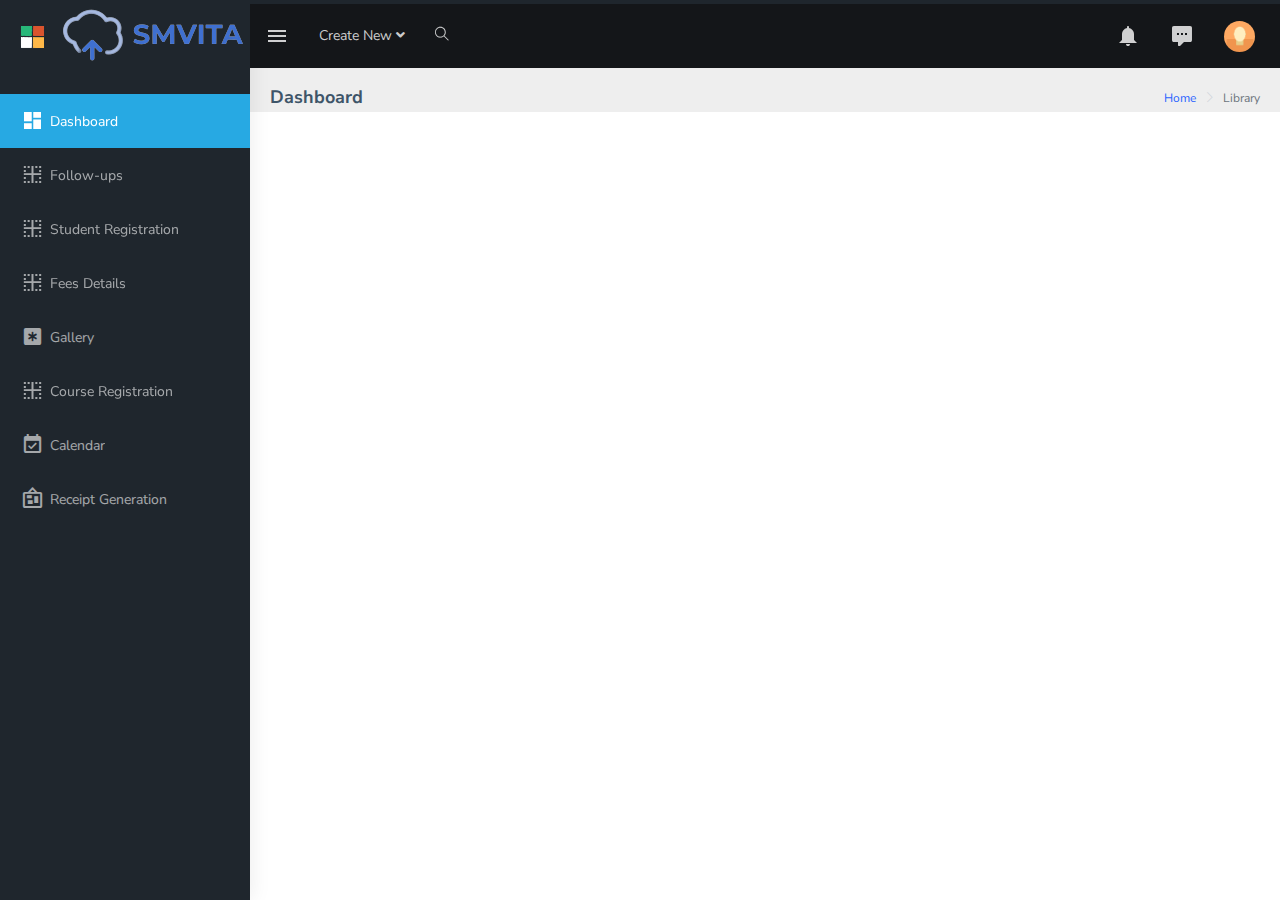
<file: smvita-backend/index.html>
<!DOCTYPE html>
<html dir="ltr" lang="en">

<head>
    <meta charset="utf-8">
    <meta http-equiv="X-UA-Compatible" content="IE=edge">
    <!-- Tell the browser to be responsive to screen width -->
    <meta name="viewport" content="width=device-width, initial-scale=1">
    <meta name="description" content="">
    <meta name="author" content="">
    <!-- Favicon icon -->
    <link rel="icon" type="image/png" sizes="16x16" href="assets/images/favicon.png">
    <title>SMvita Admin</title>
    <!-- Custom CSS -->
    <link href="assets/libs/flot/css/float-chart.css" rel="stylesheet">
    <!-- Custom CSS -->
    <link href="dist/css/style.min.css" rel="stylesheet">
    <!-- HTML5 Shim and Respond.js IE8 support of HTML5 elements and media queries -->
    <!-- WARNING: Respond.js doesn't work if you view the page via file:// -->
    <!--[if lt IE 9]>
    <script src="https://oss.maxcdn.com/libs/html5shiv/3.7.0/html5shiv.js"></script>
    <script src="https://oss.maxcdn.com/libs/respond.js/1.4.2/respond.min.js"></script>
<![endif]-->
</head>

<body>
    <!-- ============================================================== -->
    <!-- Preloader - style you can find in spinners.css -->
    <!-- ============================================================== -->
    <div class="preloader">
        <div class="lds-ripple">
            <div class="lds-pos"></div>
            <div class="lds-pos"></div>
        </div>
    </div>
    <!-- ============================================================== -->
    <!-- Main wrapper - style you can find in pages.scss -->
    <!-- ============================================================== -->
    <div id="main-wrapper">
        <!-- ============================================================== -->
        <!-- Topbar header - style you can find in pages.scss -->
        <!-- ============================================================== -->
        <header class="topbar" data-navbarbg="skin5">
            <nav class="navbar top-navbar navbar-expand-md navbar-dark">
                <div class="navbar-header" data-logobg="skin5">
                    <!-- This is for the sidebar toggle which is visible on mobile only -->
                    <a class="nav-toggler waves-effect waves-light d-block d-md-none" href="javascript:void(0)"><i class="ti-menu ti-close"></i></a>
                    <!-- ============================================================== -->
                    <!-- Logo -->
                    <!-- ============================================================== -->
                    <a class="navbar-brand" href="index.html">
                        <!-- Logo icon -->
                        <b class="logo-icon p-l-10">
                            <!--You can put here icon as well // <i class="wi wi-sunset"></i> //-->
                            <!-- Dark Logo icon -->
                            <img src="assets/images/logo-icon.png" alt="homepage" class="light-logo" />
                           
                        </b>
                        <!--End Logo icon -->
                         <!-- Logo text -->
                        <span class="logo-text">
                             <!-- dark Logo text -->
                             <img src="assets/images/logo-text.png" alt="homepage" class="light-logo" />
                            
                        </span>
                        <!-- Logo icon -->
                        <!-- <b class="logo-icon"> -->
                            <!--You can put here icon as well // <i class="wi wi-sunset"></i> //-->
                            <!-- Dark Logo icon -->
                            <!-- <img src="assets/images/logo-text.png" alt="homepage" class="light-logo" /> -->
                            
                        <!-- </b> -->
                        <!--End Logo icon -->
                    </a>
                    <!-- ============================================================== -->
                    <!-- End Logo -->
                    <!-- ============================================================== -->
                    <!-- ============================================================== -->
                    <!-- Toggle which is visible on mobile only -->
                    <!-- ============================================================== -->
                    <a class="topbartoggler d-block d-md-none waves-effect waves-light" href="javascript:void(0)" data-toggle="collapse" data-target="#navbarSupportedContent" aria-controls="navbarSupportedContent" aria-expanded="false" aria-label="Toggle navigation"><i class="ti-more"></i></a>
                </div>
                <!-- ============================================================== -->
                <!-- End Logo -->
                <!-- ============================================================== -->
                <div class="navbar-collapse collapse" id="navbarSupportedContent" data-navbarbg="skin5">
                    <!-- ============================================================== -->
                    <!-- toggle and nav items -->
                    <!-- ============================================================== -->
                    <ul class="navbar-nav float-left mr-auto">
                        <li class="nav-item d-none d-md-block"><a class="nav-link sidebartoggler waves-effect waves-light" href="javascript:void(0)" data-sidebartype="mini-sidebar"><i class="mdi mdi-menu font-24"></i></a></li>
                        <!-- ============================================================== -->
                        <!-- create new -->
                        <!-- ============================================================== -->
                        <li class="nav-item dropdown">
                            <a class="nav-link dropdown-toggle" href="#" id="navbarDropdown" role="button" data-toggle="dropdown" aria-haspopup="true" aria-expanded="false">
                             <span class="d-none d-md-block">Create New <i class="fa fa-angle-down"></i></span>
                             <span class="d-block d-md-none"><i class="fa fa-plus"></i></span>   
                            </a>
                            <div class="dropdown-menu" aria-labelledby="navbarDropdown">
                                <a class="dropdown-item" href="#">Action</a>
                                <a class="dropdown-item" href="#">Another action</a>
                                <div class="dropdown-divider"></div>
                                <a class="dropdown-item" href="#">Something else here</a>
                            </div>
                        </li>
                        <!-- ============================================================== -->
                        <!-- Search -->
                        <!-- ============================================================== -->
                        <li class="nav-item search-box"> <a class="nav-link waves-effect waves-dark" href="javascript:void(0)"><i class="ti-search"></i></a>
                            <form class="app-search position-absolute">
                                <input type="text" class="form-control" placeholder="Search &amp; enter"> <a class="srh-btn"><i class="ti-close"></i></a>
                            </form>
                        </li>
                    </ul>
                    <!-- ============================================================== -->
                    <!-- Right side toggle and nav items -->
                    <!-- ============================================================== -->
                    <ul class="navbar-nav float-right">
                        <!-- ============================================================== -->
                        <!-- Comment -->
                        <!-- ============================================================== -->
                        <li class="nav-item dropdown">
                            <a class="nav-link dropdown-toggle waves-effect waves-dark" href="" data-toggle="dropdown" aria-haspopup="true" aria-expanded="false"> <i class="mdi mdi-bell font-24"></i>
                            </a>
                             <div class="dropdown-menu" aria-labelledby="navbarDropdown">
                                <a class="dropdown-item" href="#">Action</a>
                                <a class="dropdown-item" href="#">Another action</a>
                                <div class="dropdown-divider"></div>
                                <a class="dropdown-item" href="#">Something else here</a>
                            </div>
                        </li>
                        <!-- ============================================================== -->
                        <!-- End Comment -->
                        <!-- ============================================================== -->
                        <!-- ============================================================== -->
                        <!-- Messages -->
                        <!-- ============================================================== -->
                        <li class="nav-item dropdown">
                            <a class="nav-link dropdown-toggle waves-effect waves-dark" href="" id="2" data-toggle="dropdown" aria-haspopup="true" aria-expanded="false"> <i class="font-24 mdi mdi-comment-processing"></i>
                            </a>
                            <div class="dropdown-menu dropdown-menu-right mailbox animated bounceInDown" aria-labelledby="2">
                                <ul class="list-style-none">
                                    <li>
                                        <div class="">
                                             <!-- Message -->
                                            <a href="javascript:void(0)" class="link border-top">
                                                <div class="d-flex no-block align-items-center p-10">
                                                    <span class="btn btn-success btn-circle"><i class="ti-calendar"></i></span>
                                                    <div class="m-l-10">
                                                        <h5 class="m-b-0">Event today</h5> 
                                                        <span class="mail-desc">Just a reminder that event</span> 
                                                    </div>
                                                </div>
                                            </a>
                                            <!-- Message -->
                                            <a href="javascript:void(0)" class="link border-top">
                                                <div class="d-flex no-block align-items-center p-10">
                                                    <span class="btn btn-info btn-circle"><i class="ti-settings"></i></span>
                                                    <div class="m-l-10">
                                                        <h5 class="m-b-0">Settings</h5> 
                                                        <span class="mail-desc">You can customize this template</span> 
                                                    </div>
                                                </div>
                                            </a>
                                            <!-- Message -->
                                            <a href="javascript:void(0)" class="link border-top">
                                                <div class="d-flex no-block align-items-center p-10">
                                                    <span class="btn btn-primary btn-circle"><i class="ti-user"></i></span>
                                                    <div class="m-l-10">
                                                        <h5 class="m-b-0">Pavan kumar</h5> 
                                                        <span class="mail-desc">Just see the my admin!</span> 
                                                    </div>
                                                </div>
                                            </a>
                                            <!-- Message -->
                                            <a href="javascript:void(0)" class="link border-top">
                                                <div class="d-flex no-block align-items-center p-10">
                                                    <span class="btn btn-danger btn-circle"><i class="fa fa-link"></i></span>
                                                    <div class="m-l-10">
                                                        <h5 class="m-b-0">Luanch Admin</h5> 
                                                        <span class="mail-desc">Just see the my new admin!</span> 
                                                    </div>
                                                </div>
                                            </a>
                                        </div>
                                    </li>
                                </ul>
                            </div>
                        </li>
                        <!-- ============================================================== -->
                        <!-- End Messages -->
                        <!-- ============================================================== -->

                        <!-- ============================================================== -->
                        <!-- User profile and search -->
                        <!-- ============================================================== -->
                        <li class="nav-item dropdown">
                            <a class="nav-link dropdown-toggle text-muted waves-effect waves-dark pro-pic" href="" data-toggle="dropdown" aria-haspopup="true" aria-expanded="false"><img src="assets/images/users/1.jpg" alt="user" class="rounded-circle" width="31"></a>
                            <div class="dropdown-menu dropdown-menu-right user-dd animated">
                                <a class="dropdown-item" href="javascript:void(0)"><i class="ti-user m-r-5 m-l-5"></i> My Profile</a>
                                <a class="dropdown-item" href="javascript:void(0)"><i class="ti-wallet m-r-5 m-l-5"></i> My Balance</a>
                                <a class="dropdown-item" href="javascript:void(0)"><i class="ti-email m-r-5 m-l-5"></i> Inbox</a>
                                <div class="dropdown-divider"></div>
                                <a class="dropdown-item" href="javascript:void(0)"><i class="ti-settings m-r-5 m-l-5"></i> Account Setting</a>
                                <div class="dropdown-divider"></div>
                                <a class="dropdown-item" href="javascript:void(0)"><i class="fa fa-power-off m-r-5 m-l-5"></i> Logout</a>
                                <div class="dropdown-divider"></div>
                                <div class="p-l-30 p-10"><a href="javascript:void(0)" class="btn btn-sm btn-success btn-rounded">View Profile</a></div>
                            </div>
                        </li>
                        <!-- ============================================================== -->
                        <!-- User profile and search -->
                        <!-- ============================================================== -->
                    </ul>
                </div>
            </nav>
        </header>
        <!-- ============================================================== -->
        <!-- End Topbar header -->
        <!-- ============================================================== -->
        <!-- ============================================================== -->
        <!-- Left Sidebar - style you can find in sidebar.scss  -->
        <!-- ============================================================== -->
        <aside class="left-sidebar" data-sidebarbg="skin5">
            <!-- Sidebar scroll-->
            <div class="scroll-sidebar">
                <!-- Sidebar navigation-->
                <nav class="sidebar-nav">
                    <ul id="sidebarnav" class="p-t-30">
                        <li class="sidebar-item"> <a class="sidebar-link waves-effect waves-dark sidebar-link" href="index.html" aria-expanded="false"><i class="mdi mdi-view-dashboard"></i><span class="hide-menu">Dashboard</span></a></li>
                        <!--<li class="sidebar-item"> <a class="sidebar-link waves-effect waves-dark sidebar-link" href="charts.html" aria-expanded="false"><i class="mdi mdi-chart-bar"></i><span class="hide-menu">Charts</span></a></li>
                        <li class="sidebar-item"> <a class="sidebar-link waves-effect waves-dark sidebar-link" href="widgets.html" aria-expanded="false"><i class="mdi mdi-chart-bubble"></i><span class="hide-menu">Widgets</span></a></li>-->
                        <li class="sidebar-item"> <a class="sidebar-link waves-effect waves-dark sidebar-link" href="Follow-ups.html" aria-expanded="false"><i class="mdi mdi-border-inside"></i><span class="hide-menu">Follow-ups</span></a></li>
                        <li class="sidebar-item"> <a class="sidebar-link waves-effect waves-dark sidebar-link" href="form-basic.html" aria-expanded="false"><i class="mdi mdi-border-inside"></i><span class="hide-menu">Student Registration </span></a></li>
                            
                        <li class="sidebar-item"> <a class="sidebar-link waves-effect waves-dark sidebar-link" href="tables.html" aria-expanded="false"><i class="mdi mdi-border-inside"></i><span class="hide-menu">Fees Details</span></a></li>
                        <li class="sidebar-item"><a href="pages-gallery.html" class="sidebar-link"><i class="mdi mdi-multiplication-box"></i><span class="hide-menu"> Gallery </span></a></li>
                        <li class="sidebar-item"> <a class="sidebar-link waves-effect waves-dark sidebar-link" href="tables.html" aria-expanded="false"><i class="mdi mdi-border-inside"></i><span class="hide-menu">Course Registration</span></a></li>
                        <li class="sidebar-item"><a href="pages-calendar.html" class="sidebar-link"><i class="mdi mdi-calendar-check"></i><span class="hide-menu"> Calendar </span></a></li>
                        <li class="sidebar-item"><a href="pages-invoice.html" class="sidebar-link"><i class="mdi mdi-bulletin-board"></i><span class="hide-menu"> Receipt Generation </span></a></li>
                        <!--<li class="sidebar-item"> <a class="sidebar-link waves-effect waves-dark sidebar-link" href="grid.html" aria-expanded="false"><i class="mdi mdi-blur-linear"></i><span class="hide-menu">Full Width</span></a></li>
                        <li class="sidebar-item"> <a class="sidebar-link waves-effect waves-dark sidebar-link" href="pages-buttons.html" aria-expanded="false"><i class="mdi mdi-relative-scale"></i><span class="hide-menu">Buttons</span></a></li>
                        <li class="sidebar-item"> <a class="sidebar-link has-arrow waves-effect waves-dark" href="javascript:void(0)" aria-expanded="false"><i class="mdi mdi-face"></i><span class="hide-menu">Icons </span></a>
                            <ul aria-expanded="false" class="collapse  first-level">
                                <li class="sidebar-item"><a href="icon-material.html" class="sidebar-link"><i class="mdi mdi-emoticon"></i><span class="hide-menu"> Material Icons </span></a></li>
                                <li class="sidebar-item"><a href="icon-fontawesome.html" class="sidebar-link"><i class="mdi mdi-emoticon-cool"></i><span class="hide-menu"> Font Awesome Icons </span></a></li>
                            </ul>
                        </li>
                        <li class="sidebar-item"> <a class="sidebar-link waves-effect waves-dark sidebar-link" href="pages-elements.html" aria-expanded="false"><i class="mdi mdi-pencil"></i><span class="hide-menu">Elements</span></a></li>
                        <li class="sidebar-item"> <a class="sidebar-link has-arrow waves-effect waves-dark" href="javascript:void(0)" aria-expanded="false"><i class="mdi mdi-move-resize-variant"></i><span class="hide-menu">Addons </span></a>
                            <ul aria-expanded="false" class="collapse  first-level">
                                <li class="sidebar-item"><a href="index2.html" class="sidebar-link"><i class="mdi mdi-view-dashboard"></i><span class="hide-menu"> Dashboard-2 </span></a></li>
                            <li class="sidebar-item"><a href="pages-chat.html" class="sidebar-link"><i class="mdi mdi-message-outline"></i><span class="hide-menu"> Chat Option </span></a></li>
                            </ul>
                        </li>
                        <li class="sidebar-item"> <a class="sidebar-link has-arrow waves-effect waves-dark" href="javascript:void(0)" aria-expanded="false"><i class="mdi mdi-account-key"></i><span class="hide-menu">Authentication </span></a>
                            <ul aria-expanded="false" class="collapse  first-level">
                                <li class="sidebar-item"><a href="authentication-login.html" class="sidebar-link"><i class="mdi mdi-all-inclusive"></i><span class="hide-menu"> Login </span></a></li>
                                <li class="sidebar-item"><a href="authentication-register.html" class="sidebar-link"><i class="mdi mdi-all-inclusive"></i><span class="hide-menu"> Register </span></a></li>
                            </ul>
                        </li>
                        <li class="sidebar-item"> <a class="sidebar-link has-arrow waves-effect waves-dark" href="javascript:void(0)" aria-expanded="false"><i class="mdi mdi-alert"></i><span class="hide-menu">Errors </span></a>
                            <ul aria-expanded="false" class="collapse  first-level">
                                <li class="sidebar-item"><a href="error-403.html" class="sidebar-link"><i class="mdi mdi-alert-octagon"></i><span class="hide-menu"> Error 403 </span></a></li>
                                <li class="sidebar-item"><a href="error-404.html" class="sidebar-link"><i class="mdi mdi-alert-octagon"></i><span class="hide-menu"> Error 404 </span></a></li>
                                <li class="sidebar-item"><a href="error-405.html" class="sidebar-link"><i class="mdi mdi-alert-octagon"></i><span class="hide-menu"> Error 405 </span></a></li>
                                <li class="sidebar-item"><a href="error-500.html" class="sidebar-link"><i class="mdi mdi-alert-octagon"></i><span class="hide-menu"> Error 500 </span></a></li>
                            </ul>
                        </li>-->
                    </ul>
                </nav>
                <!-- End Sidebar navigation -->
            </div>
            <!-- End Sidebar scroll-->
        </aside>
        <!-- ============================================================== -->
        <!-- End Left Sidebar - style you can find in sidebar.scss  -->
        <!-- ============================================================== -->
        <!-- ============================================================== -->
        <!-- Page wrapper  -->
        <!-- ============================================================== -->
        <div class="page-wrapper">
            <!-- ============================================================== -->
            <!-- Bread crumb and right sidebar toggle -->
            <!-- ============================================================== -->
             <div class="page-breadcrumb">
                <div class="row">
                    <div class="col-12 d-flex no-block align-items-center">
                        <h4 class="page-title">Dashboard</h4>
                        <div class="ml-auto text-right">
                            <nav aria-label="breadcrumb">
                                <ol class="breadcrumb">
                                    <li class="breadcrumb-item"><a href="#">Home</a></li>
                                    <li class="breadcrumb-item active" aria-current="page">Library</li>
                                </ol>
                            </nav>
                        </div>
                    </div>
                </div>
            </div>
            <!-- ============================================================== -->
            <!-- End Bread crumb and right sidebar toggle -->
            <!-- ============================================================== -->
            <!-- ============================================================== -->
            <!-- Container fluid  -->
            <!-- ============================================================== -->
            <!-- ============================================================== -->
            <!-- End Container fluid  -->
            <!-- ============================================================== -->
            <!-- ============================================================== -->
            <!-- footer -->
            <!-- ============================================================== -->
            <!-- <footer class="footer text-center">
                All Rights Reserved by SMvita-admin. Designed and Developed by <a href="https://wrappixel.com">WrapPixel</a>.
            </footer> -->
            <!-- ============================================================== -->
            <!-- End footer -->
            <!-- ============================================================== -->
        </div>
        <!-- ============================================================== -->
        <!-- End Page wrapper  -->
        <!-- ============================================================== -->
    </div>
    <!-- ============================================================== -->
    <!-- End Wrapper -->
    <!-- ============================================================== -->
    <!-- ============================================================== -->
    <!-- All Jquery -->
    <!-- ============================================================== -->
    <script src="assets/libs/jquery/dist/jquery.min.js"></script>
    <!-- Bootstrap tether Core JavaScript -->
    <script src="assets/libs/popper.js/dist/umd/popper.min.js"></script>
    <script src="assets/libs/bootstrap/dist/js/bootstrap.min.js"></script>
    <script src="assets/libs/perfect-scrollbar/dist/perfect-scrollbar.jquery.min.js"></script>
    <script src="assets/extra-libs/sparkline/sparkline.js"></script>
    <!--Wave Effects -->
    <script src="dist/js/waves.js"></script>
    <!--Menu sidebar -->
    <script src="dist/js/sidebarmenu.js"></script>
    <!--Custom JavaScript -->
    <script src="dist/js/custom.min.js"></script>
    <!--This page JavaScript -->
    <!-- <script src="dist/js/pages/dashboards/dashboard1.js"></script> -->
    <!-- Charts js Files -->
    <script src="assets/libs/flot/excanvas.js"></script>
    <script src="assets/libs/flot/jquery.flot.js"></script>
    <script src="assets/libs/flot/jquery.flot.pie.js"></script>
    <script src="assets/libs/flot/jquery.flot.time.js"></script>
    <script src="assets/libs/flot/jquery.flot.stack.js"></script>
    <script src="assets/libs/flot/jquery.flot.crosshair.js"></script>
    <script src="assets/libs/flot.tooltip/js/jquery.flot.tooltip.min.js"></script>
    <script src="dist/js/pages/chart/chart-page-init.js"></script>

</body>

</html>
</file>
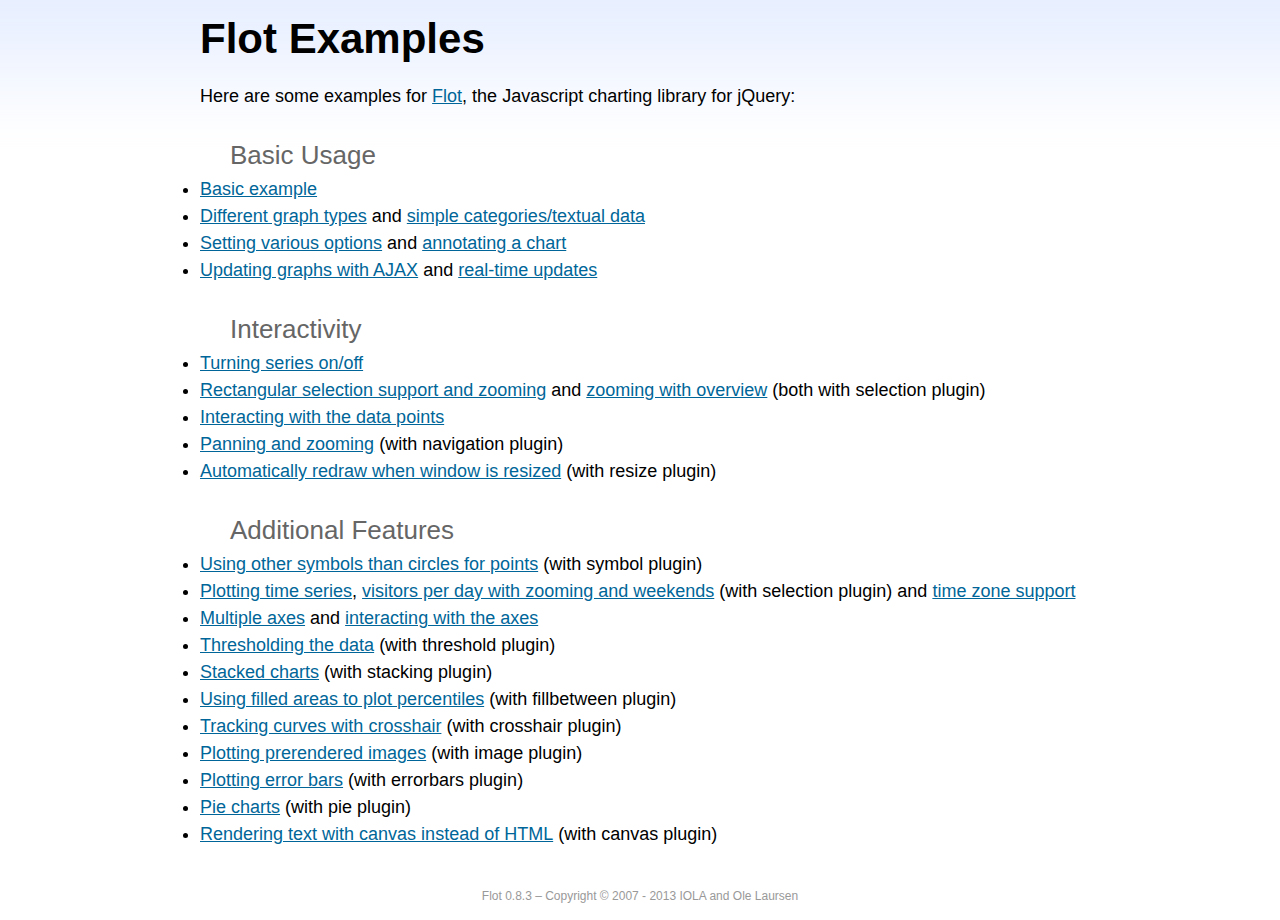
<file: smvita-backend/assets/libs/flot/examples/index.html>
<!DOCTYPE html PUBLIC "-//W3C//DTD HTML 4.01//EN" "http://www.w3.org/TR/html4/strict.dtd">
<html>
<head>
	<meta http-equiv="Content-Type" content="text/html; charset=utf-8">
	<title>Flot Examples</title>
	<link href="examples.css" rel="stylesheet" type="text/css">
	<style>

	h3 {
		margin-top: 30px;
		margin-bottom: 5px;
	}

	</style>
	<script language="javascript" type="text/javascript" src="../jquery.js"></script>
	<script language="javascript" type="text/javascript" src="../jquery.flot.js"></script>
	<script type="text/javascript">

	$(function() {

		// Add the Flot version string to the footer

		$("#footer").prepend("Flot " + $.plot.version + " &ndash; ");
	});

	</script>
</head>
<body>

	<div id="header">
		<h2>Flot Examples</h2>
	</div>

	<div id="content">

		<p>Here are some examples for <a href="http://www.flotcharts.org">Flot</a>, the Javascript charting library for jQuery:</p>

		<h3>Basic Usage</h3>

		<ul>
			<li><a href="basic-usage/index.html">Basic example</a></li>
			<li><a href="series-types/index.html">Different graph types</a> and <a href="categories/index.html">simple categories/textual data</a></li>
			<li><a href="basic-options/index.html">Setting various options</a> and <a href="annotating/index.html">annotating a chart</a></li>
			<li><a href="ajax/index.html">Updating graphs with AJAX</a> and <a href="realtime/index.html">real-time updates</a></li>
		</ul>

		<h3>Interactivity</h3>

		<ul>
			<li><a href="series-toggle/index.html">Turning series on/off</a></li>
			<li><a href="selection/index.html">Rectangular selection support and zooming</a> and <a href="zooming/index.html">zooming with overview</a> (both with selection plugin)</li>
			<li><a href="interacting/index.html">Interacting with the data points</a></li>
			<li><a href="navigate/index.html">Panning and zooming</a> (with navigation plugin)</li>
			<li><a href="resize/index.html">Automatically redraw when window is resized</a> (with resize plugin)</li>
		</ul>

		<h3>Additional Features</h3>

		<ul>
			<li><a href="symbols/index.html">Using other symbols than circles for points</a> (with symbol plugin)</li>
			<li><a href="axes-time/index.html">Plotting time series</a>, <a href="visitors/index.html">visitors per day with zooming and weekends</a> (with selection plugin) and <a href="axes-time-zones/index.html">time zone support</a></li>
			<li><a href="axes-multiple/index.html">Multiple axes</a> and <a href="axes-interacting/index.html">interacting with the axes</a></li>
			<li><a href="threshold/index.html">Thresholding the data</a> (with threshold plugin)</li>
			<li><a href="stacking/index.html">Stacked charts</a> (with stacking plugin)</li>
			<li><a href="percentiles/index.html">Using filled areas to plot percentiles</a> (with fillbetween plugin)</li>
			<li><a href="tracking/index.html">Tracking curves with crosshair</a> (with crosshair plugin)</li>
			<li><a href="image/index.html">Plotting prerendered images</a> (with image plugin)</li>
			<li><a href="series-errorbars/index.html">Plotting error bars</a> (with errorbars plugin)</li>
			<li><a href="series-pie/index.html">Pie charts</a> (with pie plugin)</li>
			<li><a href="canvas/index.html">Rendering text with canvas instead of HTML</a> (with canvas plugin)</li>
		</ul>

	</div>

	<div id="footer">
		Copyright &copy; 2007 - 2013 IOLA and Ole Laursen
	</div>

</body>
</html>
</file>
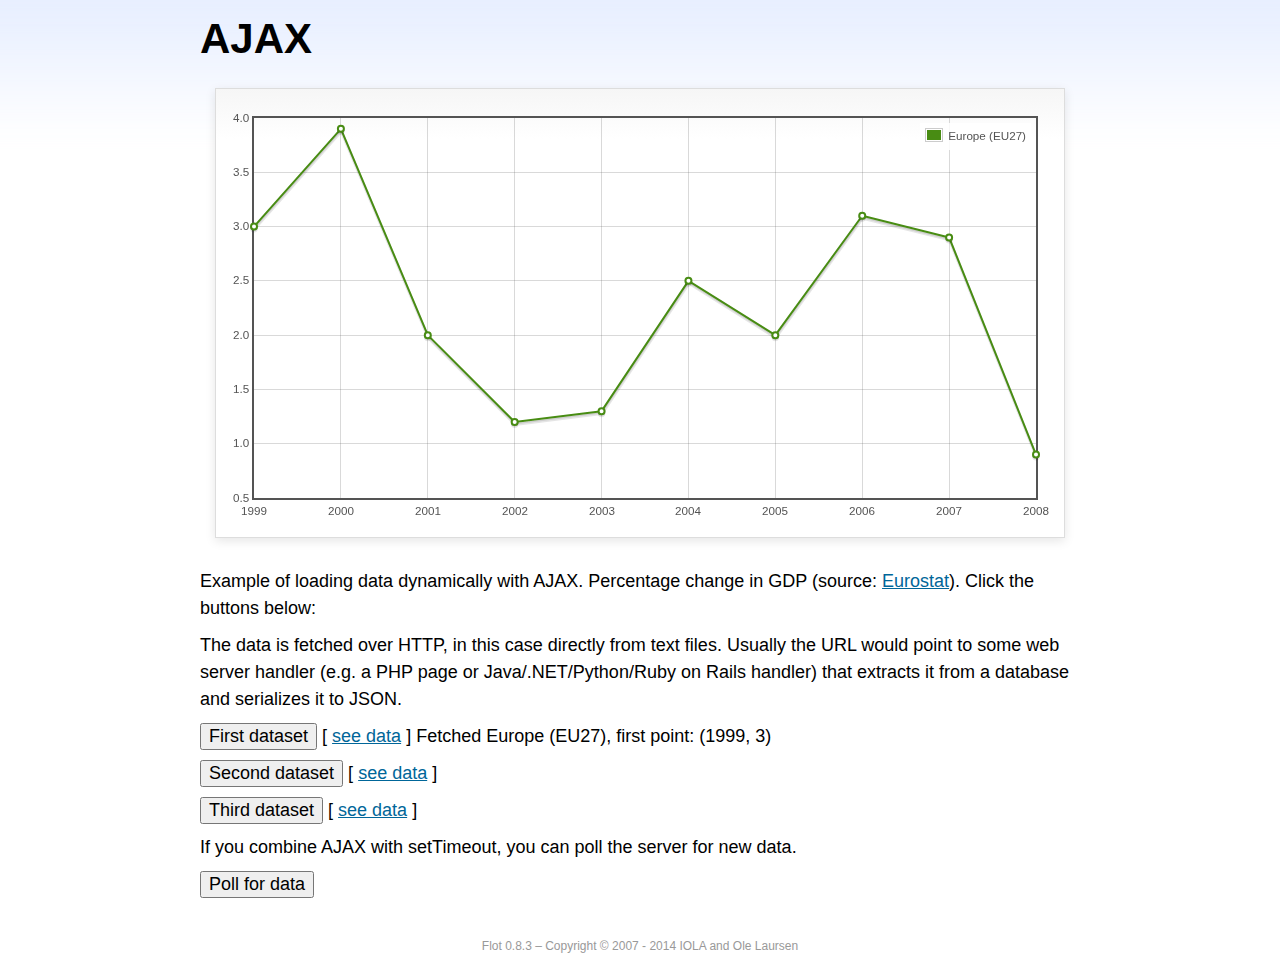
<file: smvita-backend/assets/libs/flot/examples/ajax/index.html>
<!DOCTYPE html PUBLIC "-//W3C//DTD HTML 4.01//EN" "http://www.w3.org/TR/html4/strict.dtd">
<html>
<head>
	<meta http-equiv="Content-Type" content="text/html; charset=utf-8">
	<title>Flot Examples: AJAX</title>
	<link href="../examples.css" rel="stylesheet" type="text/css">
	<!--[if lte IE 8]><script language="javascript" type="text/javascript" src="../../excanvas.min.js"></script><![endif]-->
	<script language="javascript" type="text/javascript" src="../../jquery.js"></script>
	<script language="javascript" type="text/javascript" src="../../jquery.flot.js"></script>
	<script type="text/javascript">

	$(function() {

		var options = {
			lines: {
				show: true
			},
			points: {
				show: true
			},
			xaxis: {
				tickDecimals: 0,
				tickSize: 1
			}
		};

		var data = [];

		$.plot("#placeholder", data, options);

		// Fetch one series, adding to what we already have

		var alreadyFetched = {};

		$("button.fetchSeries").click(function () {

			var button = $(this);

			// Find the URL in the link right next to us, then fetch the data

			var dataurl = button.siblings("a").attr("href");

			function onDataReceived(series) {

				// Extract the first coordinate pair; jQuery has parsed it, so
				// the data is now just an ordinary JavaScript object

				var firstcoordinate = "(" + series.data[0][0] + ", " + series.data[0][1] + ")";
				button.siblings("span").text("Fetched " + series.label + ", first point: " + firstcoordinate);

				// Push the new data onto our existing data array

				if (!alreadyFetched[series.label]) {
					alreadyFetched[series.label] = true;
					data.push(series);
				}

				$.plot("#placeholder", data, options);
			}

			$.ajax({
				url: dataurl,
				type: "GET",
				dataType: "json",
				success: onDataReceived
			});
		});

		// Initiate a recurring data update

		$("button.dataUpdate").click(function () {

			data = [];
			alreadyFetched = {};

			$.plot("#placeholder", data, options);

			var iteration = 0;

			function fetchData() {

				++iteration;

				function onDataReceived(series) {

					// Load all the data in one pass; if we only got partial
					// data we could merge it with what we already have.

					data = [ series ];
					$.plot("#placeholder", data, options);
				}

				// Normally we call the same URL - a script connected to a
				// database - but in this case we only have static example
				// files, so we need to modify the URL.

				$.ajax({
					url: "data-eu-gdp-growth-" + iteration + ".json",
					type: "GET",
					dataType: "json",
					success: onDataReceived
				});

				if (iteration < 5) {
					setTimeout(fetchData, 1000);
				} else {
					data = [];
					alreadyFetched = {};
				}
			}

			setTimeout(fetchData, 1000);
		});

		// Load the first series by default, so we don't have an empty plot

		$("button.fetchSeries:first").click();

		// Add the Flot version string to the footer

		$("#footer").prepend("Flot " + $.plot.version + " &ndash; ");
	});

	</script>
</head>
<body>

	<div id="header">
		<h2>AJAX</h2>
	</div>

	<div id="content">

		<div class="demo-container">
			<div id="placeholder" class="demo-placeholder"></div>
		</div>

		<p>Example of loading data dynamically with AJAX. Percentage change in GDP (source: <a href="http://epp.eurostat.ec.europa.eu/tgm/table.do?tab=table&init=1&plugin=1&language=en&pcode=tsieb020">Eurostat</a>). Click the buttons below:</p>

		<p>The data is fetched over HTTP, in this case directly from text files. Usually the URL would point to some web server handler (e.g. a PHP page or Java/.NET/Python/Ruby on Rails handler) that extracts it from a database and serializes it to JSON.</p>

		<p>
			<button class="fetchSeries">First dataset</button>
			[ <a href="data-eu-gdp-growth.json">see data</a> ]
			<span></span>
		</p>

		<p>
			<button class="fetchSeries">Second dataset</button>
			[ <a href="data-japan-gdp-growth.json">see data</a> ]
			<span></span>
		</p>

		<p>
			<button class="fetchSeries">Third dataset</button>
			[ <a href="data-usa-gdp-growth.json">see data</a> ]
			<span></span>
		</p>

		<p>If you combine AJAX with setTimeout, you can poll the server for new data.</p>

		<p>
			<button class="dataUpdate">Poll for data</button>
		</p>

	</div>

	<div id="footer">
		Copyright &copy; 2007 - 2014 IOLA and Ole Laursen
	</div>

</body>
</html>
</file>
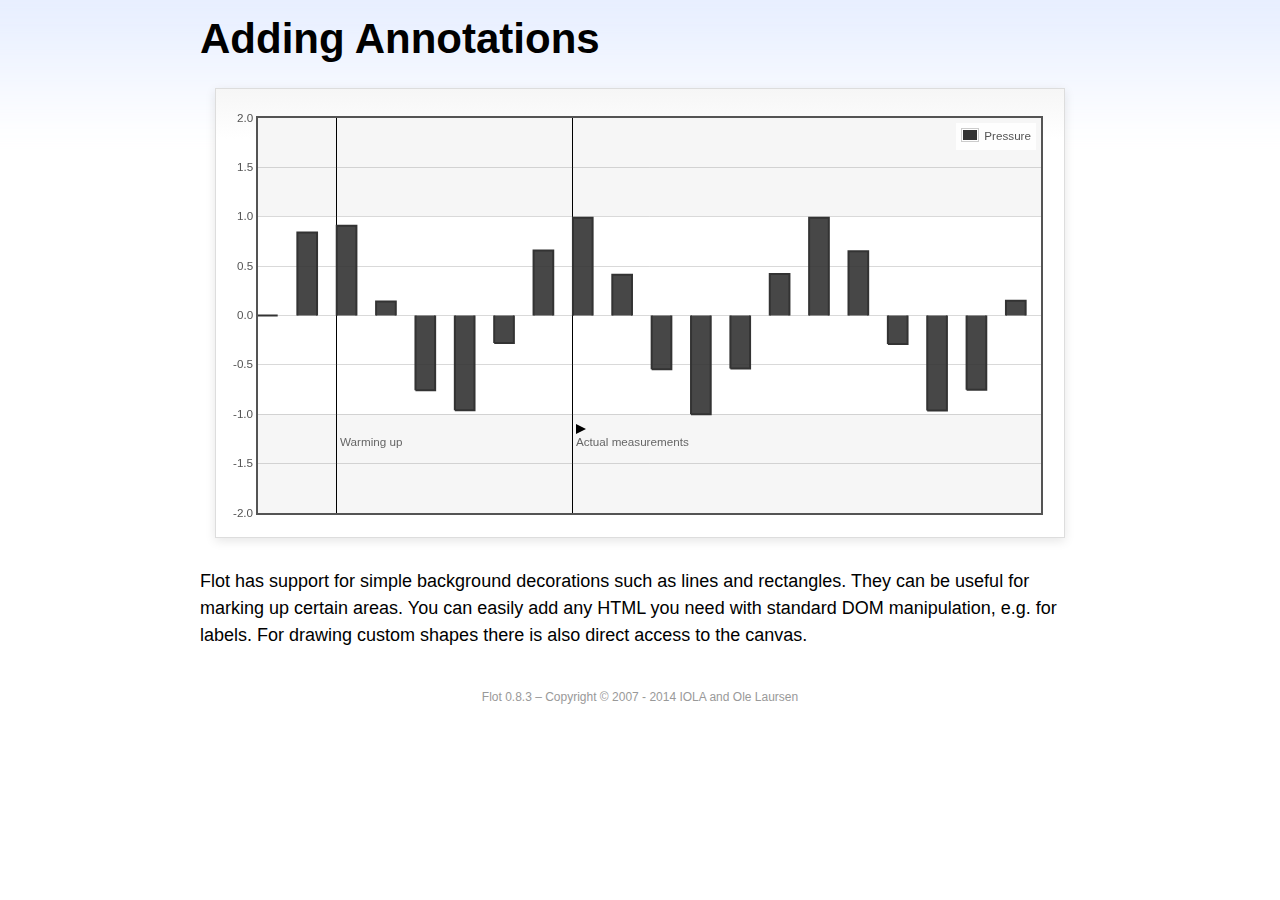
<file: smvita-backend/assets/libs/flot/examples/annotating/index.html>
<!DOCTYPE html PUBLIC "-//W3C//DTD HTML 4.01//EN" "http://www.w3.org/TR/html4/strict.dtd">
<html>
<head>
	<meta http-equiv="Content-Type" content="text/html; charset=utf-8">
	<title>Flot Examples: Adding Annotations</title>
	<link href="../examples.css" rel="stylesheet" type="text/css">
	<!--[if lte IE 8]><script language="javascript" type="text/javascript" src="../../excanvas.min.js"></script><![endif]-->
	<script language="javascript" type="text/javascript" src="../../jquery.js"></script>
	<script language="javascript" type="text/javascript" src="../../jquery.flot.js"></script>
	<script type="text/javascript">

	$(function() {

		var d1 = [];
		for (var i = 0; i < 20; ++i) {
			d1.push([i, Math.sin(i)]);
		}

		var data = [{ data: d1, label: "Pressure", color: "#333" }];

		var markings = [
			{ color: "#f6f6f6", yaxis: { from: 1 } },
			{ color: "#f6f6f6", yaxis: { to: -1 } },
			{ color: "#000", lineWidth: 1, xaxis: { from: 2, to: 2 } },
			{ color: "#000", lineWidth: 1, xaxis: { from: 8, to: 8 } }
		];

		var placeholder = $("#placeholder");

		var plot = $.plot(placeholder, data, {
			bars: { show: true, barWidth: 0.5, fill: 0.9 },
			xaxis: { ticks: [], autoscaleMargin: 0.02 },
			yaxis: { min: -2, max: 2 },
			grid: { markings: markings }
		});

		var o = plot.pointOffset({ x: 2, y: -1.2});

		// Append it to the placeholder that Flot already uses for positioning

		placeholder.append("<div style='position:absolute;left:" + (o.left + 4) + "px;top:" + o.top + "px;color:#666;font-size:smaller'>Warming up</div>");

		o = plot.pointOffset({ x: 8, y: -1.2});
		placeholder.append("<div style='position:absolute;left:" + (o.left + 4) + "px;top:" + o.top + "px;color:#666;font-size:smaller'>Actual measurements</div>");

		// Draw a little arrow on top of the last label to demonstrate canvas
		// drawing

		var ctx = plot.getCanvas().getContext("2d");
		ctx.beginPath();
		o.left += 4;
		ctx.moveTo(o.left, o.top);
		ctx.lineTo(o.left, o.top - 10);
		ctx.lineTo(o.left + 10, o.top - 5);
		ctx.lineTo(o.left, o.top);
		ctx.fillStyle = "#000";
		ctx.fill();

		// Add the Flot version string to the footer

		$("#footer").prepend("Flot " + $.plot.version + " &ndash; ");
	});

	</script>
</head>
<body>

	<div id="header">
		<h2>Adding Annotations</h2>
	</div>

	<div id="content">

		<div class="demo-container">
			<div id="placeholder" class="demo-placeholder"></div>
		</div>

		<p>Flot has support for simple background decorations such as lines and rectangles. They can be useful for marking up certain areas. You can easily add any HTML you need with standard DOM manipulation, e.g. for labels. For drawing custom shapes there is also direct access to the canvas.</p>

	</div>

	<div id="footer">
		Copyright &copy; 2007 - 2014 IOLA and Ole Laursen
	</div>

</body>
</html>
</file>
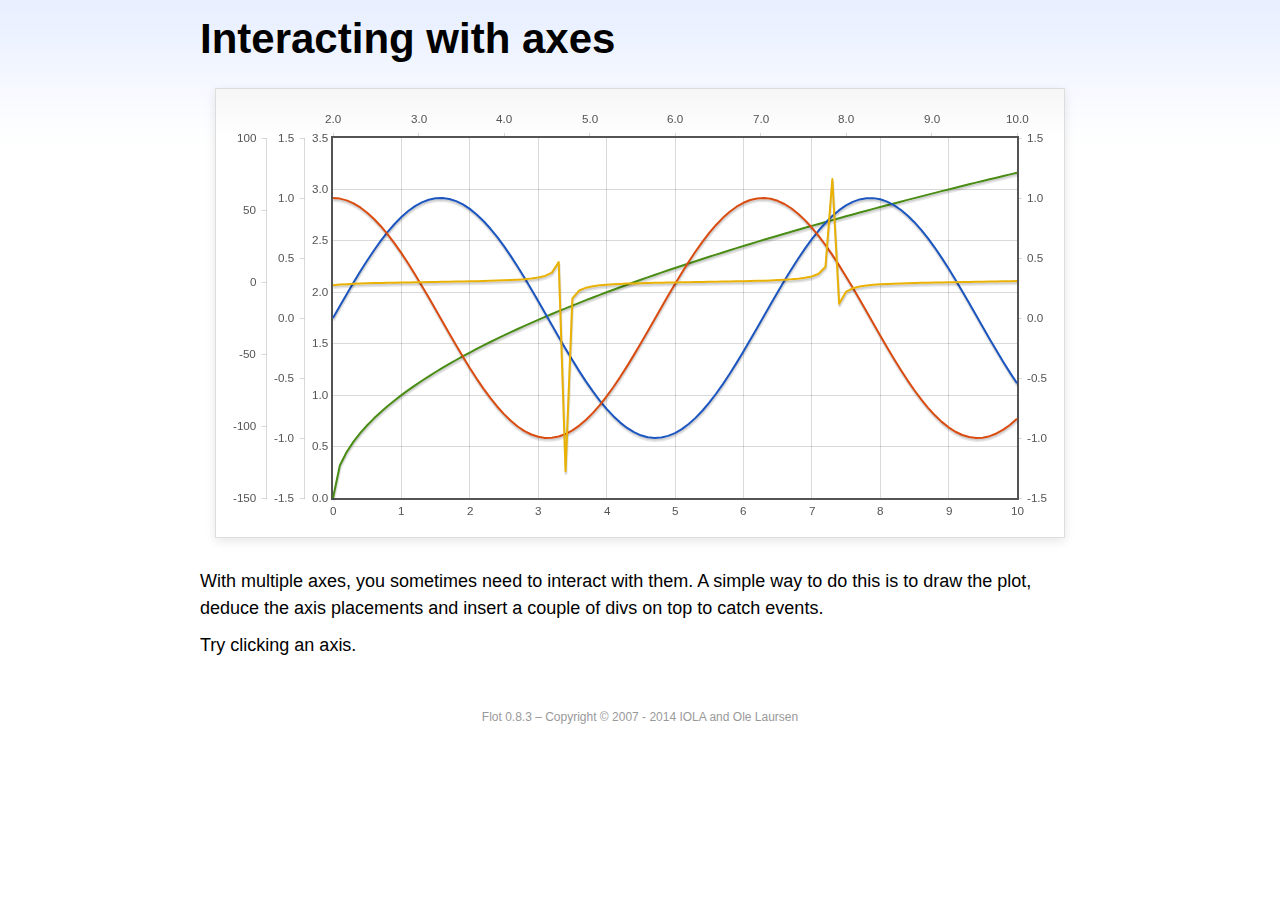
<file: smvita-backend/assets/libs/flot/examples/axes-interacting/index.html>
<!DOCTYPE html PUBLIC "-//W3C//DTD HTML 4.01//EN" "http://www.w3.org/TR/html4/strict.dtd">
<html>
<head>
	<meta http-equiv="Content-Type" content="text/html; charset=utf-8">
	<title>Flot Examples: Interacting with axes</title>
	<link href="../examples.css" rel="stylesheet" type="text/css">
	<!--[if lte IE 8]><script language="javascript" type="text/javascript" src="../../excanvas.min.js"></script><![endif]-->
	<script language="javascript" type="text/javascript" src="../../jquery.js"></script>
	<script language="javascript" type="text/javascript" src="../../jquery.flot.js"></script>
	<script type="text/javascript">

	$(function() {

		function generate(start, end, fn) {
			var res = [];
			for (var i = 0; i <= 100; ++i) {
				var x = start + i / 100 * (end - start);
				res.push([x, fn(x)]);
			}
			return res;
		}

		var data = [
			{ data: generate(0, 10, function (x) { return Math.sqrt(x);}), xaxis: 1, yaxis:1 },
			{ data: generate(0, 10, function (x) { return Math.sin(x);}), xaxis: 1, yaxis:2 },
			{ data: generate(0, 10, function (x) { return Math.cos(x);}), xaxis: 1, yaxis:3 },
			{ data: generate(2, 10, function (x) { return Math.tan(x);}), xaxis: 2, yaxis: 4 }
		];

		var plot = $.plot("#placeholder", data, {
			xaxes: [
				{ position: 'bottom' },
				{ position: 'top'}
			],
			yaxes: [
				{ position: 'left' },
				{ position: 'left' },
				{ position: 'right' },
				{ position: 'left' }
			]
		});

		// Create a div for each axis

		$.each(plot.getAxes(), function (i, axis) {
			if (!axis.show)
				return;

			var box = axis.box;

			$("<div class='axisTarget' style='position:absolute; left:" + box.left + "px; top:" + box.top + "px; width:" + box.width +  "px; height:" + box.height + "px'></div>")
				.data("axis.direction", axis.direction)
				.data("axis.n", axis.n)
				.css({ backgroundColor: "#f00", opacity: 0, cursor: "pointer" })
				.appendTo(plot.getPlaceholder())
				.hover(
					function () { $(this).css({ opacity: 0.10 }) },
					function () { $(this).css({ opacity: 0 }) }
				)
				.click(function () {
					$("#click").text("You clicked the " + axis.direction + axis.n + "axis!")
				});
		});

		// Add the Flot version string to the footer

		$("#footer").prepend("Flot " + $.plot.version + " &ndash; ");
	});

	</script>
</head>
<body>

	<div id="header">
		<h2>Interacting with axes</h2>
	</div>

	<div id="content">

		<div class="demo-container">
			<div id="placeholder" class="demo-placeholder"></div>
		</div>

		<p>With multiple axes, you sometimes need to interact with them. A simple way to do this is to draw the plot, deduce the axis placements and insert a couple of divs on top to catch events.</p>

		<p>Try clicking an axis.</p>

		<p id="click"></p>

	</div>

	<div id="footer">
		Copyright &copy; 2007 - 2014 IOLA and Ole Laursen
	</div>

</body>
</html>
</file>
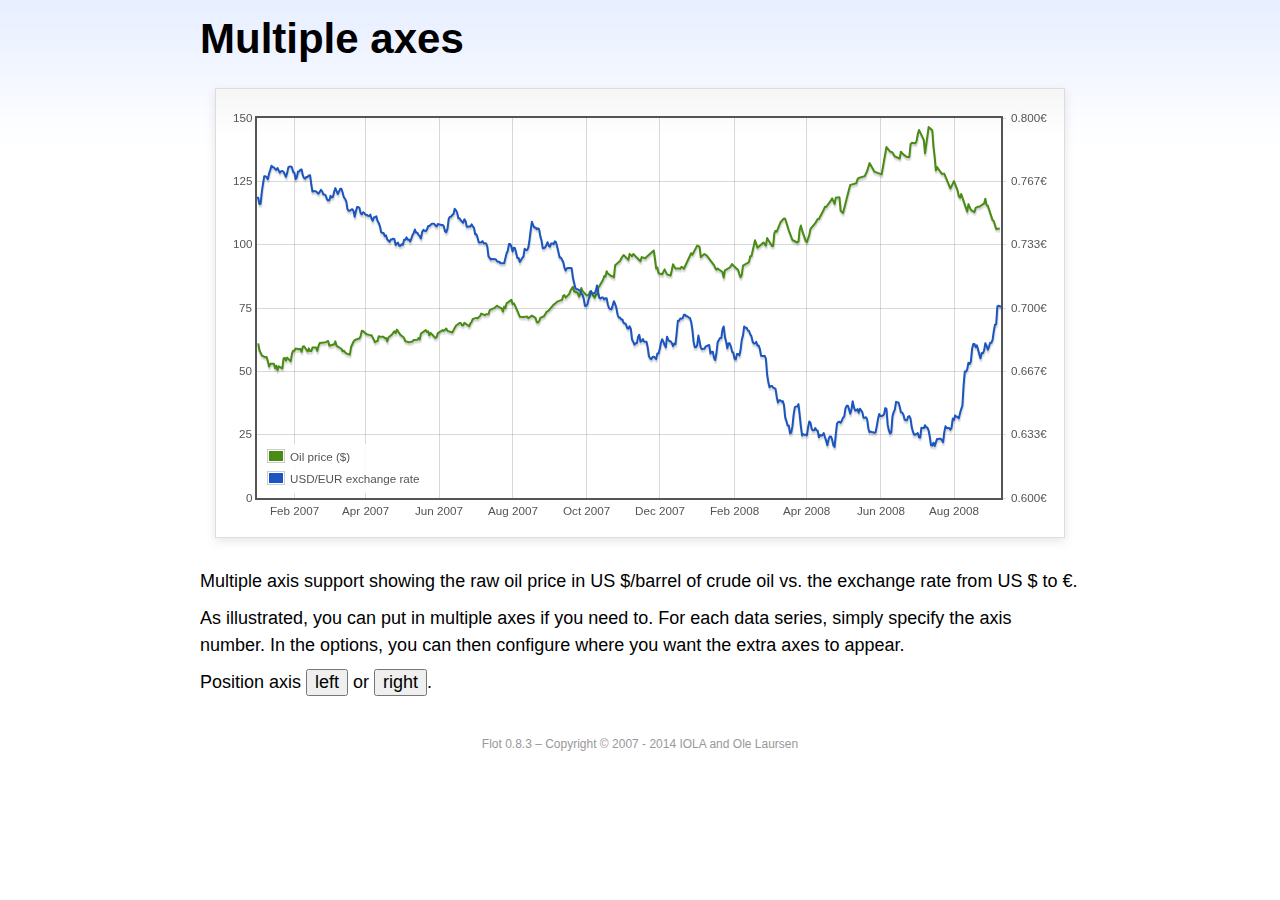
<file: smvita-backend/assets/libs/flot/examples/axes-multiple/index.html>
<!DOCTYPE html PUBLIC "-//W3C//DTD HTML 4.01//EN" "http://www.w3.org/TR/html4/strict.dtd">
<html>
<head>
	<meta http-equiv="Content-Type" content="text/html; charset=utf-8">
	<title>Flot Examples: Multiple Axes</title>
	<link href="../examples.css" rel="stylesheet" type="text/css">
	<!--[if lte IE 8]><script language="javascript" type="text/javascript" src="../../excanvas.min.js"></script><![endif]-->
	<script language="javascript" type="text/javascript" src="../../jquery.js"></script>
	<script language="javascript" type="text/javascript" src="../../jquery.flot.js"></script>
	<script language="javascript" type="text/javascript" src="../../jquery.flot.time.js"></script>
	<script type="text/javascript">

	$(function() {

		var oilprices = [[1167692400000,61.05], [1167778800000,58.32], [1167865200000,57.35], [1167951600000,56.31], [1168210800000,55.55], [1168297200000,55.64], [1168383600000,54.02], [1168470000000,51.88], [1168556400000,52.99], [1168815600000,52.99], [1168902000000,51.21], [1168988400000,52.24], [1169074800000,50.48], [1169161200000,51.99], [1169420400000,51.13], [1169506800000,55.04], [1169593200000,55.37], [1169679600000,54.23], [1169766000000,55.42], [1170025200000,54.01], [1170111600000,56.97], [1170198000000,58.14], [1170284400000,58.14], [1170370800000,59.02], [1170630000000,58.74], [1170716400000,58.88], [1170802800000,57.71], [1170889200000,59.71], [1170975600000,59.89], [1171234800000,57.81], [1171321200000,59.06], [1171407600000,58.00], [1171494000000,57.99], [1171580400000,59.39], [1171839600000,59.39], [1171926000000,58.07], [1172012400000,60.07], [1172098800000,61.14], [1172444400000,61.39], [1172530800000,61.46], [1172617200000,61.79], [1172703600000,62.00], [1172790000000,60.07], [1173135600000,60.69], [1173222000000,61.82], [1173308400000,60.05], [1173654000000,58.91], [1173740400000,57.93], [1173826800000,58.16], [1173913200000,57.55], [1173999600000,57.11], [1174258800000,56.59], [1174345200000,59.61], [1174518000000,61.69], [1174604400000,62.28], [1174860000000,62.91], [1174946400000,62.93], [1175032800000,64.03], [1175119200000,66.03], [1175205600000,65.87], [1175464800000,64.64], [1175637600000,64.38], [1175724000000,64.28], [1175810400000,64.28], [1176069600000,61.51], [1176156000000,61.89], [1176242400000,62.01], [1176328800000,63.85], [1176415200000,63.63], [1176674400000,63.61], [1176760800000,63.10], [1176847200000,63.13], [1176933600000,61.83], [1177020000000,63.38], [1177279200000,64.58], [1177452000000,65.84], [1177538400000,65.06], [1177624800000,66.46], [1177884000000,64.40], [1178056800000,63.68], [1178143200000,63.19], [1178229600000,61.93], [1178488800000,61.47], [1178575200000,61.55], [1178748000000,61.81], [1178834400000,62.37], [1179093600000,62.46], [1179180000000,63.17], [1179266400000,62.55], [1179352800000,64.94], [1179698400000,66.27], [1179784800000,65.50], [1179871200000,65.77], [1179957600000,64.18], [1180044000000,65.20], [1180389600000,63.15], [1180476000000,63.49], [1180562400000,65.08], [1180908000000,66.30], [1180994400000,65.96], [1181167200000,66.93], [1181253600000,65.98], [1181599200000,65.35], [1181685600000,66.26], [1181858400000,68.00], [1182117600000,69.09], [1182204000000,69.10], [1182290400000,68.19], [1182376800000,68.19], [1182463200000,69.14], [1182722400000,68.19], [1182808800000,67.77], [1182895200000,68.97], [1182981600000,69.57], [1183068000000,70.68], [1183327200000,71.09], [1183413600000,70.92], [1183586400000,71.81], [1183672800000,72.81], [1183932000000,72.19], [1184018400000,72.56], [1184191200000,72.50], [1184277600000,74.15], [1184623200000,75.05], [1184796000000,75.92], [1184882400000,75.57], [1185141600000,74.89], [1185228000000,73.56], [1185314400000,75.57], [1185400800000,74.95], [1185487200000,76.83], [1185832800000,78.21], [1185919200000,76.53], [1186005600000,76.86], [1186092000000,76.00], [1186437600000,71.59], [1186696800000,71.47], [1186956000000,71.62], [1187042400000,71.00], [1187301600000,71.98], [1187560800000,71.12], [1187647200000,69.47], [1187733600000,69.26], [1187820000000,69.83], [1187906400000,71.09], [1188165600000,71.73], [1188338400000,73.36], [1188511200000,74.04], [1188856800000,76.30], [1189116000000,77.49], [1189461600000,78.23], [1189548000000,79.91], [1189634400000,80.09], [1189720800000,79.10], [1189980000000,80.57], [1190066400000,81.93], [1190239200000,83.32], [1190325600000,81.62], [1190584800000,80.95], [1190671200000,79.53], [1190757600000,80.30], [1190844000000,82.88], [1190930400000,81.66], [1191189600000,80.24], [1191276000000,80.05], [1191362400000,79.94], [1191448800000,81.44], [1191535200000,81.22], [1191794400000,79.02], [1191880800000,80.26], [1191967200000,80.30], [1192053600000,83.08], [1192140000000,83.69], [1192399200000,86.13], [1192485600000,87.61], [1192572000000,87.40], [1192658400000,89.47], [1192744800000,88.60], [1193004000000,87.56], [1193090400000,87.56], [1193176800000,87.10], [1193263200000,91.86], [1193612400000,93.53], [1193698800000,94.53], [1193871600000,95.93], [1194217200000,93.98], [1194303600000,96.37], [1194476400000,95.46], [1194562800000,96.32], [1195081200000,93.43], [1195167600000,95.10], [1195426800000,94.64], [1195513200000,95.10], [1196031600000,97.70], [1196118000000,94.42], [1196204400000,90.62], [1196290800000,91.01], [1196377200000,88.71], [1196636400000,88.32], [1196809200000,90.23], [1196982000000,88.28], [1197241200000,87.86], [1197327600000,90.02], [1197414000000,92.25], [1197586800000,90.63], [1197846000000,90.63], [1197932400000,90.49], [1198018800000,91.24], [1198105200000,91.06], [1198191600000,90.49], [1198710000000,96.62], [1198796400000,96.00], [1199142000000,99.62], [1199314800000,99.18], [1199401200000,95.09], [1199660400000,96.33], [1199833200000,95.67], [1200351600000,91.90], [1200438000000,90.84], [1200524400000,90.13], [1200610800000,90.57], [1200956400000,89.21], [1201042800000,86.99], [1201129200000,89.85], [1201474800000,90.99], [1201561200000,91.64], [1201647600000,92.33], [1201734000000,91.75], [1202079600000,90.02], [1202166000000,88.41], [1202252400000,87.14], [1202338800000,88.11], [1202425200000,91.77], [1202770800000,92.78], [1202857200000,93.27], [1202943600000,95.46], [1203030000000,95.46], [1203289200000,101.74], [1203462000000,98.81], [1203894000000,100.88], [1204066800000,99.64], [1204153200000,102.59], [1204239600000,101.84], [1204498800000,99.52], [1204585200000,99.52], [1204671600000,104.52], [1204758000000,105.47], [1204844400000,105.15], [1205103600000,108.75], [1205276400000,109.92], [1205362800000,110.33], [1205449200000,110.21], [1205708400000,105.68], [1205967600000,101.84], [1206313200000,100.86], [1206399600000,101.22], [1206486000000,105.90], [1206572400000,107.58], [1206658800000,105.62], [1206914400000,101.58], [1207000800000,100.98], [1207173600000,103.83], [1207260000000,106.23], [1207605600000,108.50], [1207778400000,110.11], [1207864800000,110.14], [1208210400000,113.79], [1208296800000,114.93], [1208383200000,114.86], [1208728800000,117.48], [1208815200000,118.30], [1208988000000,116.06], [1209074400000,118.52], [1209333600000,118.75], [1209420000000,113.46], [1209592800000,112.52], [1210024800000,121.84], [1210111200000,123.53], [1210197600000,123.69], [1210543200000,124.23], [1210629600000,125.80], [1210716000000,126.29], [1211148000000,127.05], [1211320800000,129.07], [1211493600000,132.19], [1211839200000,128.85], [1212357600000,127.76], [1212703200000,138.54], [1212962400000,136.80], [1213135200000,136.38], [1213308000000,134.86], [1213653600000,134.01], [1213740000000,136.68], [1213912800000,135.65], [1214172000000,134.62], [1214258400000,134.62], [1214344800000,134.62], [1214431200000,139.64], [1214517600000,140.21], [1214776800000,140.00], [1214863200000,140.97], [1214949600000,143.57], [1215036000000,145.29], [1215381600000,141.37], [1215468000000,136.04], [1215727200000,146.40], [1215986400000,145.18], [1216072800000,138.74], [1216159200000,134.60], [1216245600000,129.29], [1216332000000,130.65], [1216677600000,127.95], [1216850400000,127.95], [1217282400000,122.19], [1217455200000,124.08], [1217541600000,125.10], [1217800800000,121.41], [1217887200000,119.17], [1217973600000,118.58], [1218060000000,120.02], [1218405600000,114.45], [1218492000000,113.01], [1218578400000,116.00], [1218751200000,113.77], [1219010400000,112.87], [1219096800000,114.53], [1219269600000,114.98], [1219356000000,114.98], [1219701600000,116.27], [1219788000000,118.15], [1219874400000,115.59], [1219960800000,115.46], [1220306400000,109.71], [1220392800000,109.35], [1220565600000,106.23], [1220824800000,106.34]];

		var exchangerates = [[1167606000000,0.7580], [1167692400000,0.7580], [1167778800000,0.75470], [1167865200000,0.75490], [1167951600000,0.76130], [1168038000000,0.76550], [1168124400000,0.76930], [1168210800000,0.76940], [1168297200000,0.76880], [1168383600000,0.76780], [1168470000000,0.77080], [1168556400000,0.77270], [1168642800000,0.77490], [1168729200000,0.77410], [1168815600000,0.77410], [1168902000000,0.77320], [1168988400000,0.77270], [1169074800000,0.77370], [1169161200000,0.77240], [1169247600000,0.77120], [1169334000000,0.7720], [1169420400000,0.77210], [1169506800000,0.77170], [1169593200000,0.77040], [1169679600000,0.7690], [1169766000000,0.77110], [1169852400000,0.7740], [1169938800000,0.77450], [1170025200000,0.77450], [1170111600000,0.7740], [1170198000000,0.77160], [1170284400000,0.77130], [1170370800000,0.76780], [1170457200000,0.76880], [1170543600000,0.77180], [1170630000000,0.77180], [1170716400000,0.77280], [1170802800000,0.77290], [1170889200000,0.76980], [1170975600000,0.76850], [1171062000000,0.76810], [1171148400000,0.7690], [1171234800000,0.7690], [1171321200000,0.76980], [1171407600000,0.76990], [1171494000000,0.76510], [1171580400000,0.76130], [1171666800000,0.76160], [1171753200000,0.76140], [1171839600000,0.76140], [1171926000000,0.76070], [1172012400000,0.76020], [1172098800000,0.76110], [1172185200000,0.76220], [1172271600000,0.76150], [1172358000000,0.75980], [1172444400000,0.75980], [1172530800000,0.75920], [1172617200000,0.75730], [1172703600000,0.75660], [1172790000000,0.75670], [1172876400000,0.75910], [1172962800000,0.75820], [1173049200000,0.75850], [1173135600000,0.76130], [1173222000000,0.76310], [1173308400000,0.76150], [1173394800000,0.760], [1173481200000,0.76130], [1173567600000,0.76270], [1173654000000,0.76270], [1173740400000,0.76080], [1173826800000,0.75830], [1173913200000,0.75750], [1173999600000,0.75620], [1174086000000,0.7520], [1174172400000,0.75120], [1174258800000,0.75120], [1174345200000,0.75170], [1174431600000,0.7520], [1174518000000,0.75110], [1174604400000,0.7480], [1174690800000,0.75090], [1174777200000,0.75310], [1174860000000,0.75310], [1174946400000,0.75270], [1175032800000,0.74980], [1175119200000,0.74930], [1175205600000,0.75040], [1175292000000,0.750], [1175378400000,0.74910], [1175464800000,0.74910], [1175551200000,0.74850], [1175637600000,0.74840], [1175724000000,0.74920], [1175810400000,0.74710], [1175896800000,0.74590], [1175983200000,0.74770], [1176069600000,0.74770], [1176156000000,0.74830], [1176242400000,0.74580], [1176328800000,0.74480], [1176415200000,0.7430], [1176501600000,0.73990], [1176588000000,0.73950], [1176674400000,0.73950], [1176760800000,0.73780], [1176847200000,0.73820], [1176933600000,0.73620], [1177020000000,0.73550], [1177106400000,0.73480], [1177192800000,0.73610], [1177279200000,0.73610], [1177365600000,0.73650], [1177452000000,0.73620], [1177538400000,0.73310], [1177624800000,0.73390], [1177711200000,0.73440], [1177797600000,0.73270], [1177884000000,0.73270], [1177970400000,0.73360], [1178056800000,0.73330], [1178143200000,0.73590], [1178229600000,0.73590], [1178316000000,0.73720], [1178402400000,0.7360], [1178488800000,0.7360], [1178575200000,0.7350], [1178661600000,0.73650], [1178748000000,0.73840], [1178834400000,0.73950], [1178920800000,0.74130], [1179007200000,0.73970], [1179093600000,0.73960], [1179180000000,0.73850], [1179266400000,0.73780], [1179352800000,0.73660], [1179439200000,0.740], [1179525600000,0.74110], [1179612000000,0.74060], [1179698400000,0.74050], [1179784800000,0.74140], [1179871200000,0.74310], [1179957600000,0.74310], [1180044000000,0.74380], [1180130400000,0.74430], [1180216800000,0.74430], [1180303200000,0.74430], [1180389600000,0.74340], [1180476000000,0.74290], [1180562400000,0.74420], [1180648800000,0.7440], [1180735200000,0.74390], [1180821600000,0.74370], [1180908000000,0.74370], [1180994400000,0.74290], [1181080800000,0.74030], [1181167200000,0.73990], [1181253600000,0.74180], [1181340000000,0.74680], [1181426400000,0.7480], [1181512800000,0.7480], [1181599200000,0.7490], [1181685600000,0.74940], [1181772000000,0.75220], [1181858400000,0.75150], [1181944800000,0.75020], [1182031200000,0.74720], [1182117600000,0.74720], [1182204000000,0.74620], [1182290400000,0.74550], [1182376800000,0.74490], [1182463200000,0.74670], [1182549600000,0.74580], [1182636000000,0.74270], [1182722400000,0.74270], [1182808800000,0.7430], [1182895200000,0.74290], [1182981600000,0.7440], [1183068000000,0.7430], [1183154400000,0.74220], [1183240800000,0.73880], [1183327200000,0.73880], [1183413600000,0.73690], [1183500000000,0.73450], [1183586400000,0.73450], [1183672800000,0.73450], [1183759200000,0.73520], [1183845600000,0.73410], [1183932000000,0.73410], [1184018400000,0.7340], [1184104800000,0.73240], [1184191200000,0.72720], [1184277600000,0.72640], [1184364000000,0.72550], [1184450400000,0.72580], [1184536800000,0.72580], [1184623200000,0.72560], [1184709600000,0.72570], [1184796000000,0.72470], [1184882400000,0.72430], [1184968800000,0.72440], [1185055200000,0.72350], [1185141600000,0.72350], [1185228000000,0.72350], [1185314400000,0.72350], [1185400800000,0.72620], [1185487200000,0.72880], [1185573600000,0.73010], [1185660000000,0.73370], [1185746400000,0.73370], [1185832800000,0.73240], [1185919200000,0.72970], [1186005600000,0.73170], [1186092000000,0.73150], [1186178400000,0.72880], [1186264800000,0.72630], [1186351200000,0.72630], [1186437600000,0.72420], [1186524000000,0.72530], [1186610400000,0.72640], [1186696800000,0.7270], [1186783200000,0.73120], [1186869600000,0.73050], [1186956000000,0.73050], [1187042400000,0.73180], [1187128800000,0.73580], [1187215200000,0.74090], [1187301600000,0.74540], [1187388000000,0.74370], [1187474400000,0.74240], [1187560800000,0.74240], [1187647200000,0.74150], [1187733600000,0.74190], [1187820000000,0.74140], [1187906400000,0.73770], [1187992800000,0.73550], [1188079200000,0.73150], [1188165600000,0.73150], [1188252000000,0.7320], [1188338400000,0.73320], [1188424800000,0.73460], [1188511200000,0.73280], [1188597600000,0.73230], [1188684000000,0.7340], [1188770400000,0.7340], [1188856800000,0.73360], [1188943200000,0.73510], [1189029600000,0.73460], [1189116000000,0.73210], [1189202400000,0.72940], [1189288800000,0.72660], [1189375200000,0.72660], [1189461600000,0.72540], [1189548000000,0.72420], [1189634400000,0.72130], [1189720800000,0.71970], [1189807200000,0.72090], [1189893600000,0.7210], [1189980000000,0.7210], [1190066400000,0.7210], [1190152800000,0.72090], [1190239200000,0.71590], [1190325600000,0.71330], [1190412000000,0.71050], [1190498400000,0.70990], [1190584800000,0.70990], [1190671200000,0.70930], [1190757600000,0.70930], [1190844000000,0.70760], [1190930400000,0.7070], [1191016800000,0.70490], [1191103200000,0.70120], [1191189600000,0.70110], [1191276000000,0.70190], [1191362400000,0.70460], [1191448800000,0.70630], [1191535200000,0.70890], [1191621600000,0.70770], [1191708000000,0.70770], [1191794400000,0.70770], [1191880800000,0.70910], [1191967200000,0.71180], [1192053600000,0.70790], [1192140000000,0.70530], [1192226400000,0.7050], [1192312800000,0.70550], [1192399200000,0.70550], [1192485600000,0.70450], [1192572000000,0.70510], [1192658400000,0.70510], [1192744800000,0.70170], [1192831200000,0.70], [1192917600000,0.69950], [1193004000000,0.69940], [1193090400000,0.70140], [1193176800000,0.70360], [1193263200000,0.70210], [1193349600000,0.70020], [1193436000000,0.69670], [1193522400000,0.6950], [1193612400000,0.6950], [1193698800000,0.69390], [1193785200000,0.6940], [1193871600000,0.69220], [1193958000000,0.69190], [1194044400000,0.69140], [1194130800000,0.68940], [1194217200000,0.68910], [1194303600000,0.69040], [1194390000000,0.6890], [1194476400000,0.68340], [1194562800000,0.68230], [1194649200000,0.68070], [1194735600000,0.68150], [1194822000000,0.68150], [1194908400000,0.68470], [1194994800000,0.68590], [1195081200000,0.68220], [1195167600000,0.68270], [1195254000000,0.68370], [1195340400000,0.68230], [1195426800000,0.68220], [1195513200000,0.68220], [1195599600000,0.67920], [1195686000000,0.67460], [1195772400000,0.67350], [1195858800000,0.67310], [1195945200000,0.67420], [1196031600000,0.67440], [1196118000000,0.67390], [1196204400000,0.67310], [1196290800000,0.67610], [1196377200000,0.67610], [1196463600000,0.67850], [1196550000000,0.68180], [1196636400000,0.68360], [1196722800000,0.68230], [1196809200000,0.68050], [1196895600000,0.67930], [1196982000000,0.68490], [1197068400000,0.68330], [1197154800000,0.68250], [1197241200000,0.68250], [1197327600000,0.68160], [1197414000000,0.67990], [1197500400000,0.68130], [1197586800000,0.68090], [1197673200000,0.68680], [1197759600000,0.69330], [1197846000000,0.69330], [1197932400000,0.69450], [1198018800000,0.69440], [1198105200000,0.69460], [1198191600000,0.69640], [1198278000000,0.69650], [1198364400000,0.69560], [1198450800000,0.69560], [1198537200000,0.6950], [1198623600000,0.69480], [1198710000000,0.69280], [1198796400000,0.68870], [1198882800000,0.68240], [1198969200000,0.67940], [1199055600000,0.67940], [1199142000000,0.68030], [1199228400000,0.68550], [1199314800000,0.68240], [1199401200000,0.67910], [1199487600000,0.67830], [1199574000000,0.67850], [1199660400000,0.67850], [1199746800000,0.67970], [1199833200000,0.680], [1199919600000,0.68030], [1200006000000,0.68050], [1200092400000,0.6760], [1200178800000,0.6770], [1200265200000,0.6770], [1200351600000,0.67360], [1200438000000,0.67260], [1200524400000,0.67640], [1200610800000,0.68210], [1200697200000,0.68310], [1200783600000,0.68420], [1200870000000,0.68420], [1200956400000,0.68870], [1201042800000,0.69030], [1201129200000,0.68480], [1201215600000,0.68240], [1201302000000,0.67880], [1201388400000,0.68140], [1201474800000,0.68140], [1201561200000,0.67970], [1201647600000,0.67690], [1201734000000,0.67650], [1201820400000,0.67330], [1201906800000,0.67290], [1201993200000,0.67580], [1202079600000,0.67580], [1202166000000,0.6750], [1202252400000,0.6780], [1202338800000,0.68330], [1202425200000,0.68560], [1202511600000,0.69030], [1202598000000,0.68960], [1202684400000,0.68960], [1202770800000,0.68820], [1202857200000,0.68790], [1202943600000,0.68620], [1203030000000,0.68520], [1203116400000,0.68230], [1203202800000,0.68130], [1203289200000,0.68130], [1203375600000,0.68220], [1203462000000,0.68020], [1203548400000,0.68020], [1203634800000,0.67840], [1203721200000,0.67480], [1203807600000,0.67470], [1203894000000,0.67470], [1203980400000,0.67480], [1204066800000,0.67330], [1204153200000,0.6650], [1204239600000,0.66110], [1204326000000,0.65830], [1204412400000,0.6590], [1204498800000,0.6590], [1204585200000,0.65810], [1204671600000,0.65780], [1204758000000,0.65740], [1204844400000,0.65320], [1204930800000,0.65020], [1205017200000,0.65140], [1205103600000,0.65140], [1205190000000,0.65070], [1205276400000,0.6510], [1205362800000,0.64890], [1205449200000,0.64240], [1205535600000,0.64060], [1205622000000,0.63820], [1205708400000,0.63820], [1205794800000,0.63410], [1205881200000,0.63440], [1205967600000,0.63780], [1206054000000,0.64390], [1206140400000,0.64780], [1206226800000,0.64810], [1206313200000,0.64810], [1206399600000,0.64940], [1206486000000,0.64380], [1206572400000,0.63770], [1206658800000,0.63290], [1206745200000,0.63360], [1206831600000,0.63330], [1206914400000,0.63330], [1207000800000,0.6330], [1207087200000,0.63710], [1207173600000,0.64030], [1207260000000,0.63960], [1207346400000,0.63640], [1207432800000,0.63560], [1207519200000,0.63560], [1207605600000,0.63680], [1207692000000,0.63570], [1207778400000,0.63540], [1207864800000,0.6320], [1207951200000,0.63320], [1208037600000,0.63280], [1208124000000,0.63310], [1208210400000,0.63420], [1208296800000,0.63210], [1208383200000,0.63020], [1208469600000,0.62780], [1208556000000,0.63080], [1208642400000,0.63240], [1208728800000,0.63240], [1208815200000,0.63070], [1208901600000,0.62770], [1208988000000,0.62690], [1209074400000,0.63350], [1209160800000,0.63920], [1209247200000,0.640], [1209333600000,0.64010], [1209420000000,0.63960], [1209506400000,0.64070], [1209592800000,0.64230], [1209679200000,0.64290], [1209765600000,0.64720], [1209852000000,0.64850], [1209938400000,0.64860], [1210024800000,0.64670], [1210111200000,0.64440], [1210197600000,0.64670], [1210284000000,0.65090], [1210370400000,0.64780], [1210456800000,0.64610], [1210543200000,0.64610], [1210629600000,0.64680], [1210716000000,0.64490], [1210802400000,0.6470], [1210888800000,0.64610], [1210975200000,0.64520], [1211061600000,0.64220], [1211148000000,0.64220], [1211234400000,0.64250], [1211320800000,0.64140], [1211407200000,0.63660], [1211493600000,0.63460], [1211580000000,0.6350], [1211666400000,0.63460], [1211752800000,0.63460], [1211839200000,0.63430], [1211925600000,0.63460], [1212012000000,0.63790], [1212098400000,0.64160], [1212184800000,0.64420], [1212271200000,0.64310], [1212357600000,0.64310], [1212444000000,0.64350], [1212530400000,0.6440], [1212616800000,0.64730], [1212703200000,0.64690], [1212789600000,0.63860], [1212876000000,0.63560], [1212962400000,0.6340], [1213048800000,0.63460], [1213135200000,0.6430], [1213221600000,0.64520], [1213308000000,0.64670], [1213394400000,0.65060], [1213480800000,0.65040], [1213567200000,0.65030], [1213653600000,0.64810], [1213740000000,0.64510], [1213826400000,0.6450], [1213912800000,0.64410], [1213999200000,0.64140], [1214085600000,0.64090], [1214172000000,0.64090], [1214258400000,0.64280], [1214344800000,0.64310], [1214431200000,0.64180], [1214517600000,0.63710], [1214604000000,0.63490], [1214690400000,0.63330], [1214776800000,0.63340], [1214863200000,0.63380], [1214949600000,0.63420], [1215036000000,0.6320], [1215122400000,0.63180], [1215208800000,0.6370], [1215295200000,0.63680], [1215381600000,0.63680], [1215468000000,0.63830], [1215554400000,0.63710], [1215640800000,0.63710], [1215727200000,0.63550], [1215813600000,0.6320], [1215900000000,0.62770], [1215986400000,0.62760], [1216072800000,0.62910], [1216159200000,0.62740], [1216245600000,0.62930], [1216332000000,0.63110], [1216418400000,0.6310], [1216504800000,0.63120], [1216591200000,0.63120], [1216677600000,0.63040], [1216764000000,0.62940], [1216850400000,0.63480], [1216936800000,0.63780], [1217023200000,0.63680], [1217109600000,0.63680], [1217196000000,0.63680], [1217282400000,0.6360], [1217368800000,0.6370], [1217455200000,0.64180], [1217541600000,0.64110], [1217628000000,0.64350], [1217714400000,0.64270], [1217800800000,0.64270], [1217887200000,0.64190], [1217973600000,0.64460], [1218060000000,0.64680], [1218146400000,0.64870], [1218232800000,0.65940], [1218319200000,0.66660], [1218405600000,0.66660], [1218492000000,0.66780], [1218578400000,0.67120], [1218664800000,0.67050], [1218751200000,0.67180], [1218837600000,0.67840], [1218924000000,0.68110], [1219010400000,0.68110], [1219096800000,0.67940], [1219183200000,0.68040], [1219269600000,0.67810], [1219356000000,0.67560], [1219442400000,0.67350], [1219528800000,0.67630], [1219615200000,0.67620], [1219701600000,0.67770], [1219788000000,0.68150], [1219874400000,0.68020], [1219960800000,0.6780], [1220047200000,0.67960], [1220133600000,0.68170], [1220220000000,0.68170], [1220306400000,0.68320], [1220392800000,0.68770], [1220479200000,0.69120], [1220565600000,0.69140], [1220652000000,0.70090], [1220738400000,0.70120], [1220824800000,0.7010], [1220911200000,0.70050]];

		function euroFormatter(v, axis) {
			return v.toFixed(axis.tickDecimals) + "€";
		}

		function doPlot(position) {
			$.plot("#placeholder", [
				{ data: oilprices, label: "Oil price ($)" },
				{ data: exchangerates, label: "USD/EUR exchange rate", yaxis: 2 }
			], {
				xaxes: [ { mode: "time" } ],
				yaxes: [ { min: 0 }, {
					// align if we are to the right
					alignTicksWithAxis: position == "right" ? 1 : null,
					position: position,
					tickFormatter: euroFormatter
				} ],
				legend: { position: "sw" }
			});
		}

		doPlot("right");

		$("button").click(function () {
			doPlot($(this).text());
		});

		// Add the Flot version string to the footer

		$("#footer").prepend("Flot " + $.plot.version + " &ndash; ");
	});

	</script>
</head>
<body>

	<div id="header">
		<h2>Multiple axes</h2>
	</div>

	<div id="content">

		<div class="demo-container">
			<div id="placeholder" class="demo-placeholder"></div>
		</div>

		<p>Multiple axis support showing the raw oil price in US $/barrel of crude oil vs. the exchange rate from US $ to €.</p>

		<p>As illustrated, you can put in multiple axes if you need to. For each data series, simply specify the axis number. In the options, you can then configure where you want the extra axes to appear.</p>

		<p>Position axis <button>left</button> or <button>right</button>.</p>

	</div>

	<div id="footer">
		Copyright &copy; 2007 - 2014 IOLA and Ole Laursen
	</div>

</body>
</html>
</file>
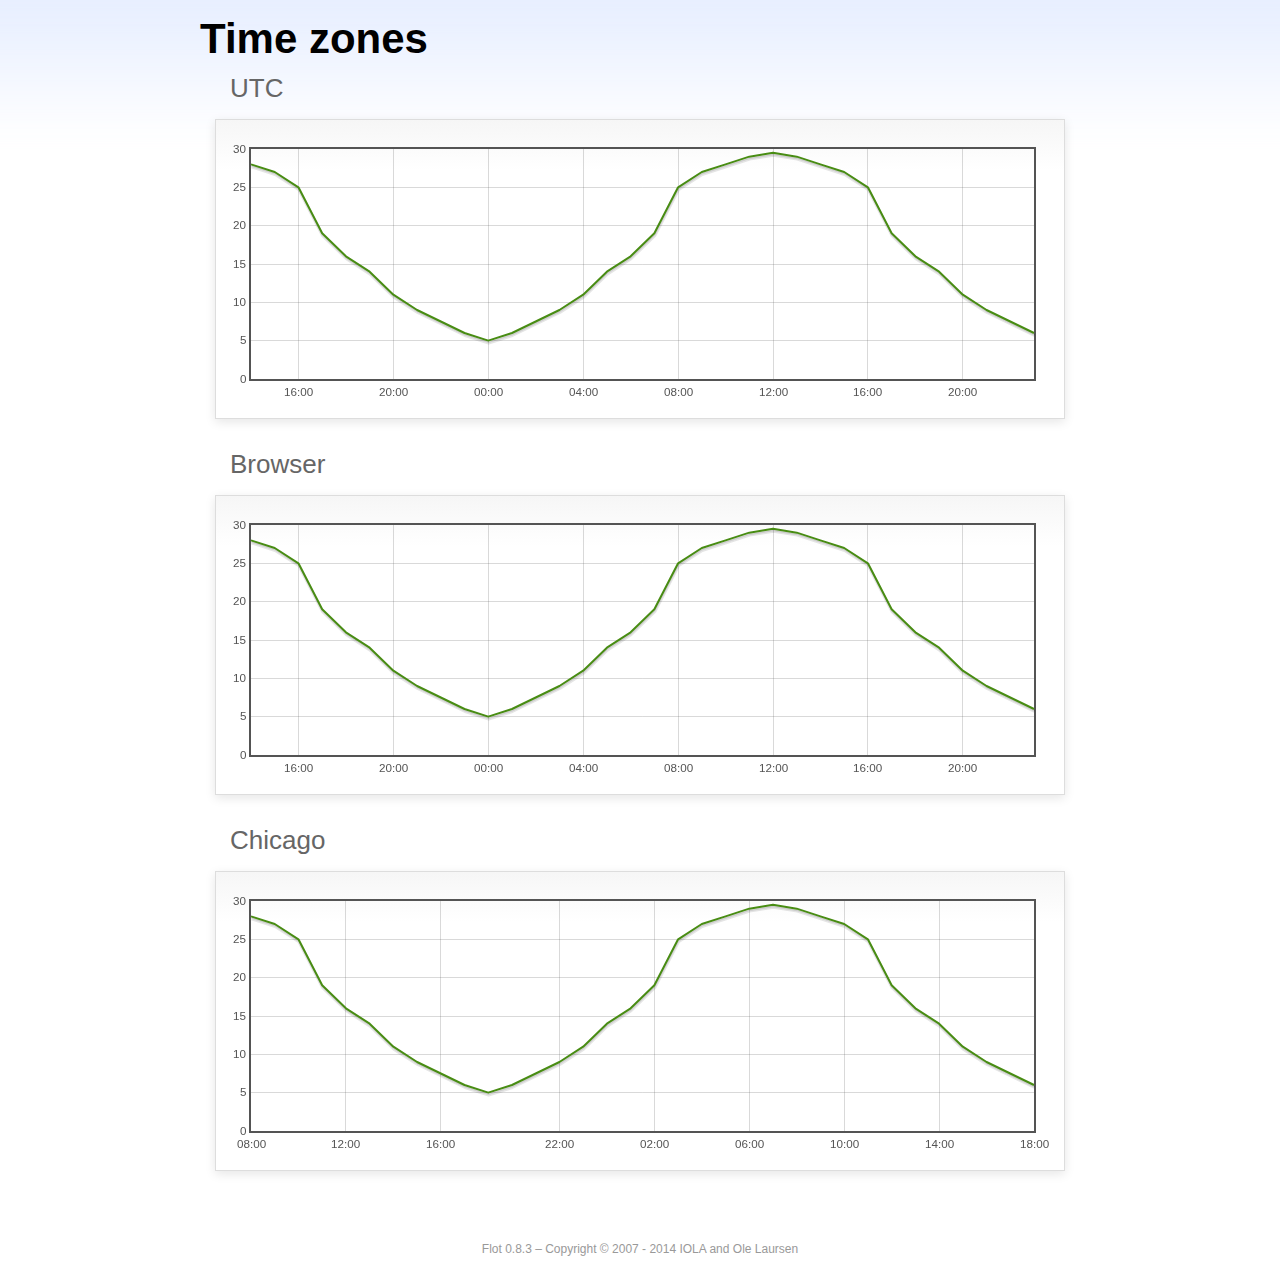
<file: smvita-backend/assets/libs/flot/examples/axes-time-zones/index.html>
<!DOCTYPE html PUBLIC "-//W3C//DTD HTML 4.01//EN" "http://www.w3.org/TR/html4/strict.dtd">
<html>
<head>
	<meta http-equiv="Content-Type" content="text/html; charset=utf-8">
	<title>Flot Examples: Time zones</title>
	<link href="../examples.css" rel="stylesheet" type="text/css">
	<!--[if lte IE 8]><script language="javascript" type="text/javascript" src="../../excanvas.min.js"></script><![endif]-->
	<script language="javascript" type="text/javascript" src="../../jquery.js"></script>
	<script language="javascript" type="text/javascript" src="../../jquery.flot.js"></script>
	<script language="javascript" type="text/javascript" src="../../jquery.flot.time.js"></script>
	<script language="javascript" type="text/javascript" src="date.js"></script>
	<script type="text/javascript">

	$(function() {

		timezoneJS.timezone.zoneFileBasePath = "tz";
		timezoneJS.timezone.defaultZoneFile = [];
		timezoneJS.timezone.init({async: false});

		var d = [
			[Date.UTC(2011, 2, 12, 14, 0, 0), 28],
			[Date.UTC(2011, 2, 12, 15, 0, 0), 27],
			[Date.UTC(2011, 2, 12, 16, 0, 0), 25],
			[Date.UTC(2011, 2, 12, 17, 0, 0), 19],
			[Date.UTC(2011, 2, 12, 18, 0, 0), 16],
			[Date.UTC(2011, 2, 12, 19, 0, 0), 14],
			[Date.UTC(2011, 2, 12, 20, 0, 0), 11],
			[Date.UTC(2011, 2, 12, 21, 0, 0), 9],
			[Date.UTC(2011, 2, 12, 22, 0, 0), 7.5],
			[Date.UTC(2011, 2, 12, 23, 0, 0), 6],
			[Date.UTC(2011, 2, 13, 0, 0, 0), 5],
			[Date.UTC(2011, 2, 13, 1, 0, 0), 6],
			[Date.UTC(2011, 2, 13, 2, 0, 0), 7.5],
			[Date.UTC(2011, 2, 13, 3, 0, 0), 9],
			[Date.UTC(2011, 2, 13, 4, 0, 0), 11],
			[Date.UTC(2011, 2, 13, 5, 0, 0), 14],
			[Date.UTC(2011, 2, 13, 6, 0, 0), 16],
			[Date.UTC(2011, 2, 13, 7, 0, 0), 19],
			[Date.UTC(2011, 2, 13, 8, 0, 0), 25],
			[Date.UTC(2011, 2, 13, 9, 0, 0), 27],
			[Date.UTC(2011, 2, 13, 10, 0, 0), 28],
			[Date.UTC(2011, 2, 13, 11, 0, 0), 29],
			[Date.UTC(2011, 2, 13, 12, 0, 0), 29.5],
			[Date.UTC(2011, 2, 13, 13, 0, 0), 29],
			[Date.UTC(2011, 2, 13, 14, 0, 0), 28],
			[Date.UTC(2011, 2, 13, 15, 0, 0), 27],
			[Date.UTC(2011, 2, 13, 16, 0, 0), 25],
			[Date.UTC(2011, 2, 13, 17, 0, 0), 19],
			[Date.UTC(2011, 2, 13, 18, 0, 0), 16],
			[Date.UTC(2011, 2, 13, 19, 0, 0), 14],
			[Date.UTC(2011, 2, 13, 20, 0, 0), 11],
			[Date.UTC(2011, 2, 13, 21, 0, 0), 9],
			[Date.UTC(2011, 2, 13, 22, 0, 0), 7.5],
			[Date.UTC(2011, 2, 13, 23, 0, 0), 6]
		];

		var plot = $.plot("#placeholderUTC", [d], {
			xaxis: {
				mode: "time"
			}
		});

		var plot = $.plot("#placeholderLocal", [d], {
			xaxis: {
				mode: "time",
				timezone: "browser"
			}
		});

		var plot = $.plot("#placeholderChicago", [d], {
			xaxis: {
				mode: "time",
				timezone: "America/Chicago"
			}
		});

		// Add the Flot version string to the footer

		$("#footer").prepend("Flot " + $.plot.version + " &ndash; ");
	});

	</script>
</head>
<body>

	<div id="header">
		<h2>Time zones</h2>
	</div>

	<div id="content">

		<h3>UTC</h3>
		<div class="demo-container" style="height: 300px;">
			<div id="placeholderUTC" class="demo-placeholder"></div>
		</div>

		<h3>Browser</h3>
		<div class="demo-container" style="height: 300px;">
			<div id="placeholderLocal" class="demo-placeholder"></div>
		</div>

		<h3>Chicago</h3>
		<div class="demo-container" style="height: 300px;">
			<div id="placeholderChicago" class="demo-placeholder"></div>
		</div>

	</div>

	<div id="footer">
		Copyright &copy; 2007 - 2014 IOLA and Ole Laursen
	</div>

</body>
</html>
</file>
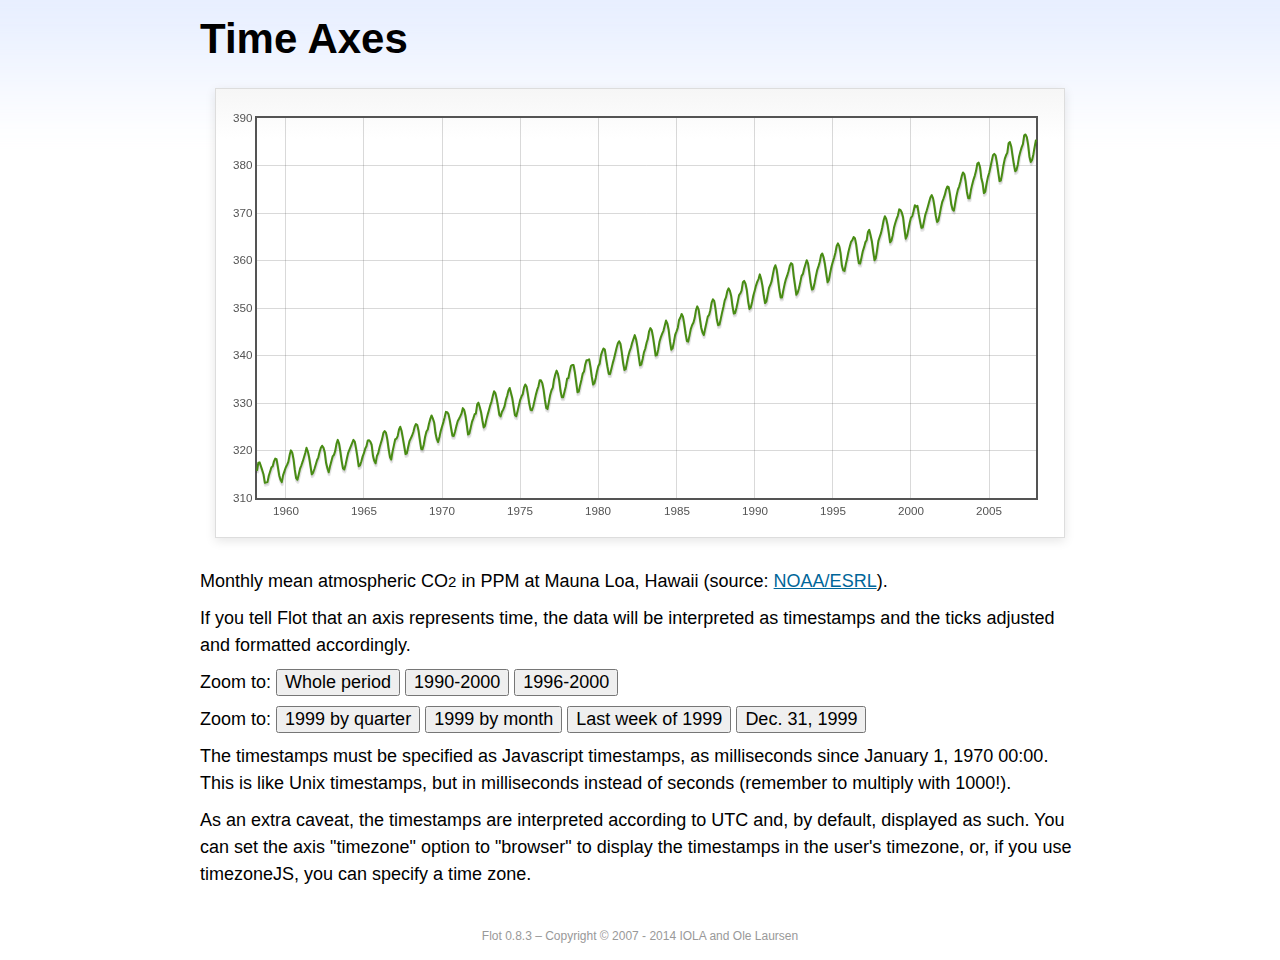
<file: smvita-backend/assets/libs/flot/examples/axes-time/index.html>
<!DOCTYPE html PUBLIC "-//W3C//DTD HTML 4.01//EN" "http://www.w3.org/TR/html4/strict.dtd">
<html>
<head>
	<meta http-equiv="Content-Type" content="text/html; charset=utf-8">
	<title>Flot Examples: Time Axes</title>
	<link href="../examples.css" rel="stylesheet" type="text/css">
	<!--[if lte IE 8]><script language="javascript" type="text/javascript" src="../../excanvas.min.js"></script><![endif]-->
	<script language="javascript" type="text/javascript" src="../../jquery.js"></script>
	<script language="javascript" type="text/javascript" src="../../jquery.flot.js"></script>
	<script language="javascript" type="text/javascript" src="../../jquery.flot.time.js"></script>
	<script type="text/javascript">

	$(function() {

		var d = [[-373597200000, 315.71], [-370918800000, 317.45], [-368326800000, 317.50], [-363056400000, 315.86], [-360378000000, 314.93], [-357699600000, 313.19], [-352429200000, 313.34], [-349837200000, 314.67], [-347158800000, 315.58], [-344480400000, 316.47], [-342061200000, 316.65], [-339382800000, 317.71], [-336790800000, 318.29], [-334112400000, 318.16], [-331520400000, 316.55], [-328842000000, 314.80], [-326163600000, 313.84], [-323571600000, 313.34], [-320893200000, 314.81], [-318301200000, 315.59], [-315622800000, 316.43], [-312944400000, 316.97], [-310438800000, 317.58], [-307760400000, 319.03], [-305168400000, 320.03], [-302490000000, 319.59], [-299898000000, 318.18], [-297219600000, 315.91], [-294541200000, 314.16], [-291949200000, 313.83], [-289270800000, 315.00], [-286678800000, 316.19], [-284000400000, 316.89], [-281322000000, 317.70], [-278902800000, 318.54], [-276224400000, 319.48], [-273632400000, 320.58], [-270954000000, 319.78], [-268362000000, 318.58], [-265683600000, 316.79], [-263005200000, 314.99], [-260413200000, 315.31], [-257734800000, 316.10], [-255142800000, 317.01], [-252464400000, 317.94], [-249786000000, 318.56], [-247366800000, 319.69], [-244688400000, 320.58], [-242096400000, 321.01], [-239418000000, 320.61], [-236826000000, 319.61], [-234147600000, 317.40], [-231469200000, 316.26], [-228877200000, 315.42], [-226198800000, 316.69], [-223606800000, 317.69], [-220928400000, 318.74], [-218250000000, 319.08], [-215830800000, 319.86], [-213152400000, 321.39], [-210560400000, 322.24], [-207882000000, 321.47], [-205290000000, 319.74], [-202611600000, 317.77], [-199933200000, 316.21], [-197341200000, 315.99], [-194662800000, 317.07], [-192070800000, 318.36], [-189392400000, 319.57], [-178938000000, 322.23], [-176259600000, 321.89], [-173667600000, 320.44], [-170989200000, 318.70], [-168310800000, 316.70], [-165718800000, 316.87], [-163040400000, 317.68], [-160448400000, 318.71], [-157770000000, 319.44], [-155091600000, 320.44], [-152672400000, 320.89], [-149994000000, 322.13], [-147402000000, 322.16], [-144723600000, 321.87], [-142131600000, 321.21], [-139453200000, 318.87], [-136774800000, 317.81], [-134182800000, 317.30], [-131504400000, 318.87], [-128912400000, 319.42], [-126234000000, 320.62], [-123555600000, 321.59], [-121136400000, 322.39], [-118458000000, 323.70], [-115866000000, 324.07], [-113187600000, 323.75], [-110595600000, 322.40], [-107917200000, 320.37], [-105238800000, 318.64], [-102646800000, 318.10], [-99968400000, 319.79], [-97376400000, 321.03], [-94698000000, 322.33], [-92019600000, 322.50], [-89600400000, 323.04], [-86922000000, 324.42], [-84330000000, 325.00], [-81651600000, 324.09], [-79059600000, 322.55], [-76381200000, 320.92], [-73702800000, 319.26], [-71110800000, 319.39], [-68432400000, 320.72], [-65840400000, 321.96], [-63162000000, 322.57], [-60483600000, 323.15], [-57978000000, 323.89], [-55299600000, 325.02], [-52707600000, 325.57], [-50029200000, 325.36], [-47437200000, 324.14], [-44758800000, 322.11], [-42080400000, 320.33], [-39488400000, 320.25], [-36810000000, 321.32], [-34218000000, 322.90], [-31539600000, 324.00], [-28861200000, 324.42], [-26442000000, 325.64], [-23763600000, 326.66], [-21171600000, 327.38], [-18493200000, 326.70], [-15901200000, 325.89], [-13222800000, 323.67], [-10544400000, 322.38], [-7952400000, 321.78], [-5274000000, 322.85], [-2682000000, 324.12], [-3600000, 325.06], [2674800000, 325.98], [5094000000, 326.93], [7772400000, 328.13], [10364400000, 328.07], [13042800000, 327.66], [15634800000, 326.35], [18313200000, 324.69], [20991600000, 323.10], [23583600000, 323.07], [26262000000, 324.01], [28854000000, 325.13], [31532400000, 326.17], [34210800000, 326.68], [36630000000, 327.18], [39308400000, 327.78], [41900400000, 328.92], [44578800000, 328.57], [47170800000, 327.37], [49849200000, 325.43], [52527600000, 323.36], [55119600000, 323.56], [57798000000, 324.80], [60390000000, 326.01], [63068400000, 326.77], [65746800000, 327.63], [68252400000, 327.75], [70930800000, 329.72], [73522800000, 330.07], [76201200000, 329.09], [78793200000, 328.05], [81471600000, 326.32], [84150000000, 324.84], [86742000000, 325.20], [89420400000, 326.50], [92012400000, 327.55], [94690800000, 328.54], [97369200000, 329.56], [99788400000, 330.30], [102466800000, 331.50], [105058800000, 332.48], [107737200000, 332.07], [110329200000, 330.87], [113007600000, 329.31], [115686000000, 327.51], [118278000000, 327.18], [120956400000, 328.16], [123548400000, 328.64], [126226800000, 329.35], [128905200000, 330.71], [131324400000, 331.48], [134002800000, 332.65], [136594800000, 333.16], [139273200000, 332.06], [141865200000, 330.99], [144543600000, 329.17], [147222000000, 327.41], [149814000000, 327.20], [152492400000, 328.33], [155084400000, 329.50], [157762800000, 330.68], [160441200000, 331.41], [162860400000, 331.85], [165538800000, 333.29], [168130800000, 333.91], [170809200000, 333.40], [173401200000, 331.78], [176079600000, 329.88], [178758000000, 328.57], [181350000000, 328.46], [184028400000, 329.26], [189298800000, 331.71], [191977200000, 332.76], [194482800000, 333.48], [197161200000, 334.78], [199753200000, 334.78], [202431600000, 334.17], [205023600000, 332.78], [207702000000, 330.64], [210380400000, 328.95], [212972400000, 328.77], [215650800000, 330.23], [218242800000, 331.69], [220921200000, 332.70], [223599600000, 333.24], [226018800000, 334.96], [228697200000, 336.04], [231289200000, 336.82], [233967600000, 336.13], [236559600000, 334.73], [239238000000, 332.52], [241916400000, 331.19], [244508400000, 331.19], [247186800000, 332.35], [249778800000, 333.47], [252457200000, 335.11], [255135600000, 335.26], [257554800000, 336.60], [260233200000, 337.77], [262825200000, 338.00], [265503600000, 337.99], [268095600000, 336.48], [270774000000, 334.37], [273452400000, 332.27], [276044400000, 332.41], [278722800000, 333.76], [281314800000, 334.83], [283993200000, 336.21], [286671600000, 336.64], [289090800000, 338.12], [291769200000, 339.02], [294361200000, 339.02], [297039600000, 339.20], [299631600000, 337.58], [302310000000, 335.55], [304988400000, 333.89], [307580400000, 334.14], [310258800000, 335.26], [312850800000, 336.71], [315529200000, 337.81], [318207600000, 338.29], [320713200000, 340.04], [323391600000, 340.86], [325980000000, 341.47], [328658400000, 341.26], [331250400000, 339.29], [333928800000, 337.60], [336607200000, 336.12], [339202800000, 336.08], [341881200000, 337.22], [344473200000, 338.34], [347151600000, 339.36], [349830000000, 340.51], [352249200000, 341.57], [354924000000, 342.56], [357516000000, 343.01], [360194400000, 342.47], [362786400000, 340.71], [365464800000, 338.52], [368143200000, 336.96], [370738800000, 337.13], [373417200000, 338.58], [376009200000, 339.89], [378687600000, 340.93], [381366000000, 341.69], [383785200000, 342.69], [389052000000, 344.30], [391730400000, 343.43], [394322400000, 341.88], [397000800000, 339.89], [399679200000, 337.95], [402274800000, 338.10], [404953200000, 339.27], [407545200000, 340.67], [410223600000, 341.42], [412902000000, 342.68], [415321200000, 343.46], [417996000000, 345.10], [420588000000, 345.76], [423266400000, 345.36], [425858400000, 343.91], [428536800000, 342.05], [431215200000, 340.00], [433810800000, 340.12], [436489200000, 341.33], [439081200000, 342.94], [441759600000, 343.87], [444438000000, 344.60], [446943600000, 345.20], [452210400000, 347.36], [454888800000, 346.74], [457480800000, 345.41], [460159200000, 343.01], [462837600000, 341.23], [465433200000, 341.52], [468111600000, 342.86], [470703600000, 344.41], [473382000000, 345.09], [476060400000, 345.89], [478479600000, 347.49], [481154400000, 348.00], [483746400000, 348.75], [486424800000, 348.19], [489016800000, 346.54], [491695200000, 344.63], [494373600000, 343.03], [496969200000, 342.92], [499647600000, 344.24], [502239600000, 345.62], [504918000000, 346.43], [507596400000, 346.94], [510015600000, 347.88], [512690400000, 349.57], [515282400000, 350.35], [517960800000, 349.72], [520552800000, 347.78], [523231200000, 345.86], [525909600000, 344.84], [528505200000, 344.32], [531183600000, 345.67], [533775600000, 346.88], [536454000000, 348.19], [539132400000, 348.55], [541551600000, 349.52], [544226400000, 351.12], [546818400000, 351.84], [549496800000, 351.49], [552088800000, 349.82], [554767200000, 347.63], [557445600000, 346.38], [560041200000, 346.49], [562719600000, 347.75], [565311600000, 349.03], [567990000000, 350.20], [570668400000, 351.61], [573174000000, 352.22], [575848800000, 353.53], [578440800000, 354.14], [581119200000, 353.62], [583711200000, 352.53], [586389600000, 350.41], [589068000000, 348.84], [591663600000, 348.94], [594342000000, 350.04], [596934000000, 351.29], [599612400000, 352.72], [602290800000, 353.10], [604710000000, 353.65], [607384800000, 355.43], [609976800000, 355.70], [612655200000, 355.11], [615247200000, 353.79], [617925600000, 351.42], [620604000000, 349.81], [623199600000, 350.11], [625878000000, 351.26], [628470000000, 352.63], [631148400000, 353.64], [633826800000, 354.72], [636246000000, 355.49], [638920800000, 356.09], [641512800000, 357.08], [644191200000, 356.11], [646783200000, 354.70], [649461600000, 352.68], [652140000000, 351.05], [654735600000, 351.36], [657414000000, 352.81], [660006000000, 354.22], [662684400000, 354.85], [665362800000, 355.66], [667782000000, 357.04], [670456800000, 358.40], [673048800000, 359.00], [675727200000, 357.99], [678319200000, 356.00], [680997600000, 353.78], [683676000000, 352.20], [686271600000, 352.22], [688950000000, 353.70], [691542000000, 354.98], [694220400000, 356.09], [696898800000, 356.85], [699404400000, 357.73], [702079200000, 358.91], [704671200000, 359.45], [707349600000, 359.19], [709941600000, 356.72], [712620000000, 354.79], [715298400000, 352.79], [717894000000, 353.20], [720572400000, 354.15], [723164400000, 355.39], [725842800000, 356.77], [728521200000, 357.17], [730940400000, 358.26], [733615200000, 359.16], [736207200000, 360.07], [738885600000, 359.41], [741477600000, 357.44], [744156000000, 355.30], [746834400000, 353.87], [749430000000, 354.04], [752108400000, 355.27], [754700400000, 356.70], [757378800000, 358.00], [760057200000, 358.81], [762476400000, 359.68], [765151200000, 361.13], [767743200000, 361.48], [770421600000, 360.60], [773013600000, 359.20], [775692000000, 357.23], [778370400000, 355.42], [780966000000, 355.89], [783644400000, 357.41], [786236400000, 358.74], [788914800000, 359.73], [791593200000, 360.61], [794012400000, 361.58], [796687200000, 363.05], [799279200000, 363.62], [801957600000, 363.03], [804549600000, 361.55], [807228000000, 358.94], [809906400000, 357.93], [812502000000, 357.80], [815180400000, 359.22], [817772400000, 360.44], [820450800000, 361.83], [823129200000, 362.95], [825634800000, 363.91], [828309600000, 364.28], [830901600000, 364.94], [833580000000, 364.70], [836172000000, 363.31], [838850400000, 361.15], [841528800000, 359.40], [844120800000, 359.34], [846802800000, 360.62], [849394800000, 361.96], [852073200000, 362.81], [854751600000, 363.87], [857170800000, 364.25], [859845600000, 366.02], [862437600000, 366.46], [865116000000, 365.32], [867708000000, 364.07], [870386400000, 361.95], [873064800000, 360.06], [875656800000, 360.49], [878338800000, 362.19], [880930800000, 364.12], [883609200000, 364.99], [886287600000, 365.82], [888706800000, 366.95], [891381600000, 368.42], [893973600000, 369.33], [896652000000, 368.78], [899244000000, 367.59], [901922400000, 365.84], [904600800000, 363.83], [907192800000, 364.18], [909874800000, 365.34], [912466800000, 366.93], [915145200000, 367.94], [917823600000, 368.82], [920242800000, 369.46], [922917600000, 370.77], [925509600000, 370.66], [928188000000, 370.10], [930780000000, 369.08], [933458400000, 366.66], [936136800000, 364.60], [938728800000, 365.17], [941410800000, 366.51], [944002800000, 367.89], [946681200000, 369.04], [949359600000, 369.35], [951865200000, 370.38], [954540000000, 371.63], [957132000000, 371.32], [959810400000, 371.53], [962402400000, 369.75], [965080800000, 368.23], [967759200000, 366.87], [970351200000, 366.94], [973033200000, 368.27], [975625200000, 369.64], [978303600000, 370.46], [980982000000, 371.44], [983401200000, 372.37], [986076000000, 373.33], [988668000000, 373.77], [991346400000, 373.09], [993938400000, 371.51], [996616800000, 369.55], [999295200000, 368.12], [1001887200000, 368.38], [1004569200000, 369.66], [1007161200000, 371.11], [1009839600000, 372.36], [1012518000000, 373.09], [1014937200000, 373.81], [1017612000000, 374.93], [1020204000000, 375.58], [1022882400000, 375.44], [1025474400000, 373.86], [1028152800000, 371.77], [1030831200000, 370.73], [1033423200000, 370.50], [1036105200000, 372.18], [1038697200000, 373.70], [1041375600000, 374.92], [1044054000000, 375.62], [1046473200000, 376.51], [1049148000000, 377.75], [1051740000000, 378.54], [1054418400000, 378.20], [1057010400000, 376.68], [1059688800000, 374.43], [1062367200000, 373.11], [1064959200000, 373.10], [1067641200000, 374.77], [1070233200000, 375.97], [1072911600000, 377.03], [1075590000000, 377.87], [1078095600000, 378.88], [1080770400000, 380.42], [1083362400000, 380.62], [1086040800000, 379.70], [1088632800000, 377.43], [1091311200000, 376.32], [1093989600000, 374.19], [1096581600000, 374.47], [1099263600000, 376.15], [1101855600000, 377.51], [1104534000000, 378.43], [1107212400000, 379.70], [1109631600000, 380.92], [1112306400000, 382.18], [1114898400000, 382.45], [1117576800000, 382.14], [1120168800000, 380.60], [1122847200000, 378.64], [1125525600000, 376.73], [1128117600000, 376.84], [1130799600000, 378.29], [1133391600000, 380.06], [1136070000000, 381.40], [1138748400000, 382.20], [1141167600000, 382.66], [1143842400000, 384.69], [1146434400000, 384.94], [1149112800000, 384.01], [1151704800000, 382.14], [1154383200000, 380.31], [1157061600000, 378.81], [1159653600000, 379.03], [1162335600000, 380.17], [1164927600000, 381.85], [1167606000000, 382.94], [1170284400000, 383.86], [1172703600000, 384.49], [1175378400000, 386.37], [1177970400000, 386.54], [1180648800000, 385.98], [1183240800000, 384.36], [1185919200000, 381.85], [1188597600000, 380.74], [1191189600000, 381.15], [1193871600000, 382.38], [1196463600000, 383.94], [1199142000000, 385.44]]; 

		$.plot("#placeholder", [d], {
			xaxis: { mode: "time" }
		});

		$("#whole").click(function () {
			$.plot("#placeholder", [d], {
				xaxis: { mode: "time" }
			});
		});

		$("#nineties").click(function () {
			$.plot("#placeholder", [d], {
				xaxis: {
					mode: "time",
					min: (new Date(1990, 0, 1)).getTime(),
					max: (new Date(2000, 0, 1)).getTime()
				}
			});
		});

		$("#latenineties").click(function () {
			$.plot("#placeholder", [d], {
				xaxis: {
					mode: "time",
					minTickSize: [1, "year"],
					min: (new Date(1996, 0, 1)).getTime(),
					max: (new Date(2000, 0, 1)).getTime()
				}
			});
		});

		$("#ninetyninequarters").click(function () {
			$.plot("#placeholder", [d], {
				xaxis: {
					mode: "time",
					minTickSize: [1, "quarter"],
					min: (new Date(1999, 0, 1)).getTime(),
					max: (new Date(2000, 0, 1)).getTime()
				}
			});
		});

		$("#ninetynine").click(function () {
			$.plot("#placeholder", [d], {
				xaxis: {
					mode: "time",
					minTickSize: [1, "month"],
					min: (new Date(1999, 0, 1)).getTime(),
					max: (new Date(2000, 0, 1)).getTime()
				}
			});
		});

		$("#lastweekninetynine").click(function () {
			$.plot("#placeholder", [d], {
				xaxis: {
					mode: "time",
					minTickSize: [1, "day"],
					min: (new Date(1999, 11, 25)).getTime(),
					max: (new Date(2000, 0, 1)).getTime(),
					timeformat: "%a"
				}
			});
		});

		$("#lastdayninetynine").click(function () {
			$.plot("#placeholder", [d], {
				xaxis: {
					mode: "time",
					minTickSize: [1, "hour"],
					min: (new Date(1999, 11, 31)).getTime(),
					max: (new Date(2000, 0, 1)).getTime(),
					twelveHourClock: true
				}
			});
		});

		// Add the Flot version string to the footer

		$("#footer").prepend("Flot " + $.plot.version + " &ndash; ");
	});

	</script>
</head>
<body>

	<div id="header">
		<h2>Time Axes</h2>
	</div>

	<div id="content">

		<div class="demo-container">
			<div id="placeholder" class="demo-placeholder"></div>
		</div>

		<p>Monthly mean atmospheric CO<sub>2</sub> in PPM at Mauna Loa, Hawaii (source: <a href="http://www.esrl.noaa.gov/gmd/ccgg/trends/">NOAA/ESRL</a>).</p>

		<p>If you tell Flot that an axis represents time, the data will be interpreted as timestamps and the ticks adjusted and formatted accordingly.</p>

		<p>Zoom to: <button id="whole">Whole period</button>
		<button id="nineties">1990-2000</button>
		<button id="latenineties">1996-2000</button></p>

		<p>Zoom to: <button id="ninetyninequarters">1999 by quarter</button>
		<button id="ninetynine">1999 by month</button>
		<button id="lastweekninetynine">Last week of 1999</button>
		<button id="lastdayninetynine">Dec. 31, 1999</button></p>

		<p>The timestamps must be specified as Javascript timestamps, as milliseconds since January 1, 1970 00:00. This is like Unix timestamps, but in milliseconds instead of seconds (remember to multiply with 1000!).</p>

		<p>As an extra caveat, the timestamps are interpreted according to UTC and, by default, displayed as such. You can set the axis "timezone" option to "browser" to display the timestamps in the user's timezone, or, if you use timezoneJS, you can specify a time zone.</p>

	</div>

	<div id="footer">
		Copyright &copy; 2007 - 2014 IOLA and Ole Laursen
	</div>

</body>
</html>
</file>
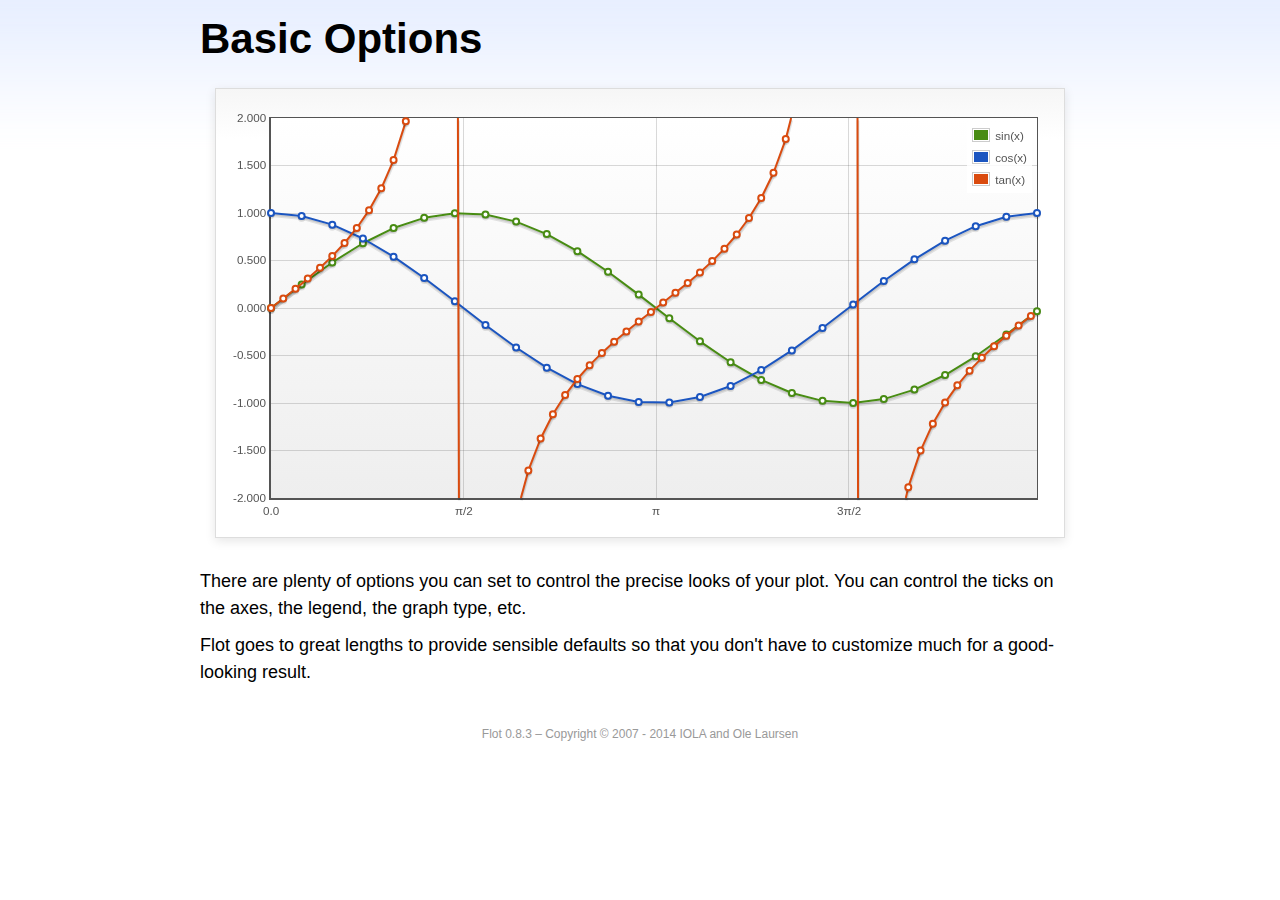
<file: smvita-backend/assets/libs/flot/examples/basic-options/index.html>
<!DOCTYPE html PUBLIC "-//W3C//DTD HTML 4.01//EN" "http://www.w3.org/TR/html4/strict.dtd">
<html>
<head>
	<meta http-equiv="Content-Type" content="text/html; charset=utf-8">
	<title>Flot Examples: Basic Options</title>
	<link href="../examples.css" rel="stylesheet" type="text/css">
	<!--[if lte IE 8]><script language="javascript" type="text/javascript" src="../../excanvas.min.js"></script><![endif]-->
	<script language="javascript" type="text/javascript" src="../../jquery.js"></script>
	<script language="javascript" type="text/javascript" src="../../jquery.flot.js"></script>
	<script type="text/javascript">

	$(function () {

		var d1 = [];
		for (var i = 0; i < Math.PI * 2; i += 0.25) {
			d1.push([i, Math.sin(i)]);
		}

		var d2 = [];
		for (var i = 0; i < Math.PI * 2; i += 0.25) {
			d2.push([i, Math.cos(i)]);
		}

		var d3 = [];
		for (var i = 0; i < Math.PI * 2; i += 0.1) {
			d3.push([i, Math.tan(i)]);
		}

		$.plot("#placeholder", [
			{ label: "sin(x)", data: d1 },
			{ label: "cos(x)", data: d2 },
			{ label: "tan(x)", data: d3 }
		], {
			series: {
				lines: { show: true },
				points: { show: true }
			},
			xaxis: {
				ticks: [
					0, [ Math.PI/2, "\u03c0/2" ], [ Math.PI, "\u03c0" ],
					[ Math.PI * 3/2, "3\u03c0/2" ], [ Math.PI * 2, "2\u03c0" ]
				]
			},
			yaxis: {
				ticks: 10,
				min: -2,
				max: 2,
				tickDecimals: 3
			},
			grid: {
				backgroundColor: { colors: [ "#fff", "#eee" ] },
				borderWidth: {
					top: 1,
					right: 1,
					bottom: 2,
					left: 2
				}
			}
		});

		// Add the Flot version string to the footer

		$("#footer").prepend("Flot " + $.plot.version + " &ndash; ");
	});

	</script>
</head>
<body>

	<div id="header">
		<h2>Basic Options</h2>
	</div>

	<div id="content">

		<div class="demo-container">
			<div id="placeholder" class="demo-placeholder"></div>
		</div>

		<p>There are plenty of options you can set to control the precise looks of your plot. You can control the ticks on the axes, the legend, the graph type, etc.</p>

		<p>Flot goes to great lengths to provide sensible defaults so that you don't have to customize much for a good-looking result.</p>

	</div>

	<div id="footer">
		Copyright &copy; 2007 - 2014 IOLA and Ole Laursen
	</div>

</body>
</html>
</file>
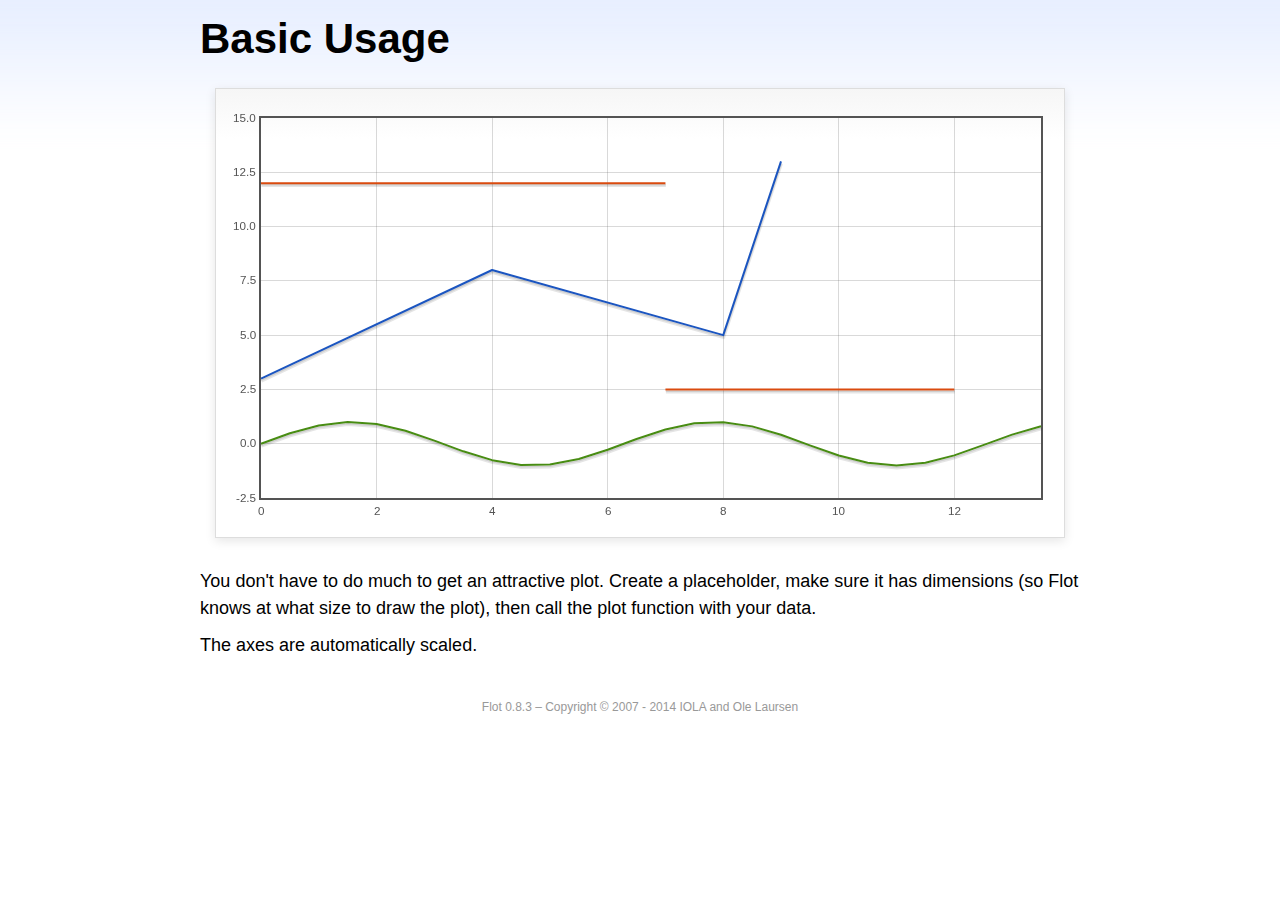
<file: smvita-backend/assets/libs/flot/examples/basic-usage/index.html>
<!DOCTYPE html PUBLIC "-//W3C//DTD HTML 4.01//EN" "http://www.w3.org/TR/html4/strict.dtd">
<html>
<head>
	<meta http-equiv="Content-Type" content="text/html; charset=utf-8">
	<title>Flot Examples: Basic Usage</title>
	<link href="../examples.css" rel="stylesheet" type="text/css">
	<!--[if lte IE 8]><script language="javascript" type="text/javascript" src="../../excanvas.min.js"></script><![endif]-->
	<script language="javascript" type="text/javascript" src="../../jquery.js"></script>
	<script language="javascript" type="text/javascript" src="../../jquery.flot.js"></script>
	<script type="text/javascript">

	$(function() {

		var d1 = [];
		for (var i = 0; i < 14; i += 0.5) {
			d1.push([i, Math.sin(i)]);
		}

		var d2 = [[0, 3], [4, 8], [8, 5], [9, 13]];

		// A null signifies separate line segments

		var d3 = [[0, 12], [7, 12], null, [7, 2.5], [12, 2.5]];

		$.plot("#placeholder", [ d1, d2, d3 ]);

		// Add the Flot version string to the footer

		$("#footer").prepend("Flot " + $.plot.version + " &ndash; ");
	});

	</script>
</head>
<body>

	<div id="header">
		<h2>Basic Usage</h2>
	</div>

	<div id="content">

		<div class="demo-container">
			<div id="placeholder" class="demo-placeholder"></div>
		</div>

		<p>You don't have to do much to get an attractive plot.  Create a placeholder, make sure it has dimensions (so Flot knows at what size to draw the plot), then call the plot function with your data.</p>

		<p>The axes are automatically scaled.</p>

	</div>

	<div id="footer">
		Copyright &copy; 2007 - 2014 IOLA and Ole Laursen
	</div>

</body>
</html>
</file>
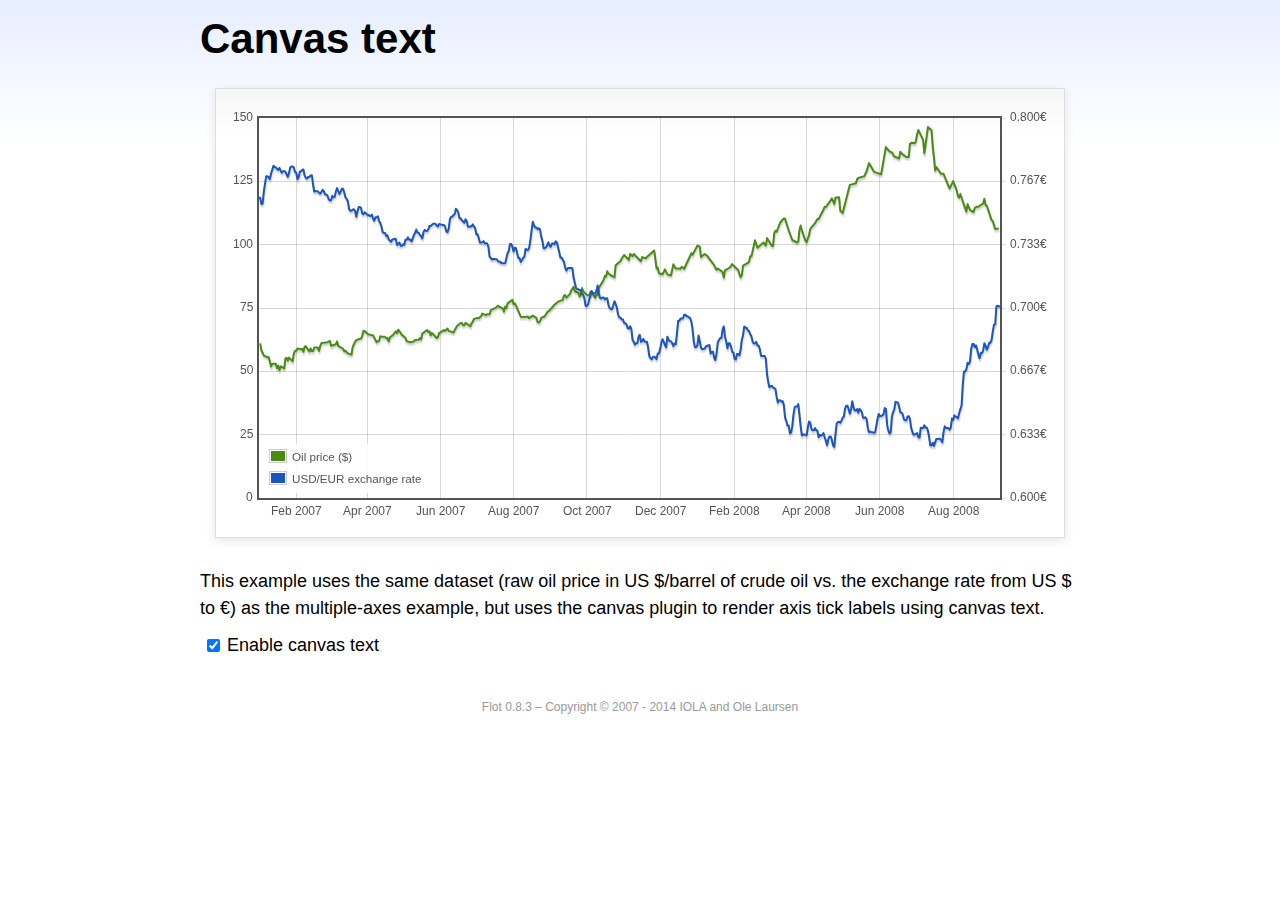
<file: smvita-backend/assets/libs/flot/examples/canvas/index.html>
<!DOCTYPE html PUBLIC "-//W3C//DTD HTML 4.01//EN" "http://www.w3.org/TR/html4/strict.dtd">
<html>
<head>
	<meta http-equiv="Content-Type" content="text/html; charset=utf-8">
	<title>Flot Examples: Canvas text</title>
	<link href="../examples.css" rel="stylesheet" type="text/css">
	<!--[if lte IE 8]><script language="javascript" type="text/javascript" src="../../excanvas.min.js"></script><![endif]-->
	<script language="javascript" type="text/javascript" src="../../jquery.js"></script>
	<script language="javascript" type="text/javascript" src="../../jquery.flot.js"></script>
	<script language="javascript" type="text/javascript" src="../../jquery.flot.time.js"></script>
	<script language="javascript" type="text/javascript" src="../../jquery.flot.canvas.js"></script>
	<script type="text/javascript">

	$(function() {

		var oilPrices = [[1167692400000,61.05], [1167778800000,58.32], [1167865200000,57.35], [1167951600000,56.31], [1168210800000,55.55], [1168297200000,55.64], [1168383600000,54.02], [1168470000000,51.88], [1168556400000,52.99], [1168815600000,52.99], [1168902000000,51.21], [1168988400000,52.24], [1169074800000,50.48], [1169161200000,51.99], [1169420400000,51.13], [1169506800000,55.04], [1169593200000,55.37], [1169679600000,54.23], [1169766000000,55.42], [1170025200000,54.01], [1170111600000,56.97], [1170198000000,58.14], [1170284400000,58.14], [1170370800000,59.02], [1170630000000,58.74], [1170716400000,58.88], [1170802800000,57.71], [1170889200000,59.71], [1170975600000,59.89], [1171234800000,57.81], [1171321200000,59.06], [1171407600000,58.00], [1171494000000,57.99], [1171580400000,59.39], [1171839600000,59.39], [1171926000000,58.07], [1172012400000,60.07], [1172098800000,61.14], [1172444400000,61.39], [1172530800000,61.46], [1172617200000,61.79], [1172703600000,62.00], [1172790000000,60.07], [1173135600000,60.69], [1173222000000,61.82], [1173308400000,60.05], [1173654000000,58.91], [1173740400000,57.93], [1173826800000,58.16], [1173913200000,57.55], [1173999600000,57.11], [1174258800000,56.59], [1174345200000,59.61], [1174518000000,61.69], [1174604400000,62.28], [1174860000000,62.91], [1174946400000,62.93], [1175032800000,64.03], [1175119200000,66.03], [1175205600000,65.87], [1175464800000,64.64], [1175637600000,64.38], [1175724000000,64.28], [1175810400000,64.28], [1176069600000,61.51], [1176156000000,61.89], [1176242400000,62.01], [1176328800000,63.85], [1176415200000,63.63], [1176674400000,63.61], [1176760800000,63.10], [1176847200000,63.13], [1176933600000,61.83], [1177020000000,63.38], [1177279200000,64.58], [1177452000000,65.84], [1177538400000,65.06], [1177624800000,66.46], [1177884000000,64.40], [1178056800000,63.68], [1178143200000,63.19], [1178229600000,61.93], [1178488800000,61.47], [1178575200000,61.55], [1178748000000,61.81], [1178834400000,62.37], [1179093600000,62.46], [1179180000000,63.17], [1179266400000,62.55], [1179352800000,64.94], [1179698400000,66.27], [1179784800000,65.50], [1179871200000,65.77], [1179957600000,64.18], [1180044000000,65.20], [1180389600000,63.15], [1180476000000,63.49], [1180562400000,65.08], [1180908000000,66.30], [1180994400000,65.96], [1181167200000,66.93], [1181253600000,65.98], [1181599200000,65.35], [1181685600000,66.26], [1181858400000,68.00], [1182117600000,69.09], [1182204000000,69.10], [1182290400000,68.19], [1182376800000,68.19], [1182463200000,69.14], [1182722400000,68.19], [1182808800000,67.77], [1182895200000,68.97], [1182981600000,69.57], [1183068000000,70.68], [1183327200000,71.09], [1183413600000,70.92], [1183586400000,71.81], [1183672800000,72.81], [1183932000000,72.19], [1184018400000,72.56], [1184191200000,72.50], [1184277600000,74.15], [1184623200000,75.05], [1184796000000,75.92], [1184882400000,75.57], [1185141600000,74.89], [1185228000000,73.56], [1185314400000,75.57], [1185400800000,74.95], [1185487200000,76.83], [1185832800000,78.21], [1185919200000,76.53], [1186005600000,76.86], [1186092000000,76.00], [1186437600000,71.59], [1186696800000,71.47], [1186956000000,71.62], [1187042400000,71.00], [1187301600000,71.98], [1187560800000,71.12], [1187647200000,69.47], [1187733600000,69.26], [1187820000000,69.83], [1187906400000,71.09], [1188165600000,71.73], [1188338400000,73.36], [1188511200000,74.04], [1188856800000,76.30], [1189116000000,77.49], [1189461600000,78.23], [1189548000000,79.91], [1189634400000,80.09], [1189720800000,79.10], [1189980000000,80.57], [1190066400000,81.93], [1190239200000,83.32], [1190325600000,81.62], [1190584800000,80.95], [1190671200000,79.53], [1190757600000,80.30], [1190844000000,82.88], [1190930400000,81.66], [1191189600000,80.24], [1191276000000,80.05], [1191362400000,79.94], [1191448800000,81.44], [1191535200000,81.22], [1191794400000,79.02], [1191880800000,80.26], [1191967200000,80.30], [1192053600000,83.08], [1192140000000,83.69], [1192399200000,86.13], [1192485600000,87.61], [1192572000000,87.40], [1192658400000,89.47], [1192744800000,88.60], [1193004000000,87.56], [1193090400000,87.56], [1193176800000,87.10], [1193263200000,91.86], [1193612400000,93.53], [1193698800000,94.53], [1193871600000,95.93], [1194217200000,93.98], [1194303600000,96.37], [1194476400000,95.46], [1194562800000,96.32], [1195081200000,93.43], [1195167600000,95.10], [1195426800000,94.64], [1195513200000,95.10], [1196031600000,97.70], [1196118000000,94.42], [1196204400000,90.62], [1196290800000,91.01], [1196377200000,88.71], [1196636400000,88.32], [1196809200000,90.23], [1196982000000,88.28], [1197241200000,87.86], [1197327600000,90.02], [1197414000000,92.25], [1197586800000,90.63], [1197846000000,90.63], [1197932400000,90.49], [1198018800000,91.24], [1198105200000,91.06], [1198191600000,90.49], [1198710000000,96.62], [1198796400000,96.00], [1199142000000,99.62], [1199314800000,99.18], [1199401200000,95.09], [1199660400000,96.33], [1199833200000,95.67], [1200351600000,91.90], [1200438000000,90.84], [1200524400000,90.13], [1200610800000,90.57], [1200956400000,89.21], [1201042800000,86.99], [1201129200000,89.85], [1201474800000,90.99], [1201561200000,91.64], [1201647600000,92.33], [1201734000000,91.75], [1202079600000,90.02], [1202166000000,88.41], [1202252400000,87.14], [1202338800000,88.11], [1202425200000,91.77], [1202770800000,92.78], [1202857200000,93.27], [1202943600000,95.46], [1203030000000,95.46], [1203289200000,101.74], [1203462000000,98.81], [1203894000000,100.88], [1204066800000,99.64], [1204153200000,102.59], [1204239600000,101.84], [1204498800000,99.52], [1204585200000,99.52], [1204671600000,104.52], [1204758000000,105.47], [1204844400000,105.15], [1205103600000,108.75], [1205276400000,109.92], [1205362800000,110.33], [1205449200000,110.21], [1205708400000,105.68], [1205967600000,101.84], [1206313200000,100.86], [1206399600000,101.22], [1206486000000,105.90], [1206572400000,107.58], [1206658800000,105.62], [1206914400000,101.58], [1207000800000,100.98], [1207173600000,103.83], [1207260000000,106.23], [1207605600000,108.50], [1207778400000,110.11], [1207864800000,110.14], [1208210400000,113.79], [1208296800000,114.93], [1208383200000,114.86], [1208728800000,117.48], [1208815200000,118.30], [1208988000000,116.06], [1209074400000,118.52], [1209333600000,118.75], [1209420000000,113.46], [1209592800000,112.52], [1210024800000,121.84], [1210111200000,123.53], [1210197600000,123.69], [1210543200000,124.23], [1210629600000,125.80], [1210716000000,126.29], [1211148000000,127.05], [1211320800000,129.07], [1211493600000,132.19], [1211839200000,128.85], [1212357600000,127.76], [1212703200000,138.54], [1212962400000,136.80], [1213135200000,136.38], [1213308000000,134.86], [1213653600000,134.01], [1213740000000,136.68], [1213912800000,135.65], [1214172000000,134.62], [1214258400000,134.62], [1214344800000,134.62], [1214431200000,139.64], [1214517600000,140.21], [1214776800000,140.00], [1214863200000,140.97], [1214949600000,143.57], [1215036000000,145.29], [1215381600000,141.37], [1215468000000,136.04], [1215727200000,146.40], [1215986400000,145.18], [1216072800000,138.74], [1216159200000,134.60], [1216245600000,129.29], [1216332000000,130.65], [1216677600000,127.95], [1216850400000,127.95], [1217282400000,122.19], [1217455200000,124.08], [1217541600000,125.10], [1217800800000,121.41], [1217887200000,119.17], [1217973600000,118.58], [1218060000000,120.02], [1218405600000,114.45], [1218492000000,113.01], [1218578400000,116.00], [1218751200000,113.77], [1219010400000,112.87], [1219096800000,114.53], [1219269600000,114.98], [1219356000000,114.98], [1219701600000,116.27], [1219788000000,118.15], [1219874400000,115.59], [1219960800000,115.46], [1220306400000,109.71], [1220392800000,109.35], [1220565600000,106.23], [1220824800000,106.34]];

		var exchangeRates = [[1167606000000,0.7580], [1167692400000,0.7580], [1167778800000,0.75470], [1167865200000,0.75490], [1167951600000,0.76130], [1168038000000,0.76550], [1168124400000,0.76930], [1168210800000,0.76940], [1168297200000,0.76880], [1168383600000,0.76780], [1168470000000,0.77080], [1168556400000,0.77270], [1168642800000,0.77490], [1168729200000,0.77410], [1168815600000,0.77410], [1168902000000,0.77320], [1168988400000,0.77270], [1169074800000,0.77370], [1169161200000,0.77240], [1169247600000,0.77120], [1169334000000,0.7720], [1169420400000,0.77210], [1169506800000,0.77170], [1169593200000,0.77040], [1169679600000,0.7690], [1169766000000,0.77110], [1169852400000,0.7740], [1169938800000,0.77450], [1170025200000,0.77450], [1170111600000,0.7740], [1170198000000,0.77160], [1170284400000,0.77130], [1170370800000,0.76780], [1170457200000,0.76880], [1170543600000,0.77180], [1170630000000,0.77180], [1170716400000,0.77280], [1170802800000,0.77290], [1170889200000,0.76980], [1170975600000,0.76850], [1171062000000,0.76810], [1171148400000,0.7690], [1171234800000,0.7690], [1171321200000,0.76980], [1171407600000,0.76990], [1171494000000,0.76510], [1171580400000,0.76130], [1171666800000,0.76160], [1171753200000,0.76140], [1171839600000,0.76140], [1171926000000,0.76070], [1172012400000,0.76020], [1172098800000,0.76110], [1172185200000,0.76220], [1172271600000,0.76150], [1172358000000,0.75980], [1172444400000,0.75980], [1172530800000,0.75920], [1172617200000,0.75730], [1172703600000,0.75660], [1172790000000,0.75670], [1172876400000,0.75910], [1172962800000,0.75820], [1173049200000,0.75850], [1173135600000,0.76130], [1173222000000,0.76310], [1173308400000,0.76150], [1173394800000,0.760], [1173481200000,0.76130], [1173567600000,0.76270], [1173654000000,0.76270], [1173740400000,0.76080], [1173826800000,0.75830], [1173913200000,0.75750], [1173999600000,0.75620], [1174086000000,0.7520], [1174172400000,0.75120], [1174258800000,0.75120], [1174345200000,0.75170], [1174431600000,0.7520], [1174518000000,0.75110], [1174604400000,0.7480], [1174690800000,0.75090], [1174777200000,0.75310], [1174860000000,0.75310], [1174946400000,0.75270], [1175032800000,0.74980], [1175119200000,0.74930], [1175205600000,0.75040], [1175292000000,0.750], [1175378400000,0.74910], [1175464800000,0.74910], [1175551200000,0.74850], [1175637600000,0.74840], [1175724000000,0.74920], [1175810400000,0.74710], [1175896800000,0.74590], [1175983200000,0.74770], [1176069600000,0.74770], [1176156000000,0.74830], [1176242400000,0.74580], [1176328800000,0.74480], [1176415200000,0.7430], [1176501600000,0.73990], [1176588000000,0.73950], [1176674400000,0.73950], [1176760800000,0.73780], [1176847200000,0.73820], [1176933600000,0.73620], [1177020000000,0.73550], [1177106400000,0.73480], [1177192800000,0.73610], [1177279200000,0.73610], [1177365600000,0.73650], [1177452000000,0.73620], [1177538400000,0.73310], [1177624800000,0.73390], [1177711200000,0.73440], [1177797600000,0.73270], [1177884000000,0.73270], [1177970400000,0.73360], [1178056800000,0.73330], [1178143200000,0.73590], [1178229600000,0.73590], [1178316000000,0.73720], [1178402400000,0.7360], [1178488800000,0.7360], [1178575200000,0.7350], [1178661600000,0.73650], [1178748000000,0.73840], [1178834400000,0.73950], [1178920800000,0.74130], [1179007200000,0.73970], [1179093600000,0.73960], [1179180000000,0.73850], [1179266400000,0.73780], [1179352800000,0.73660], [1179439200000,0.740], [1179525600000,0.74110], [1179612000000,0.74060], [1179698400000,0.74050], [1179784800000,0.74140], [1179871200000,0.74310], [1179957600000,0.74310], [1180044000000,0.74380], [1180130400000,0.74430], [1180216800000,0.74430], [1180303200000,0.74430], [1180389600000,0.74340], [1180476000000,0.74290], [1180562400000,0.74420], [1180648800000,0.7440], [1180735200000,0.74390], [1180821600000,0.74370], [1180908000000,0.74370], [1180994400000,0.74290], [1181080800000,0.74030], [1181167200000,0.73990], [1181253600000,0.74180], [1181340000000,0.74680], [1181426400000,0.7480], [1181512800000,0.7480], [1181599200000,0.7490], [1181685600000,0.74940], [1181772000000,0.75220], [1181858400000,0.75150], [1181944800000,0.75020], [1182031200000,0.74720], [1182117600000,0.74720], [1182204000000,0.74620], [1182290400000,0.74550], [1182376800000,0.74490], [1182463200000,0.74670], [1182549600000,0.74580], [1182636000000,0.74270], [1182722400000,0.74270], [1182808800000,0.7430], [1182895200000,0.74290], [1182981600000,0.7440], [1183068000000,0.7430], [1183154400000,0.74220], [1183240800000,0.73880], [1183327200000,0.73880], [1183413600000,0.73690], [1183500000000,0.73450], [1183586400000,0.73450], [1183672800000,0.73450], [1183759200000,0.73520], [1183845600000,0.73410], [1183932000000,0.73410], [1184018400000,0.7340], [1184104800000,0.73240], [1184191200000,0.72720], [1184277600000,0.72640], [1184364000000,0.72550], [1184450400000,0.72580], [1184536800000,0.72580], [1184623200000,0.72560], [1184709600000,0.72570], [1184796000000,0.72470], [1184882400000,0.72430], [1184968800000,0.72440], [1185055200000,0.72350], [1185141600000,0.72350], [1185228000000,0.72350], [1185314400000,0.72350], [1185400800000,0.72620], [1185487200000,0.72880], [1185573600000,0.73010], [1185660000000,0.73370], [1185746400000,0.73370], [1185832800000,0.73240], [1185919200000,0.72970], [1186005600000,0.73170], [1186092000000,0.73150], [1186178400000,0.72880], [1186264800000,0.72630], [1186351200000,0.72630], [1186437600000,0.72420], [1186524000000,0.72530], [1186610400000,0.72640], [1186696800000,0.7270], [1186783200000,0.73120], [1186869600000,0.73050], [1186956000000,0.73050], [1187042400000,0.73180], [1187128800000,0.73580], [1187215200000,0.74090], [1187301600000,0.74540], [1187388000000,0.74370], [1187474400000,0.74240], [1187560800000,0.74240], [1187647200000,0.74150], [1187733600000,0.74190], [1187820000000,0.74140], [1187906400000,0.73770], [1187992800000,0.73550], [1188079200000,0.73150], [1188165600000,0.73150], [1188252000000,0.7320], [1188338400000,0.73320], [1188424800000,0.73460], [1188511200000,0.73280], [1188597600000,0.73230], [1188684000000,0.7340], [1188770400000,0.7340], [1188856800000,0.73360], [1188943200000,0.73510], [1189029600000,0.73460], [1189116000000,0.73210], [1189202400000,0.72940], [1189288800000,0.72660], [1189375200000,0.72660], [1189461600000,0.72540], [1189548000000,0.72420], [1189634400000,0.72130], [1189720800000,0.71970], [1189807200000,0.72090], [1189893600000,0.7210], [1189980000000,0.7210], [1190066400000,0.7210], [1190152800000,0.72090], [1190239200000,0.71590], [1190325600000,0.71330], [1190412000000,0.71050], [1190498400000,0.70990], [1190584800000,0.70990], [1190671200000,0.70930], [1190757600000,0.70930], [1190844000000,0.70760], [1190930400000,0.7070], [1191016800000,0.70490], [1191103200000,0.70120], [1191189600000,0.70110], [1191276000000,0.70190], [1191362400000,0.70460], [1191448800000,0.70630], [1191535200000,0.70890], [1191621600000,0.70770], [1191708000000,0.70770], [1191794400000,0.70770], [1191880800000,0.70910], [1191967200000,0.71180], [1192053600000,0.70790], [1192140000000,0.70530], [1192226400000,0.7050], [1192312800000,0.70550], [1192399200000,0.70550], [1192485600000,0.70450], [1192572000000,0.70510], [1192658400000,0.70510], [1192744800000,0.70170], [1192831200000,0.70], [1192917600000,0.69950], [1193004000000,0.69940], [1193090400000,0.70140], [1193176800000,0.70360], [1193263200000,0.70210], [1193349600000,0.70020], [1193436000000,0.69670], [1193522400000,0.6950], [1193612400000,0.6950], [1193698800000,0.69390], [1193785200000,0.6940], [1193871600000,0.69220], [1193958000000,0.69190], [1194044400000,0.69140], [1194130800000,0.68940], [1194217200000,0.68910], [1194303600000,0.69040], [1194390000000,0.6890], [1194476400000,0.68340], [1194562800000,0.68230], [1194649200000,0.68070], [1194735600000,0.68150], [1194822000000,0.68150], [1194908400000,0.68470], [1194994800000,0.68590], [1195081200000,0.68220], [1195167600000,0.68270], [1195254000000,0.68370], [1195340400000,0.68230], [1195426800000,0.68220], [1195513200000,0.68220], [1195599600000,0.67920], [1195686000000,0.67460], [1195772400000,0.67350], [1195858800000,0.67310], [1195945200000,0.67420], [1196031600000,0.67440], [1196118000000,0.67390], [1196204400000,0.67310], [1196290800000,0.67610], [1196377200000,0.67610], [1196463600000,0.67850], [1196550000000,0.68180], [1196636400000,0.68360], [1196722800000,0.68230], [1196809200000,0.68050], [1196895600000,0.67930], [1196982000000,0.68490], [1197068400000,0.68330], [1197154800000,0.68250], [1197241200000,0.68250], [1197327600000,0.68160], [1197414000000,0.67990], [1197500400000,0.68130], [1197586800000,0.68090], [1197673200000,0.68680], [1197759600000,0.69330], [1197846000000,0.69330], [1197932400000,0.69450], [1198018800000,0.69440], [1198105200000,0.69460], [1198191600000,0.69640], [1198278000000,0.69650], [1198364400000,0.69560], [1198450800000,0.69560], [1198537200000,0.6950], [1198623600000,0.69480], [1198710000000,0.69280], [1198796400000,0.68870], [1198882800000,0.68240], [1198969200000,0.67940], [1199055600000,0.67940], [1199142000000,0.68030], [1199228400000,0.68550], [1199314800000,0.68240], [1199401200000,0.67910], [1199487600000,0.67830], [1199574000000,0.67850], [1199660400000,0.67850], [1199746800000,0.67970], [1199833200000,0.680], [1199919600000,0.68030], [1200006000000,0.68050], [1200092400000,0.6760], [1200178800000,0.6770], [1200265200000,0.6770], [1200351600000,0.67360], [1200438000000,0.67260], [1200524400000,0.67640], [1200610800000,0.68210], [1200697200000,0.68310], [1200783600000,0.68420], [1200870000000,0.68420], [1200956400000,0.68870], [1201042800000,0.69030], [1201129200000,0.68480], [1201215600000,0.68240], [1201302000000,0.67880], [1201388400000,0.68140], [1201474800000,0.68140], [1201561200000,0.67970], [1201647600000,0.67690], [1201734000000,0.67650], [1201820400000,0.67330], [1201906800000,0.67290], [1201993200000,0.67580], [1202079600000,0.67580], [1202166000000,0.6750], [1202252400000,0.6780], [1202338800000,0.68330], [1202425200000,0.68560], [1202511600000,0.69030], [1202598000000,0.68960], [1202684400000,0.68960], [1202770800000,0.68820], [1202857200000,0.68790], [1202943600000,0.68620], [1203030000000,0.68520], [1203116400000,0.68230], [1203202800000,0.68130], [1203289200000,0.68130], [1203375600000,0.68220], [1203462000000,0.68020], [1203548400000,0.68020], [1203634800000,0.67840], [1203721200000,0.67480], [1203807600000,0.67470], [1203894000000,0.67470], [1203980400000,0.67480], [1204066800000,0.67330], [1204153200000,0.6650], [1204239600000,0.66110], [1204326000000,0.65830], [1204412400000,0.6590], [1204498800000,0.6590], [1204585200000,0.65810], [1204671600000,0.65780], [1204758000000,0.65740], [1204844400000,0.65320], [1204930800000,0.65020], [1205017200000,0.65140], [1205103600000,0.65140], [1205190000000,0.65070], [1205276400000,0.6510], [1205362800000,0.64890], [1205449200000,0.64240], [1205535600000,0.64060], [1205622000000,0.63820], [1205708400000,0.63820], [1205794800000,0.63410], [1205881200000,0.63440], [1205967600000,0.63780], [1206054000000,0.64390], [1206140400000,0.64780], [1206226800000,0.64810], [1206313200000,0.64810], [1206399600000,0.64940], [1206486000000,0.64380], [1206572400000,0.63770], [1206658800000,0.63290], [1206745200000,0.63360], [1206831600000,0.63330], [1206914400000,0.63330], [1207000800000,0.6330], [1207087200000,0.63710], [1207173600000,0.64030], [1207260000000,0.63960], [1207346400000,0.63640], [1207432800000,0.63560], [1207519200000,0.63560], [1207605600000,0.63680], [1207692000000,0.63570], [1207778400000,0.63540], [1207864800000,0.6320], [1207951200000,0.63320], [1208037600000,0.63280], [1208124000000,0.63310], [1208210400000,0.63420], [1208296800000,0.63210], [1208383200000,0.63020], [1208469600000,0.62780], [1208556000000,0.63080], [1208642400000,0.63240], [1208728800000,0.63240], [1208815200000,0.63070], [1208901600000,0.62770], [1208988000000,0.62690], [1209074400000,0.63350], [1209160800000,0.63920], [1209247200000,0.640], [1209333600000,0.64010], [1209420000000,0.63960], [1209506400000,0.64070], [1209592800000,0.64230], [1209679200000,0.64290], [1209765600000,0.64720], [1209852000000,0.64850], [1209938400000,0.64860], [1210024800000,0.64670], [1210111200000,0.64440], [1210197600000,0.64670], [1210284000000,0.65090], [1210370400000,0.64780], [1210456800000,0.64610], [1210543200000,0.64610], [1210629600000,0.64680], [1210716000000,0.64490], [1210802400000,0.6470], [1210888800000,0.64610], [1210975200000,0.64520], [1211061600000,0.64220], [1211148000000,0.64220], [1211234400000,0.64250], [1211320800000,0.64140], [1211407200000,0.63660], [1211493600000,0.63460], [1211580000000,0.6350], [1211666400000,0.63460], [1211752800000,0.63460], [1211839200000,0.63430], [1211925600000,0.63460], [1212012000000,0.63790], [1212098400000,0.64160], [1212184800000,0.64420], [1212271200000,0.64310], [1212357600000,0.64310], [1212444000000,0.64350], [1212530400000,0.6440], [1212616800000,0.64730], [1212703200000,0.64690], [1212789600000,0.63860], [1212876000000,0.63560], [1212962400000,0.6340], [1213048800000,0.63460], [1213135200000,0.6430], [1213221600000,0.64520], [1213308000000,0.64670], [1213394400000,0.65060], [1213480800000,0.65040], [1213567200000,0.65030], [1213653600000,0.64810], [1213740000000,0.64510], [1213826400000,0.6450], [1213912800000,0.64410], [1213999200000,0.64140], [1214085600000,0.64090], [1214172000000,0.64090], [1214258400000,0.64280], [1214344800000,0.64310], [1214431200000,0.64180], [1214517600000,0.63710], [1214604000000,0.63490], [1214690400000,0.63330], [1214776800000,0.63340], [1214863200000,0.63380], [1214949600000,0.63420], [1215036000000,0.6320], [1215122400000,0.63180], [1215208800000,0.6370], [1215295200000,0.63680], [1215381600000,0.63680], [1215468000000,0.63830], [1215554400000,0.63710], [1215640800000,0.63710], [1215727200000,0.63550], [1215813600000,0.6320], [1215900000000,0.62770], [1215986400000,0.62760], [1216072800000,0.62910], [1216159200000,0.62740], [1216245600000,0.62930], [1216332000000,0.63110], [1216418400000,0.6310], [1216504800000,0.63120], [1216591200000,0.63120], [1216677600000,0.63040], [1216764000000,0.62940], [1216850400000,0.63480], [1216936800000,0.63780], [1217023200000,0.63680], [1217109600000,0.63680], [1217196000000,0.63680], [1217282400000,0.6360], [1217368800000,0.6370], [1217455200000,0.64180], [1217541600000,0.64110], [1217628000000,0.64350], [1217714400000,0.64270], [1217800800000,0.64270], [1217887200000,0.64190], [1217973600000,0.64460], [1218060000000,0.64680], [1218146400000,0.64870], [1218232800000,0.65940], [1218319200000,0.66660], [1218405600000,0.66660], [1218492000000,0.66780], [1218578400000,0.67120], [1218664800000,0.67050], [1218751200000,0.67180], [1218837600000,0.67840], [1218924000000,0.68110], [1219010400000,0.68110], [1219096800000,0.67940], [1219183200000,0.68040], [1219269600000,0.67810], [1219356000000,0.67560], [1219442400000,0.67350], [1219528800000,0.67630], [1219615200000,0.67620], [1219701600000,0.67770], [1219788000000,0.68150], [1219874400000,0.68020], [1219960800000,0.6780], [1220047200000,0.67960], [1220133600000,0.68170], [1220220000000,0.68170], [1220306400000,0.68320], [1220392800000,0.68770], [1220479200000,0.69120], [1220565600000,0.69140], [1220652000000,0.70090], [1220738400000,0.70120], [1220824800000,0.7010], [1220911200000,0.70050]];

		var data = [
			{ data: oilPrices, label: "Oil price ($)" },
			{ data: exchangeRates, label: "USD/EUR exchange rate", yaxis: 2 }
		];

		var options = {
			canvas: true,
			xaxes: [ { mode: "time" } ],
			yaxes: [ { min: 0 }, {
				position: "right",
				alignTicksWithAxis: 1,
				tickFormatter: function(value, axis) {
					return value.toFixed(axis.tickDecimals) + "€";
				}
			} ],
			legend: { position: "sw" }
		}

		$.plot("#placeholder", data, options);

		$("input").change(function () {
			options.canvas = $(this).is(":checked");
			$.plot("#placeholder", data, options);
		});

		// Add the Flot version string to the footer

		$("#footer").prepend("Flot " + $.plot.version + " &ndash; ");
	});

	</script>
</head>
<body>

	<div id="header">
		<h2>Canvas text</h2>
	</div>

	<div id="content">

		<div class="demo-container">
			<div id="placeholder" class="demo-placeholder"></div>
		</div>

		<p>This example uses the same dataset (raw oil price in US $/barrel of crude oil vs. the exchange rate from US $ to €) as the multiple-axes example, but uses the canvas plugin to render axis tick labels using canvas text.</p>

		<p><input type="checkbox" checked="checked">Enable canvas text</input></p>

	</div>

	<div id="footer">
		Copyright &copy; 2007 - 2014 IOLA and Ole Laursen
	</div>

</body>
</html>
</file>
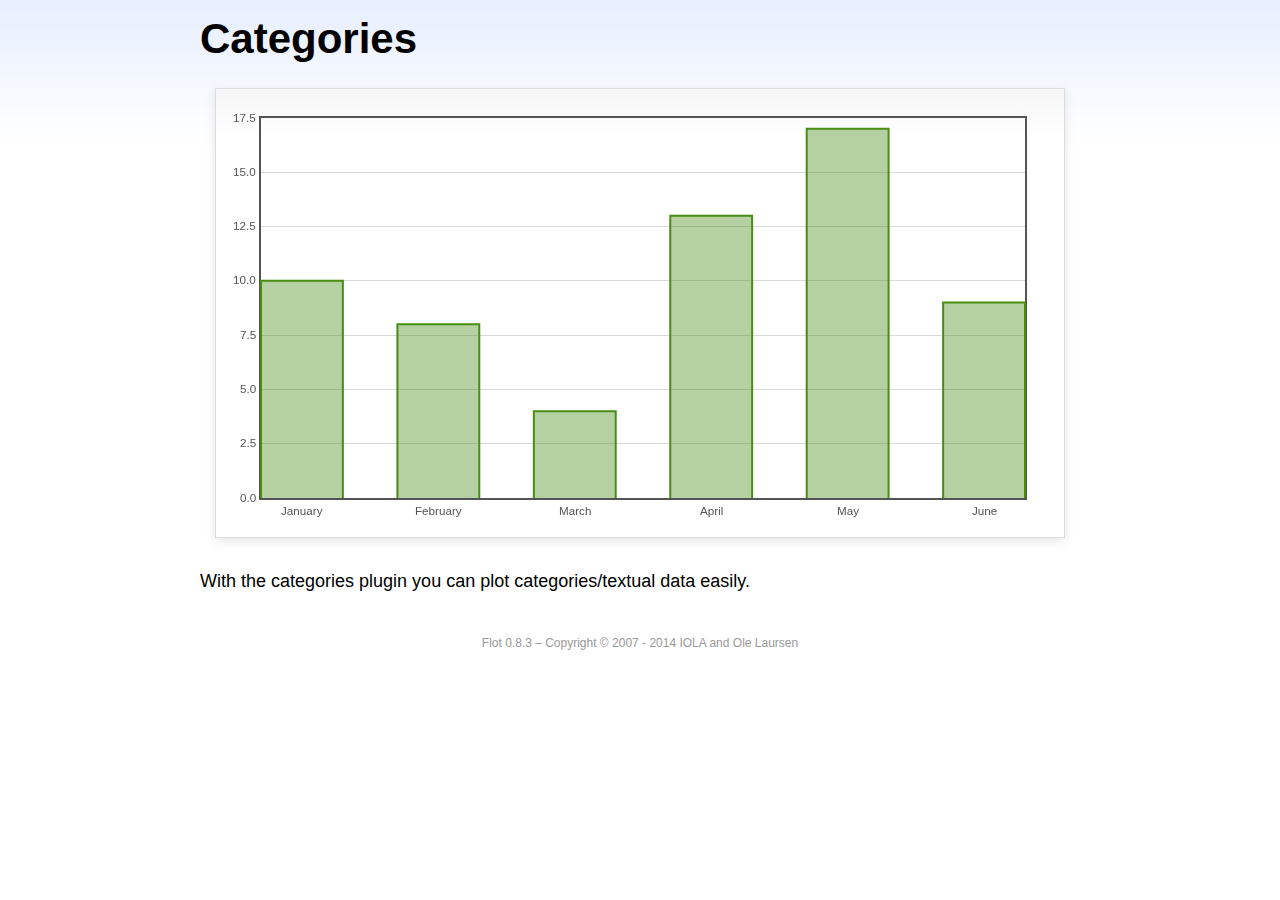
<file: smvita-backend/assets/libs/flot/examples/categories/index.html>
<!DOCTYPE html PUBLIC "-//W3C//DTD HTML 4.01//EN" "http://www.w3.org/TR/html4/strict.dtd">
<html>
<head>
	<meta http-equiv="Content-Type" content="text/html; charset=utf-8">
	<title>Flot Examples: Categories</title>
	<link href="../examples.css" rel="stylesheet" type="text/css">
	<!--[if lte IE 8]><script language="javascript" type="text/javascript" src="../../excanvas.min.js"></script><![endif]-->
	<script language="javascript" type="text/javascript" src="../../jquery.js"></script>
	<script language="javascript" type="text/javascript" src="../../jquery.flot.js"></script>
	<script language="javascript" type="text/javascript" src="../../jquery.flot.categories.js"></script>
	<script type="text/javascript">

	$(function() {

		var data = [ ["January", 10], ["February", 8], ["March", 4], ["April", 13], ["May", 17], ["June", 9] ];

		$.plot("#placeholder", [ data ], {
			series: {
				bars: {
					show: true,
					barWidth: 0.6,
					align: "center"
				}
			},
			xaxis: {
				mode: "categories",
				tickLength: 0
			}
		});

		// Add the Flot version string to the footer

		$("#footer").prepend("Flot " + $.plot.version + " &ndash; ");
	});

	</script>
</head>
<body>

	<div id="header">
		<h2>Categories</h2>
	</div>

	<div id="content">

		<div class="demo-container">
			<div id="placeholder" class="demo-placeholder"></div>
		</div>

		<p>With the categories plugin you can plot categories/textual data easily.</p>

	</div>

	<div id="footer">
		Copyright &copy; 2007 - 2014 IOLA and Ole Laursen
	</div>

</body>
</html>
</file>
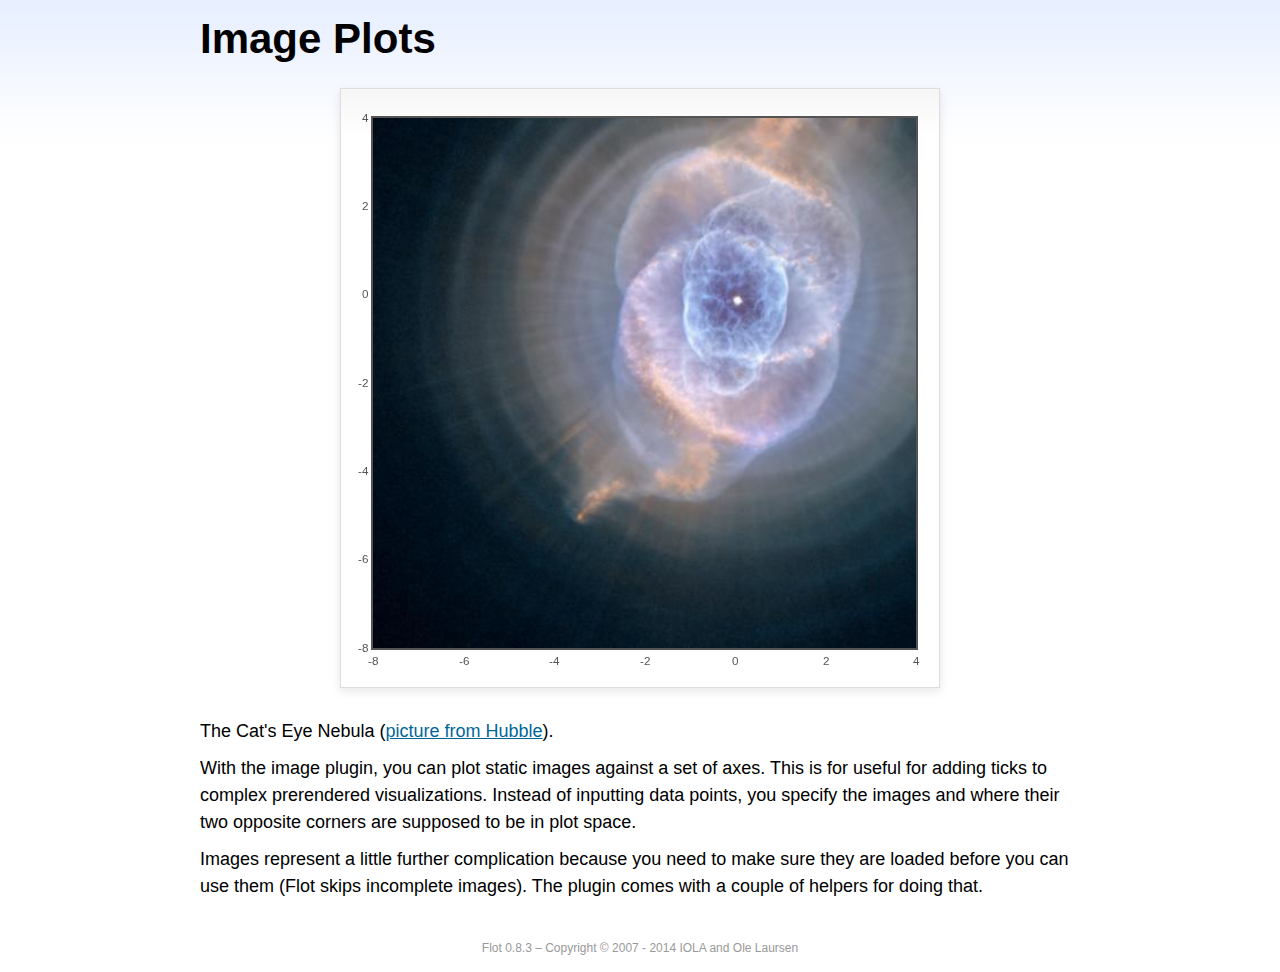
<file: smvita-backend/assets/libs/flot/examples/image/index.html>
<!DOCTYPE html PUBLIC "-//W3C//DTD HTML 4.01//EN" "http://www.w3.org/TR/html4/strict.dtd">
<html>
<head>
	<meta http-equiv="Content-Type" content="text/html; charset=utf-8">
	<title>Flot Examples: Image Plots</title>
	<link href="../examples.css" rel="stylesheet" type="text/css">
	<!--[if lte IE 8]><script language="javascript" type="text/javascript" src="../../excanvas.min.js"></script><![endif]-->
	<script language="javascript" type="text/javascript" src="../../jquery.js"></script>
	<script language="javascript" type="text/javascript" src="../../jquery.flot.js"></script>
	<script language="javascript" type="text/javascript" src="../../jquery.flot.image.js"></script>
	<script type="text/javascript">

	$(function() {

		var data = [[["hs-2004-27-a-large-web.jpg", -10, -10, 10, 10]]];

		var options = {
			series: {
				images: {
					show: true
				}
			},
			xaxis: {
				min: -8,
				max: 4
			},
			yaxis: {
				min: -8,
				max: 4
			}
		};

		$.plot.image.loadDataImages(data, options, function () {
			$.plot("#placeholder", data, options);
		});

		// Add the Flot version string to the footer

		$("#footer").prepend("Flot " + $.plot.version + " &ndash; ");
	});

	</script>
</head>
<body>

	<div id="header">
		<h2>Image Plots</h2>
	</div>

	<div id="content">

		<div class="demo-container" style="width:600px;height:600px;">
			<div id="placeholder" class="demo-placeholder"></div>
		</div>

		<p>The Cat's Eye Nebula (<a href="http://hubblesite.org/gallery/album/nebula/pr2004027a/">picture from Hubble</a>).</p>

		<p>With the image plugin, you can plot static images against a set of axes. This is for useful for adding ticks to complex prerendered visualizations. Instead of inputting data points, you specify the images and where their two opposite corners are supposed to be in plot space.</p>

		<p>Images represent a little further complication because you need to make sure they are loaded before you can use them (Flot skips incomplete images). The plugin comes with a couple of helpers for doing that.</p>

	</div>

	<div id="footer">
		Copyright &copy; 2007 - 2014 IOLA and Ole Laursen
	</div>

</body>
</html>
</file>
<file: smvita-backend/assets/libs/flot/css/float-chart.css>
/*
Template Name: Admin Template
Author: Wrappixel

File: scss
*/
@import url("https://fonts.googleapis.com/css?family=Rubik:300,400,500,600,700");
/*Theme Colors*/
/**
 * Table Of Content
 *
 * 	1. Color system
 *	2. Options
 *	3. Body
 *	4. Typography
 *	5. Breadcrumbs
 *	6. Cards
 *	7. Dropdowns
 *	8. Buttons
 *	9. Typography
 *	10. Progress bars
 *	11. Tables
 *	12. Forms
 *	14. Component
 */
/*============================================================== 
 flot chart
 ============================================================== */
.flot-chart {
  display: block;
  height: 300px; }

.flot-chart-content {
  width: 100%;
  height: 100%; }
</file>
<file: smvita-backend/assets/libs/flot/examples/examples.css>
* {	padding: 0; margin: 0; vertical-align: top; }

body {
	background: url(background.png) repeat-x;
	font: 18px/1.5em "proxima-nova", Helvetica, Arial, sans-serif;
}

a {	color: #069; }
a:hover { color: #28b; }

h2 {
	margin-top: 15px;
	font: normal 32px "omnes-pro", Helvetica, Arial, sans-serif;
}

h3 {
	margin-left: 30px;
	font: normal 26px "omnes-pro", Helvetica, Arial, sans-serif;
	color: #666;
}

p {
	margin-top: 10px;
}

button {
	font-size: 18px;
	padding: 1px 7px;
}

input {
	font-size: 18px;
}

input[type=checkbox] {
	margin: 7px;
}

#header {
	position: relative;
	width: 900px;
	margin: auto;
}

#header h2 {
	margin-left: 10px;
	vertical-align: middle;
	font-size: 42px;
	font-weight: bold;
	text-decoration: none;
	color: #000;
}

#content {
	width: 880px;
	margin: 0 auto;
	padding: 10px;
}

#footer {
	margin-top: 25px;
	margin-bottom: 10px;
	text-align: center;
	font-size: 12px;
	color: #999;
}

.demo-container {
	box-sizing: border-box;
	width: 850px;
	height: 450px;
	padding: 20px 15px 15px 15px;
	margin: 15px auto 30px auto;
	border: 1px solid #ddd;
	background: #fff;
	background: linear-gradient(#f6f6f6 0, #fff 50px);
	background: -o-linear-gradient(#f6f6f6 0, #fff 50px);
	background: -ms-linear-gradient(#f6f6f6 0, #fff 50px);
	background: -moz-linear-gradient(#f6f6f6 0, #fff 50px);
	background: -webkit-linear-gradient(#f6f6f6 0, #fff 50px);
	box-shadow: 0 3px 10px rgba(0,0,0,0.15);
	-o-box-shadow: 0 3px 10px rgba(0,0,0,0.1);
	-ms-box-shadow: 0 3px 10px rgba(0,0,0,0.1);
	-moz-box-shadow: 0 3px 10px rgba(0,0,0,0.1);
	-webkit-box-shadow: 0 3px 10px rgba(0,0,0,0.1);
}

.demo-placeholder {
	width: 100%;
	height: 100%;
	font-size: 14px;
	line-height: 1.2em;
}

.legend table {
	border-spacing: 5px;
}
</file>
<file: smvita-backend/dist/css/style.min.css>
@import url("https://fonts.googleapis.com/css?family=Nunito+Sans:300,400,600,700,800");@import url("https://fonts.googleapis.com/css?family=Nunito+Sans:300,400,600,700,800");@import url("https://fonts.googleapis.com/css?family=Nunito+Sans:300,400,600,700,800");@import url(icons/font-awesome/css/fontawesome-all.css);@import url(icons/themify-icons/themify-icons.css);@import url(icons/material-design-iconic-font/css/materialdesignicons.min.css);.search-box .app-search .form-control{border-radius:0px}.topbar .dropdown-menu .with-arrow>span{transform:rotate(45deg);-ms-transform:rotate(45deg);-webkit-transform:rotate(45deg);-o-transform:rotate(45deg);-moz-transform:rotate(45deg)}
/*!
 * Bootstrap v4.1.0 (https://getbootstrap.com/)
 * Copyright 2011-2018 The Bootstrap Authors
 * Copyright 2011-2018 Twitter, Inc.
 * Licensed under MIT (https://github.com/twbs/bootstrap/blob/master/LICENSE)
 */:root{--blue:#2255a4;--indigo:#6610f2;--purple:#7460ee;--pink:#f74d4d;--red:#da542e;--orange:#fb8c00;--yellow:#ffb848;--green:#28b779;--teal:#20c997;--cyan:#27a9e3;--white:#fff;--gray:#6c757d;--gray-dark:#343a40;--blue:#2255a4;--indigo:#6610f2;--purple:#7460ee;--pink:#f74d4d;--red:#da542e;--orange:#fb8c00;--yellow:#ffb848;--green:#28b779;--teal:#20c997;--cyan:#27a9e3;--white:#fff;--gray:#6c757d;--primary:#7460ee;--secondary:#6c757d;--success:#28b779;--info:#2255a4;--warning:#ffb848;--danger:#da542e;--light:#f8f9fa;--dark:#343a40;--cyan:#27a9e3;--orange:#fb8c00;--purple:#7460ee;--breakpoint-xs:0;--breakpoint-sm:576px;--breakpoint-md:768px;--breakpoint-lg:992px;--breakpoint-xl:1600px;--font-family-sans-serif:"Nunito Sans", sans-serif;--font-family-monospace:SFMono-Regular, Menlo, Monaco, Consolas, "Liberation Mono", "Courier New", monospace}*,:after,:before{-webkit-box-sizing:border-box;box-sizing:border-box}html{font-family:sans-serif;line-height:1.15;-webkit-text-size-adjust:100%;-ms-text-size-adjust:100%;-ms-overflow-style:scrollbar;-webkit-tap-highlight-color:transparent}@-ms-viewport{width:device-width}article,aside,dialog,figcaption,figure,footer,header,hgroup,main,nav,section{display:block}body{margin:0;font-family:"Nunito Sans", sans-serif;font-size:0.875rem;font-weight:400;line-height:1.5;color:#3e5569;text-align:left;background-color:#eeeeee}[tabindex="-1"]:focus{outline:0!important}hr{-webkit-box-sizing:content-box;box-sizing:content-box;height:0;overflow:visible}h1,h2,h3,h4,h5,h6{margin-top:0;margin-bottom:0.5rem}p{margin-top:0;margin-bottom:1rem}abbr[data-original-title],abbr[title]{text-decoration:underline;-webkit-text-decoration:underline dotted;text-decoration:underline dotted;cursor:help;border-bottom:0}address{margin-bottom:1rem;font-style:normal;line-height:inherit}dl,ol,ul{margin-top:0;margin-bottom:1rem}ol ol,ol ul,ul ol,ul ul{margin-bottom:0}dt{font-weight:800}dd{margin-bottom:.5rem;margin-left:0}blockquote{margin:0 0 1rem}dfn{font-style:italic}b,strong{font-weight:bolder}small{font-size:80%}sub,sup{position:relative;font-size:75%;line-height:0;vertical-align:baseline}sub{bottom:-.25em}sup{top:-.5em}a{color:#7460ee;text-decoration:none;background-color:transparent;-webkit-text-decoration-skip:objects}a:hover{color:#381be7;text-decoration:underline}a:not([href]):not([tabindex]){color:inherit;text-decoration:none}a:not([href]):not([tabindex]):focus,a:not([href]):not([tabindex]):hover{color:inherit;text-decoration:none}a:not([href]):not([tabindex]):focus{outline:0}code,kbd,pre,samp{font-family:monospace, monospace;font-size:1em}pre{margin-top:0;margin-bottom:1rem;overflow:auto;-ms-overflow-style:scrollbar}figure{margin:0 0 1rem}img{vertical-align:middle;border-style:none}svg:not(:root){overflow:hidden}table{border-collapse:collapse}caption{padding-top:1rem;padding-bottom:1rem;color:#a1aab2;text-align:left;caption-side:bottom}th{text-align:inherit}label{display:inline-block;margin-bottom:0.5rem}button{border-radius:0}button:focus{outline:1px dotted;outline:5px auto -webkit-focus-ring-color}button,input,optgroup,select,textarea{margin:0;font-family:inherit;font-size:inherit;line-height:inherit}button,input{overflow:visible}button,select{text-transform:none}[type=reset],[type=submit],button,html [type=button]{-webkit-appearance:button}[type=button]::-moz-focus-inner,[type=reset]::-moz-focus-inner,[type=submit]::-moz-focus-inner,button::-moz-focus-inner{padding:0;border-style:none}input[type=checkbox],input[type=radio]{-webkit-box-sizing:border-box;box-sizing:border-box;padding:0}input[type=date],input[type=datetime-local],input[type=month],input[type=time]{-webkit-appearance:listbox}textarea{overflow:auto;resize:vertical}fieldset{min-width:0;padding:0;margin:0;border:0}legend{display:block;width:100%;max-width:100%;padding:0;margin-bottom:.5rem;font-size:1.5rem;line-height:inherit;color:inherit;white-space:normal}progress{vertical-align:baseline}[type=number]::-webkit-inner-spin-button,[type=number]::-webkit-outer-spin-button{height:auto}[type=search]{outline-offset:-2px;-webkit-appearance:none}[type=search]::-webkit-search-cancel-button,[type=search]::-webkit-search-decoration{-webkit-appearance:none}::-webkit-file-upload-button{font:inherit;-webkit-appearance:button}output{display:inline-block}summary{display:list-item;cursor:pointer}template{display:none}[hidden]{display:none!important}.h1,.h2,.h3,.h4,.h5,.h6,h1,h2,h3,h4,h5,h6{margin-bottom:0.5rem;font-family:inherit;font-weight:700;line-height:1.2;color:inherit}.h1,h1{font-size:36px}.h2,h2{font-size:30px}.h3,h3{font-size:24px}.h4,h4{font-size:18px}.h5,h5{font-size:16px}.h6,h6{font-size:14px}.lead{font-size:1.09375rem;font-weight:300}.display-1{font-size:6rem;font-weight:300;line-height:1.2}.display-2{font-size:5.5rem;font-weight:300;line-height:1.2}.display-3{font-size:4.5rem;font-weight:300;line-height:1.2}.display-4{font-size:3.5rem;font-weight:300;line-height:1.2}hr{margin-top:1rem;margin-bottom:1rem;border:0;border-top:1px solid rgba(0, 0, 0, 0.1)}.small,small{font-size:80%;font-weight:400}.mark,mark{padding:0.2em;background-color:#fcf8e3}.list-unstyled{padding-left:0;list-style:none}.list-inline{padding-left:0;list-style:none}.list-inline-item{display:inline-block}.list-inline-item:not(:last-child){margin-right:0.5rem}.initialism{font-size:90%;text-transform:uppercase}.blockquote{margin-bottom:1rem;font-size:1.09375rem}.blockquote-footer{display:block;font-size:80%;color:#6c757d}.blockquote-footer:before{content:"\2014 \00A0"}.img-fluid{max-width:100%;height:auto}.img-thumbnail{padding:0.25rem;background-color:#eeeeee;border:1px solid #dee2e6;border-radius:2px;max-width:100%;height:auto}.figure{display:inline-block}.figure-img{margin-bottom:0.5rem;line-height:1}.figure-caption{font-size:90%;color:#6c757d}code,kbd,pre,samp{font-family:SFMono-Regular, Menlo, Monaco, Consolas, "Liberation Mono", "Courier New", monospace}code{font-size:87.5%;color:#f74d4d;word-break:break-word}a>code{color:inherit}kbd{padding:0.2rem 0.4rem;font-size:87.5%;color:#fff;background-color:#212529;border-radius:1px}kbd kbd{padding:0;font-size:100%;font-weight:800}pre{display:block;font-size:87.5%;color:#212529}pre code{font-size:inherit;color:inherit;word-break:normal}.pre-scrollable{max-height:340px;overflow-y:scroll}.container{width:100%;padding-right:10px;padding-left:10px;margin-right:auto;margin-left:auto}@media (min-width:576px){.container{max-width:540px}}@media (min-width:768px){.container{max-width:720px}}@media (min-width:992px){.container{max-width:960px}}@media (min-width:1600px){.container{max-width:1140px}}.container-fluid{width:100%;padding-right:10px;padding-left:10px;margin-right:auto;margin-left:auto}.row{display:-webkit-box;display:-ms-flexbox;display:flex;-ms-flex-wrap:wrap;flex-wrap:wrap;margin-right:-10px;margin-left:-10px}.no-gutters{margin-right:0;margin-left:0}.no-gutters>.col,.no-gutters>[class*=col-]{padding-right:0;padding-left:0}.col,.col-1,.col-2,.col-3,.col-4,.col-5,.col-6,.col-7,.col-8,.col-9,.col-10,.col-11,.col-12,.col-auto,.col-lg,.col-lg-1,.col-lg-2,.col-lg-3,.col-lg-4,.col-lg-5,.col-lg-6,.col-lg-7,.col-lg-8,.col-lg-9,.col-lg-10,.col-lg-11,.col-lg-12,.col-lg-auto,.col-md,.col-md-1,.col-md-2,.col-md-3,.col-md-4,.col-md-5,.col-md-6,.col-md-7,.col-md-8,.col-md-9,.col-md-10,.col-md-11,.col-md-12,.col-md-auto,.col-sm,.col-sm-1,.col-sm-2,.col-sm-3,.col-sm-4,.col-sm-5,.col-sm-6,.col-sm-7,.col-sm-8,.col-sm-9,.col-sm-10,.col-sm-11,.col-sm-12,.col-sm-auto,.col-xl,.col-xl-1,.col-xl-2,.col-xl-3,.col-xl-4,.col-xl-5,.col-xl-6,.col-xl-7,.col-xl-8,.col-xl-9,.col-xl-10,.col-xl-11,.col-xl-12,.col-xl-auto{position:relative;width:100%;min-height:1px;padding-right:10px;padding-left:10px}.col{-ms-flex-preferred-size:0;flex-basis:0;-webkit-box-flex:1;-ms-flex-positive:1;flex-grow:1;max-width:100%}.col-auto{-webkit-box-flex:0;-ms-flex:0 0 auto;flex:0 0 auto;width:auto;max-width:none}.col-1{-webkit-box-flex:0;-ms-flex:0 0 8.33333%;flex:0 0 8.33333%;max-width:8.33333%}.col-2{-webkit-box-flex:0;-ms-flex:0 0 16.66667%;flex:0 0 16.66667%;max-width:16.66667%}.col-3{-webkit-box-flex:0;-ms-flex:0 0 25%;flex:0 0 25%;max-width:25%}.col-4{-webkit-box-flex:0;-ms-flex:0 0 33.33333%;flex:0 0 33.33333%;max-width:33.33333%}.col-5{-webkit-box-flex:0;-ms-flex:0 0 41.66667%;flex:0 0 41.66667%;max-width:41.66667%}.col-6{-webkit-box-flex:0;-ms-flex:0 0 50%;flex:0 0 50%;max-width:50%}.col-7{-webkit-box-flex:0;-ms-flex:0 0 58.33333%;flex:0 0 58.33333%;max-width:58.33333%}.col-8{-webkit-box-flex:0;-ms-flex:0 0 66.66667%;flex:0 0 66.66667%;max-width:66.66667%}.col-9{-webkit-box-flex:0;-ms-flex:0 0 75%;flex:0 0 75%;max-width:75%}.col-10{-webkit-box-flex:0;-ms-flex:0 0 83.33333%;flex:0 0 83.33333%;max-width:83.33333%}.col-11{-webkit-box-flex:0;-ms-flex:0 0 91.66667%;flex:0 0 91.66667%;max-width:91.66667%}.col-12{-webkit-box-flex:0;-ms-flex:0 0 100%;flex:0 0 100%;max-width:100%}.order-first{-webkit-box-ordinal-group:0;-ms-flex-order:-1;order:-1}.order-last{-webkit-box-ordinal-group:14;-ms-flex-order:13;order:13}.order-0{-webkit-box-ordinal-group:1;-ms-flex-order:0;order:0}.order-1{-webkit-box-ordinal-group:2;-ms-flex-order:1;order:1}.order-2{-webkit-box-ordinal-group:3;-ms-flex-order:2;order:2}.order-3{-webkit-box-ordinal-group:4;-ms-flex-order:3;order:3}.order-4{-webkit-box-ordinal-group:5;-ms-flex-order:4;order:4}.order-5{-webkit-box-ordinal-group:6;-ms-flex-order:5;order:5}.order-6{-webkit-box-ordinal-group:7;-ms-flex-order:6;order:6}.order-7{-webkit-box-ordinal-group:8;-ms-flex-order:7;order:7}.order-8{-webkit-box-ordinal-group:9;-ms-flex-order:8;order:8}.order-9{-webkit-box-ordinal-group:10;-ms-flex-order:9;order:9}.order-10{-webkit-box-ordinal-group:11;-ms-flex-order:10;order:10}.order-11{-webkit-box-ordinal-group:12;-ms-flex-order:11;order:11}.order-12{-webkit-box-ordinal-group:13;-ms-flex-order:12;order:12}.offset-1{margin-left:8.33333%}.offset-2{margin-left:16.66667%}.offset-3{margin-left:25%}.offset-4{margin-left:33.33333%}.offset-5{margin-left:41.66667%}.offset-6{margin-left:50%}.offset-7{margin-left:58.33333%}.offset-8{margin-left:66.66667%}.offset-9{margin-left:75%}.offset-10{margin-left:83.33333%}.offset-11{margin-left:91.66667%}@media (min-width:576px){.col-sm{-ms-flex-preferred-size:0;flex-basis:0;-webkit-box-flex:1;-ms-flex-positive:1;flex-grow:1;max-width:100%}.col-sm-auto{-webkit-box-flex:0;-ms-flex:0 0 auto;flex:0 0 auto;width:auto;max-width:none}.col-sm-1{-webkit-box-flex:0;-ms-flex:0 0 8.33333%;flex:0 0 8.33333%;max-width:8.33333%}.col-sm-2{-webkit-box-flex:0;-ms-flex:0 0 16.66667%;flex:0 0 16.66667%;max-width:16.66667%}.col-sm-3{-webkit-box-flex:0;-ms-flex:0 0 25%;flex:0 0 25%;max-width:25%}.col-sm-4{-webkit-box-flex:0;-ms-flex:0 0 33.33333%;flex:0 0 33.33333%;max-width:33.33333%}.col-sm-5{-webkit-box-flex:0;-ms-flex:0 0 41.66667%;flex:0 0 41.66667%;max-width:41.66667%}.col-sm-6{-webkit-box-flex:0;-ms-flex:0 0 50%;flex:0 0 50%;max-width:50%}.col-sm-7{-webkit-box-flex:0;-ms-flex:0 0 58.33333%;flex:0 0 58.33333%;max-width:58.33333%}.col-sm-8{-webkit-box-flex:0;-ms-flex:0 0 66.66667%;flex:0 0 66.66667%;max-width:66.66667%}.col-sm-9{-webkit-box-flex:0;-ms-flex:0 0 75%;flex:0 0 75%;max-width:75%}.col-sm-10{-webkit-box-flex:0;-ms-flex:0 0 83.33333%;flex:0 0 83.33333%;max-width:83.33333%}.col-sm-11{-webkit-box-flex:0;-ms-flex:0 0 91.66667%;flex:0 0 91.66667%;max-width:91.66667%}.col-sm-12{-webkit-box-flex:0;-ms-flex:0 0 100%;flex:0 0 100%;max-width:100%}.order-sm-first{-webkit-box-ordinal-group:0;-ms-flex-order:-1;order:-1}.order-sm-last{-webkit-box-ordinal-group:14;-ms-flex-order:13;order:13}.order-sm-0{-webkit-box-ordinal-group:1;-ms-flex-order:0;order:0}.order-sm-1{-webkit-box-ordinal-group:2;-ms-flex-order:1;order:1}.order-sm-2{-webkit-box-ordinal-group:3;-ms-flex-order:2;order:2}.order-sm-3{-webkit-box-ordinal-group:4;-ms-flex-order:3;order:3}.order-sm-4{-webkit-box-ordinal-group:5;-ms-flex-order:4;order:4}.order-sm-5{-webkit-box-ordinal-group:6;-ms-flex-order:5;order:5}.order-sm-6{-webkit-box-ordinal-group:7;-ms-flex-order:6;order:6}.order-sm-7{-webkit-box-ordinal-group:8;-ms-flex-order:7;order:7}.order-sm-8{-webkit-box-ordinal-group:9;-ms-flex-order:8;order:8}.order-sm-9{-webkit-box-ordinal-group:10;-ms-flex-order:9;order:9}.order-sm-10{-webkit-box-ordinal-group:11;-ms-flex-order:10;order:10}.order-sm-11{-webkit-box-ordinal-group:12;-ms-flex-order:11;order:11}.order-sm-12{-webkit-box-ordinal-group:13;-ms-flex-order:12;order:12}.offset-sm-0{margin-left:0}.offset-sm-1{margin-left:8.33333%}.offset-sm-2{margin-left:16.66667%}.offset-sm-3{margin-left:25%}.offset-sm-4{margin-left:33.33333%}.offset-sm-5{margin-left:41.66667%}.offset-sm-6{margin-left:50%}.offset-sm-7{margin-left:58.33333%}.offset-sm-8{margin-left:66.66667%}.offset-sm-9{margin-left:75%}.offset-sm-10{margin-left:83.33333%}.offset-sm-11{margin-left:91.66667%}}@media (min-width:768px){.col-md{-ms-flex-preferred-size:0;flex-basis:0;-webkit-box-flex:1;-ms-flex-positive:1;flex-grow:1;max-width:100%}.col-md-auto{-webkit-box-flex:0;-ms-flex:0 0 auto;flex:0 0 auto;width:auto;max-width:none}.col-md-1{-webkit-box-flex:0;-ms-flex:0 0 8.33333%;flex:0 0 8.33333%;max-width:8.33333%}.col-md-2{-webkit-box-flex:0;-ms-flex:0 0 16.66667%;flex:0 0 16.66667%;max-width:16.66667%}.col-md-3{-webkit-box-flex:0;-ms-flex:0 0 25%;flex:0 0 25%;max-width:25%}.col-md-4{-webkit-box-flex:0;-ms-flex:0 0 33.33333%;flex:0 0 33.33333%;max-width:33.33333%}.col-md-5{-webkit-box-flex:0;-ms-flex:0 0 41.66667%;flex:0 0 41.66667%;max-width:41.66667%}.col-md-6{-webkit-box-flex:0;-ms-flex:0 0 50%;flex:0 0 50%;max-width:50%}.col-md-7{-webkit-box-flex:0;-ms-flex:0 0 58.33333%;flex:0 0 58.33333%;max-width:58.33333%}.col-md-8{-webkit-box-flex:0;-ms-flex:0 0 66.66667%;flex:0 0 66.66667%;max-width:66.66667%}.col-md-9{-webkit-box-flex:0;-ms-flex:0 0 75%;flex:0 0 75%;max-width:75%}.col-md-10{-webkit-box-flex:0;-ms-flex:0 0 83.33333%;flex:0 0 83.33333%;max-width:83.33333%}.col-md-11{-webkit-box-flex:0;-ms-flex:0 0 91.66667%;flex:0 0 91.66667%;max-width:91.66667%}.col-md-12{-webkit-box-flex:0;-ms-flex:0 0 100%;flex:0 0 100%;max-width:100%}.order-md-first{-webkit-box-ordinal-group:0;-ms-flex-order:-1;order:-1}.order-md-last{-webkit-box-ordinal-group:14;-ms-flex-order:13;order:13}.order-md-0{-webkit-box-ordinal-group:1;-ms-flex-order:0;order:0}.order-md-1{-webkit-box-ordinal-group:2;-ms-flex-order:1;order:1}.order-md-2{-webkit-box-ordinal-group:3;-ms-flex-order:2;order:2}.order-md-3{-webkit-box-ordinal-group:4;-ms-flex-order:3;order:3}.order-md-4{-webkit-box-ordinal-group:5;-ms-flex-order:4;order:4}.order-md-5{-webkit-box-ordinal-group:6;-ms-flex-order:5;order:5}.order-md-6{-webkit-box-ordinal-group:7;-ms-flex-order:6;order:6}.order-md-7{-webkit-box-ordinal-group:8;-ms-flex-order:7;order:7}.order-md-8{-webkit-box-ordinal-group:9;-ms-flex-order:8;order:8}.order-md-9{-webkit-box-ordinal-group:10;-ms-flex-order:9;order:9}.order-md-10{-webkit-box-ordinal-group:11;-ms-flex-order:10;order:10}.order-md-11{-webkit-box-ordinal-group:12;-ms-flex-order:11;order:11}.order-md-12{-webkit-box-ordinal-group:13;-ms-flex-order:12;order:12}.offset-md-0{margin-left:0}.offset-md-1{margin-left:8.33333%}.offset-md-2{margin-left:16.66667%}.offset-md-3{margin-left:25%}.offset-md-4{margin-left:33.33333%}.offset-md-5{margin-left:41.66667%}.offset-md-6{margin-left:50%}.offset-md-7{margin-left:58.33333%}.offset-md-8{margin-left:66.66667%}.offset-md-9{margin-left:75%}.offset-md-10{margin-left:83.33333%}.offset-md-11{margin-left:91.66667%}}@media (min-width:992px){.col-lg{-ms-flex-preferred-size:0;flex-basis:0;-webkit-box-flex:1;-ms-flex-positive:1;flex-grow:1;max-width:100%}.col-lg-auto{-webkit-box-flex:0;-ms-flex:0 0 auto;flex:0 0 auto;width:auto;max-width:none}.col-lg-1{-webkit-box-flex:0;-ms-flex:0 0 8.33333%;flex:0 0 8.33333%;max-width:8.33333%}.col-lg-2{-webkit-box-flex:0;-ms-flex:0 0 16.66667%;flex:0 0 16.66667%;max-width:16.66667%}.col-lg-3{-webkit-box-flex:0;-ms-flex:0 0 25%;flex:0 0 25%;max-width:25%}.col-lg-4{-webkit-box-flex:0;-ms-flex:0 0 33.33333%;flex:0 0 33.33333%;max-width:33.33333%}.col-lg-5{-webkit-box-flex:0;-ms-flex:0 0 41.66667%;flex:0 0 41.66667%;max-width:41.66667%}.col-lg-6{-webkit-box-flex:0;-ms-flex:0 0 50%;flex:0 0 50%;max-width:50%}.col-lg-7{-webkit-box-flex:0;-ms-flex:0 0 58.33333%;flex:0 0 58.33333%;max-width:58.33333%}.col-lg-8{-webkit-box-flex:0;-ms-flex:0 0 66.66667%;flex:0 0 66.66667%;max-width:66.66667%}.col-lg-9{-webkit-box-flex:0;-ms-flex:0 0 75%;flex:0 0 75%;max-width:75%}.col-lg-10{-webkit-box-flex:0;-ms-flex:0 0 83.33333%;flex:0 0 83.33333%;max-width:83.33333%}.col-lg-11{-webkit-box-flex:0;-ms-flex:0 0 91.66667%;flex:0 0 91.66667%;max-width:91.66667%}.col-lg-12{-webkit-box-flex:0;-ms-flex:0 0 100%;flex:0 0 100%;max-width:100%}.order-lg-first{-webkit-box-ordinal-group:0;-ms-flex-order:-1;order:-1}.order-lg-last{-webkit-box-ordinal-group:14;-ms-flex-order:13;order:13}.order-lg-0{-webkit-box-ordinal-group:1;-ms-flex-order:0;order:0}.order-lg-1{-webkit-box-ordinal-group:2;-ms-flex-order:1;order:1}.order-lg-2{-webkit-box-ordinal-group:3;-ms-flex-order:2;order:2}.order-lg-3{-webkit-box-ordinal-group:4;-ms-flex-order:3;order:3}.order-lg-4{-webkit-box-ordinal-group:5;-ms-flex-order:4;order:4}.order-lg-5{-webkit-box-ordinal-group:6;-ms-flex-order:5;order:5}.order-lg-6{-webkit-box-ordinal-group:7;-ms-flex-order:6;order:6}.order-lg-7{-webkit-box-ordinal-group:8;-ms-flex-order:7;order:7}.order-lg-8{-webkit-box-ordinal-group:9;-ms-flex-order:8;order:8}.order-lg-9{-webkit-box-ordinal-group:10;-ms-flex-order:9;order:9}.order-lg-10{-webkit-box-ordinal-group:11;-ms-flex-order:10;order:10}.order-lg-11{-webkit-box-ordinal-group:12;-ms-flex-order:11;order:11}.order-lg-12{-webkit-box-ordinal-group:13;-ms-flex-order:12;order:12}.offset-lg-0{margin-left:0}.offset-lg-1{margin-left:8.33333%}.offset-lg-2{margin-left:16.66667%}.offset-lg-3{margin-left:25%}.offset-lg-4{margin-left:33.33333%}.offset-lg-5{margin-left:41.66667%}.offset-lg-6{margin-left:50%}.offset-lg-7{margin-left:58.33333%}.offset-lg-8{margin-left:66.66667%}.offset-lg-9{margin-left:75%}.offset-lg-10{margin-left:83.33333%}.offset-lg-11{margin-left:91.66667%}}@media (min-width:1600px){.col-xl{-ms-flex-preferred-size:0;flex-basis:0;-webkit-box-flex:1;-ms-flex-positive:1;flex-grow:1;max-width:100%}.col-xl-auto{-webkit-box-flex:0;-ms-flex:0 0 auto;flex:0 0 auto;width:auto;max-width:none}.col-xl-1{-webkit-box-flex:0;-ms-flex:0 0 8.33333%;flex:0 0 8.33333%;max-width:8.33333%}.col-xl-2{-webkit-box-flex:0;-ms-flex:0 0 16.66667%;flex:0 0 16.66667%;max-width:16.66667%}.col-xl-3{-webkit-box-flex:0;-ms-flex:0 0 25%;flex:0 0 25%;max-width:25%}.col-xl-4{-webkit-box-flex:0;-ms-flex:0 0 33.33333%;flex:0 0 33.33333%;max-width:33.33333%}.col-xl-5{-webkit-box-flex:0;-ms-flex:0 0 41.66667%;flex:0 0 41.66667%;max-width:41.66667%}.col-xl-6{-webkit-box-flex:0;-ms-flex:0 0 50%;flex:0 0 50%;max-width:50%}.col-xl-7{-webkit-box-flex:0;-ms-flex:0 0 58.33333%;flex:0 0 58.33333%;max-width:58.33333%}.col-xl-8{-webkit-box-flex:0;-ms-flex:0 0 66.66667%;flex:0 0 66.66667%;max-width:66.66667%}.col-xl-9{-webkit-box-flex:0;-ms-flex:0 0 75%;flex:0 0 75%;max-width:75%}.col-xl-10{-webkit-box-flex:0;-ms-flex:0 0 83.33333%;flex:0 0 83.33333%;max-width:83.33333%}.col-xl-11{-webkit-box-flex:0;-ms-flex:0 0 91.66667%;flex:0 0 91.66667%;max-width:91.66667%}.col-xl-12{-webkit-box-flex:0;-ms-flex:0 0 100%;flex:0 0 100%;max-width:100%}.order-xl-first{-webkit-box-ordinal-group:0;-ms-flex-order:-1;order:-1}.order-xl-last{-webkit-box-ordinal-group:14;-ms-flex-order:13;order:13}.order-xl-0{-webkit-box-ordinal-group:1;-ms-flex-order:0;order:0}.order-xl-1{-webkit-box-ordinal-group:2;-ms-flex-order:1;order:1}.order-xl-2{-webkit-box-ordinal-group:3;-ms-flex-order:2;order:2}.order-xl-3{-webkit-box-ordinal-group:4;-ms-flex-order:3;order:3}.order-xl-4{-webkit-box-ordinal-group:5;-ms-flex-order:4;order:4}.order-xl-5{-webkit-box-ordinal-group:6;-ms-flex-order:5;order:5}.order-xl-6{-webkit-box-ordinal-group:7;-ms-flex-order:6;order:6}.order-xl-7{-webkit-box-ordinal-group:8;-ms-flex-order:7;order:7}.order-xl-8{-webkit-box-ordinal-group:9;-ms-flex-order:8;order:8}.order-xl-9{-webkit-box-ordinal-group:10;-ms-flex-order:9;order:9}.order-xl-10{-webkit-box-ordinal-group:11;-ms-flex-order:10;order:10}.order-xl-11{-webkit-box-ordinal-group:12;-ms-flex-order:11;order:11}.order-xl-12{-webkit-box-ordinal-group:13;-ms-flex-order:12;order:12}.offset-xl-0{margin-left:0}.offset-xl-1{margin-left:8.33333%}.offset-xl-2{margin-left:16.66667%}.offset-xl-3{margin-left:25%}.offset-xl-4{margin-left:33.33333%}.offset-xl-5{margin-left:41.66667%}.offset-xl-6{margin-left:50%}.offset-xl-7{margin-left:58.33333%}.offset-xl-8{margin-left:66.66667%}.offset-xl-9{margin-left:75%}.offset-xl-10{margin-left:83.33333%}.offset-xl-11{margin-left:91.66667%}}.table{width:100%;max-width:100%;margin-bottom:1rem;background-color:transparent}.table td,.table th{padding:1rem;vertical-align:top;border-top:1px solid #dee2e6}.table thead th{vertical-align:bottom;border-bottom:2px solid #dee2e6}.table tbody+tbody{border-top:2px solid #dee2e6}.table .table{background-color:#eeeeee}.table-sm td,.table-sm th{padding:0.3rem}.table-bordered{border:1px solid #dee2e6}.table-bordered td,.table-bordered th{border:1px solid #dee2e6}.table-bordered thead td,.table-bordered thead th{border-bottom-width:2px}.table-borderless tbody+tbody,.table-borderless td,.table-borderless th,.table-borderless thead th{border:0}.table-striped tbody tr:nth-of-type(odd){background-color:rgba(0, 0, 0, 0.05)}.table-hover tbody tr:hover{background-color:#f8f9fa}.table-primary,.table-primary>td,.table-primary>th{background-color:#d8d2fa}.table-hover .table-primary:hover{background-color:#c4bbf7}.table-hover .table-primary:hover>td,.table-hover .table-primary:hover>th{background-color:#c4bbf7}.table-secondary,.table-secondary>td,.table-secondary>th{background-color:#d6d8db}.table-hover .table-secondary:hover{background-color:#c8cbcf}.table-hover .table-secondary:hover>td,.table-hover .table-secondary:hover>th{background-color:#c8cbcf}.table-success,.table-success>td,.table-success>th{background-color:#c3ebd9}.table-hover .table-success:hover{background-color:#b0e5cd}.table-hover .table-success:hover>td,.table-hover .table-success:hover>th{background-color:#b0e5cd}.table-info,.table-info>td,.table-info>th{background-color:#c1cfe6}.table-hover .table-info:hover{background-color:#afc1df}.table-hover .table-info:hover>td,.table-hover .table-info:hover>th{background-color:#afc1df}.table-warning,.table-warning>td,.table-warning>th{background-color:#ffebcc}.table-hover .table-warning:hover{background-color:#ffe1b3}.table-hover .table-warning:hover>td,.table-hover .table-warning:hover>th{background-color:#ffe1b3}.table-danger,.table-danger>td,.table-danger>th{background-color:#f5cfc4}.table-hover .table-danger:hover{background-color:#f1bdae}.table-hover .table-danger:hover>td,.table-hover .table-danger:hover>th{background-color:#f1bdae}.table-light,.table-light>td,.table-light>th{background-color:#fdfdfe}.table-hover .table-light:hover{background-color:#ececf6}.table-hover .table-light:hover>td,.table-hover .table-light:hover>th{background-color:#ececf6}.table-dark,.table-dark>td,.table-dark>th{background-color:#c6c8ca}.table-hover .table-dark:hover{background-color:#b9bbbe}.table-hover .table-dark:hover>td,.table-hover .table-dark:hover>th{background-color:#b9bbbe}.table-cyan,.table-cyan>td,.table-cyan>th{background-color:#c3e7f7}.table-hover .table-cyan:hover{background-color:#addef4}.table-hover .table-cyan:hover>td,.table-hover .table-cyan:hover>th{background-color:#addef4}.table-orange,.table-orange>td,.table-orange>th{background-color:#fedfb8}.table-hover .table-orange:hover{background-color:#fed49f}.table-hover .table-orange:hover>td,.table-hover .table-orange:hover>th{background-color:#fed49f}.table-purple,.table-purple>td,.table-purple>th{background-color:#d8d2fa}.table-hover .table-purple:hover{background-color:#c4bbf7}.table-hover .table-purple:hover>td,.table-hover .table-purple:hover>th{background-color:#c4bbf7}.table-active,.table-active>td,.table-active>th{background-color:#f8f9fa}.table-hover .table-active:hover{background-color:#e9ecef}.table-hover .table-active:hover>td,.table-hover .table-active:hover>th{background-color:#e9ecef}.table .thead-dark th{color:#eeeeee;background-color:#212529;border-color:#32383e}.table .thead-light th{color:#4F5467;background-color:#e9ecef;border-color:#dee2e6}.table-dark{color:#eeeeee;background-color:#212529}.table-dark td,.table-dark th,.table-dark thead th{border-color:#32383e}.table-dark.table-bordered{border:0}.table-dark.table-striped tbody tr:nth-of-type(odd){background-color:rgba(255, 255, 255, 0.05)}.table-dark.table-hover tbody tr:hover{background-color:rgba(255, 255, 255, 0.075)}@media (max-width:575.98px){.table-responsive-sm{display:block;width:100%;overflow-x:auto;-webkit-overflow-scrolling:touch;-ms-overflow-style:-ms-autohiding-scrollbar}.table-responsive-sm>.table-bordered{border:0}}@media (max-width:767.98px){.table-responsive-md{display:block;width:100%;overflow-x:auto;-webkit-overflow-scrolling:touch;-ms-overflow-style:-ms-autohiding-scrollbar}.table-responsive-md>.table-bordered{border:0}}@media (max-width:991.98px){.table-responsive-lg{display:block;width:100%;overflow-x:auto;-webkit-overflow-scrolling:touch;-ms-overflow-style:-ms-autohiding-scrollbar}.table-responsive-lg>.table-bordered{border:0}}@media (max-width:1599.98px){.table-responsive-xl{display:block;width:100%;overflow-x:auto;-webkit-overflow-scrolling:touch;-ms-overflow-style:-ms-autohiding-scrollbar}.table-responsive-xl>.table-bordered{border:0}}.table-responsive{display:block;width:100%;overflow-x:auto;-webkit-overflow-scrolling:touch;-ms-overflow-style:-ms-autohiding-scrollbar}.table-responsive>.table-bordered{border:0}.form-control{display:block;width:100%;padding:0.375rem 0.75rem;font-size:0.875rem;line-height:1.5;color:#4F5467;background-color:#fff;background-clip:padding-box;border:1px solid #e9ecef;border-radius:2px;-webkit-transition:border-color 0.15s ease-in-out, -webkit-box-shadow 0.15s ease-in-out;transition:border-color 0.15s ease-in-out, -webkit-box-shadow 0.15s ease-in-out;-o-transition:border-color 0.15s ease-in-out, box-shadow 0.15s ease-in-out;transition:border-color 0.15s ease-in-out, box-shadow 0.15s ease-in-out;transition:border-color 0.15s ease-in-out, box-shadow 0.15s ease-in-out, -webkit-box-shadow 0.15s ease-in-out}@media screen and (prefers-reduced-motion:reduce){.form-control{-webkit-transition:none;-o-transition:none;transition:none}}.form-control::-ms-expand{background-color:transparent;border:0}.form-control:focus{color:#4F5467;background-color:#fff;border-color:rgba(0, 0, 0, 0.25);outline:0;-webkit-box-shadow:transparent;box-shadow:transparent}.form-control::-webkit-input-placeholder{color:#6c757d;opacity:1}.form-control:-ms-input-placeholder{color:#6c757d;opacity:1}.form-control::-ms-input-placeholder{color:#6c757d;opacity:1}.form-control::placeholder{color:#6c757d;opacity:1}.form-control:disabled,.form-control[readonly]{background-color:#e9ecef;opacity:1}select.form-control:not([size]):not([multiple]){height:calc(2.0625rem + 2px)}select.form-control:focus::-ms-value{color:#4F5467;background-color:#fff}.form-control-file,.form-control-range{display:block;width:100%}.col-form-label{padding-top:calc(0.375rem + 1px);padding-bottom:calc(0.375rem + 1px);margin-bottom:0;font-size:inherit;line-height:1.5}.col-form-label-lg{padding-top:calc(0.5rem + 1px);padding-bottom:calc(0.5rem + 1px);font-size:1.09375rem;line-height:1.5}.col-form-label-sm{padding-top:calc(0.25rem + 1px);padding-bottom:calc(0.25rem + 1px);font-size:0.76563rem;line-height:1.5}.form-control-plaintext{display:block;width:100%;padding-top:0.375rem;padding-bottom:0.375rem;margin-bottom:0;line-height:1.5;color:#3e5569;background-color:transparent;border:solid transparent;border-width:1px 0}.form-control-plaintext.form-control-lg,.form-control-plaintext.form-control-sm,.input-group-lg>.form-control-plaintext.form-control,.input-group-lg>.input-group-append>.form-control-plaintext.btn,.input-group-lg>.input-group-append>.form-control-plaintext.input-group-text,.input-group-lg>.input-group-prepend>.form-control-plaintext.btn,.input-group-lg>.input-group-prepend>.form-control-plaintext.input-group-text,.input-group-sm>.form-control-plaintext.form-control,.input-group-sm>.input-group-append>.form-control-plaintext.btn,.input-group-sm>.input-group-append>.form-control-plaintext.input-group-text,.input-group-sm>.input-group-prepend>.form-control-plaintext.btn,.input-group-sm>.input-group-prepend>.form-control-plaintext.input-group-text{padding-right:0;padding-left:0}.form-control-sm,.input-group-sm>.form-control,.input-group-sm>.input-group-append>.btn,.input-group-sm>.input-group-append>.input-group-text,.input-group-sm>.input-group-prepend>.btn,.input-group-sm>.input-group-prepend>.input-group-text{padding:0.25rem 0.5rem;font-size:0.76563rem;line-height:1.5;border-radius:1px}.input-group-sm>.input-group-append>select.btn:not([size]):not([multiple]),.input-group-sm>.input-group-append>select.input-group-text:not([size]):not([multiple]),.input-group-sm>.input-group-prepend>select.btn:not([size]):not([multiple]),.input-group-sm>.input-group-prepend>select.input-group-text:not([size]):not([multiple]),.input-group-sm>select.form-control:not([size]):not([multiple]),select.form-control-sm:not([size]):not([multiple]){height:calc(1.64844rem + 2px)}.form-control-lg,.input-group-lg>.form-control,.input-group-lg>.input-group-append>.btn,.input-group-lg>.input-group-append>.input-group-text,.input-group-lg>.input-group-prepend>.btn,.input-group-lg>.input-group-prepend>.input-group-text{padding:0.5rem 1rem;font-size:1.09375rem;line-height:1.5;border-radius:2px}.input-group-lg>.input-group-append>select.btn:not([size]):not([multiple]),.input-group-lg>.input-group-append>select.input-group-text:not([size]):not([multiple]),.input-group-lg>.input-group-prepend>select.btn:not([size]):not([multiple]),.input-group-lg>.input-group-prepend>select.input-group-text:not([size]):not([multiple]),.input-group-lg>select.form-control:not([size]):not([multiple]),select.form-control-lg:not([size]):not([multiple]){height:calc(2.64063rem + 2px)}.form-group{margin-bottom:1rem}.form-text{display:block;margin-top:0.25rem}.form-row{display:-webkit-box;display:-ms-flexbox;display:flex;-ms-flex-wrap:wrap;flex-wrap:wrap;margin-right:-5px;margin-left:-5px}.form-row>.col,.form-row>[class*=col-]{padding-right:5px;padding-left:5px}.form-check{position:relative;display:block;padding-left:1.25rem}.form-check-input{position:absolute;margin-top:0.3rem;margin-left:-1.25rem}.form-check-input:disabled~.form-check-label{color:#a1aab2}.form-check-label{margin-bottom:0}.form-check-inline{display:-webkit-inline-box;display:-ms-inline-flexbox;display:inline-flex;-webkit-box-align:center;-ms-flex-align:center;align-items:center;padding-left:0;margin-right:0.75rem}.form-check-inline .form-check-input{position:static;margin-top:0;margin-right:0.3125rem;margin-left:0}.valid-feedback{display:none;width:100%;margin-top:0.25rem;font-size:80%;color:#28b779}.valid-tooltip{position:absolute;top:100%;z-index:5;display:none;max-width:100%;padding:.5rem;margin-top:.1rem;font-size:.875rem;line-height:1;color:#fff;background-color:rgba(40, 183, 121, 0.8);border-radius:.2rem}.custom-select.is-valid,.form-control.is-valid,.was-validated .custom-select:valid,.was-validated .form-control:valid{border-color:#28b779}.custom-select.is-valid:focus,.form-control.is-valid:focus,.was-validated .custom-select:valid:focus,.was-validated .form-control:valid:focus{border-color:#28b779;-webkit-box-shadow:0 0 0 0.2rem rgba(40, 183, 121, 0.25);box-shadow:0 0 0 0.2rem rgba(40, 183, 121, 0.25)}.custom-select.is-valid~.valid-feedback,.custom-select.is-valid~.valid-tooltip,.form-control.is-valid~.valid-feedback,.form-control.is-valid~.valid-tooltip,.was-validated .custom-select:valid~.valid-feedback,.was-validated .custom-select:valid~.valid-tooltip,.was-validated .form-control:valid~.valid-feedback,.was-validated .form-control:valid~.valid-tooltip{display:block}.form-check-input.is-valid~.form-check-label,.was-validated .form-check-input:valid~.form-check-label{color:#28b779}.form-check-input.is-valid~.valid-feedback,.form-check-input.is-valid~.valid-tooltip,.was-validated .form-check-input:valid~.valid-feedback,.was-validated .form-check-input:valid~.valid-tooltip{display:block}.custom-control-input.is-valid~.custom-control-label,.was-validated .custom-control-input:valid~.custom-control-label{color:#28b779}.custom-control-input.is-valid~.custom-control-label:before,.was-validated .custom-control-input:valid~.custom-control-label:before{background-color:#7ce2b6}.custom-control-input.is-valid~.valid-feedback,.custom-control-input.is-valid~.valid-tooltip,.was-validated .custom-control-input:valid~.valid-feedback,.was-validated .custom-control-input:valid~.valid-tooltip{display:block}.custom-control-input.is-valid:checked~.custom-control-label:before,.was-validated .custom-control-input:valid:checked~.custom-control-label:before{background-color:#3dd593}.custom-control-input.is-valid:focus~.custom-control-label:before,.was-validated .custom-control-input:valid:focus~.custom-control-label:before{-webkit-box-shadow:0 0 0 1px #eeeeee, 0 0 0 0.2rem rgba(40, 183, 121, 0.25);box-shadow:0 0 0 1px #eeeeee, 0 0 0 0.2rem rgba(40, 183, 121, 0.25)}.custom-file-input.is-valid~.custom-file-label,.was-validated .custom-file-input:valid~.custom-file-label{border-color:#28b779}.custom-file-input.is-valid~.custom-file-label:before,.was-validated .custom-file-input:valid~.custom-file-label:before{border-color:inherit}.custom-file-input.is-valid~.valid-feedback,.custom-file-input.is-valid~.valid-tooltip,.was-validated .custom-file-input:valid~.valid-feedback,.was-validated .custom-file-input:valid~.valid-tooltip{display:block}.custom-file-input.is-valid:focus~.custom-file-label,.was-validated .custom-file-input:valid:focus~.custom-file-label{-webkit-box-shadow:0 0 0 0.2rem rgba(40, 183, 121, 0.25);box-shadow:0 0 0 0.2rem rgba(40, 183, 121, 0.25)}.invalid-feedback{display:none;width:100%;margin-top:0.25rem;font-size:80%;color:#da542e}.invalid-tooltip{position:absolute;top:100%;z-index:5;display:none;max-width:100%;padding:.5rem;margin-top:.1rem;font-size:.875rem;line-height:1;color:#fff;background-color:rgba(218, 84, 46, 0.8);border-radius:.2rem}.custom-select.is-invalid,.form-control.is-invalid,.was-validated .custom-select:invalid,.was-validated .form-control:invalid{border-color:#da542e}.custom-select.is-invalid:focus,.form-control.is-invalid:focus,.was-validated .custom-select:invalid:focus,.was-validated .form-control:invalid:focus{border-color:#da542e;-webkit-box-shadow:0 0 0 0.2rem rgba(218, 84, 46, 0.25);box-shadow:0 0 0 0.2rem rgba(218, 84, 46, 0.25)}.custom-select.is-invalid~.invalid-feedback,.custom-select.is-invalid~.invalid-tooltip,.form-control.is-invalid~.invalid-feedback,.form-control.is-invalid~.invalid-tooltip,.was-validated .custom-select:invalid~.invalid-feedback,.was-validated .custom-select:invalid~.invalid-tooltip,.was-validated .form-control:invalid~.invalid-feedback,.was-validated .form-control:invalid~.invalid-tooltip{display:block}.form-check-input.is-invalid~.form-check-label,.was-validated .form-check-input:invalid~.form-check-label{color:#da542e}.form-check-input.is-invalid~.invalid-feedback,.form-check-input.is-invalid~.invalid-tooltip,.was-validated .form-check-input:invalid~.invalid-feedback,.was-validated .form-check-input:invalid~.invalid-tooltip{display:block}.custom-control-input.is-invalid~.custom-control-label,.was-validated .custom-control-input:invalid~.custom-control-label{color:#da542e}.custom-control-input.is-invalid~.custom-control-label:before,.was-validated .custom-control-input:invalid~.custom-control-label:before{background-color:#edad9a}.custom-control-input.is-invalid~.invalid-feedback,.custom-control-input.is-invalid~.invalid-tooltip,.was-validated .custom-control-input:invalid~.invalid-feedback,.was-validated .custom-control-input:invalid~.invalid-tooltip{display:block}.custom-control-input.is-invalid:checked~.custom-control-label:before,.was-validated .custom-control-input:invalid:checked~.custom-control-label:before{background-color:#e27759}.custom-control-input.is-invalid:focus~.custom-control-label:before,.was-validated .custom-control-input:invalid:focus~.custom-control-label:before{-webkit-box-shadow:0 0 0 1px #eeeeee, 0 0 0 0.2rem rgba(218, 84, 46, 0.25);box-shadow:0 0 0 1px #eeeeee, 0 0 0 0.2rem rgba(218, 84, 46, 0.25)}.custom-file-input.is-invalid~.custom-file-label,.was-validated .custom-file-input:invalid~.custom-file-label{border-color:#da542e}.custom-file-input.is-invalid~.custom-file-label:before,.was-validated .custom-file-input:invalid~.custom-file-label:before{border-color:inherit}.custom-file-input.is-invalid~.invalid-feedback,.custom-file-input.is-invalid~.invalid-tooltip,.was-validated .custom-file-input:invalid~.invalid-feedback,.was-validated .custom-file-input:invalid~.invalid-tooltip{display:block}.custom-file-input.is-invalid:focus~.custom-file-label,.was-validated .custom-file-input:invalid:focus~.custom-file-label{-webkit-box-shadow:0 0 0 0.2rem rgba(218, 84, 46, 0.25);box-shadow:0 0 0 0.2rem rgba(218, 84, 46, 0.25)}.form-inline{display:-webkit-box;display:-ms-flexbox;display:flex;-webkit-box-orient:horizontal;-webkit-box-direction:normal;-ms-flex-flow:row wrap;flex-flow:row wrap;-webkit-box-align:center;-ms-flex-align:center;align-items:center}.form-inline .form-check{width:100%}@media (min-width:576px){.form-inline label{display:-webkit-box;display:-ms-flexbox;display:flex;-webkit-box-align:center;-ms-flex-align:center;align-items:center;-webkit-box-pack:center;-ms-flex-pack:center;justify-content:center;margin-bottom:0}.form-inline .form-group{display:-webkit-box;display:-ms-flexbox;display:flex;-webkit-box-flex:0;-ms-flex:0 0 auto;flex:0 0 auto;-webkit-box-orient:horizontal;-webkit-box-direction:normal;-ms-flex-flow:row wrap;flex-flow:row wrap;-webkit-box-align:center;-ms-flex-align:center;align-items:center;margin-bottom:0}.form-inline .form-control{display:inline-block;width:auto;vertical-align:middle}.form-inline .form-control-plaintext{display:inline-block}.form-inline .custom-select,.form-inline .input-group{width:auto}.form-inline .form-check{display:-webkit-box;display:-ms-flexbox;display:flex;-webkit-box-align:center;-ms-flex-align:center;align-items:center;-webkit-box-pack:center;-ms-flex-pack:center;justify-content:center;width:auto;padding-left:0}.form-inline .form-check-input{position:relative;margin-top:0;margin-right:0.25rem;margin-left:0}.form-inline .custom-control{-webkit-box-align:center;-ms-flex-align:center;align-items:center;-webkit-box-pack:center;-ms-flex-pack:center;justify-content:center}.form-inline .custom-control-label{margin-bottom:0}}.btn{display:inline-block;font-weight:400;text-align:center;white-space:nowrap;vertical-align:middle;-webkit-user-select:none;-moz-user-select:none;-ms-user-select:none;user-select:none;border:1px solid transparent;padding:0.375rem 0.75rem;font-size:0.875rem;line-height:1.5;border-radius:2px;-webkit-transition:color 0.15s ease-in-out, background-color 0.15s ease-in-out, border-color 0.15s ease-in-out, -webkit-box-shadow 0.15s ease-in-out;transition:color 0.15s ease-in-out, background-color 0.15s ease-in-out, border-color 0.15s ease-in-out, -webkit-box-shadow 0.15s ease-in-out;-o-transition:color 0.15s ease-in-out, background-color 0.15s ease-in-out, border-color 0.15s ease-in-out, box-shadow 0.15s ease-in-out;transition:color 0.15s ease-in-out, background-color 0.15s ease-in-out, border-color 0.15s ease-in-out, box-shadow 0.15s ease-in-out;transition:color 0.15s ease-in-out, background-color 0.15s ease-in-out, border-color 0.15s ease-in-out, box-shadow 0.15s ease-in-out, -webkit-box-shadow 0.15s ease-in-out}@media screen and (prefers-reduced-motion:reduce){.btn{-webkit-transition:none;-o-transition:none;transition:none}}.btn:focus,.btn:hover{text-decoration:none}.btn.focus,.btn:focus{outline:0;-webkit-box-shadow:transparent;box-shadow:transparent}.btn.disabled,.btn:disabled{opacity:0.65}.btn:not(:disabled):not(.disabled){cursor:pointer}.btn:not(:disabled):not(.disabled).active,.btn:not(:disabled):not(.disabled):active{background-image:none}a.btn.disabled,fieldset:disabled a.btn{pointer-events:none}.btn-primary{color:#fff;background-color:#7460ee;border-color:#7460ee}.btn-primary:hover{color:#fff;background-color:#563dea;border-color:#4c32e9}.btn-primary.focus,.btn-primary:focus{-webkit-box-shadow:0 0 0 0.2rem rgba(116, 96, 238, 0.5);box-shadow:0 0 0 0.2rem rgba(116, 96, 238, 0.5)}.btn-primary.disabled,.btn-primary:disabled{color:#fff;background-color:#7460ee;border-color:#7460ee}.btn-primary:not(:disabled):not(.disabled).active,.btn-primary:not(:disabled):not(.disabled):active,.show>.btn-primary.dropdown-toggle{color:#fff;background-color:#4c32e9;border-color:#4226e8}.btn-primary:not(:disabled):not(.disabled).active:focus,.btn-primary:not(:disabled):not(.disabled):active:focus,.show>.btn-primary.dropdown-toggle:focus{-webkit-box-shadow:0 0 0 0.2rem rgba(116, 96, 238, 0.5);box-shadow:0 0 0 0.2rem rgba(116, 96, 238, 0.5)}.btn-secondary{color:#fff;background-color:#6c757d;border-color:#6c757d}.btn-secondary:hover{color:#fff;background-color:#5a6268;border-color:#545b62}.btn-secondary.focus,.btn-secondary:focus{-webkit-box-shadow:0 0 0 0.2rem rgba(108, 117, 125, 0.5);box-shadow:0 0 0 0.2rem rgba(108, 117, 125, 0.5)}.btn-secondary.disabled,.btn-secondary:disabled{color:#fff;background-color:#6c757d;border-color:#6c757d}.btn-secondary:not(:disabled):not(.disabled).active,.btn-secondary:not(:disabled):not(.disabled):active,.show>.btn-secondary.dropdown-toggle{color:#fff;background-color:#545b62;border-color:#4e555b}.btn-secondary:not(:disabled):not(.disabled).active:focus,.btn-secondary:not(:disabled):not(.disabled):active:focus,.show>.btn-secondary.dropdown-toggle:focus{-webkit-box-shadow:0 0 0 0.2rem rgba(108, 117, 125, 0.5);box-shadow:0 0 0 0.2rem rgba(108, 117, 125, 0.5)}.btn-success{color:#fff;background-color:#28b779;border-color:#28b779}.btn-success:hover{color:#fff;background-color:#219864;border-color:#1f8d5d}.btn-success.focus,.btn-success:focus{-webkit-box-shadow:0 0 0 0.2rem rgba(40, 183, 121, 0.5);box-shadow:0 0 0 0.2rem rgba(40, 183, 121, 0.5)}.btn-success.disabled,.btn-success:disabled{color:#fff;background-color:#28b779;border-color:#28b779}.btn-success:not(:disabled):not(.disabled).active,.btn-success:not(:disabled):not(.disabled):active,.show>.btn-success.dropdown-toggle{color:#fff;background-color:#1f8d5d;border-color:#1d8356}.btn-success:not(:disabled):not(.disabled).active:focus,.btn-success:not(:disabled):not(.disabled):active:focus,.show>.btn-success.dropdown-toggle:focus{-webkit-box-shadow:0 0 0 0.2rem rgba(40, 183, 121, 0.5);box-shadow:0 0 0 0.2rem rgba(40, 183, 121, 0.5)}.btn-info{color:#fff;background-color:#2255a4;border-color:#2255a4}.btn-info:hover{color:#fff;background-color:#1b4584;border-color:#193f7a}.btn-info.focus,.btn-info:focus{-webkit-box-shadow:0 0 0 0.2rem rgba(34, 85, 164, 0.5);box-shadow:0 0 0 0.2rem rgba(34, 85, 164, 0.5)}.btn-info.disabled,.btn-info:disabled{color:#fff;background-color:#2255a4;border-color:#2255a4}.btn-info:not(:disabled):not(.disabled).active,.btn-info:not(:disabled):not(.disabled):active,.show>.btn-info.dropdown-toggle{color:#fff;background-color:#193f7a;border-color:#173a6f}.btn-info:not(:disabled):not(.disabled).active:focus,.btn-info:not(:disabled):not(.disabled):active:focus,.show>.btn-info.dropdown-toggle:focus{-webkit-box-shadow:0 0 0 0.2rem rgba(34, 85, 164, 0.5);box-shadow:0 0 0 0.2rem rgba(34, 85, 164, 0.5)}.btn-warning{color:#212529;background-color:#ffb848;border-color:#ffb848}.btn-warning:hover{color:#212529;background-color:#ffa922;border-color:#ffa415}.btn-warning.focus,.btn-warning:focus{-webkit-box-shadow:0 0 0 0.2rem rgba(255, 184, 72, 0.5);box-shadow:0 0 0 0.2rem rgba(255, 184, 72, 0.5)}.btn-warning.disabled,.btn-warning:disabled{color:#212529;background-color:#ffb848;border-color:#ffb848}.btn-warning:not(:disabled):not(.disabled).active,.btn-warning:not(:disabled):not(.disabled):active,.show>.btn-warning.dropdown-toggle{color:#212529;background-color:#ffa415;border-color:#ff9f08}.btn-warning:not(:disabled):not(.disabled).active:focus,.btn-warning:not(:disabled):not(.disabled):active:focus,.show>.btn-warning.dropdown-toggle:focus{-webkit-box-shadow:0 0 0 0.2rem rgba(255, 184, 72, 0.5);box-shadow:0 0 0 0.2rem rgba(255, 184, 72, 0.5)}.btn-danger{color:#fff;background-color:#da542e;border-color:#da542e}.btn-danger:hover{color:#fff;background-color:#c04522;border-color:#b54120}.btn-danger.focus,.btn-danger:focus{-webkit-box-shadow:0 0 0 0.2rem rgba(218, 84, 46, 0.5);box-shadow:0 0 0 0.2rem rgba(218, 84, 46, 0.5)}.btn-danger.disabled,.btn-danger:disabled{color:#fff;background-color:#da542e;border-color:#da542e}.btn-danger:not(:disabled):not(.disabled).active,.btn-danger:not(:disabled):not(.disabled):active,.show>.btn-danger.dropdown-toggle{color:#fff;background-color:#b54120;border-color:#aa3d1e}.btn-danger:not(:disabled):not(.disabled).active:focus,.btn-danger:not(:disabled):not(.disabled):active:focus,.show>.btn-danger.dropdown-toggle:focus{-webkit-box-shadow:0 0 0 0.2rem rgba(218, 84, 46, 0.5);box-shadow:0 0 0 0.2rem rgba(218, 84, 46, 0.5)}.btn-light{color:#212529;background-color:#f8f9fa;border-color:#f8f9fa}.btn-light:hover{color:#212529;background-color:#e2e6ea;border-color:#dae0e5}.btn-light.focus,.btn-light:focus{-webkit-box-shadow:0 0 0 0.2rem rgba(248, 249, 250, 0.5);box-shadow:0 0 0 0.2rem rgba(248, 249, 250, 0.5)}.btn-light.disabled,.btn-light:disabled{color:#212529;background-color:#f8f9fa;border-color:#f8f9fa}.btn-light:not(:disabled):not(.disabled).active,.btn-light:not(:disabled):not(.disabled):active,.show>.btn-light.dropdown-toggle{color:#212529;background-color:#dae0e5;border-color:#d3d9df}.btn-light:not(:disabled):not(.disabled).active:focus,.btn-light:not(:disabled):not(.disabled):active:focus,.show>.btn-light.dropdown-toggle:focus{-webkit-box-shadow:0 0 0 0.2rem rgba(248, 249, 250, 0.5);box-shadow:0 0 0 0.2rem rgba(248, 249, 250, 0.5)}.btn-dark{color:#fff;background-color:#343a40;border-color:#343a40}.btn-dark:hover{color:#fff;background-color:#23272b;border-color:#1d2124}.btn-dark.focus,.btn-dark:focus{-webkit-box-shadow:0 0 0 0.2rem rgba(52, 58, 64, 0.5);box-shadow:0 0 0 0.2rem rgba(52, 58, 64, 0.5)}.btn-dark.disabled,.btn-dark:disabled{color:#fff;background-color:#343a40;border-color:#343a40}.btn-dark:not(:disabled):not(.disabled).active,.btn-dark:not(:disabled):not(.disabled):active,.show>.btn-dark.dropdown-toggle{color:#fff;background-color:#1d2124;border-color:#171a1d}.btn-dark:not(:disabled):not(.disabled).active:focus,.btn-dark:not(:disabled):not(.disabled):active:focus,.show>.btn-dark.dropdown-toggle:focus{-webkit-box-shadow:0 0 0 0.2rem rgba(52, 58, 64, 0.5);box-shadow:0 0 0 0.2rem rgba(52, 58, 64, 0.5)}.btn-cyan{color:#fff;background-color:#27a9e3;border-color:#27a9e3}.btn-cyan:hover{color:#fff;background-color:#1a93ca;border-color:#198bbe}.btn-cyan.focus,.btn-cyan:focus{-webkit-box-shadow:0 0 0 0.2rem rgba(39, 169, 227, 0.5);box-shadow:0 0 0 0.2rem rgba(39, 169, 227, 0.5)}.btn-cyan.disabled,.btn-cyan:disabled{color:#fff;background-color:#27a9e3;border-color:#27a9e3}.btn-cyan:not(:disabled):not(.disabled).active,.btn-cyan:not(:disabled):not(.disabled):active,.show>.btn-cyan.dropdown-toggle{color:#fff;background-color:#198bbe;border-color:#1783b3}.btn-cyan:not(:disabled):not(.disabled).active:focus,.btn-cyan:not(:disabled):not(.disabled):active:focus,.show>.btn-cyan.dropdown-toggle:focus{-webkit-box-shadow:0 0 0 0.2rem rgba(39, 169, 227, 0.5);box-shadow:0 0 0 0.2rem rgba(39, 169, 227, 0.5)}.btn-orange{color:#212529;background-color:#fb8c00;border-color:#fb8c00}.btn-orange:hover{color:#fff;background-color:#d57700;border-color:#c87000}.btn-orange.focus,.btn-orange:focus{-webkit-box-shadow:0 0 0 0.2rem rgba(251, 140, 0, 0.5);box-shadow:0 0 0 0.2rem rgba(251, 140, 0, 0.5)}.btn-orange.disabled,.btn-orange:disabled{color:#212529;background-color:#fb8c00;border-color:#fb8c00}.btn-orange:not(:disabled):not(.disabled).active,.btn-orange:not(:disabled):not(.disabled):active,.show>.btn-orange.dropdown-toggle{color:#fff;background-color:#c87000;border-color:#bb6800}.btn-orange:not(:disabled):not(.disabled).active:focus,.btn-orange:not(:disabled):not(.disabled):active:focus,.show>.btn-orange.dropdown-toggle:focus{-webkit-box-shadow:0 0 0 0.2rem rgba(251, 140, 0, 0.5);box-shadow:0 0 0 0.2rem rgba(251, 140, 0, 0.5)}.btn-purple{color:#fff;background-color:#7460ee;border-color:#7460ee}.btn-purple:hover{color:#fff;background-color:#563dea;border-color:#4c32e9}.btn-purple.focus,.btn-purple:focus{-webkit-box-shadow:0 0 0 0.2rem rgba(116, 96, 238, 0.5);box-shadow:0 0 0 0.2rem rgba(116, 96, 238, 0.5)}.btn-purple.disabled,.btn-purple:disabled{color:#fff;background-color:#7460ee;border-color:#7460ee}.btn-purple:not(:disabled):not(.disabled).active,.btn-purple:not(:disabled):not(.disabled):active,.show>.btn-purple.dropdown-toggle{color:#fff;background-color:#4c32e9;border-color:#4226e8}.btn-purple:not(:disabled):not(.disabled).active:focus,.btn-purple:not(:disabled):not(.disabled):active:focus,.show>.btn-purple.dropdown-toggle:focus{-webkit-box-shadow:0 0 0 0.2rem rgba(116, 96, 238, 0.5);box-shadow:0 0 0 0.2rem rgba(116, 96, 238, 0.5)}.btn-outline-primary{color:#7460ee;background-color:transparent;background-image:none;border-color:#7460ee}.btn-outline-primary:hover{color:#fff;background-color:#7460ee;border-color:#7460ee}.btn-outline-primary.focus,.btn-outline-primary:focus{-webkit-box-shadow:0 0 0 0.2rem rgba(116, 96, 238, 0.5);box-shadow:0 0 0 0.2rem rgba(116, 96, 238, 0.5)}.btn-outline-primary.disabled,.btn-outline-primary:disabled{color:#7460ee;background-color:transparent}.btn-outline-primary:not(:disabled):not(.disabled).active,.btn-outline-primary:not(:disabled):not(.disabled):active,.show>.btn-outline-primary.dropdown-toggle{color:#fff;background-color:#7460ee;border-color:#7460ee}.btn-outline-primary:not(:disabled):not(.disabled).active:focus,.btn-outline-primary:not(:disabled):not(.disabled):active:focus,.show>.btn-outline-primary.dropdown-toggle:focus{-webkit-box-shadow:0 0 0 0.2rem rgba(116, 96, 238, 0.5);box-shadow:0 0 0 0.2rem rgba(116, 96, 238, 0.5)}.btn-outline-secondary{color:#6c757d;background-color:transparent;background-image:none;border-color:#6c757d}.btn-outline-secondary:hover{color:#fff;background-color:#6c757d;border-color:#6c757d}.btn-outline-secondary.focus,.btn-outline-secondary:focus{-webkit-box-shadow:0 0 0 0.2rem rgba(108, 117, 125, 0.5);box-shadow:0 0 0 0.2rem rgba(108, 117, 125, 0.5)}.btn-outline-secondary.disabled,.btn-outline-secondary:disabled{color:#6c757d;background-color:transparent}.btn-outline-secondary:not(:disabled):not(.disabled).active,.btn-outline-secondary:not(:disabled):not(.disabled):active,.show>.btn-outline-secondary.dropdown-toggle{color:#fff;background-color:#6c757d;border-color:#6c757d}.btn-outline-secondary:not(:disabled):not(.disabled).active:focus,.btn-outline-secondary:not(:disabled):not(.disabled):active:focus,.show>.btn-outline-secondary.dropdown-toggle:focus{-webkit-box-shadow:0 0 0 0.2rem rgba(108, 117, 125, 0.5);box-shadow:0 0 0 0.2rem rgba(108, 117, 125, 0.5)}.btn-outline-success{color:#28b779;background-color:transparent;background-image:none;border-color:#28b779}.btn-outline-success:hover{color:#fff;background-color:#28b779;border-color:#28b779}.btn-outline-success.focus,.btn-outline-success:focus{-webkit-box-shadow:0 0 0 0.2rem rgba(40, 183, 121, 0.5);box-shadow:0 0 0 0.2rem rgba(40, 183, 121, 0.5)}.btn-outline-success.disabled,.btn-outline-success:disabled{color:#28b779;background-color:transparent}.btn-outline-success:not(:disabled):not(.disabled).active,.btn-outline-success:not(:disabled):not(.disabled):active,.show>.btn-outline-success.dropdown-toggle{color:#fff;background-color:#28b779;border-color:#28b779}.btn-outline-success:not(:disabled):not(.disabled).active:focus,.btn-outline-success:not(:disabled):not(.disabled):active:focus,.show>.btn-outline-success.dropdown-toggle:focus{-webkit-box-shadow:0 0 0 0.2rem rgba(40, 183, 121, 0.5);box-shadow:0 0 0 0.2rem rgba(40, 183, 121, 0.5)}.btn-outline-info{color:#2255a4;background-color:transparent;background-image:none;border-color:#2255a4}.btn-outline-info:hover{color:#fff;background-color:#2255a4;border-color:#2255a4}.btn-outline-info.focus,.btn-outline-info:focus{-webkit-box-shadow:0 0 0 0.2rem rgba(34, 85, 164, 0.5);box-shadow:0 0 0 0.2rem rgba(34, 85, 164, 0.5)}.btn-outline-info.disabled,.btn-outline-info:disabled{color:#2255a4;background-color:transparent}.btn-outline-info:not(:disabled):not(.disabled).active,.btn-outline-info:not(:disabled):not(.disabled):active,.show>.btn-outline-info.dropdown-toggle{color:#fff;background-color:#2255a4;border-color:#2255a4}.btn-outline-info:not(:disabled):not(.disabled).active:focus,.btn-outline-info:not(:disabled):not(.disabled):active:focus,.show>.btn-outline-info.dropdown-toggle:focus{-webkit-box-shadow:0 0 0 0.2rem rgba(34, 85, 164, 0.5);box-shadow:0 0 0 0.2rem rgba(34, 85, 164, 0.5)}.btn-outline-warning{color:#ffb848;background-color:transparent;background-image:none;border-color:#ffb848}.btn-outline-warning:hover{color:#212529;background-color:#ffb848;border-color:#ffb848}.btn-outline-warning.focus,.btn-outline-warning:focus{-webkit-box-shadow:0 0 0 0.2rem rgba(255, 184, 72, 0.5);box-shadow:0 0 0 0.2rem rgba(255, 184, 72, 0.5)}.btn-outline-warning.disabled,.btn-outline-warning:disabled{color:#ffb848;background-color:transparent}.btn-outline-warning:not(:disabled):not(.disabled).active,.btn-outline-warning:not(:disabled):not(.disabled):active,.show>.btn-outline-warning.dropdown-toggle{color:#212529;background-color:#ffb848;border-color:#ffb848}.btn-outline-warning:not(:disabled):not(.disabled).active:focus,.btn-outline-warning:not(:disabled):not(.disabled):active:focus,.show>.btn-outline-warning.dropdown-toggle:focus{-webkit-box-shadow:0 0 0 0.2rem rgba(255, 184, 72, 0.5);box-shadow:0 0 0 0.2rem rgba(255, 184, 72, 0.5)}.btn-outline-danger{color:#da542e;background-color:transparent;background-image:none;border-color:#da542e}.btn-outline-danger:hover{color:#fff;background-color:#da542e;border-color:#da542e}.btn-outline-danger.focus,.btn-outline-danger:focus{-webkit-box-shadow:0 0 0 0.2rem rgba(218, 84, 46, 0.5);box-shadow:0 0 0 0.2rem rgba(218, 84, 46, 0.5)}.btn-outline-danger.disabled,.btn-outline-danger:disabled{color:#da542e;background-color:transparent}.btn-outline-danger:not(:disabled):not(.disabled).active,.btn-outline-danger:not(:disabled):not(.disabled):active,.show>.btn-outline-danger.dropdown-toggle{color:#fff;background-color:#da542e;border-color:#da542e}.btn-outline-danger:not(:disabled):not(.disabled).active:focus,.btn-outline-danger:not(:disabled):not(.disabled):active:focus,.show>.btn-outline-danger.dropdown-toggle:focus{-webkit-box-shadow:0 0 0 0.2rem rgba(218, 84, 46, 0.5);box-shadow:0 0 0 0.2rem rgba(218, 84, 46, 0.5)}.btn-outline-light{color:#f8f9fa;background-color:transparent;background-image:none;border-color:#f8f9fa}.btn-outline-light:hover{color:#212529;background-color:#f8f9fa;border-color:#f8f9fa}.btn-outline-light.focus,.btn-outline-light:focus{-webkit-box-shadow:0 0 0 0.2rem rgba(248, 249, 250, 0.5);box-shadow:0 0 0 0.2rem rgba(248, 249, 250, 0.5)}.btn-outline-light.disabled,.btn-outline-light:disabled{color:#f8f9fa;background-color:transparent}.btn-outline-light:not(:disabled):not(.disabled).active,.btn-outline-light:not(:disabled):not(.disabled):active,.show>.btn-outline-light.dropdown-toggle{color:#212529;background-color:#f8f9fa;border-color:#f8f9fa}.btn-outline-light:not(:disabled):not(.disabled).active:focus,.btn-outline-light:not(:disabled):not(.disabled):active:focus,.show>.btn-outline-light.dropdown-toggle:focus{-webkit-box-shadow:0 0 0 0.2rem rgba(248, 249, 250, 0.5);box-shadow:0 0 0 0.2rem rgba(248, 249, 250, 0.5)}.btn-outline-dark{color:#343a40;background-color:transparent;background-image:none;border-color:#343a40}.btn-outline-dark:hover{color:#fff;background-color:#343a40;border-color:#343a40}.btn-outline-dark.focus,.btn-outline-dark:focus{-webkit-box-shadow:0 0 0 0.2rem rgba(52, 58, 64, 0.5);box-shadow:0 0 0 0.2rem rgba(52, 58, 64, 0.5)}.btn-outline-dark.disabled,.btn-outline-dark:disabled{color:#343a40;background-color:transparent}.btn-outline-dark:not(:disabled):not(.disabled).active,.btn-outline-dark:not(:disabled):not(.disabled):active,.show>.btn-outline-dark.dropdown-toggle{color:#fff;background-color:#343a40;border-color:#343a40}.btn-outline-dark:not(:disabled):not(.disabled).active:focus,.btn-outline-dark:not(:disabled):not(.disabled):active:focus,.show>.btn-outline-dark.dropdown-toggle:focus{-webkit-box-shadow:0 0 0 0.2rem rgba(52, 58, 64, 0.5);box-shadow:0 0 0 0.2rem rgba(52, 58, 64, 0.5)}.btn-outline-cyan{color:#27a9e3;background-color:transparent;background-image:none;border-color:#27a9e3}.btn-outline-cyan:hover{color:#fff;background-color:#27a9e3;border-color:#27a9e3}.btn-outline-cyan.focus,.btn-outline-cyan:focus{-webkit-box-shadow:0 0 0 0.2rem rgba(39, 169, 227, 0.5);box-shadow:0 0 0 0.2rem rgba(39, 169, 227, 0.5)}.btn-outline-cyan.disabled,.btn-outline-cyan:disabled{color:#27a9e3;background-color:transparent}.btn-outline-cyan:not(:disabled):not(.disabled).active,.btn-outline-cyan:not(:disabled):not(.disabled):active,.show>.btn-outline-cyan.dropdown-toggle{color:#fff;background-color:#27a9e3;border-color:#27a9e3}.btn-outline-cyan:not(:disabled):not(.disabled).active:focus,.btn-outline-cyan:not(:disabled):not(.disabled):active:focus,.show>.btn-outline-cyan.dropdown-toggle:focus{-webkit-box-shadow:0 0 0 0.2rem rgba(39, 169, 227, 0.5);box-shadow:0 0 0 0.2rem rgba(39, 169, 227, 0.5)}.btn-outline-orange{color:#fb8c00;background-color:transparent;background-image:none;border-color:#fb8c00}.btn-outline-orange:hover{color:#212529;background-color:#fb8c00;border-color:#fb8c00}.btn-outline-orange.focus,.btn-outline-orange:focus{-webkit-box-shadow:0 0 0 0.2rem rgba(251, 140, 0, 0.5);box-shadow:0 0 0 0.2rem rgba(251, 140, 0, 0.5)}.btn-outline-orange.disabled,.btn-outline-orange:disabled{color:#fb8c00;background-color:transparent}.btn-outline-orange:not(:disabled):not(.disabled).active,.btn-outline-orange:not(:disabled):not(.disabled):active,.show>.btn-outline-orange.dropdown-toggle{color:#212529;background-color:#fb8c00;border-color:#fb8c00}.btn-outline-orange:not(:disabled):not(.disabled).active:focus,.btn-outline-orange:not(:disabled):not(.disabled):active:focus,.show>.btn-outline-orange.dropdown-toggle:focus{-webkit-box-shadow:0 0 0 0.2rem rgba(251, 140, 0, 0.5);box-shadow:0 0 0 0.2rem rgba(251, 140, 0, 0.5)}.btn-outline-purple{color:#7460ee;background-color:transparent;background-image:none;border-color:#7460ee}.btn-outline-purple:hover{color:#fff;background-color:#7460ee;border-color:#7460ee}.btn-outline-purple.focus,.btn-outline-purple:focus{-webkit-box-shadow:0 0 0 0.2rem rgba(116, 96, 238, 0.5);box-shadow:0 0 0 0.2rem rgba(116, 96, 238, 0.5)}.btn-outline-purple.disabled,.btn-outline-purple:disabled{color:#7460ee;background-color:transparent}.btn-outline-purple:not(:disabled):not(.disabled).active,.btn-outline-purple:not(:disabled):not(.disabled):active,.show>.btn-outline-purple.dropdown-toggle{color:#fff;background-color:#7460ee;border-color:#7460ee}.btn-outline-purple:not(:disabled):not(.disabled).active:focus,.btn-outline-purple:not(:disabled):not(.disabled):active:focus,.show>.btn-outline-purple.dropdown-toggle:focus{-webkit-box-shadow:0 0 0 0.2rem rgba(116, 96, 238, 0.5);box-shadow:0 0 0 0.2rem rgba(116, 96, 238, 0.5)}.btn-link{font-weight:400;color:#7460ee;background-color:transparent}.btn-link:hover{color:#381be7;text-decoration:underline;background-color:transparent;border-color:transparent}.btn-link.focus,.btn-link:focus{text-decoration:underline;border-color:transparent;-webkit-box-shadow:none;box-shadow:none}.btn-link.disabled,.btn-link:disabled{color:#6c757d;pointer-events:none}.btn-group-lg>.btn,.btn-lg{padding:0.5rem 1rem;font-size:1.09375rem;line-height:1.5;border-radius:2px}.btn-group-sm>.btn,.btn-sm{padding:0.25rem 0.5rem;font-size:0.76563rem;line-height:1.5;border-radius:1px}.btn-block{display:block;width:100%}.btn-block+.btn-block{margin-top:0.5rem}input[type=button].btn-block,input[type=reset].btn-block,input[type=submit].btn-block{width:100%}.fade{-webkit-transition:opacity 0.15s linear;-o-transition:opacity 0.15s linear;transition:opacity 0.15s linear}@media screen and (prefers-reduced-motion:reduce){.fade{-webkit-transition:none;-o-transition:none;transition:none}}.fade:not(.show){opacity:0}.collapse:not(.show){display:none}.collapsing{position:relative;height:0;overflow:hidden;-webkit-transition:height 0.35s ease;-o-transition:height 0.35s ease;transition:height 0.35s ease}@media screen and (prefers-reduced-motion:reduce){.collapsing{-webkit-transition:none;-o-transition:none;transition:none}}.dropdown,.dropleft,.dropright,.dropup{position:relative}.dropdown-toggle:after{display:inline-block;width:0;height:0;margin-left:0.255em;vertical-align:0.255em;content:"";border-top:0.3em solid;border-right:0.3em solid transparent;border-bottom:0;border-left:0.3em solid transparent}.dropdown-toggle:empty:after{margin-left:0}.dropdown-menu{position:absolute;top:100%;left:0;z-index:1000;display:none;float:left;min-width:10rem;padding:0.5rem 0;margin:0.125rem 0 0;font-size:0.875rem;color:#3e5569;text-align:left;list-style:none;background-color:#fff;background-clip:padding-box;border:1px solid #e9ecef;border-radius:2px}.dropdown-menu-right{right:0;left:auto}.dropup .dropdown-menu{top:auto;bottom:100%;margin-top:0;margin-bottom:0.125rem}.dropup .dropdown-toggle:after{display:inline-block;width:0;height:0;margin-left:0.255em;vertical-align:0.255em;content:"";border-top:0;border-right:0.3em solid transparent;border-bottom:0.3em solid;border-left:0.3em solid transparent}.dropup .dropdown-toggle:empty:after{margin-left:0}.dropright .dropdown-menu{top:0;right:auto;left:100%;margin-top:0;margin-left:0.125rem}.dropright .dropdown-toggle:after{display:inline-block;width:0;height:0;margin-left:0.255em;vertical-align:0.255em;content:"";border-top:0.3em solid transparent;border-right:0;border-bottom:0.3em solid transparent;border-left:0.3em solid}.dropright .dropdown-toggle:empty:after{margin-left:0}.dropright .dropdown-toggle:after{vertical-align:0}.dropleft .dropdown-menu{top:0;right:100%;left:auto;margin-top:0;margin-right:0.125rem}.dropleft .dropdown-toggle:after{display:inline-block;width:0;height:0;margin-left:0.255em;vertical-align:0.255em;content:""}.dropleft .dropdown-toggle:after{display:none}.dropleft .dropdown-toggle:before{display:inline-block;width:0;height:0;margin-right:0.255em;vertical-align:0.255em;content:"";border-top:0.3em solid transparent;border-right:0.3em solid;border-bottom:0.3em solid transparent}.dropleft .dropdown-toggle:empty:after{margin-left:0}.dropleft .dropdown-toggle:before{vertical-align:0}.dropdown-menu[x-placement^=bottom],.dropdown-menu[x-placement^=left],.dropdown-menu[x-placement^=right],.dropdown-menu[x-placement^=top]{right:auto;bottom:auto}.dropdown-divider{height:0;margin:0.5rem 0;overflow:hidden;border-top:1px solid #f8f9fa}.dropdown-item{display:block;width:100%;padding:0.65rem 1rem;clear:both;font-weight:400;color:#212529;text-align:inherit;white-space:nowrap;background-color:transparent;border:0}.dropdown-item:focus,.dropdown-item:hover{color:#16181b;text-decoration:none;background-color:#f8f9fa}.dropdown-item.active,.dropdown-item:active{color:#fff;text-decoration:none;background-color:#2962FF}.dropdown-item.disabled,.dropdown-item:disabled{color:#6c757d;background-color:transparent}.dropdown-menu.show{display:block}.dropdown-header{display:block;padding:0.5rem 1rem;margin-bottom:0;font-size:0.76563rem;color:#6c757d;white-space:nowrap}.dropdown-item-text{display:block;padding:0.65rem 1rem;color:#212529}.btn-group,.btn-group-vertical{position:relative;display:-webkit-inline-box;display:-ms-inline-flexbox;display:inline-flex;vertical-align:middle}.btn-group-vertical>.btn,.btn-group>.btn{position:relative;-webkit-box-flex:0;-ms-flex:0 1 auto;flex:0 1 auto}.btn-group-vertical>.btn:hover,.btn-group>.btn:hover{z-index:1}.btn-group-vertical>.btn.active,.btn-group-vertical>.btn:active,.btn-group-vertical>.btn:focus,.btn-group>.btn.active,.btn-group>.btn:active,.btn-group>.btn:focus{z-index:1}.btn-group-vertical .btn+.btn,.btn-group-vertical .btn+.btn-group,.btn-group-vertical .btn-group+.btn,.btn-group-vertical .btn-group+.btn-group,.btn-group .btn+.btn,.btn-group .btn+.btn-group,.btn-group .btn-group+.btn,.btn-group .btn-group+.btn-group{margin-left:-1px}.btn-toolbar{display:-webkit-box;display:-ms-flexbox;display:flex;-ms-flex-wrap:wrap;flex-wrap:wrap;-webkit-box-pack:start;-ms-flex-pack:start;justify-content:flex-start}.btn-toolbar .input-group{width:auto}.btn-group>.btn:first-child{margin-left:0}.btn-group>.btn-group:not(:last-child)>.btn,.btn-group>.btn:not(:last-child):not(.dropdown-toggle){border-top-right-radius:0;border-bottom-right-radius:0}.btn-group>.btn-group:not(:first-child)>.btn,.btn-group>.btn:not(:first-child){border-top-left-radius:0;border-bottom-left-radius:0}.dropdown-toggle-split{padding-right:0.5625rem;padding-left:0.5625rem}.dropdown-toggle-split:after,.dropright .dropdown-toggle-split:after,.dropup .dropdown-toggle-split:after{margin-left:0}.dropleft .dropdown-toggle-split:before{margin-right:0}.btn-group-sm>.btn+.dropdown-toggle-split,.btn-sm+.dropdown-toggle-split{padding-right:0.375rem;padding-left:0.375rem}.btn-group-lg>.btn+.dropdown-toggle-split,.btn-lg+.dropdown-toggle-split{padding-right:0.75rem;padding-left:0.75rem}.btn-group-vertical{-webkit-box-orient:vertical;-webkit-box-direction:normal;-ms-flex-direction:column;flex-direction:column;-webkit-box-align:start;-ms-flex-align:start;align-items:flex-start;-webkit-box-pack:center;-ms-flex-pack:center;justify-content:center}.btn-group-vertical .btn,.btn-group-vertical .btn-group{width:100%}.btn-group-vertical>.btn+.btn,.btn-group-vertical>.btn+.btn-group,.btn-group-vertical>.btn-group+.btn,.btn-group-vertical>.btn-group+.btn-group{margin-top:-1px;margin-left:0}.btn-group-vertical>.btn-group:not(:last-child)>.btn,.btn-group-vertical>.btn:not(:last-child):not(.dropdown-toggle){border-bottom-right-radius:0;border-bottom-left-radius:0}.btn-group-vertical>.btn-group:not(:first-child)>.btn,.btn-group-vertical>.btn:not(:first-child){border-top-left-radius:0;border-top-right-radius:0}.btn-group-toggle>.btn,.btn-group-toggle>.btn-group>.btn{margin-bottom:0}.btn-group-toggle>.btn-group>.btn input[type=checkbox],.btn-group-toggle>.btn-group>.btn input[type=radio],.btn-group-toggle>.btn input[type=checkbox],.btn-group-toggle>.btn input[type=radio]{position:absolute;clip:rect(0, 0, 0, 0);pointer-events:none}.input-group{position:relative;display:-webkit-box;display:-ms-flexbox;display:flex;-ms-flex-wrap:wrap;flex-wrap:wrap;-webkit-box-align:stretch;-ms-flex-align:stretch;align-items:stretch;width:100%}.input-group>.custom-file,.input-group>.custom-select,.input-group>.form-control{position:relative;-webkit-box-flex:1;-ms-flex:1 1 auto;flex:1 1 auto;width:1%;margin-bottom:0}.input-group>.custom-file:focus,.input-group>.custom-select:focus,.input-group>.form-control:focus{z-index:3}.input-group>.custom-file+.custom-file,.input-group>.custom-file+.custom-select,.input-group>.custom-file+.form-control,.input-group>.custom-select+.custom-file,.input-group>.custom-select+.custom-select,.input-group>.custom-select+.form-control,.input-group>.form-control+.custom-file,.input-group>.form-control+.custom-select,.input-group>.form-control+.form-control{margin-left:-1px}.input-group>.custom-select:not(:last-child),.input-group>.form-control:not(:last-child){border-top-right-radius:0;border-bottom-right-radius:0}.input-group>.custom-select:not(:first-child),.input-group>.form-control:not(:first-child){border-top-left-radius:0;border-bottom-left-radius:0}.input-group>.custom-file{display:-webkit-box;display:-ms-flexbox;display:flex;-webkit-box-align:center;-ms-flex-align:center;align-items:center}.input-group>.custom-file:not(:last-child) .custom-file-label,.input-group>.custom-file:not(:last-child) .custom-file-label:after{border-top-right-radius:0;border-bottom-right-radius:0}.input-group>.custom-file:not(:first-child) .custom-file-label,.input-group>.custom-file:not(:first-child) .custom-file-label:after{border-top-left-radius:0;border-bottom-left-radius:0}.input-group-append,.input-group-prepend{display:-webkit-box;display:-ms-flexbox;display:flex}.input-group-append .btn,.input-group-prepend .btn{position:relative;z-index:2}.input-group-append .btn+.btn,.input-group-append .btn+.input-group-text,.input-group-append .input-group-text+.btn,.input-group-append .input-group-text+.input-group-text,.input-group-prepend .btn+.btn,.input-group-prepend .btn+.input-group-text,.input-group-prepend .input-group-text+.btn,.input-group-prepend .input-group-text+.input-group-text{margin-left:-1px}.input-group-prepend{margin-right:-1px}.input-group-append{margin-left:-1px}.input-group-text{display:-webkit-box;display:-ms-flexbox;display:flex;-webkit-box-align:center;-ms-flex-align:center;align-items:center;padding:0.375rem 0.75rem;margin-bottom:0;font-size:0.875rem;font-weight:400;line-height:1.5;color:#4F5467;text-align:center;white-space:nowrap;background-color:#f8f9fa;border:1px solid #e9ecef;border-radius:2px}.input-group-text input[type=checkbox],.input-group-text input[type=radio]{margin-top:0}.input-group>.input-group-append:last-child>.btn:not(:last-child):not(.dropdown-toggle),.input-group>.input-group-append:last-child>.input-group-text:not(:last-child),.input-group>.input-group-append:not(:last-child)>.btn,.input-group>.input-group-append:not(:last-child)>.input-group-text,.input-group>.input-group-prepend>.btn,.input-group>.input-group-prepend>.input-group-text{border-top-right-radius:0;border-bottom-right-radius:0}.input-group>.input-group-append>.btn,.input-group>.input-group-append>.input-group-text,.input-group>.input-group-prepend:first-child>.btn:not(:first-child),.input-group>.input-group-prepend:first-child>.input-group-text:not(:first-child),.input-group>.input-group-prepend:not(:first-child)>.btn,.input-group>.input-group-prepend:not(:first-child)>.input-group-text{border-top-left-radius:0;border-bottom-left-radius:0}.custom-control{position:relative;display:block;min-height:1.5rem;padding-left:1.5rem}.custom-control-inline{display:-webkit-inline-box;display:-ms-inline-flexbox;display:inline-flex;margin-right:1rem}.custom-control-input{position:absolute;z-index:-1;opacity:0}.custom-control-input:checked~.custom-control-label:before{color:#fff;background-color:#2962FF}.custom-control-input:focus~.custom-control-label:before{-webkit-box-shadow:0 0 0 1px #eeeeee, transparent;box-shadow:0 0 0 1px #eeeeee, transparent}.custom-control-input:active~.custom-control-label:before{color:#fff;background-color:black}.custom-control-input:disabled~.custom-control-label{color:#6c757d}.custom-control-input:disabled~.custom-control-label:before{background-color:#e9ecef}.custom-control-label{margin-bottom:0}.custom-control-label:before{position:absolute;top:0.25rem;left:0;display:block;width:1rem;height:1rem;pointer-events:none;content:"";-webkit-user-select:none;-moz-user-select:none;-ms-user-select:none;user-select:none;background-color:#dee2e6}.custom-control-label:after{position:absolute;top:0.25rem;left:0;display:block;width:1rem;height:1rem;content:"";background-repeat:no-repeat;background-position:center center;background-size:50% 50%}.custom-checkbox .custom-control-label:before{border-radius:2px}.custom-checkbox .custom-control-input:checked~.custom-control-label:before{background-color:#2962FF}.custom-checkbox .custom-control-input:checked~.custom-control-label:after{background-image:url("data:image/svg+xml;charset=utf8,%3Csvg xmlns='http://www.w3.org/2000/svg' viewBox='0 0 8 8'%3E%3Cpath fill='%23fff' d='M6.564.75l-3.59 3.612-1.538-1.55L0 4.26 2.974 7.25 8 2.193z'/%3E%3C/svg%3E")}.custom-checkbox .custom-control-input:indeterminate~.custom-control-label:before{background-color:#2962FF}.custom-checkbox .custom-control-input:indeterminate~.custom-control-label:after{background-image:url("data:image/svg+xml;charset=utf8,%3Csvg xmlns='http://www.w3.org/2000/svg' viewBox='0 0 4 4'%3E%3Cpath stroke='%23fff' d='M0 2h4'/%3E%3C/svg%3E")}.custom-checkbox .custom-control-input:disabled:checked~.custom-control-label:before{background-color:rgba(116, 96, 238, 0.5)}.custom-checkbox .custom-control-input:disabled:indeterminate~.custom-control-label:before{background-color:rgba(116, 96, 238, 0.5)}.custom-radio .custom-control-label:before{border-radius:50%}.custom-radio .custom-control-input:checked~.custom-control-label:before{background-color:#2962FF}.custom-radio .custom-control-input:checked~.custom-control-label:after{background-image:url("data:image/svg+xml;charset=utf8,%3Csvg xmlns='http://www.w3.org/2000/svg' viewBox='-4 -4 8 8'%3E%3Ccircle r='3' fill='%23fff'/%3E%3C/svg%3E")}.custom-radio .custom-control-input:disabled:checked~.custom-control-label:before{background-color:rgba(116, 96, 238, 0.5)}.custom-select{display:inline-block;width:100%;height:calc(2.0625rem + 2px);padding:0.375rem 1.75rem 0.375rem 0.75rem;line-height:1.5;color:#4F5467;vertical-align:middle;background:#fff url(../../assets/images/custom-select.png) no-repeat right 0.75rem center;background-size:8px 10px;border:1px solid #e9ecef;border-radius:2px;-webkit-appearance:none;-moz-appearance:none;appearance:none}.custom-select:focus{border-color:rgba(0, 0, 0, 0.25);outline:0;-webkit-box-shadow:transparent;box-shadow:transparent}.custom-select:focus::-ms-value{color:#4F5467;background-color:#fff}.custom-select[multiple],.custom-select[size]:not([size="1"]){height:auto;padding-right:0.75rem;background-image:none}.custom-select:disabled{color:#6c757d;background-color:#e9ecef}.custom-select::-ms-expand{opacity:0}.custom-select-sm{height:calc(1.64844rem + 2px);padding-top:0.375rem;padding-bottom:0.375rem;font-size:75%}.custom-select-lg{height:calc(2.64063rem + 2px);padding-top:0.375rem;padding-bottom:0.375rem;font-size:125%}.custom-file{position:relative;display:inline-block;width:100%;height:calc(2.0625rem + 2px);margin-bottom:0}.custom-file-input{position:relative;z-index:2;width:100%;height:calc(2.0625rem + 2px);margin:0;opacity:0}.custom-file-input:focus~.custom-file-label{border-color:rgba(0, 0, 0, 0.25);-webkit-box-shadow:transparent;box-shadow:transparent}.custom-file-input:focus~.custom-file-label:after{border-color:rgba(0, 0, 0, 0.25)}.custom-file-input:lang(en)~.custom-file-label:after{content:"Browse"}.custom-file-label{position:absolute;top:0;right:0;left:0;z-index:1;height:calc(2.0625rem + 2px);padding:0.375rem 0.75rem;line-height:1.5;color:#4F5467;background-color:#fff;border:1px solid #e9ecef;border-radius:2px}.custom-file-label:after{position:absolute;top:0;right:0;bottom:0;z-index:3;display:block;height:calc(calc(2.0625rem + 2px) - 1px * 2);padding:0.375rem 0.75rem;line-height:1.5;color:#4F5467;content:"Browse";background-color:#f8f9fa;border-left:1px solid #e9ecef;border-radius:0 2px 2px 0}.custom-range{width:100%;padding-left:0;background-color:transparent;-webkit-appearance:none;-moz-appearance:none;appearance:none}.custom-range:focus{outline:none}.custom-range::-moz-focus-outer{border:0}.custom-range::-webkit-slider-thumb{width:1rem;height:1rem;margin-top:-0.25rem;background-color:#2962FF;border:0;border-radius:1rem;-webkit-appearance:none;appearance:none}.custom-range::-webkit-slider-thumb:focus{outline:none;-webkit-box-shadow:0 0 0 1px #eeeeee, transparent;box-shadow:0 0 0 1px #eeeeee, transparent}.custom-range::-webkit-slider-thumb:active{background-color:#dce5ff}.custom-range::-webkit-slider-runnable-track{width:100%;height:0.5rem;color:transparent;cursor:pointer;background-color:#dee2e6;border-color:transparent;border-radius:1rem}.custom-range::-moz-range-thumb{width:1rem;height:1rem;background-color:#2962FF;border:0;border-radius:1rem;-moz-appearance:none;appearance:none}.custom-range::-moz-range-thumb:focus{outline:none;box-shadow:0 0 0 1px #eeeeee, transparent}.custom-range::-moz-range-thumb:active{background-color:#dce5ff}.custom-range::-moz-range-track{width:100%;height:0.5rem;color:transparent;cursor:pointer;background-color:#dee2e6;border-color:transparent;border-radius:1rem}.custom-range::-ms-thumb{width:1rem;height:1rem;background-color:#2962FF;border:0;border-radius:1rem;appearance:none}.custom-range::-ms-thumb:focus{outline:none;box-shadow:0 0 0 1px #eeeeee, transparent}.custom-range::-ms-thumb:active{background-color:#dce5ff}.custom-range::-ms-track{width:100%;height:0.5rem;color:transparent;cursor:pointer;background-color:transparent;border-color:transparent;border-width:0.5rem}.custom-range::-ms-fill-lower{background-color:#dee2e6;border-radius:1rem}.custom-range::-ms-fill-upper{margin-right:15px;background-color:#dee2e6;border-radius:1rem}.nav{display:-webkit-box;display:-ms-flexbox;display:flex;-ms-flex-wrap:wrap;flex-wrap:wrap;padding-left:0;margin-bottom:0;list-style:none}.nav-link{display:block;padding:0.5rem 1rem}.nav-link:focus,.nav-link:hover{text-decoration:none}.nav-link.disabled{color:#6c757d}.nav-tabs{border-bottom:1px solid #dee2e6}.nav-tabs .nav-item{margin-bottom:-1px}.nav-tabs .nav-link{border:1px solid transparent;border-top-left-radius:2px;border-top-right-radius:2px}.nav-tabs .nav-link:focus,.nav-tabs .nav-link:hover{border-color:#e9ecef #e9ecef #dee2e6}.nav-tabs .nav-link.disabled{color:#6c757d;background-color:transparent;border-color:transparent}.nav-tabs .nav-item.show .nav-link,.nav-tabs .nav-link.active{color:#4F5467;background-color:#fff;border-color:#dee2e6 #dee2e6 #fff}.nav-tabs .dropdown-menu{margin-top:-1px;border-top-left-radius:0;border-top-right-radius:0}.nav-pills .nav-link{border-radius:2px}.nav-pills .nav-link.active,.nav-pills .show>.nav-link{color:#fff;background-color:#2962FF}.nav-fill .nav-item{-webkit-box-flex:1;-ms-flex:1 1 auto;flex:1 1 auto;text-align:center}.nav-justified .nav-item{-ms-flex-preferred-size:0;flex-basis:0;-webkit-box-flex:1;-ms-flex-positive:1;flex-grow:1;text-align:center}.tab-content>.tab-pane{display:none}.tab-content>.active{display:block}.navbar{position:relative;display:-webkit-box;display:-ms-flexbox;display:flex;-ms-flex-wrap:wrap;flex-wrap:wrap;-webkit-box-align:center;-ms-flex-align:center;align-items:center;-webkit-box-pack:justify;-ms-flex-pack:justify;justify-content:space-between;padding:0.5rem 1rem}.navbar>.container,.navbar>.container-fluid{display:-webkit-box;display:-ms-flexbox;display:flex;-ms-flex-wrap:wrap;flex-wrap:wrap;-webkit-box-align:center;-ms-flex-align:center;align-items:center;-webkit-box-pack:justify;-ms-flex-pack:justify;justify-content:space-between}.navbar-brand{display:inline-block;padding-top:0.33594rem;padding-bottom:0.33594rem;margin-right:1rem;font-size:1.09375rem;line-height:inherit;white-space:nowrap}.navbar-brand:focus,.navbar-brand:hover{text-decoration:none}.navbar-nav{display:-webkit-box;display:-ms-flexbox;display:flex;-webkit-box-orient:vertical;-webkit-box-direction:normal;-ms-flex-direction:column;flex-direction:column;padding-left:0;margin-bottom:0;list-style:none}.navbar-nav .nav-link{padding-right:0;padding-left:0}.navbar-nav .dropdown-menu{position:static;float:none}.navbar-text{display:inline-block;padding-top:0.5rem;padding-bottom:0.5rem}.navbar-collapse{-ms-flex-preferred-size:100%;flex-basis:100%;-webkit-box-flex:1;-ms-flex-positive:1;flex-grow:1;-webkit-box-align:center;-ms-flex-align:center;align-items:center}.navbar-toggler{padding:0.25rem 0.75rem;font-size:1.09375rem;line-height:1;background-color:transparent;border:1px solid transparent;border-radius:2px}.navbar-toggler:focus,.navbar-toggler:hover{text-decoration:none}.navbar-toggler:not(:disabled):not(.disabled){cursor:pointer}.navbar-toggler-icon{display:inline-block;width:1.5em;height:1.5em;vertical-align:middle;content:"";background:no-repeat center center;background-size:100% 100%}@media (max-width:575.98px){.navbar-expand-sm>.container,.navbar-expand-sm>.container-fluid{padding-right:0;padding-left:0}}@media (min-width:576px){.navbar-expand-sm{-webkit-box-orient:horizontal;-webkit-box-direction:normal;-ms-flex-flow:row nowrap;flex-flow:row nowrap;-webkit-box-pack:start;-ms-flex-pack:start;justify-content:flex-start}.navbar-expand-sm .navbar-nav{-webkit-box-orient:horizontal;-webkit-box-direction:normal;-ms-flex-direction:row;flex-direction:row}.navbar-expand-sm .navbar-nav .dropdown-menu{position:absolute}.navbar-expand-sm .navbar-nav .nav-link{padding-right:0.5rem;padding-left:0.5rem}.navbar-expand-sm>.container,.navbar-expand-sm>.container-fluid{-ms-flex-wrap:nowrap;flex-wrap:nowrap}.navbar-expand-sm .navbar-collapse{display:-webkit-box!important;display:-ms-flexbox!important;display:flex!important;-ms-flex-preferred-size:auto;flex-basis:auto}.navbar-expand-sm .navbar-toggler{display:none}}@media (max-width:767.98px){.navbar-expand-md>.container,.navbar-expand-md>.container-fluid{padding-right:0;padding-left:0}}@media (min-width:768px){.navbar-expand-md{-webkit-box-orient:horizontal;-webkit-box-direction:normal;-ms-flex-flow:row nowrap;flex-flow:row nowrap;-webkit-box-pack:start;-ms-flex-pack:start;justify-content:flex-start}.navbar-expand-md .navbar-nav{-webkit-box-orient:horizontal;-webkit-box-direction:normal;-ms-flex-direction:row;flex-direction:row}.navbar-expand-md .navbar-nav .dropdown-menu{position:absolute}.navbar-expand-md .navbar-nav .nav-link{padding-right:0.5rem;padding-left:0.5rem}.navbar-expand-md>.container,.navbar-expand-md>.container-fluid{-ms-flex-wrap:nowrap;flex-wrap:nowrap}.navbar-expand-md .navbar-collapse{display:-webkit-box!important;display:-ms-flexbox!important;display:flex!important;-ms-flex-preferred-size:auto;flex-basis:auto}.navbar-expand-md .navbar-toggler{display:none}}@media (max-width:991.98px){.navbar-expand-lg>.container,.navbar-expand-lg>.container-fluid{padding-right:0;padding-left:0}}@media (min-width:992px){.navbar-expand-lg{-webkit-box-orient:horizontal;-webkit-box-direction:normal;-ms-flex-flow:row nowrap;flex-flow:row nowrap;-webkit-box-pack:start;-ms-flex-pack:start;justify-content:flex-start}.navbar-expand-lg .navbar-nav{-webkit-box-orient:horizontal;-webkit-box-direction:normal;-ms-flex-direction:row;flex-direction:row}.navbar-expand-lg .navbar-nav .dropdown-menu{position:absolute}.navbar-expand-lg .navbar-nav .nav-link{padding-right:0.5rem;padding-left:0.5rem}.navbar-expand-lg>.container,.navbar-expand-lg>.container-fluid{-ms-flex-wrap:nowrap;flex-wrap:nowrap}.navbar-expand-lg .navbar-collapse{display:-webkit-box!important;display:-ms-flexbox!important;display:flex!important;-ms-flex-preferred-size:auto;flex-basis:auto}.navbar-expand-lg .navbar-toggler{display:none}}@media (max-width:1599.98px){.navbar-expand-xl>.container,.navbar-expand-xl>.container-fluid{padding-right:0;padding-left:0}}@media (min-width:1600px){.navbar-expand-xl{-webkit-box-orient:horizontal;-webkit-box-direction:normal;-ms-flex-flow:row nowrap;flex-flow:row nowrap;-webkit-box-pack:start;-ms-flex-pack:start;justify-content:flex-start}.navbar-expand-xl .navbar-nav{-webkit-box-orient:horizontal;-webkit-box-direction:normal;-ms-flex-direction:row;flex-direction:row}.navbar-expand-xl .navbar-nav .dropdown-menu{position:absolute}.navbar-expand-xl .navbar-nav .nav-link{padding-right:0.5rem;padding-left:0.5rem}.navbar-expand-xl>.container,.navbar-expand-xl>.container-fluid{-ms-flex-wrap:nowrap;flex-wrap:nowrap}.navbar-expand-xl .navbar-collapse{display:-webkit-box!important;display:-ms-flexbox!important;display:flex!important;-ms-flex-preferred-size:auto;flex-basis:auto}.navbar-expand-xl .navbar-toggler{display:none}}.navbar-expand{-webkit-box-orient:horizontal;-webkit-box-direction:normal;-ms-flex-flow:row nowrap;flex-flow:row nowrap;-webkit-box-pack:start;-ms-flex-pack:start;justify-content:flex-start}.navbar-expand>.container,.navbar-expand>.container-fluid{padding-right:0;padding-left:0}.navbar-expand .navbar-nav{-webkit-box-orient:horizontal;-webkit-box-direction:normal;-ms-flex-direction:row;flex-direction:row}.navbar-expand .navbar-nav .dropdown-menu{position:absolute}.navbar-expand .navbar-nav .nav-link{padding-right:0.5rem;padding-left:0.5rem}.navbar-expand>.container,.navbar-expand>.container-fluid{-ms-flex-wrap:nowrap;flex-wrap:nowrap}.navbar-expand .navbar-collapse{display:-webkit-box!important;display:-ms-flexbox!important;display:flex!important;-ms-flex-preferred-size:auto;flex-basis:auto}.navbar-expand .navbar-toggler{display:none}.navbar-light .navbar-brand{color:rgba(0, 0, 0, 0.9)}.navbar-light .navbar-brand:focus,.navbar-light .navbar-brand:hover{color:rgba(0, 0, 0, 0.9)}.navbar-light .navbar-nav .nav-link{color:rgba(0, 0, 0, 0.5)}.navbar-light .navbar-nav .nav-link:focus,.navbar-light .navbar-nav .nav-link:hover{color:rgba(0, 0, 0, 0.7)}.navbar-light .navbar-nav .nav-link.disabled{color:rgba(0, 0, 0, 0.3)}.navbar-light .navbar-nav .active>.nav-link,.navbar-light .navbar-nav .nav-link.active,.navbar-light .navbar-nav .nav-link.show,.navbar-light .navbar-nav .show>.nav-link{color:rgba(0, 0, 0, 0.9)}.navbar-light .navbar-toggler{color:rgba(0, 0, 0, 0.5);border-color:rgba(0, 0, 0, 0.1)}.navbar-light .navbar-toggler-icon{background-image:url("data:image/svg+xml;charset=utf8,%3Csvg viewBox='0 0 30 30' xmlns='http://www.w3.org/2000/svg'%3E%3Cpath stroke='rgba(0, 0, 0, 0.5)' stroke-width='2' stroke-linecap='round' stroke-miterlimit='10' d='M4 7h22M4 15h22M4 23h22'/%3E%3C/svg%3E")}.navbar-light .navbar-text{color:rgba(0, 0, 0, 0.5)}.navbar-light .navbar-text a{color:rgba(0, 0, 0, 0.9)}.navbar-light .navbar-text a:focus,.navbar-light .navbar-text a:hover{color:rgba(0, 0, 0, 0.9)}.navbar-dark .navbar-brand{color:#fff}.navbar-dark .navbar-brand:focus,.navbar-dark .navbar-brand:hover{color:#fff}.navbar-dark .navbar-nav .nav-link{color:rgba(255, 255, 255, 0.8)}.navbar-dark .navbar-nav .nav-link:focus,.navbar-dark .navbar-nav .nav-link:hover{color:white}.navbar-dark .navbar-nav .nav-link.disabled{color:rgba(255, 255, 255, 0.25)}.navbar-dark .navbar-nav .active>.nav-link,.navbar-dark .navbar-nav .nav-link.active,.navbar-dark .navbar-nav .nav-link.show,.navbar-dark .navbar-nav .show>.nav-link{color:#fff}.navbar-dark .navbar-toggler{color:rgba(255, 255, 255, 0.8);border-color:rgba(255, 255, 255, 0.1)}.navbar-dark .navbar-toggler-icon{background-image:url("data:image/svg+xml;charset=utf8,%3Csvg viewBox='0 0 30 30' xmlns='http://www.w3.org/2000/svg'%3E%3Cpath stroke='rgba(255, 255, 255, 0.8)' stroke-width='2' stroke-linecap='round' stroke-miterlimit='10' d='M4 7h22M4 15h22M4 23h22'/%3E%3C/svg%3E")}.navbar-dark .navbar-text{color:rgba(255, 255, 255, 0.8)}.navbar-dark .navbar-text a{color:#fff}.navbar-dark .navbar-text a:focus,.navbar-dark .navbar-text a:hover{color:#fff}.card{position:relative;display:-webkit-box;display:-ms-flexbox;display:flex;-webkit-box-orient:vertical;-webkit-box-direction:normal;-ms-flex-direction:column;flex-direction:column;min-width:0;word-wrap:break-word;background-color:#fff;background-clip:border-box;border:0px solid transparent;border-radius:0px}.card>hr{margin-right:0;margin-left:0}.card>.list-group:first-child .list-group-item:first-child{border-top-left-radius:0px;border-top-right-radius:0px}.card>.list-group:last-child .list-group-item:last-child{border-bottom-right-radius:0px;border-bottom-left-radius:0px}.card-body{-webkit-box-flex:1;-ms-flex:1 1 auto;flex:1 1 auto;padding:1.25rem}.card-title{margin-bottom:0.75rem}.card-subtitle{margin-top:-0.375rem;margin-bottom:0}.card-text:last-child{margin-bottom:0}.card-link:hover{text-decoration:none}.card-link+.card-link{margin-left:1.25rem}.card-header{padding:0.75rem 1.25rem;margin-bottom:0;background-color:rgba(0, 0, 0, 0.03);border-bottom:0px solid transparent}.card-header:first-child{border-radius:calc(0px - 0px) calc(0px - 0px) 0 0}.card-header+.list-group .list-group-item:first-child{border-top:0}.card-footer{padding:0.75rem 1.25rem;background-color:rgba(0, 0, 0, 0.03);border-top:0px solid transparent}.card-footer:last-child{border-radius:0 0 calc(0px - 0px) calc(0px - 0px)}.card-header-tabs{margin-right:-0.625rem;margin-bottom:-0.75rem;margin-left:-0.625rem;border-bottom:0}.card-header-pills{margin-right:-0.625rem;margin-left:-0.625rem}.card-img-overlay{position:absolute;top:0;right:0;bottom:0;left:0;padding:1.25rem}.card-img{width:100%;border-radius:calc(0px - 0px)}.card-img-top{width:100%;border-top-left-radius:calc(0px - 0px);border-top-right-radius:calc(0px - 0px)}.card-img-bottom{width:100%;border-bottom-right-radius:calc(0px - 0px);border-bottom-left-radius:calc(0px - 0px)}.card-deck{display:-webkit-box;display:-ms-flexbox;display:flex;-webkit-box-orient:vertical;-webkit-box-direction:normal;-ms-flex-direction:column;flex-direction:column}.card-deck .card{margin-bottom:10px}@media (min-width:576px){.card-deck{-webkit-box-orient:horizontal;-webkit-box-direction:normal;-ms-flex-flow:row wrap;flex-flow:row wrap;margin-right:-10px;margin-left:-10px}.card-deck .card{display:-webkit-box;display:-ms-flexbox;display:flex;-webkit-box-flex:1;-ms-flex:1 0 0%;flex:1 0 0%;-webkit-box-orient:vertical;-webkit-box-direction:normal;-ms-flex-direction:column;flex-direction:column;margin-right:10px;margin-bottom:0;margin-left:10px}}.card-group{display:-webkit-box;display:-ms-flexbox;display:flex;-webkit-box-orient:vertical;-webkit-box-direction:normal;-ms-flex-direction:column;flex-direction:column}.card-group>.card{margin-bottom:10px}@media (min-width:576px){.card-group{-webkit-box-orient:horizontal;-webkit-box-direction:normal;-ms-flex-flow:row wrap;flex-flow:row wrap}.card-group>.card{-webkit-box-flex:1;-ms-flex:1 0 0%;flex:1 0 0%;margin-bottom:0}.card-group>.card+.card{margin-left:0;border-left:0}.card-group>.card:first-child{border-top-right-radius:0;border-bottom-right-radius:0}.card-group>.card:first-child .card-header,.card-group>.card:first-child .card-img-top{border-top-right-radius:0}.card-group>.card:first-child .card-footer,.card-group>.card:first-child .card-img-bottom{border-bottom-right-radius:0}.card-group>.card:last-child{border-top-left-radius:0;border-bottom-left-radius:0}.card-group>.card:last-child .card-header,.card-group>.card:last-child .card-img-top{border-top-left-radius:0}.card-group>.card:last-child .card-footer,.card-group>.card:last-child .card-img-bottom{border-bottom-left-radius:0}.card-group>.card:only-child{border-radius:0px}.card-group>.card:only-child .card-header,.card-group>.card:only-child .card-img-top{border-top-left-radius:0px;border-top-right-radius:0px}.card-group>.card:only-child .card-footer,.card-group>.card:only-child .card-img-bottom{border-bottom-right-radius:0px;border-bottom-left-radius:0px}.card-group>.card:not(:first-child):not(:last-child):not(:only-child){border-radius:0}.card-group>.card:not(:first-child):not(:last-child):not(:only-child) .card-footer,.card-group>.card:not(:first-child):not(:last-child):not(:only-child) .card-header,.card-group>.card:not(:first-child):not(:last-child):not(:only-child) .card-img-bottom,.card-group>.card:not(:first-child):not(:last-child):not(:only-child) .card-img-top{border-radius:0}}.card-columns .card{margin-bottom:0.75rem}@media (min-width:576px){.card-columns{-webkit-column-count:3;column-count:3;-webkit-column-gap:1.25rem;column-gap:1.25rem;orphans:1;widows:1}.card-columns .card{display:inline-block;width:100%}}.accordion .card:not(:first-of-type):not(:last-of-type){border-bottom:0;border-radius:0}.accordion .card:not(:first-of-type) .card-header:first-child{border-radius:0}.accordion .card:first-of-type{border-bottom:0;border-bottom-right-radius:0;border-bottom-left-radius:0}.accordion .card:last-of-type{border-top-left-radius:0;border-top-right-radius:0}.breadcrumb{display:-webkit-box;display:-ms-flexbox;display:flex;-ms-flex-wrap:wrap;flex-wrap:wrap;padding:0.75rem 1rem;margin-bottom:1.5rem;list-style:none;background-color:#eeeeee;border-radius:2px}.breadcrumb-item+.breadcrumb-item{padding-left:0.5rem}.breadcrumb-item+.breadcrumb-item:before{display:inline-block;padding-right:0.5rem;color:#6c757d;content:"/"}.breadcrumb-item+.breadcrumb-item:hover:before{text-decoration:underline}.breadcrumb-item+.breadcrumb-item:hover:before{text-decoration:none}.breadcrumb-item.active{color:#6c757d}.pagination{display:-webkit-box;display:-ms-flexbox;display:flex;padding-left:0;list-style:none;border-radius:2px}.page-link{position:relative;display:block;padding:0.5rem 0.75rem;margin-left:-1px;line-height:1.25;color:#7460ee;background-color:#fff;border:1px solid #dee2e6}.page-link:hover{z-index:2;color:#381be7;text-decoration:none;background-color:#e9ecef;border-color:#dee2e6}.page-link:focus{z-index:2;outline:0;-webkit-box-shadow:transparent;box-shadow:transparent}.page-link:not(:disabled):not(.disabled){cursor:pointer}.page-item:first-child .page-link{margin-left:0;border-top-left-radius:2px;border-bottom-left-radius:2px}.page-item:last-child .page-link{border-top-right-radius:2px;border-bottom-right-radius:2px}.page-item.active .page-link{z-index:1;color:#fff;background-color:#2962FF;border-color:#2962FF}.page-item.disabled .page-link{color:#6c757d;pointer-events:none;cursor:auto;background-color:#fff;border-color:#dee2e6}.pagination-lg .page-link{padding:0.75rem 1.5rem;font-size:1.09375rem;line-height:1.5}.pagination-lg .page-item:first-child .page-link{border-top-left-radius:2px;border-bottom-left-radius:2px}.pagination-lg .page-item:last-child .page-link{border-top-right-radius:2px;border-bottom-right-radius:2px}.pagination-sm .page-link{padding:0.25rem 0.5rem;font-size:0.76563rem;line-height:1.5}.pagination-sm .page-item:first-child .page-link{border-top-left-radius:1px;border-bottom-left-radius:1px}.pagination-sm .page-item:last-child .page-link{border-top-right-radius:1px;border-bottom-right-radius:1px}.badge{display:inline-block;padding:0.25em 0.4em;font-size:75%;font-weight:800;line-height:1;text-align:center;white-space:nowrap;vertical-align:baseline;border-radius:2px}.badge:empty{display:none}.btn .badge{position:relative;top:-1px}.badge-pill{padding-right:0.2em;padding-left:0.2em;border-radius:10rem}.badge-primary{color:#fff;background-color:#7460ee}.badge-primary[href]:focus,.badge-primary[href]:hover{color:#fff;text-decoration:none;background-color:#4c32e9}.badge-secondary{color:#fff;background-color:#6c757d}.badge-secondary[href]:focus,.badge-secondary[href]:hover{color:#fff;text-decoration:none;background-color:#545b62}.badge-success{color:#fff;background-color:#28b779}.badge-success[href]:focus,.badge-success[href]:hover{color:#fff;text-decoration:none;background-color:#1f8d5d}.badge-info{color:#fff;background-color:#2255a4}.badge-info[href]:focus,.badge-info[href]:hover{color:#fff;text-decoration:none;background-color:#193f7a}.badge-warning{color:#212529;background-color:#ffb848}.badge-warning[href]:focus,.badge-warning[href]:hover{color:#212529;text-decoration:none;background-color:#ffa415}.badge-danger{color:#fff;background-color:#da542e}.badge-danger[href]:focus,.badge-danger[href]:hover{color:#fff;text-decoration:none;background-color:#b54120}.badge-light{color:#212529;background-color:#f8f9fa}.badge-light[href]:focus,.badge-light[href]:hover{color:#212529;text-decoration:none;background-color:#dae0e5}.badge-dark{color:#fff;background-color:#343a40}.badge-dark[href]:focus,.badge-dark[href]:hover{color:#fff;text-decoration:none;background-color:#1d2124}.badge-cyan{color:#fff;background-color:#27a9e3}.badge-cyan[href]:focus,.badge-cyan[href]:hover{color:#fff;text-decoration:none;background-color:#198bbe}.badge-orange{color:#212529;background-color:#fb8c00}.badge-orange[href]:focus,.badge-orange[href]:hover{color:#212529;text-decoration:none;background-color:#c87000}.badge-purple{color:#fff;background-color:#7460ee}.badge-purple[href]:focus,.badge-purple[href]:hover{color:#fff;text-decoration:none;background-color:#4c32e9}.jumbotron{padding:2rem 1rem;margin-bottom:2rem;background-color:#e9ecef;border-radius:2px}@media (min-width:576px){.jumbotron{padding:4rem 2rem}}.jumbotron-fluid{padding-right:0;padding-left:0;border-radius:0}.alert{position:relative;padding:0.75rem 1.25rem;margin-bottom:1rem;border:1px solid transparent;border-radius:2px}.alert-heading{color:inherit}.alert-link{font-weight:800}.alert-dismissible{padding-right:3.8125rem}.alert-dismissible .close{position:absolute;top:0;right:0;padding:0.75rem 1.25rem;color:inherit}.alert-primary{color:#3c327c;background-color:#e3dffc;border-color:#d8d2fa}.alert-primary hr{border-top-color:#c4bbf7}.alert-primary .alert-link{color:#2a2358}.alert-secondary{color:#383d41;background-color:#e2e3e5;border-color:#d6d8db}.alert-secondary hr{border-top-color:#c8cbcf}.alert-secondary .alert-link{color:#202326}.alert-success{color:#155f3f;background-color:#d4f1e4;border-color:#c3ebd9}.alert-success hr{border-top-color:#b0e5cd}.alert-success .alert-link{color:#0c3523}.alert-info{color:#122c55;background-color:#d3dded;border-color:#c1cfe6}.alert-info hr{border-top-color:#afc1df}.alert-info .alert-link{color:#09162b}.alert-warning{color:#856025;background-color:#fff1da;border-color:#ffebcc}.alert-warning hr{border-top-color:#ffe1b3}.alert-warning .alert-link{color:#5d431a}.alert-danger{color:#712c18;background-color:#f8ddd5;border-color:#f5cfc4}.alert-danger hr{border-top-color:#f1bdae}.alert-danger .alert-link{color:#471c0f}.alert-light{color:#818182;background-color:#fefefe;border-color:#fdfdfe}.alert-light hr{border-top-color:#ececf6}.alert-light .alert-link{color:#686868}.alert-dark{color:#1b1e21;background-color:#d6d8d9;border-color:#c6c8ca}.alert-dark hr{border-top-color:#b9bbbe}.alert-dark .alert-link{color:#040505}.alert-cyan{color:#145876;background-color:#d4eef9;border-color:#c3e7f7}.alert-cyan hr{border-top-color:#addef4}.alert-cyan .alert-link{color:#0d374a}.alert-orange{color:#834900;background-color:#fee8cc;border-color:#fedfb8}.alert-orange hr{border-top-color:#fed49f}.alert-orange .alert-link{color:#502d00}.alert-purple{color:#3c327c;background-color:#e3dffc;border-color:#d8d2fa}.alert-purple hr{border-top-color:#c4bbf7}.alert-purple .alert-link{color:#2a2358}@-webkit-keyframes progress-bar-stripes{0%{background-position:5px 0}to{background-position:0 0}}@keyframes progress-bar-stripes{0%{background-position:5px 0}to{background-position:0 0}}.progress{display:-webkit-box;display:-ms-flexbox;display:flex;height:5px;overflow:hidden;font-size:0.65625rem;background-color:#f8f9fa;border-radius:2px}.progress-bar{display:-webkit-box;display:-ms-flexbox;display:flex;-webkit-box-orient:vertical;-webkit-box-direction:normal;-ms-flex-direction:column;flex-direction:column;-webkit-box-pack:center;-ms-flex-pack:center;justify-content:center;color:#fff;text-align:center;white-space:nowrap;background-color:#7460ee;-webkit-transition:width 0.6s ease;-o-transition:width 0.6s ease;transition:width 0.6s ease}@media screen and (prefers-reduced-motion:reduce){.progress-bar{-webkit-transition:none;-o-transition:none;transition:none}}.progress-bar-striped{background-image:-webkit-linear-gradient(45deg, rgba(255, 255, 255, 0.15) 25%, transparent 25%, transparent 50%, rgba(255, 255, 255, 0.15) 50%, rgba(255, 255, 255, 0.15) 75%, transparent 75%, transparent);background-image:-o-linear-gradient(45deg, rgba(255, 255, 255, 0.15) 25%, transparent 25%, transparent 50%, rgba(255, 255, 255, 0.15) 50%, rgba(255, 255, 255, 0.15) 75%, transparent 75%, transparent);background-image:linear-gradient(45deg, rgba(255, 255, 255, 0.15) 25%, transparent 25%, transparent 50%, rgba(255, 255, 255, 0.15) 50%, rgba(255, 255, 255, 0.15) 75%, transparent 75%, transparent);background-size:5px 5px}.progress-bar-animated{-webkit-animation:progress-bar-stripes 1s linear infinite;animation:progress-bar-stripes 1s linear infinite}.media{display:-webkit-box;display:-ms-flexbox;display:flex;-webkit-box-align:start;-ms-flex-align:start;align-items:flex-start}.media-body{-webkit-box-flex:1;-ms-flex:1;flex:1}.list-group{display:-webkit-box;display:-ms-flexbox;display:flex;-webkit-box-orient:vertical;-webkit-box-direction:normal;-ms-flex-direction:column;flex-direction:column;padding-left:0;margin-bottom:0}.list-group-item-action{width:100%;color:#4F5467;text-align:inherit}.list-group-item-action:focus,.list-group-item-action:hover{color:#4F5467;text-decoration:none;background-color:#f8f9fa}.list-group-item-action:active{color:#3e5569;background-color:#e9ecef}.list-group-item{position:relative;display:block;padding:0.75rem 1.25rem;margin-bottom:-1px;background-color:#fff;border:1px solid rgba(0, 0, 0, 0.125)}.list-group-item:first-child{border-top-left-radius:2px;border-top-right-radius:2px}.list-group-item:last-child{margin-bottom:0;border-bottom-right-radius:2px;border-bottom-left-radius:2px}.list-group-item:focus,.list-group-item:hover{z-index:1;text-decoration:none}.list-group-item.disabled,.list-group-item:disabled{color:#6c757d;background-color:#fff}.list-group-item.active{z-index:2;color:#fff;background-color:#2962FF;border-color:#2962FF}.list-group-flush .list-group-item{border-right:0;border-left:0;border-radius:0}.list-group-flush:first-child .list-group-item:first-child{border-top:0}.list-group-flush:last-child .list-group-item:last-child{border-bottom:0}.list-group-item-primary{color:#3c327c;background-color:#d8d2fa}.list-group-item-primary.list-group-item-action:focus,.list-group-item-primary.list-group-item-action:hover{color:#3c327c;background-color:#c4bbf7}.list-group-item-primary.list-group-item-action.active{color:#fff;background-color:#3c327c;border-color:#3c327c}.list-group-item-secondary{color:#383d41;background-color:#d6d8db}.list-group-item-secondary.list-group-item-action:focus,.list-group-item-secondary.list-group-item-action:hover{color:#383d41;background-color:#c8cbcf}.list-group-item-secondary.list-group-item-action.active{color:#fff;background-color:#383d41;border-color:#383d41}.list-group-item-success{color:#155f3f;background-color:#c3ebd9}.list-group-item-success.list-group-item-action:focus,.list-group-item-success.list-group-item-action:hover{color:#155f3f;background-color:#b0e5cd}.list-group-item-success.list-group-item-action.active{color:#fff;background-color:#155f3f;border-color:#155f3f}.list-group-item-info{color:#122c55;background-color:#c1cfe6}.list-group-item-info.list-group-item-action:focus,.list-group-item-info.list-group-item-action:hover{color:#122c55;background-color:#afc1df}.list-group-item-info.list-group-item-action.active{color:#fff;background-color:#122c55;border-color:#122c55}.list-group-item-warning{color:#856025;background-color:#ffebcc}.list-group-item-warning.list-group-item-action:focus,.list-group-item-warning.list-group-item-action:hover{color:#856025;background-color:#ffe1b3}.list-group-item-warning.list-group-item-action.active{color:#fff;background-color:#856025;border-color:#856025}.list-group-item-danger{color:#712c18;background-color:#f5cfc4}.list-group-item-danger.list-group-item-action:focus,.list-group-item-danger.list-group-item-action:hover{color:#712c18;background-color:#f1bdae}.list-group-item-danger.list-group-item-action.active{color:#fff;background-color:#712c18;border-color:#712c18}.list-group-item-light{color:#818182;background-color:#fdfdfe}.list-group-item-light.list-group-item-action:focus,.list-group-item-light.list-group-item-action:hover{color:#818182;background-color:#ececf6}.list-group-item-light.list-group-item-action.active{color:#fff;background-color:#818182;border-color:#818182}.list-group-item-dark{color:#1b1e21;background-color:#c6c8ca}.list-group-item-dark.list-group-item-action:focus,.list-group-item-dark.list-group-item-action:hover{color:#1b1e21;background-color:#b9bbbe}.list-group-item-dark.list-group-item-action.active{color:#fff;background-color:#1b1e21;border-color:#1b1e21}.list-group-item-cyan{color:#145876;background-color:#c3e7f7}.list-group-item-cyan.list-group-item-action:focus,.list-group-item-cyan.list-group-item-action:hover{color:#145876;background-color:#addef4}.list-group-item-cyan.list-group-item-action.active{color:#fff;background-color:#145876;border-color:#145876}.list-group-item-orange{color:#834900;background-color:#fedfb8}.list-group-item-orange.list-group-item-action:focus,.list-group-item-orange.list-group-item-action:hover{color:#834900;background-color:#fed49f}.list-group-item-orange.list-group-item-action.active{color:#fff;background-color:#834900;border-color:#834900}.list-group-item-purple{color:#3c327c;background-color:#d8d2fa}.list-group-item-purple.list-group-item-action:focus,.list-group-item-purple.list-group-item-action:hover{color:#3c327c;background-color:#c4bbf7}.list-group-item-purple.list-group-item-action.active{color:#fff;background-color:#3c327c;border-color:#3c327c}.close{float:right;font-size:1.3125rem;font-weight:800;line-height:1;color:#000;text-shadow:0 1px 0 #fff;opacity:.5}.close:focus,.close:hover{color:#000;text-decoration:none;opacity:.75}.close:not(:disabled):not(.disabled){cursor:pointer}button.close{padding:0;background-color:transparent;border:0;-webkit-appearance:none}.modal-open{overflow:hidden}.modal{position:fixed;top:0;right:0;bottom:0;left:0;z-index:1050;display:none;overflow:hidden;outline:0}.modal-open .modal{overflow-x:hidden;overflow-y:auto}.modal-dialog{position:relative;width:auto;margin:0.5rem;pointer-events:none}.modal.fade .modal-dialog{-webkit-transition:-webkit-transform 0.3s ease-out;transition:-webkit-transform 0.3s ease-out;-o-transition:transform 0.3s ease-out;transition:transform 0.3s ease-out;transition:transform 0.3s ease-out, -webkit-transform 0.3s ease-out;-webkit-transform:translate(0, -25%);-ms-transform:translate(0, -25%);transform:translate(0, -25%)}@media screen and (prefers-reduced-motion:reduce){.modal.fade .modal-dialog{-webkit-transition:none;-o-transition:none;transition:none}}.modal.show .modal-dialog{-webkit-transform:translate(0, 0);-ms-transform:translate(0, 0);transform:translate(0, 0)}.modal-dialog-centered{display:-webkit-box;display:-ms-flexbox;display:flex;-webkit-box-align:center;-ms-flex-align:center;align-items:center;min-height:calc(100% - (0.5rem * 2))}.modal-content{position:relative;display:-webkit-box;display:-ms-flexbox;display:flex;-webkit-box-orient:vertical;-webkit-box-direction:normal;-ms-flex-direction:column;flex-direction:column;width:100%;pointer-events:auto;background-color:#fff;background-clip:padding-box;border:1px solid rgba(0, 0, 0, 0.2);border-radius:2px;outline:0}.modal-backdrop{position:fixed;top:0;right:0;bottom:0;left:0;z-index:1040;background-color:#000}.modal-backdrop.fade{opacity:0}.modal-backdrop.show{opacity:0.5}.modal-header{display:-webkit-box;display:-ms-flexbox;display:flex;-webkit-box-align:start;-ms-flex-align:start;align-items:flex-start;-webkit-box-pack:justify;-ms-flex-pack:justify;justify-content:space-between;padding:1rem;border-bottom:1px solid #e9ecef;border-top-left-radius:2px;border-top-right-radius:2px}.modal-header .close{padding:1rem;margin:-1rem -1rem -1rem auto}.modal-title{margin-bottom:0;line-height:1.5}.modal-body{position:relative;-webkit-box-flex:1;-ms-flex:1 1 auto;flex:1 1 auto;padding:1rem}.modal-footer{display:-webkit-box;display:-ms-flexbox;display:flex;-webkit-box-align:center;-ms-flex-align:center;align-items:center;-webkit-box-pack:end;-ms-flex-pack:end;justify-content:flex-end;padding:1rem;border-top:1px solid #e9ecef}.modal-footer>:not(:first-child){margin-left:.25rem}.modal-footer>:not(:last-child){margin-right:.25rem}.modal-scrollbar-measure{position:absolute;top:-9999px;width:50px;height:50px;overflow:scroll}@media (min-width:576px){.modal-dialog{max-width:500px;margin:1.75rem auto}.modal-dialog-centered{min-height:calc(100% - (1.75rem * 2))}.modal-sm{max-width:300px}}@media (min-width:992px){.modal-lg{max-width:800px}}.tooltip{position:absolute;z-index:1070;display:block;margin:0;font-family:"Nunito Sans", sans-serif;font-style:normal;font-weight:400;line-height:1.5;text-align:left;text-align:start;text-decoration:none;text-shadow:none;text-transform:none;letter-spacing:normal;word-break:normal;word-spacing:normal;white-space:normal;line-break:auto;font-size:0.76563rem;word-wrap:break-word;opacity:0}.tooltip.show{opacity:0.9}.tooltip .arrow{position:absolute;display:block;width:0.8rem;height:0.4rem}.tooltip .arrow:before{position:absolute;content:"";border-color:transparent;border-style:solid}.bs-tooltip-auto[x-placement^=top],.bs-tooltip-top{padding:0.4rem 0}.bs-tooltip-auto[x-placement^=top] .arrow,.bs-tooltip-top .arrow{bottom:0}.bs-tooltip-auto[x-placement^=top] .arrow:before,.bs-tooltip-top .arrow:before{top:0;border-width:0.4rem 0.4rem 0;border-top-color:#000}.bs-tooltip-auto[x-placement^=right],.bs-tooltip-right{padding:0 0.4rem}.bs-tooltip-auto[x-placement^=right] .arrow,.bs-tooltip-right .arrow{left:0;width:0.4rem;height:0.8rem}.bs-tooltip-auto[x-placement^=right] .arrow:before,.bs-tooltip-right .arrow:before{right:0;border-width:0.4rem 0.4rem 0.4rem 0;border-right-color:#000}.bs-tooltip-auto[x-placement^=bottom],.bs-tooltip-bottom{padding:0.4rem 0}.bs-tooltip-auto[x-placement^=bottom] .arrow,.bs-tooltip-bottom .arrow{top:0}.bs-tooltip-auto[x-placement^=bottom] .arrow:before,.bs-tooltip-bottom .arrow:before{bottom:0;border-width:0 0.4rem 0.4rem;border-bottom-color:#000}.bs-tooltip-auto[x-placement^=left],.bs-tooltip-left{padding:0 0.4rem}.bs-tooltip-auto[x-placement^=left] .arrow,.bs-tooltip-left .arrow{right:0;width:0.4rem;height:0.8rem}.bs-tooltip-auto[x-placement^=left] .arrow:before,.bs-tooltip-left .arrow:before{left:0;border-width:0.4rem 0 0.4rem 0.4rem;border-left-color:#000}.tooltip-inner{max-width:200px;padding:0.25rem 0.5rem;color:#fff;text-align:center;background-color:#000;border-radius:2px}.popover{position:absolute;top:0;left:0;z-index:1060;display:block;max-width:276px;font-family:"Nunito Sans", sans-serif;font-style:normal;font-weight:400;line-height:1.5;text-align:left;text-align:start;text-decoration:none;text-shadow:none;text-transform:none;letter-spacing:normal;word-break:normal;word-spacing:normal;white-space:normal;line-break:auto;font-size:0.76563rem;word-wrap:break-word;background-color:#fff;background-clip:padding-box;border:1px solid rgba(0, 0, 0, 0.2);border-radius:2px}.popover .arrow{position:absolute;display:block;width:1rem;height:0.5rem;margin:0 2px}.popover .arrow:after,.popover .arrow:before{position:absolute;display:block;content:"";border-color:transparent;border-style:solid}.bs-popover-auto[x-placement^=top],.bs-popover-top{margin-bottom:0.5rem}.bs-popover-auto[x-placement^=top] .arrow,.bs-popover-top .arrow{bottom:calc((0.5rem + 1px) * -1)}.bs-popover-auto[x-placement^=top] .arrow:after,.bs-popover-auto[x-placement^=top] .arrow:before,.bs-popover-top .arrow:after,.bs-popover-top .arrow:before{border-width:0.5rem 0.5rem 0}.bs-popover-auto[x-placement^=top] .arrow:before,.bs-popover-top .arrow:before{bottom:0;border-top-color:rgba(0, 0, 0, 0.25)}.bs-popover-auto[x-placement^=top] .arrow:after,.bs-popover-top .arrow:after{bottom:1px;border-top-color:#fff}.bs-popover-auto[x-placement^=right],.bs-popover-right{margin-left:0.5rem}.bs-popover-auto[x-placement^=right] .arrow,.bs-popover-right .arrow{left:calc((0.5rem + 1px) * -1);width:0.5rem;height:1rem;margin:2px 0}.bs-popover-auto[x-placement^=right] .arrow:after,.bs-popover-auto[x-placement^=right] .arrow:before,.bs-popover-right .arrow:after,.bs-popover-right .arrow:before{border-width:0.5rem 0.5rem 0.5rem 0}.bs-popover-auto[x-placement^=right] .arrow:before,.bs-popover-right .arrow:before{left:0;border-right-color:rgba(0, 0, 0, 0.25)}.bs-popover-auto[x-placement^=right] .arrow:after,.bs-popover-right .arrow:after{left:1px;border-right-color:#fff}.bs-popover-auto[x-placement^=bottom],.bs-popover-bottom{margin-top:0.5rem}.bs-popover-auto[x-placement^=bottom] .arrow,.bs-popover-bottom .arrow{top:calc((0.5rem + 1px) * -1)}.bs-popover-auto[x-placement^=bottom] .arrow:after,.bs-popover-auto[x-placement^=bottom] .arrow:before,.bs-popover-bottom .arrow:after,.bs-popover-bottom .arrow:before{border-width:0 0.5rem 0.5rem 0.5rem}.bs-popover-auto[x-placement^=bottom] .arrow:before,.bs-popover-bottom .arrow:before{top:0;border-bottom-color:rgba(0, 0, 0, 0.25)}.bs-popover-auto[x-placement^=bottom] .arrow:after,.bs-popover-bottom .arrow:after{top:1px;border-bottom-color:#fff}.bs-popover-auto[x-placement^=bottom] .popover-header:before,.bs-popover-bottom .popover-header:before{position:absolute;top:0;left:50%;display:block;width:1rem;margin-left:-0.5rem;content:"";border-bottom:1px solid #f7f7f7}.bs-popover-auto[x-placement^=left],.bs-popover-left{margin-right:0.5rem}.bs-popover-auto[x-placement^=left] .arrow,.bs-popover-left .arrow{right:calc((0.5rem + 1px) * -1);width:0.5rem;height:1rem;margin:2px 0}.bs-popover-auto[x-placement^=left] .arrow:after,.bs-popover-auto[x-placement^=left] .arrow:before,.bs-popover-left .arrow:after,.bs-popover-left .arrow:before{border-width:0.5rem 0 0.5rem 0.5rem}.bs-popover-auto[x-placement^=left] .arrow:before,.bs-popover-left .arrow:before{right:0;border-left-color:rgba(0, 0, 0, 0.25)}.bs-popover-auto[x-placement^=left] .arrow:after,.bs-popover-left .arrow:after{right:1px;border-left-color:#fff}.popover-header{padding:0.5rem 0.75rem;margin-bottom:0;font-size:0.875rem;color:inherit;background-color:#f7f7f7;border-bottom:1px solid #ebebeb;border-top-left-radius:calc(2px - 1px);border-top-right-radius:calc(2px - 1px)}.popover-header:empty{display:none}.popover-body{padding:0.5rem 0.75rem;color:#3e5569}.carousel{position:relative}.carousel-inner{position:relative;width:100%;overflow:hidden}.carousel-item{position:relative;display:none;-webkit-box-align:center;-ms-flex-align:center;align-items:center;width:100%;-webkit-transition:-webkit-transform 0.6s ease;transition:-webkit-transform 0.6s ease;-o-transition:transform 0.6s ease;transition:transform 0.6s ease;transition:transform 0.6s ease, -webkit-transform 0.6s ease;-webkit-backface-visibility:hidden;backface-visibility:hidden;-webkit-perspective:1000px;perspective:1000px}@media screen and (prefers-reduced-motion:reduce){.carousel-item{-webkit-transition:none;-o-transition:none;transition:none}}.carousel-item-next,.carousel-item-prev,.carousel-item.active{display:block}.carousel-item-next,.carousel-item-prev{position:absolute;top:0}.carousel-item-next.carousel-item-left,.carousel-item-prev.carousel-item-right{-webkit-transform:translateX(0);-ms-transform:translateX(0);transform:translateX(0)}@supports ((-webkit-transform-style:preserve-3d) or (transform-style:preserve-3d)){.carousel-item-next.carousel-item-left,.carousel-item-prev.carousel-item-right{-webkit-transform:translate3d(0, 0, 0);transform:translate3d(0, 0, 0)}}.active.carousel-item-right,.carousel-item-next{-webkit-transform:translateX(100%);-ms-transform:translateX(100%);transform:translateX(100%)}@supports ((-webkit-transform-style:preserve-3d) or (transform-style:preserve-3d)){.active.carousel-item-right,.carousel-item-next{-webkit-transform:translate3d(100%, 0, 0);transform:translate3d(100%, 0, 0)}}.active.carousel-item-left,.carousel-item-prev{-webkit-transform:translateX(-100%);-ms-transform:translateX(-100%);transform:translateX(-100%)}@supports ((-webkit-transform-style:preserve-3d) or (transform-style:preserve-3d)){.active.carousel-item-left,.carousel-item-prev{-webkit-transform:translate3d(-100%, 0, 0);transform:translate3d(-100%, 0, 0)}}.carousel-fade .carousel-item{opacity:0;-webkit-transition-duration:.6s;-o-transition-duration:.6s;transition-duration:.6s;-webkit-transition-property:opacity;-o-transition-property:opacity;transition-property:opacity}.carousel-fade .carousel-item-next.carousel-item-left,.carousel-fade .carousel-item-prev.carousel-item-right,.carousel-fade .carousel-item.active{opacity:1}.carousel-fade .active.carousel-item-left,.carousel-fade .active.carousel-item-right{opacity:0}.carousel-fade .active.carousel-item-left,.carousel-fade .active.carousel-item-prev,.carousel-fade .carousel-item-next,.carousel-fade .carousel-item-prev,.carousel-fade .carousel-item.active{-webkit-transform:translateX(0);-ms-transform:translateX(0);transform:translateX(0)}@supports ((-webkit-transform-style:preserve-3d) or (transform-style:preserve-3d)){.carousel-fade .active.carousel-item-left,.carousel-fade .active.carousel-item-prev,.carousel-fade .carousel-item-next,.carousel-fade .carousel-item-prev,.carousel-fade .carousel-item.active{-webkit-transform:translate3d(0, 0, 0);transform:translate3d(0, 0, 0)}}.carousel-control-next,.carousel-control-prev{position:absolute;top:0;bottom:0;display:-webkit-box;display:-ms-flexbox;display:flex;-webkit-box-align:center;-ms-flex-align:center;align-items:center;-webkit-box-pack:center;-ms-flex-pack:center;justify-content:center;width:15%;color:#fff;text-align:center;opacity:0.5}.carousel-control-next:focus,.carousel-control-next:hover,.carousel-control-prev:focus,.carousel-control-prev:hover{color:#fff;text-decoration:none;outline:0;opacity:.9}.carousel-control-prev{left:0}.carousel-control-next{right:0}.carousel-control-next-icon,.carousel-control-prev-icon{display:inline-block;width:20px;height:20px;background:transparent no-repeat center center;background-size:100% 100%}.carousel-control-prev-icon{background-image:url("data:image/svg+xml;charset=utf8,%3Csvg xmlns='http://www.w3.org/2000/svg' fill='%23fff' viewBox='0 0 8 8'%3E%3Cpath d='M5.25 0l-4 4 4 4 1.5-1.5-2.5-2.5 2.5-2.5-1.5-1.5z'/%3E%3C/svg%3E")}.carousel-control-next-icon{background-image:url("data:image/svg+xml;charset=utf8,%3Csvg xmlns='http://www.w3.org/2000/svg' fill='%23fff' viewBox='0 0 8 8'%3E%3Cpath d='M2.75 0l-1.5 1.5 2.5 2.5-2.5 2.5 1.5 1.5 4-4-4-4z'/%3E%3C/svg%3E")}.carousel-indicators{position:absolute;right:0;bottom:10px;left:0;z-index:15;display:-webkit-box;display:-ms-flexbox;display:flex;-webkit-box-pack:center;-ms-flex-pack:center;justify-content:center;padding-left:0;margin-right:15%;margin-left:15%;list-style:none}.carousel-indicators li{position:relative;-webkit-box-flex:0;-ms-flex:0 1 auto;flex:0 1 auto;width:30px;height:3px;margin-right:3px;margin-left:3px;text-indent:-999px;background-color:rgba(255, 255, 255, 0.5)}.carousel-indicators li:before{position:absolute;top:-10px;left:0;display:inline-block;width:100%;height:10px;content:""}.carousel-indicators li:after{position:absolute;bottom:-10px;left:0;display:inline-block;width:100%;height:10px;content:""}.carousel-indicators .active{background-color:#fff}.carousel-caption{position:absolute;right:15%;bottom:20px;left:15%;z-index:10;padding-top:20px;padding-bottom:20px;color:#fff;text-align:center}.align-baseline{vertical-align:baseline!important}.align-top{vertical-align:top!important}.align-middle{vertical-align:middle!important}.align-bottom{vertical-align:bottom!important}.align-text-bottom{vertical-align:text-bottom!important}.align-text-top{vertical-align:text-top!important}.bg-primary{background-color:#7460ee!important}a.bg-primary:focus,a.bg-primary:hover,button.bg-primary:focus,button.bg-primary:hover{background-color:#4c32e9!important}.bg-secondary{background-color:#6c757d!important}a.bg-secondary:focus,a.bg-secondary:hover,button.bg-secondary:focus,button.bg-secondary:hover{background-color:#545b62!important}.bg-success{background-color:#28b779!important}a.bg-success:focus,a.bg-success:hover,button.bg-success:focus,button.bg-success:hover{background-color:#1f8d5d!important}.bg-info{background-color:#2255a4!important}a.bg-info:focus,a.bg-info:hover,button.bg-info:focus,button.bg-info:hover{background-color:#193f7a!important}.bg-warning{background-color:#ffb848!important}a.bg-warning:focus,a.bg-warning:hover,button.bg-warning:focus,button.bg-warning:hover{background-color:#ffa415!important}.bg-danger{background-color:#da542e!important}a.bg-danger:focus,a.bg-danger:hover,button.bg-danger:focus,button.bg-danger:hover{background-color:#b54120!important}.bg-light{background-color:#f8f9fa!important}a.bg-light:focus,a.bg-light:hover,button.bg-light:focus,button.bg-light:hover{background-color:#dae0e5!important}.bg-dark{background-color:#343a40!important}a.bg-dark:focus,a.bg-dark:hover,button.bg-dark:focus,button.bg-dark:hover{background-color:#1d2124!important}.bg-cyan{background-color:#27a9e3!important}a.bg-cyan:focus,a.bg-cyan:hover,button.bg-cyan:focus,button.bg-cyan:hover{background-color:#198bbe!important}.bg-orange{background-color:#fb8c00!important}a.bg-orange:focus,a.bg-orange:hover,button.bg-orange:focus,button.bg-orange:hover{background-color:#c87000!important}.bg-purple{background-color:#7460ee!important}a.bg-purple:focus,a.bg-purple:hover,button.bg-purple:focus,button.bg-purple:hover{background-color:#4c32e9!important}.bg-white{background-color:#fff!important}.bg-transparent{background-color:transparent!important}.border{border:1px solid #e9ecef!important}.border-top{border-top:1px solid #e9ecef!important}.border-right{border-right:1px solid #e9ecef!important}.border-bottom{border-bottom:1px solid #e9ecef!important}.border-left{border-left:1px solid #e9ecef!important}.border-0{border:0!important}.border-top-0{border-top:0!important}.border-right-0{border-right:0!important}.border-bottom-0{border-bottom:0!important}.border-left-0{border-left:0!important}.border-primary{border-color:#7460ee!important}.border-secondary{border-color:#6c757d!important}.border-success{border-color:#28b779!important}.border-info{border-color:#2255a4!important}.border-warning{border-color:#ffb848!important}.border-danger{border-color:#da542e!important}.border-light{border-color:#f8f9fa!important}.border-dark{border-color:#343a40!important}.border-cyan{border-color:#27a9e3!important}.border-orange{border-color:#fb8c00!important}.border-purple{border-color:#7460ee!important}.border-white{border-color:#fff!important}.rounded{border-radius:2px!important}.rounded-top{border-top-left-radius:2px!important;border-top-right-radius:2px!important}.rounded-right{border-top-right-radius:2px!important;border-bottom-right-radius:2px!important}.rounded-bottom{border-bottom-right-radius:2px!important;border-bottom-left-radius:2px!important}.rounded-left{border-top-left-radius:2px!important;border-bottom-left-radius:2px!important}.rounded-circle{border-radius:50%!important}.rounded-0{border-radius:0!important}.clearfix:after{display:block;clear:both;content:""}.d-none{display:none!important}.d-inline{display:inline!important}.d-inline-block{display:inline-block!important}.d-block{display:block!important}.d-table{display:table!important}.d-table-row{display:table-row!important}.d-table-cell{display:table-cell!important}.d-flex{display:-webkit-box!important;display:-ms-flexbox!important;display:flex!important}.d-inline-flex{display:-webkit-inline-box!important;display:-ms-inline-flexbox!important;display:inline-flex!important}@media (min-width:576px){.d-sm-none{display:none!important}.d-sm-inline{display:inline!important}.d-sm-inline-block{display:inline-block!important}.d-sm-block{display:block!important}.d-sm-table{display:table!important}.d-sm-table-row{display:table-row!important}.d-sm-table-cell{display:table-cell!important}.d-sm-flex{display:-webkit-box!important;display:-ms-flexbox!important;display:flex!important}.d-sm-inline-flex{display:-webkit-inline-box!important;display:-ms-inline-flexbox!important;display:inline-flex!important}}@media (min-width:768px){.d-md-none{display:none!important}.d-md-inline{display:inline!important}.d-md-inline-block{display:inline-block!important}.d-md-block{display:block!important}.d-md-table{display:table!important}.d-md-table-row{display:table-row!important}.d-md-table-cell{display:table-cell!important}.d-md-flex{display:-webkit-box!important;display:-ms-flexbox!important;display:flex!important}.d-md-inline-flex{display:-webkit-inline-box!important;display:-ms-inline-flexbox!important;display:inline-flex!important}}@media (min-width:992px){.d-lg-none{display:none!important}.d-lg-inline{display:inline!important}.d-lg-inline-block{display:inline-block!important}.d-lg-block{display:block!important}.d-lg-table{display:table!important}.d-lg-table-row{display:table-row!important}.d-lg-table-cell{display:table-cell!important}.d-lg-flex{display:-webkit-box!important;display:-ms-flexbox!important;display:flex!important}.d-lg-inline-flex{display:-webkit-inline-box!important;display:-ms-inline-flexbox!important;display:inline-flex!important}}@media (min-width:1600px){.d-xl-none{display:none!important}.d-xl-inline{display:inline!important}.d-xl-inline-block{display:inline-block!important}.d-xl-block{display:block!important}.d-xl-table{display:table!important}.d-xl-table-row{display:table-row!important}.d-xl-table-cell{display:table-cell!important}.d-xl-flex{display:-webkit-box!important;display:-ms-flexbox!important;display:flex!important}.d-xl-inline-flex{display:-webkit-inline-box!important;display:-ms-inline-flexbox!important;display:inline-flex!important}}@media print{.d-print-none{display:none!important}.d-print-inline{display:inline!important}.d-print-inline-block{display:inline-block!important}.d-print-block{display:block!important}.d-print-table{display:table!important}.d-print-table-row{display:table-row!important}.d-print-table-cell{display:table-cell!important}.d-print-flex{display:-webkit-box!important;display:-ms-flexbox!important;display:flex!important}.d-print-inline-flex{display:-webkit-inline-box!important;display:-ms-inline-flexbox!important;display:inline-flex!important}}.embed-responsive{position:relative;display:block;width:100%;padding:0;overflow:hidden}.embed-responsive:before{display:block;content:""}.embed-responsive .embed-responsive-item,.embed-responsive embed,.embed-responsive iframe,.embed-responsive object,.embed-responsive video{position:absolute;top:0;bottom:0;left:0;width:100%;height:100%;border:0}.embed-responsive-21by9:before{padding-top:42.85714%}.embed-responsive-16by9:before{padding-top:56.25%}.embed-responsive-4by3:before{padding-top:75%}.embed-responsive-1by1:before{padding-top:100%}.flex-row{-webkit-box-orient:horizontal!important;-webkit-box-direction:normal!important;-ms-flex-direction:row!important;flex-direction:row!important}.flex-column{-webkit-box-orient:vertical!important;-webkit-box-direction:normal!important;-ms-flex-direction:column!important;flex-direction:column!important}.flex-row-reverse{-webkit-box-orient:horizontal!important;-webkit-box-direction:reverse!important;-ms-flex-direction:row-reverse!important;flex-direction:row-reverse!important}.flex-column-reverse{-webkit-box-orient:vertical!important;-webkit-box-direction:reverse!important;-ms-flex-direction:column-reverse!important;flex-direction:column-reverse!important}.flex-wrap{-ms-flex-wrap:wrap!important;flex-wrap:wrap!important}.flex-nowrap{-ms-flex-wrap:nowrap!important;flex-wrap:nowrap!important}.flex-wrap-reverse{-ms-flex-wrap:wrap-reverse!important;flex-wrap:wrap-reverse!important}.flex-fill{-webkit-box-flex:1!important;-ms-flex:1 1 auto!important;flex:1 1 auto!important}.flex-grow-0{-webkit-box-flex:0!important;-ms-flex-positive:0!important;flex-grow:0!important}.flex-grow-1{-webkit-box-flex:1!important;-ms-flex-positive:1!important;flex-grow:1!important}.flex-shrink-0{-ms-flex-negative:0!important;flex-shrink:0!important}.flex-shrink-1{-ms-flex-negative:1!important;flex-shrink:1!important}.justify-content-start{-webkit-box-pack:start!important;-ms-flex-pack:start!important;justify-content:flex-start!important}.justify-content-end{-webkit-box-pack:end!important;-ms-flex-pack:end!important;justify-content:flex-end!important}.justify-content-center{-webkit-box-pack:center!important;-ms-flex-pack:center!important;justify-content:center!important}.justify-content-between{-webkit-box-pack:justify!important;-ms-flex-pack:justify!important;justify-content:space-between!important}.justify-content-around{-ms-flex-pack:distribute!important;justify-content:space-around!important}.align-items-start{-webkit-box-align:start!important;-ms-flex-align:start!important;align-items:flex-start!important}.align-items-end{-webkit-box-align:end!important;-ms-flex-align:end!important;align-items:flex-end!important}.align-items-center{-webkit-box-align:center!important;-ms-flex-align:center!important;align-items:center!important}.align-items-baseline{-webkit-box-align:baseline!important;-ms-flex-align:baseline!important;align-items:baseline!important}.align-items-stretch{-webkit-box-align:stretch!important;-ms-flex-align:stretch!important;align-items:stretch!important}.align-content-start{-ms-flex-line-pack:start!important;align-content:flex-start!important}.align-content-end{-ms-flex-line-pack:end!important;align-content:flex-end!important}.align-content-center{-ms-flex-line-pack:center!important;align-content:center!important}.align-content-between{-ms-flex-line-pack:justify!important;align-content:space-between!important}.align-content-around{-ms-flex-line-pack:distribute!important;align-content:space-around!important}.align-content-stretch{-ms-flex-line-pack:stretch!important;align-content:stretch!important}.align-self-auto{-ms-flex-item-align:auto!important;align-self:auto!important}.align-self-start{-ms-flex-item-align:start!important;align-self:flex-start!important}.align-self-end{-ms-flex-item-align:end!important;align-self:flex-end!important}.align-self-center{-ms-flex-item-align:center!important;align-self:center!important}.align-self-baseline{-ms-flex-item-align:baseline!important;align-self:baseline!important}.align-self-stretch{-ms-flex-item-align:stretch!important;align-self:stretch!important}@media (min-width:576px){.flex-sm-row{-webkit-box-orient:horizontal!important;-webkit-box-direction:normal!important;-ms-flex-direction:row!important;flex-direction:row!important}.flex-sm-column{-webkit-box-orient:vertical!important;-webkit-box-direction:normal!important;-ms-flex-direction:column!important;flex-direction:column!important}.flex-sm-row-reverse{-webkit-box-orient:horizontal!important;-webkit-box-direction:reverse!important;-ms-flex-direction:row-reverse!important;flex-direction:row-reverse!important}.flex-sm-column-reverse{-webkit-box-orient:vertical!important;-webkit-box-direction:reverse!important;-ms-flex-direction:column-reverse!important;flex-direction:column-reverse!important}.flex-sm-wrap{-ms-flex-wrap:wrap!important;flex-wrap:wrap!important}.flex-sm-nowrap{-ms-flex-wrap:nowrap!important;flex-wrap:nowrap!important}.flex-sm-wrap-reverse{-ms-flex-wrap:wrap-reverse!important;flex-wrap:wrap-reverse!important}.flex-sm-fill{-webkit-box-flex:1!important;-ms-flex:1 1 auto!important;flex:1 1 auto!important}.flex-sm-grow-0{-webkit-box-flex:0!important;-ms-flex-positive:0!important;flex-grow:0!important}.flex-sm-grow-1{-webkit-box-flex:1!important;-ms-flex-positive:1!important;flex-grow:1!important}.flex-sm-shrink-0{-ms-flex-negative:0!important;flex-shrink:0!important}.flex-sm-shrink-1{-ms-flex-negative:1!important;flex-shrink:1!important}.justify-content-sm-start{-webkit-box-pack:start!important;-ms-flex-pack:start!important;justify-content:flex-start!important}.justify-content-sm-end{-webkit-box-pack:end!important;-ms-flex-pack:end!important;justify-content:flex-end!important}.justify-content-sm-center{-webkit-box-pack:center!important;-ms-flex-pack:center!important;justify-content:center!important}.justify-content-sm-between{-webkit-box-pack:justify!important;-ms-flex-pack:justify!important;justify-content:space-between!important}.justify-content-sm-around{-ms-flex-pack:distribute!important;justify-content:space-around!important}.align-items-sm-start{-webkit-box-align:start!important;-ms-flex-align:start!important;align-items:flex-start!important}.align-items-sm-end{-webkit-box-align:end!important;-ms-flex-align:end!important;align-items:flex-end!important}.align-items-sm-center{-webkit-box-align:center!important;-ms-flex-align:center!important;align-items:center!important}.align-items-sm-baseline{-webkit-box-align:baseline!important;-ms-flex-align:baseline!important;align-items:baseline!important}.align-items-sm-stretch{-webkit-box-align:stretch!important;-ms-flex-align:stretch!important;align-items:stretch!important}.align-content-sm-start{-ms-flex-line-pack:start!important;align-content:flex-start!important}.align-content-sm-end{-ms-flex-line-pack:end!important;align-content:flex-end!important}.align-content-sm-center{-ms-flex-line-pack:center!important;align-content:center!important}.align-content-sm-between{-ms-flex-line-pack:justify!important;align-content:space-between!important}.align-content-sm-around{-ms-flex-line-pack:distribute!important;align-content:space-around!important}.align-content-sm-stretch{-ms-flex-line-pack:stretch!important;align-content:stretch!important}.align-self-sm-auto{-ms-flex-item-align:auto!important;align-self:auto!important}.align-self-sm-start{-ms-flex-item-align:start!important;align-self:flex-start!important}.align-self-sm-end{-ms-flex-item-align:end!important;align-self:flex-end!important}.align-self-sm-center{-ms-flex-item-align:center!important;align-self:center!important}.align-self-sm-baseline{-ms-flex-item-align:baseline!important;align-self:baseline!important}.align-self-sm-stretch{-ms-flex-item-align:stretch!important;align-self:stretch!important}}@media (min-width:768px){.flex-md-row{-webkit-box-orient:horizontal!important;-webkit-box-direction:normal!important;-ms-flex-direction:row!important;flex-direction:row!important}.flex-md-column{-webkit-box-orient:vertical!important;-webkit-box-direction:normal!important;-ms-flex-direction:column!important;flex-direction:column!important}.flex-md-row-reverse{-webkit-box-orient:horizontal!important;-webkit-box-direction:reverse!important;-ms-flex-direction:row-reverse!important;flex-direction:row-reverse!important}.flex-md-column-reverse{-webkit-box-orient:vertical!important;-webkit-box-direction:reverse!important;-ms-flex-direction:column-reverse!important;flex-direction:column-reverse!important}.flex-md-wrap{-ms-flex-wrap:wrap!important;flex-wrap:wrap!important}.flex-md-nowrap{-ms-flex-wrap:nowrap!important;flex-wrap:nowrap!important}.flex-md-wrap-reverse{-ms-flex-wrap:wrap-reverse!important;flex-wrap:wrap-reverse!important}.flex-md-fill{-webkit-box-flex:1!important;-ms-flex:1 1 auto!important;flex:1 1 auto!important}.flex-md-grow-0{-webkit-box-flex:0!important;-ms-flex-positive:0!important;flex-grow:0!important}.flex-md-grow-1{-webkit-box-flex:1!important;-ms-flex-positive:1!important;flex-grow:1!important}.flex-md-shrink-0{-ms-flex-negative:0!important;flex-shrink:0!important}.flex-md-shrink-1{-ms-flex-negative:1!important;flex-shrink:1!important}.justify-content-md-start{-webkit-box-pack:start!important;-ms-flex-pack:start!important;justify-content:flex-start!important}.justify-content-md-end{-webkit-box-pack:end!important;-ms-flex-pack:end!important;justify-content:flex-end!important}.justify-content-md-center{-webkit-box-pack:center!important;-ms-flex-pack:center!important;justify-content:center!important}.justify-content-md-between{-webkit-box-pack:justify!important;-ms-flex-pack:justify!important;justify-content:space-between!important}.justify-content-md-around{-ms-flex-pack:distribute!important;justify-content:space-around!important}.align-items-md-start{-webkit-box-align:start!important;-ms-flex-align:start!important;align-items:flex-start!important}.align-items-md-end{-webkit-box-align:end!important;-ms-flex-align:end!important;align-items:flex-end!important}.align-items-md-center{-webkit-box-align:center!important;-ms-flex-align:center!important;align-items:center!important}.align-items-md-baseline{-webkit-box-align:baseline!important;-ms-flex-align:baseline!important;align-items:baseline!important}.align-items-md-stretch{-webkit-box-align:stretch!important;-ms-flex-align:stretch!important;align-items:stretch!important}.align-content-md-start{-ms-flex-line-pack:start!important;align-content:flex-start!important}.align-content-md-end{-ms-flex-line-pack:end!important;align-content:flex-end!important}.align-content-md-center{-ms-flex-line-pack:center!important;align-content:center!important}.align-content-md-between{-ms-flex-line-pack:justify!important;align-content:space-between!important}.align-content-md-around{-ms-flex-line-pack:distribute!important;align-content:space-around!important}.align-content-md-stretch{-ms-flex-line-pack:stretch!important;align-content:stretch!important}.align-self-md-auto{-ms-flex-item-align:auto!important;align-self:auto!important}.align-self-md-start{-ms-flex-item-align:start!important;align-self:flex-start!important}.align-self-md-end{-ms-flex-item-align:end!important;align-self:flex-end!important}.align-self-md-center{-ms-flex-item-align:center!important;align-self:center!important}.align-self-md-baseline{-ms-flex-item-align:baseline!important;align-self:baseline!important}.align-self-md-stretch{-ms-flex-item-align:stretch!important;align-self:stretch!important}}@media (min-width:992px){.flex-lg-row{-webkit-box-orient:horizontal!important;-webkit-box-direction:normal!important;-ms-flex-direction:row!important;flex-direction:row!important}.flex-lg-column{-webkit-box-orient:vertical!important;-webkit-box-direction:normal!important;-ms-flex-direction:column!important;flex-direction:column!important}.flex-lg-row-reverse{-webkit-box-orient:horizontal!important;-webkit-box-direction:reverse!important;-ms-flex-direction:row-reverse!important;flex-direction:row-reverse!important}.flex-lg-column-reverse{-webkit-box-orient:vertical!important;-webkit-box-direction:reverse!important;-ms-flex-direction:column-reverse!important;flex-direction:column-reverse!important}.flex-lg-wrap{-ms-flex-wrap:wrap!important;flex-wrap:wrap!important}.flex-lg-nowrap{-ms-flex-wrap:nowrap!important;flex-wrap:nowrap!important}.flex-lg-wrap-reverse{-ms-flex-wrap:wrap-reverse!important;flex-wrap:wrap-reverse!important}.flex-lg-fill{-webkit-box-flex:1!important;-ms-flex:1 1 auto!important;flex:1 1 auto!important}.flex-lg-grow-0{-webkit-box-flex:0!important;-ms-flex-positive:0!important;flex-grow:0!important}.flex-lg-grow-1{-webkit-box-flex:1!important;-ms-flex-positive:1!important;flex-grow:1!important}.flex-lg-shrink-0{-ms-flex-negative:0!important;flex-shrink:0!important}.flex-lg-shrink-1{-ms-flex-negative:1!important;flex-shrink:1!important}.justify-content-lg-start{-webkit-box-pack:start!important;-ms-flex-pack:start!important;justify-content:flex-start!important}.justify-content-lg-end{-webkit-box-pack:end!important;-ms-flex-pack:end!important;justify-content:flex-end!important}.justify-content-lg-center{-webkit-box-pack:center!important;-ms-flex-pack:center!important;justify-content:center!important}.justify-content-lg-between{-webkit-box-pack:justify!important;-ms-flex-pack:justify!important;justify-content:space-between!important}.justify-content-lg-around{-ms-flex-pack:distribute!important;justify-content:space-around!important}.align-items-lg-start{-webkit-box-align:start!important;-ms-flex-align:start!important;align-items:flex-start!important}.align-items-lg-end{-webkit-box-align:end!important;-ms-flex-align:end!important;align-items:flex-end!important}.align-items-lg-center{-webkit-box-align:center!important;-ms-flex-align:center!important;align-items:center!important}.align-items-lg-baseline{-webkit-box-align:baseline!important;-ms-flex-align:baseline!important;align-items:baseline!important}.align-items-lg-stretch{-webkit-box-align:stretch!important;-ms-flex-align:stretch!important;align-items:stretch!important}.align-content-lg-start{-ms-flex-line-pack:start!important;align-content:flex-start!important}.align-content-lg-end{-ms-flex-line-pack:end!important;align-content:flex-end!important}.align-content-lg-center{-ms-flex-line-pack:center!important;align-content:center!important}.align-content-lg-between{-ms-flex-line-pack:justify!important;align-content:space-between!important}.align-content-lg-around{-ms-flex-line-pack:distribute!important;align-content:space-around!important}.align-content-lg-stretch{-ms-flex-line-pack:stretch!important;align-content:stretch!important}.align-self-lg-auto{-ms-flex-item-align:auto!important;align-self:auto!important}.align-self-lg-start{-ms-flex-item-align:start!important;align-self:flex-start!important}.align-self-lg-end{-ms-flex-item-align:end!important;align-self:flex-end!important}.align-self-lg-center{-ms-flex-item-align:center!important;align-self:center!important}.align-self-lg-baseline{-ms-flex-item-align:baseline!important;align-self:baseline!important}.align-self-lg-stretch{-ms-flex-item-align:stretch!important;align-self:stretch!important}}@media (min-width:1600px){.flex-xl-row{-webkit-box-orient:horizontal!important;-webkit-box-direction:normal!important;-ms-flex-direction:row!important;flex-direction:row!important}.flex-xl-column{-webkit-box-orient:vertical!important;-webkit-box-direction:normal!important;-ms-flex-direction:column!important;flex-direction:column!important}.flex-xl-row-reverse{-webkit-box-orient:horizontal!important;-webkit-box-direction:reverse!important;-ms-flex-direction:row-reverse!important;flex-direction:row-reverse!important}.flex-xl-column-reverse{-webkit-box-orient:vertical!important;-webkit-box-direction:reverse!important;-ms-flex-direction:column-reverse!important;flex-direction:column-reverse!important}.flex-xl-wrap{-ms-flex-wrap:wrap!important;flex-wrap:wrap!important}.flex-xl-nowrap{-ms-flex-wrap:nowrap!important;flex-wrap:nowrap!important}.flex-xl-wrap-reverse{-ms-flex-wrap:wrap-reverse!important;flex-wrap:wrap-reverse!important}.flex-xl-fill{-webkit-box-flex:1!important;-ms-flex:1 1 auto!important;flex:1 1 auto!important}.flex-xl-grow-0{-webkit-box-flex:0!important;-ms-flex-positive:0!important;flex-grow:0!important}.flex-xl-grow-1{-webkit-box-flex:1!important;-ms-flex-positive:1!important;flex-grow:1!important}.flex-xl-shrink-0{-ms-flex-negative:0!important;flex-shrink:0!important}.flex-xl-shrink-1{-ms-flex-negative:1!important;flex-shrink:1!important}.justify-content-xl-start{-webkit-box-pack:start!important;-ms-flex-pack:start!important;justify-content:flex-start!important}.justify-content-xl-end{-webkit-box-pack:end!important;-ms-flex-pack:end!important;justify-content:flex-end!important}.justify-content-xl-center{-webkit-box-pack:center!important;-ms-flex-pack:center!important;justify-content:center!important}.justify-content-xl-between{-webkit-box-pack:justify!important;-ms-flex-pack:justify!important;justify-content:space-between!important}.justify-content-xl-around{-ms-flex-pack:distribute!important;justify-content:space-around!important}.align-items-xl-start{-webkit-box-align:start!important;-ms-flex-align:start!important;align-items:flex-start!important}.align-items-xl-end{-webkit-box-align:end!important;-ms-flex-align:end!important;align-items:flex-end!important}.align-items-xl-center{-webkit-box-align:center!important;-ms-flex-align:center!important;align-items:center!important}.align-items-xl-baseline{-webkit-box-align:baseline!important;-ms-flex-align:baseline!important;align-items:baseline!important}.align-items-xl-stretch{-webkit-box-align:stretch!important;-ms-flex-align:stretch!important;align-items:stretch!important}.align-content-xl-start{-ms-flex-line-pack:start!important;align-content:flex-start!important}.align-content-xl-end{-ms-flex-line-pack:end!important;align-content:flex-end!important}.align-content-xl-center{-ms-flex-line-pack:center!important;align-content:center!important}.align-content-xl-between{-ms-flex-line-pack:justify!important;align-content:space-between!important}.align-content-xl-around{-ms-flex-line-pack:distribute!important;align-content:space-around!important}.align-content-xl-stretch{-ms-flex-line-pack:stretch!important;align-content:stretch!important}.align-self-xl-auto{-ms-flex-item-align:auto!important;align-self:auto!important}.align-self-xl-start{-ms-flex-item-align:start!important;align-self:flex-start!important}.align-self-xl-end{-ms-flex-item-align:end!important;align-self:flex-end!important}.align-self-xl-center{-ms-flex-item-align:center!important;align-self:center!important}.align-self-xl-baseline{-ms-flex-item-align:baseline!important;align-self:baseline!important}.align-self-xl-stretch{-ms-flex-item-align:stretch!important;align-self:stretch!important}}.float-left{float:left!important}.float-right{float:right!important}.float-none{float:none!important}@media (min-width:576px){.float-sm-left{float:left!important}.float-sm-right{float:right!important}.float-sm-none{float:none!important}}@media (min-width:768px){.float-md-left{float:left!important}.float-md-right{float:right!important}.float-md-none{float:none!important}}@media (min-width:992px){.float-lg-left{float:left!important}.float-lg-right{float:right!important}.float-lg-none{float:none!important}}@media (min-width:1600px){.float-xl-left{float:left!important}.float-xl-right{float:right!important}.float-xl-none{float:none!important}}.position-static{position:static!important}.position-relative{position:relative!important}.position-absolute{position:absolute!important}.position-fixed{position:fixed!important}.position-sticky{position:-webkit-sticky!important;position:sticky!important}.fixed-top{position:fixed;top:0;right:0;left:0;z-index:1030}.fixed-bottom{position:fixed;right:0;bottom:0;left:0;z-index:1030}@supports ((position:-webkit-sticky) or (position:sticky)){.sticky-top{position:-webkit-sticky;position:sticky;top:0;z-index:1020}}.sr-only{position:absolute;width:1px;height:1px;padding:0;overflow:hidden;clip:rect(0, 0, 0, 0);white-space:nowrap;border:0}.sr-only-focusable:active,.sr-only-focusable:focus{position:static;width:auto;height:auto;overflow:visible;clip:auto;white-space:normal}.shadow-sm{-webkit-box-shadow:0 0.125rem 0.25rem rgba(0, 0, 0, 0.075)!important;box-shadow:0 0.125rem 0.25rem rgba(0, 0, 0, 0.075)!important}.shadow{-webkit-box-shadow:0 0.5rem 1rem rgba(0, 0, 0, 0.15)!important;box-shadow:0 0.5rem 1rem rgba(0, 0, 0, 0.15)!important}.shadow-lg{-webkit-box-shadow:0 1rem 3rem rgba(0, 0, 0, 0.175)!important;box-shadow:0 1rem 3rem rgba(0, 0, 0, 0.175)!important}.shadow-none{-webkit-box-shadow:none!important;box-shadow:none!important}.w-25{width:25%!important}.w-50{width:50%!important}.w-75{width:75%!important}.w-100{width:100%!important}.w-auto{width:auto!important}.h-25{height:25%!important}.h-50{height:50%!important}.h-75{height:75%!important}.h-100{height:100%!important}.h-auto{height:auto!important}.mw-100{max-width:100%!important}.mh-100{max-height:100%!important}.m-0{margin:0!important}.mt-0,.my-0{margin-top:0!important}.mr-0,.mx-0{margin-right:0!important}.mb-0,.my-0{margin-bottom:0!important}.ml-0,.mx-0{margin-left:0!important}.m-1{margin:0.25rem!important}.mt-1,.my-1{margin-top:0.25rem!important}.mr-1,.mx-1{margin-right:0.25rem!important}.mb-1,.my-1{margin-bottom:0.25rem!important}.ml-1,.mx-1{margin-left:0.25rem!important}.m-2{margin:0.5rem!important}.mt-2,.my-2{margin-top:0.5rem!important}.mr-2,.mx-2{margin-right:0.5rem!important}.mb-2,.my-2{margin-bottom:0.5rem!important}.ml-2,.mx-2{margin-left:0.5rem!important}.m-3{margin:1rem!important}.mt-3,.my-3{margin-top:1rem!important}.mr-3,.mx-3{margin-right:1rem!important}.mb-3,.my-3{margin-bottom:1rem!important}.ml-3,.mx-3{margin-left:1rem!important}.m-4{margin:1.5rem!important}.mt-4,.my-4{margin-top:1.5rem!important}.mr-4,.mx-4{margin-right:1.5rem!important}.mb-4,.my-4{margin-bottom:1.5rem!important}.ml-4,.mx-4{margin-left:1.5rem!important}.m-5{margin:3rem!important}.mt-5,.my-5{margin-top:3rem!important}.mr-5,.mx-5{margin-right:3rem!important}.mb-5,.my-5{margin-bottom:3rem!important}.ml-5,.mx-5{margin-left:3rem!important}.p-0{padding:0!important}.pt-0,.py-0{padding-top:0!important}.pr-0,.px-0{padding-right:0!important}.pb-0,.py-0{padding-bottom:0!important}.pl-0,.px-0{padding-left:0!important}.p-1{padding:0.25rem!important}.pt-1,.py-1{padding-top:0.25rem!important}.pr-1,.px-1{padding-right:0.25rem!important}.pb-1,.py-1{padding-bottom:0.25rem!important}.pl-1,.px-1{padding-left:0.25rem!important}.p-2{padding:0.5rem!important}.pt-2,.py-2{padding-top:0.5rem!important}.pr-2,.px-2{padding-right:0.5rem!important}.pb-2,.py-2{padding-bottom:0.5rem!important}.pl-2,.px-2{padding-left:0.5rem!important}.p-3{padding:1rem!important}.pt-3,.py-3{padding-top:1rem!important}.pr-3,.px-3{padding-right:1rem!important}.pb-3,.py-3{padding-bottom:1rem!important}.pl-3,.px-3{padding-left:1rem!important}.p-4{padding:1.5rem!important}.pt-4,.py-4{padding-top:1.5rem!important}.pr-4,.px-4{padding-right:1.5rem!important}.pb-4,.py-4{padding-bottom:1.5rem!important}.pl-4,.px-4{padding-left:1.5rem!important}.p-5{padding:3rem!important}.pt-5,.py-5{padding-top:3rem!important}.pr-5,.px-5{padding-right:3rem!important}.pb-5,.py-5{padding-bottom:3rem!important}.pl-5,.px-5{padding-left:3rem!important}.m-auto{margin:auto!important}.mt-auto,.my-auto{margin-top:auto!important}.mr-auto,.mx-auto{margin-right:auto!important}.mb-auto,.my-auto{margin-bottom:auto!important}.ml-auto,.mx-auto{margin-left:auto!important}@media (min-width:576px){.m-sm-0{margin:0!important}.mt-sm-0,.my-sm-0{margin-top:0!important}.mr-sm-0,.mx-sm-0{margin-right:0!important}.mb-sm-0,.my-sm-0{margin-bottom:0!important}.ml-sm-0,.mx-sm-0{margin-left:0!important}.m-sm-1{margin:0.25rem!important}.mt-sm-1,.my-sm-1{margin-top:0.25rem!important}.mr-sm-1,.mx-sm-1{margin-right:0.25rem!important}.mb-sm-1,.my-sm-1{margin-bottom:0.25rem!important}.ml-sm-1,.mx-sm-1{margin-left:0.25rem!important}.m-sm-2{margin:0.5rem!important}.mt-sm-2,.my-sm-2{margin-top:0.5rem!important}.mr-sm-2,.mx-sm-2{margin-right:0.5rem!important}.mb-sm-2,.my-sm-2{margin-bottom:0.5rem!important}.ml-sm-2,.mx-sm-2{margin-left:0.5rem!important}.m-sm-3{margin:1rem!important}.mt-sm-3,.my-sm-3{margin-top:1rem!important}.mr-sm-3,.mx-sm-3{margin-right:1rem!important}.mb-sm-3,.my-sm-3{margin-bottom:1rem!important}.ml-sm-3,.mx-sm-3{margin-left:1rem!important}.m-sm-4{margin:1.5rem!important}.mt-sm-4,.my-sm-4{margin-top:1.5rem!important}.mr-sm-4,.mx-sm-4{margin-right:1.5rem!important}.mb-sm-4,.my-sm-4{margin-bottom:1.5rem!important}.ml-sm-4,.mx-sm-4{margin-left:1.5rem!important}.m-sm-5{margin:3rem!important}.mt-sm-5,.my-sm-5{margin-top:3rem!important}.mr-sm-5,.mx-sm-5{margin-right:3rem!important}.mb-sm-5,.my-sm-5{margin-bottom:3rem!important}.ml-sm-5,.mx-sm-5{margin-left:3rem!important}.p-sm-0{padding:0!important}.pt-sm-0,.py-sm-0{padding-top:0!important}.pr-sm-0,.px-sm-0{padding-right:0!important}.pb-sm-0,.py-sm-0{padding-bottom:0!important}.pl-sm-0,.px-sm-0{padding-left:0!important}.p-sm-1{padding:0.25rem!important}.pt-sm-1,.py-sm-1{padding-top:0.25rem!important}.pr-sm-1,.px-sm-1{padding-right:0.25rem!important}.pb-sm-1,.py-sm-1{padding-bottom:0.25rem!important}.pl-sm-1,.px-sm-1{padding-left:0.25rem!important}.p-sm-2{padding:0.5rem!important}.pt-sm-2,.py-sm-2{padding-top:0.5rem!important}.pr-sm-2,.px-sm-2{padding-right:0.5rem!important}.pb-sm-2,.py-sm-2{padding-bottom:0.5rem!important}.pl-sm-2,.px-sm-2{padding-left:0.5rem!important}.p-sm-3{padding:1rem!important}.pt-sm-3,.py-sm-3{padding-top:1rem!important}.pr-sm-3,.px-sm-3{padding-right:1rem!important}.pb-sm-3,.py-sm-3{padding-bottom:1rem!important}.pl-sm-3,.px-sm-3{padding-left:1rem!important}.p-sm-4{padding:1.5rem!important}.pt-sm-4,.py-sm-4{padding-top:1.5rem!important}.pr-sm-4,.px-sm-4{padding-right:1.5rem!important}.pb-sm-4,.py-sm-4{padding-bottom:1.5rem!important}.pl-sm-4,.px-sm-4{padding-left:1.5rem!important}.p-sm-5{padding:3rem!important}.pt-sm-5,.py-sm-5{padding-top:3rem!important}.pr-sm-5,.px-sm-5{padding-right:3rem!important}.pb-sm-5,.py-sm-5{padding-bottom:3rem!important}.pl-sm-5,.px-sm-5{padding-left:3rem!important}.m-sm-auto{margin:auto!important}.mt-sm-auto,.my-sm-auto{margin-top:auto!important}.mr-sm-auto,.mx-sm-auto{margin-right:auto!important}.mb-sm-auto,.my-sm-auto{margin-bottom:auto!important}.ml-sm-auto,.mx-sm-auto{margin-left:auto!important}}@media (min-width:768px){.m-md-0{margin:0!important}.mt-md-0,.my-md-0{margin-top:0!important}.mr-md-0,.mx-md-0{margin-right:0!important}.mb-md-0,.my-md-0{margin-bottom:0!important}.ml-md-0,.mx-md-0{margin-left:0!important}.m-md-1{margin:0.25rem!important}.mt-md-1,.my-md-1{margin-top:0.25rem!important}.mr-md-1,.mx-md-1{margin-right:0.25rem!important}.mb-md-1,.my-md-1{margin-bottom:0.25rem!important}.ml-md-1,.mx-md-1{margin-left:0.25rem!important}.m-md-2{margin:0.5rem!important}.mt-md-2,.my-md-2{margin-top:0.5rem!important}.mr-md-2,.mx-md-2{margin-right:0.5rem!important}.mb-md-2,.my-md-2{margin-bottom:0.5rem!important}.ml-md-2,.mx-md-2{margin-left:0.5rem!important}.m-md-3{margin:1rem!important}.mt-md-3,.my-md-3{margin-top:1rem!important}.mr-md-3,.mx-md-3{margin-right:1rem!important}.mb-md-3,.my-md-3{margin-bottom:1rem!important}.ml-md-3,.mx-md-3{margin-left:1rem!important}.m-md-4{margin:1.5rem!important}.mt-md-4,.my-md-4{margin-top:1.5rem!important}.mr-md-4,.mx-md-4{margin-right:1.5rem!important}.mb-md-4,.my-md-4{margin-bottom:1.5rem!important}.ml-md-4,.mx-md-4{margin-left:1.5rem!important}.m-md-5{margin:3rem!important}.mt-md-5,.my-md-5{margin-top:3rem!important}.mr-md-5,.mx-md-5{margin-right:3rem!important}.mb-md-5,.my-md-5{margin-bottom:3rem!important}.ml-md-5,.mx-md-5{margin-left:3rem!important}.p-md-0{padding:0!important}.pt-md-0,.py-md-0{padding-top:0!important}.pr-md-0,.px-md-0{padding-right:0!important}.pb-md-0,.py-md-0{padding-bottom:0!important}.pl-md-0,.px-md-0{padding-left:0!important}.p-md-1{padding:0.25rem!important}.pt-md-1,.py-md-1{padding-top:0.25rem!important}.pr-md-1,.px-md-1{padding-right:0.25rem!important}.pb-md-1,.py-md-1{padding-bottom:0.25rem!important}.pl-md-1,.px-md-1{padding-left:0.25rem!important}.p-md-2{padding:0.5rem!important}.pt-md-2,.py-md-2{padding-top:0.5rem!important}.pr-md-2,.px-md-2{padding-right:0.5rem!important}.pb-md-2,.py-md-2{padding-bottom:0.5rem!important}.pl-md-2,.px-md-2{padding-left:0.5rem!important}.p-md-3{padding:1rem!important}.pt-md-3,.py-md-3{padding-top:1rem!important}.pr-md-3,.px-md-3{padding-right:1rem!important}.pb-md-3,.py-md-3{padding-bottom:1rem!important}.pl-md-3,.px-md-3{padding-left:1rem!important}.p-md-4{padding:1.5rem!important}.pt-md-4,.py-md-4{padding-top:1.5rem!important}.pr-md-4,.px-md-4{padding-right:1.5rem!important}.pb-md-4,.py-md-4{padding-bottom:1.5rem!important}.pl-md-4,.px-md-4{padding-left:1.5rem!important}.p-md-5{padding:3rem!important}.pt-md-5,.py-md-5{padding-top:3rem!important}.pr-md-5,.px-md-5{padding-right:3rem!important}.pb-md-5,.py-md-5{padding-bottom:3rem!important}.pl-md-5,.px-md-5{padding-left:3rem!important}.m-md-auto{margin:auto!important}.mt-md-auto,.my-md-auto{margin-top:auto!important}.mr-md-auto,.mx-md-auto{margin-right:auto!important}.mb-md-auto,.my-md-auto{margin-bottom:auto!important}.ml-md-auto,.mx-md-auto{margin-left:auto!important}}@media (min-width:992px){.m-lg-0{margin:0!important}.mt-lg-0,.my-lg-0{margin-top:0!important}.mr-lg-0,.mx-lg-0{margin-right:0!important}.mb-lg-0,.my-lg-0{margin-bottom:0!important}.ml-lg-0,.mx-lg-0{margin-left:0!important}.m-lg-1{margin:0.25rem!important}.mt-lg-1,.my-lg-1{margin-top:0.25rem!important}.mr-lg-1,.mx-lg-1{margin-right:0.25rem!important}.mb-lg-1,.my-lg-1{margin-bottom:0.25rem!important}.ml-lg-1,.mx-lg-1{margin-left:0.25rem!important}.m-lg-2{margin:0.5rem!important}.mt-lg-2,.my-lg-2{margin-top:0.5rem!important}.mr-lg-2,.mx-lg-2{margin-right:0.5rem!important}.mb-lg-2,.my-lg-2{margin-bottom:0.5rem!important}.ml-lg-2,.mx-lg-2{margin-left:0.5rem!important}.m-lg-3{margin:1rem!important}.mt-lg-3,.my-lg-3{margin-top:1rem!important}.mr-lg-3,.mx-lg-3{margin-right:1rem!important}.mb-lg-3,.my-lg-3{margin-bottom:1rem!important}.ml-lg-3,.mx-lg-3{margin-left:1rem!important}.m-lg-4{margin:1.5rem!important}.mt-lg-4,.my-lg-4{margin-top:1.5rem!important}.mr-lg-4,.mx-lg-4{margin-right:1.5rem!important}.mb-lg-4,.my-lg-4{margin-bottom:1.5rem!important}.ml-lg-4,.mx-lg-4{margin-left:1.5rem!important}.m-lg-5{margin:3rem!important}.mt-lg-5,.my-lg-5{margin-top:3rem!important}.mr-lg-5,.mx-lg-5{margin-right:3rem!important}.mb-lg-5,.my-lg-5{margin-bottom:3rem!important}.ml-lg-5,.mx-lg-5{margin-left:3rem!important}.p-lg-0{padding:0!important}.pt-lg-0,.py-lg-0{padding-top:0!important}.pr-lg-0,.px-lg-0{padding-right:0!important}.pb-lg-0,.py-lg-0{padding-bottom:0!important}.pl-lg-0,.px-lg-0{padding-left:0!important}.p-lg-1{padding:0.25rem!important}.pt-lg-1,.py-lg-1{padding-top:0.25rem!important}.pr-lg-1,.px-lg-1{padding-right:0.25rem!important}.pb-lg-1,.py-lg-1{padding-bottom:0.25rem!important}.pl-lg-1,.px-lg-1{padding-left:0.25rem!important}.p-lg-2{padding:0.5rem!important}.pt-lg-2,.py-lg-2{padding-top:0.5rem!important}.pr-lg-2,.px-lg-2{padding-right:0.5rem!important}.pb-lg-2,.py-lg-2{padding-bottom:0.5rem!important}.pl-lg-2,.px-lg-2{padding-left:0.5rem!important}.p-lg-3{padding:1rem!important}.pt-lg-3,.py-lg-3{padding-top:1rem!important}.pr-lg-3,.px-lg-3{padding-right:1rem!important}.pb-lg-3,.py-lg-3{padding-bottom:1rem!important}.pl-lg-3,.px-lg-3{padding-left:1rem!important}.p-lg-4{padding:1.5rem!important}.pt-lg-4,.py-lg-4{padding-top:1.5rem!important}.pr-lg-4,.px-lg-4{padding-right:1.5rem!important}.pb-lg-4,.py-lg-4{padding-bottom:1.5rem!important}.pl-lg-4,.px-lg-4{padding-left:1.5rem!important}.p-lg-5{padding:3rem!important}.pt-lg-5,.py-lg-5{padding-top:3rem!important}.pr-lg-5,.px-lg-5{padding-right:3rem!important}.pb-lg-5,.py-lg-5{padding-bottom:3rem!important}.pl-lg-5,.px-lg-5{padding-left:3rem!important}.m-lg-auto{margin:auto!important}.mt-lg-auto,.my-lg-auto{margin-top:auto!important}.mr-lg-auto,.mx-lg-auto{margin-right:auto!important}.mb-lg-auto,.my-lg-auto{margin-bottom:auto!important}.ml-lg-auto,.mx-lg-auto{margin-left:auto!important}}@media (min-width:1600px){.m-xl-0{margin:0!important}.mt-xl-0,.my-xl-0{margin-top:0!important}.mr-xl-0,.mx-xl-0{margin-right:0!important}.mb-xl-0,.my-xl-0{margin-bottom:0!important}.ml-xl-0,.mx-xl-0{margin-left:0!important}.m-xl-1{margin:0.25rem!important}.mt-xl-1,.my-xl-1{margin-top:0.25rem!important}.mr-xl-1,.mx-xl-1{margin-right:0.25rem!important}.mb-xl-1,.my-xl-1{margin-bottom:0.25rem!important}.ml-xl-1,.mx-xl-1{margin-left:0.25rem!important}.m-xl-2{margin:0.5rem!important}.mt-xl-2,.my-xl-2{margin-top:0.5rem!important}.mr-xl-2,.mx-xl-2{margin-right:0.5rem!important}.mb-xl-2,.my-xl-2{margin-bottom:0.5rem!important}.ml-xl-2,.mx-xl-2{margin-left:0.5rem!important}.m-xl-3{margin:1rem!important}.mt-xl-3,.my-xl-3{margin-top:1rem!important}.mr-xl-3,.mx-xl-3{margin-right:1rem!important}.mb-xl-3,.my-xl-3{margin-bottom:1rem!important}.ml-xl-3,.mx-xl-3{margin-left:1rem!important}.m-xl-4{margin:1.5rem!important}.mt-xl-4,.my-xl-4{margin-top:1.5rem!important}.mr-xl-4,.mx-xl-4{margin-right:1.5rem!important}.mb-xl-4,.my-xl-4{margin-bottom:1.5rem!important}.ml-xl-4,.mx-xl-4{margin-left:1.5rem!important}.m-xl-5{margin:3rem!important}.mt-xl-5,.my-xl-5{margin-top:3rem!important}.mr-xl-5,.mx-xl-5{margin-right:3rem!important}.mb-xl-5,.my-xl-5{margin-bottom:3rem!important}.ml-xl-5,.mx-xl-5{margin-left:3rem!important}.p-xl-0{padding:0!important}.pt-xl-0,.py-xl-0{padding-top:0!important}.pr-xl-0,.px-xl-0{padding-right:0!important}.pb-xl-0,.py-xl-0{padding-bottom:0!important}.pl-xl-0,.px-xl-0{padding-left:0!important}.p-xl-1{padding:0.25rem!important}.pt-xl-1,.py-xl-1{padding-top:0.25rem!important}.pr-xl-1,.px-xl-1{padding-right:0.25rem!important}.pb-xl-1,.py-xl-1{padding-bottom:0.25rem!important}.pl-xl-1,.px-xl-1{padding-left:0.25rem!important}.p-xl-2{padding:0.5rem!important}.pt-xl-2,.py-xl-2{padding-top:0.5rem!important}.pr-xl-2,.px-xl-2{padding-right:0.5rem!important}.pb-xl-2,.py-xl-2{padding-bottom:0.5rem!important}.pl-xl-2,.px-xl-2{padding-left:0.5rem!important}.p-xl-3{padding:1rem!important}.pt-xl-3,.py-xl-3{padding-top:1rem!important}.pr-xl-3,.px-xl-3{padding-right:1rem!important}.pb-xl-3,.py-xl-3{padding-bottom:1rem!important}.pl-xl-3,.px-xl-3{padding-left:1rem!important}.p-xl-4{padding:1.5rem!important}.pt-xl-4,.py-xl-4{padding-top:1.5rem!important}.pr-xl-4,.px-xl-4{padding-right:1.5rem!important}.pb-xl-4,.py-xl-4{padding-bottom:1.5rem!important}.pl-xl-4,.px-xl-4{padding-left:1.5rem!important}.p-xl-5{padding:3rem!important}.pt-xl-5,.py-xl-5{padding-top:3rem!important}.pr-xl-5,.px-xl-5{padding-right:3rem!important}.pb-xl-5,.py-xl-5{padding-bottom:3rem!important}.pl-xl-5,.px-xl-5{padding-left:3rem!important}.m-xl-auto{margin:auto!important}.mt-xl-auto,.my-xl-auto{margin-top:auto!important}.mr-xl-auto,.mx-xl-auto{margin-right:auto!important}.mb-xl-auto,.my-xl-auto{margin-bottom:auto!important}.ml-xl-auto,.mx-xl-auto{margin-left:auto!important}}.text-monospace{font-family:SFMono-Regular, Menlo, Monaco, Consolas, "Liberation Mono", "Courier New", monospace}.text-justify{text-align:justify!important}.text-nowrap{white-space:nowrap!important}.text-truncate{overflow:hidden;-o-text-overflow:ellipsis;text-overflow:ellipsis;white-space:nowrap}.text-left{text-align:left!important}.text-right{text-align:right!important}.text-center{text-align:center!important}@media (min-width:576px){.text-sm-left{text-align:left!important}.text-sm-right{text-align:right!important}.text-sm-center{text-align:center!important}}@media (min-width:768px){.text-md-left{text-align:left!important}.text-md-right{text-align:right!important}.text-md-center{text-align:center!important}}@media (min-width:992px){.text-lg-left{text-align:left!important}.text-lg-right{text-align:right!important}.text-lg-center{text-align:center!important}}@media (min-width:1600px){.text-xl-left{text-align:left!important}.text-xl-right{text-align:right!important}.text-xl-center{text-align:center!important}}.text-lowercase{text-transform:lowercase!important}.text-uppercase{text-transform:uppercase!important}.text-capitalize{text-transform:capitalize!important}.font-weight-light{font-weight:300!important}.font-weight-normal{font-weight:400!important}.font-weight-bold{font-weight:800!important}.font-italic{font-style:italic!important}.text-white{color:#fff!important}.text-primary{color:#7460ee!important}a.text-primary:focus,a.text-primary:hover{color:#4c32e9!important}.text-secondary{color:#6c757d!important}a.text-secondary:focus,a.text-secondary:hover{color:#545b62!important}.text-success{color:#28b779!important}a.text-success:focus,a.text-success:hover{color:#1f8d5d!important}.text-info{color:#2255a4!important}a.text-info:focus,a.text-info:hover{color:#193f7a!important}.text-warning{color:#ffb848!important}a.text-warning:focus,a.text-warning:hover{color:#ffa415!important}.text-danger{color:#da542e!important}a.text-danger:focus,a.text-danger:hover{color:#b54120!important}.text-light{color:#f8f9fa!important}a.text-light:focus,a.text-light:hover{color:#dae0e5!important}.text-dark{color:#343a40!important}a.text-dark:focus,a.text-dark:hover{color:#1d2124!important}.text-cyan{color:#27a9e3!important}a.text-cyan:focus,a.text-cyan:hover{color:#198bbe!important}.text-orange{color:#fb8c00!important}a.text-orange:focus,a.text-orange:hover{color:#c87000!important}.text-purple{color:#7460ee!important}a.text-purple:focus,a.text-purple:hover{color:#4c32e9!important}.text-body{color:#3e5569!important}.text-muted{color:#a1aab2!important}.text-black-50{color:rgba(0, 0, 0, 0.5)!important}.text-white-50{color:rgba(255, 255, 255, 0.5)!important}.text-hide{font:0/0 a;color:transparent;text-shadow:none;background-color:transparent;border:0}.visible{visibility:visible!important}.invisible{visibility:hidden!important}@media print{*,:after,:before{text-shadow:none!important;-webkit-box-shadow:none!important;box-shadow:none!important}a:not(.btn){text-decoration:underline}abbr[title]:after{content:" (" attr(title) ")"}pre{white-space:pre-wrap!important}blockquote,pre{border:1px solid #a1aab2;page-break-inside:avoid}thead{display:table-header-group}img,tr{page-break-inside:avoid}h2,h3,p{orphans:3;widows:3}h2,h3{page-break-after:avoid}@page{size:a3}body{min-width:992px!important}.container{min-width:992px!important}.navbar{display:none}.badge{border:1px solid #000}.table{border-collapse:collapse!important}.table td,.table th{background-color:#fff!important}.table-bordered td,.table-bordered th{border:1px solid #dee2e6!important}}html[dir=ltr] body .m-t-5{margin-top:5px}html[dir=ltr] body .m-b-5{margin-bottom:5px}html[dir=ltr] body .m-r-5{margin-right:5px}html[dir=ltr] body .m-l-5{margin-left:5px}html[dir=ltr] body .p-t-5{padding-top:5px}html[dir=ltr] body .p-b-5{padding-bottom:5px}html[dir=ltr] body .p-r-5{padding-right:5px}html[dir=ltr] body .p-l-5{padding-left:5px}html[dir=ltr] body .p-5{padding:5px}html[dir=ltr] body .m-5{margin:5px}html[dir=ltr] body .m-t-10{margin-top:10px}html[dir=ltr] body .m-b-10{margin-bottom:10px}html[dir=ltr] body .m-r-10{margin-right:10px}html[dir=ltr] body .m-l-10{margin-left:10px}html[dir=ltr] body .p-t-10{padding-top:10px}html[dir=ltr] body .p-b-10{padding-bottom:10px}html[dir=ltr] body .p-r-10{padding-right:10px}html[dir=ltr] body .p-l-10{padding-left:10px}html[dir=ltr] body .p-10{padding:10px}html[dir=ltr] body .m-10{margin:10px}html[dir=ltr] body .m-t-15{margin-top:15px}html[dir=ltr] body .m-b-15{margin-bottom:15px}html[dir=ltr] body .m-r-15{margin-right:15px}html[dir=ltr] body .m-l-15{margin-left:15px}html[dir=ltr] body .p-t-15{padding-top:15px}html[dir=ltr] body .p-b-15{padding-bottom:15px}html[dir=ltr] body .p-r-15{padding-right:15px}html[dir=ltr] body .p-l-15{padding-left:15px}html[dir=ltr] body .p-15{padding:15px}html[dir=ltr] body .m-15{margin:15px}html[dir=ltr] body .m-t-20{margin-top:20px}html[dir=ltr] body .m-b-20{margin-bottom:20px}html[dir=ltr] body .m-r-20{margin-right:20px}html[dir=ltr] body .m-l-20{margin-left:20px}html[dir=ltr] body .p-t-20{padding-top:20px}html[dir=ltr] body .p-b-20{padding-bottom:20px}html[dir=ltr] body .p-r-20{padding-right:20px}html[dir=ltr] body .p-l-20{padding-left:20px}html[dir=ltr] body .p-20{padding:20px}html[dir=ltr] body .m-20{margin:20px}html[dir=ltr] body .m-t-25{margin-top:25px}html[dir=ltr] body .m-b-25{margin-bottom:25px}html[dir=ltr] body .m-r-25{margin-right:25px}html[dir=ltr] body .m-l-25{margin-left:25px}html[dir=ltr] body .p-t-25{padding-top:25px}html[dir=ltr] body .p-b-25{padding-bottom:25px}html[dir=ltr] body .p-r-25{padding-right:25px}html[dir=ltr] body .p-l-25{padding-left:25px}html[dir=ltr] body .p-25{padding:25px}html[dir=ltr] body .m-25{margin:25px}html[dir=ltr] body .m-t-30{margin-top:30px}html[dir=ltr] body .m-b-30{margin-bottom:30px}html[dir=ltr] body .m-r-30{margin-right:30px}html[dir=ltr] body .m-l-30{margin-left:30px}html[dir=ltr] body .p-t-30{padding-top:30px}html[dir=ltr] body .p-b-30{padding-bottom:30px}html[dir=ltr] body .p-r-30{padding-right:30px}html[dir=ltr] body .p-l-30{padding-left:30px}html[dir=ltr] body .p-30{padding:30px}html[dir=ltr] body .m-30{margin:30px}html[dir=ltr] body .m-t-40{margin-top:40px}html[dir=ltr] body .m-b-40{margin-bottom:40px}html[dir=ltr] body .m-r-40{margin-right:40px}html[dir=ltr] body .m-l-40{margin-left:40px}html[dir=ltr] body .p-t-40{padding-top:40px}html[dir=ltr] body .p-b-40{padding-bottom:40px}html[dir=ltr] body .p-r-40{padding-right:40px}html[dir=ltr] body .p-l-40{padding-left:40px}html[dir=ltr] body .p-40{padding:40px}html[dir=ltr] body .m-40{margin:40px}html[dir=ltr] body .m-0-0{margin:0}html[dir=ltr] body .m-t-0{margin-top:0}html[dir=ltr] body .m-r-0{margin-right:0}html[dir=ltr] body .m-b-0{margin-bottom:0}html[dir=ltr] body .m-l-0{margin-left:0}html[dir=ltr] body .p-0-0{padding:0}html[dir=ltr] body .p-t-0{padding-top:0}html[dir=ltr] body .p-r-0{padding-right:0}html[dir=ltr] body .p-b-0{padding-bottom:0}html[dir=ltr] body .p-l-0{padding-left:0}#main-wrapper{}#main-wrapper .topbar .top-navbar .navbar-header[data-logobg=skin5]{background:#1F262D}#main-wrapper .topbar .navbar-collapse[data-navbarbg=skin5],#main-wrapper .topbar[data-navbarbg=skin5]{background:#1F262D}#main-wrapper .left-sidebar[data-sidebarbg=skin5],#main-wrapper .left-sidebar[data-sidebarbg=skin5] ul{background:#1F262D}#main-wrapper .left-sidebar[data-sidebarbg=skin5] .create-btn,#main-wrapper .left-sidebar[data-sidebarbg=skin5] ul .create-btn{background:#27a9e3}#main-wrapper{width:100%;overflow:hidden}.page-wrapper{background:#eeeeee;position:relative;margin-left:250px}.page-wrapper>.container-fluid{padding:20px;min-height:calc(100vh - 180px)}.footer{padding:15px 20px}#main-wrapper{}#main-wrapper[data-sidebartype=full] .page-wrapper{margin-left:250px}@media (min-width:768px){#main-wrapper{}#main-wrapper[data-sidebartype=full] .topbar .top-navbar .navbar-header{width:250px}#main-wrapper.mini-sidebar .topbar .top-navbar .navbar-header{width:65px}#main-wrapper.mini-sidebar .topbar .top-navbar .navbar-header .logo-text{display:none}#main-wrapper.mini-sidebar .topbar .top-navbar .navbar-header.expand-logo{width:250px}#main-wrapper.mini-sidebar .topbar .top-navbar .navbar-header.expand-logo .logo-text{display:block}#main-wrapper.mini-sidebar .page-wrapper{margin-left:65px}#main-wrapper.mini-sidebar .sidebar-nav .has-arrow:after,#main-wrapper.mini-sidebar .sidebar-nav .hide-menu{display:none}#main-wrapper.mini-sidebar .sidebar-nav .nav-small-cap{-webkit-box-pack:center;-ms-flex-pack:center;justify-content:center}#main-wrapper.mini-sidebar .left-sidebar{width:65px}#main-wrapper.mini-sidebar .left-sidebar:hover{width:250px}#main-wrapper.mini-sidebar .left-sidebar:hover .sidebar-nav .has-arrow:after,#main-wrapper.mini-sidebar .left-sidebar:hover .sidebar-nav .hide-menu{display:block}#main-wrapper.mini-sidebar .left-sidebar:hover .sidebar-nav .nav-small-cap{-webkit-box-pack:start;-ms-flex-pack:start;justify-content:flex-start}}@media (max-width:766px){#main-wrapper{}#main-wrapper[data-sidebartype=mini-sidebar] .page-wrapper{margin-left:0px}#main-wrapper[data-sidebartype=mini-sidebar] .left-sidebar{left:-250px}#main-wrapper.show-sidebar .left-sidebar{left:0}#main-wrapper[data-layout=vertical][data-sidebar-position=fixed] .topbar .top-navbar .navbar-collapse{position:relative;top:64px}#main-wrapper[data-layout=vertical][data-header-position=fixed][data-sidebar-position=fixed] .topbar .top-navbar .navbar-collapse{position:relative;top:64px}}*{outline:none}body{margin:0;overflow-x:hidden;color:#3e5569;background:#fff}html{position:relative;min-height:100%}a{color:#2962FF}a:focus,a:hover{text-decoration:none}a.link{color:#3e5569}a.link:focus,a.link:hover{color:#2962FF}.box{border-radius:2px;padding:10px}.no-wrap td,.no-wrap th{white-space:nowrap}html body blockquote{border-left:5px solid #7460ee;border:1px solid #e9ecef;padding:15px}.clear{clear:both}ol li{margin:5px 0}.thumb-sm{height:32px;width:32px}.thumb-md{height:48px;width:48px}.thumb-lg{height:88px;width:88px}.hide{display:none}.radius{border-radius:2px}.op-5{opacity:0.5}.op-3{opacity:0.3}html body .font-bold{font-weight:800}html body .font-normal{font-weight:400}html body .font-light{font-weight:300}html body .font-medium{font-weight:600}html body .font-16{font-size:16px}html body .font-12{font-size:12px}html body .font-14{font-size:14px}html body .font-10{font-size:10px}html body .font-18{font-size:18px}html body .font-20{font-size:20px}html body .font-22{font-size:22px}html body .font-24{font-size:24px}html body .display-5{font-size:3rem}html body .display-6{font-size:2.5rem}html body .display-7{font-size:2rem}html body .bg-megna{background-color:#27a9e3}html body .bg-theme{background-color:#2962FF}html body .bg-inverse{background-color:#212529}html body .bg-purple{background-color:#7460ee}html body .bg-light{background-color:#e9ecef}html body .bg-white{background-color:#fff}.round{line-height:48px;color:#fff;width:50px;height:50px;display:inline-block;font-weight:400;text-align:center;border-radius:100%;background:#2255a4;line-height:52px}.round img{border-radius:100%}.round.round-info{background:#2255a4}.round.round-warning{background:#ffb848}.round.round-danger{background:#da542e}.round.round-success{background:#28b779}.round.round-primary{background:#7460ee}.round-lg{line-height:65px;width:60px;height:60px;font-size:30px}.label-rounded{border-radius:60px}.badge{font-weight:300;line-height:normal}.badge.badge-pill{padding:0.20em 0.6em}.badge-xs{font-size:9px}.badge-sm,.badge-xs{-webkit-transform:translate(0, -2px);-ms-transform:translate(0, -2px);-o-transform:translate(0, -2px);transform:translate(0, -2px)}ul.list-style-none{margin:0px;padding:0px}ul.list-style-none li{list-style:none}ul.list-style-none li a{color:#3e5569;padding:8px 0px;display:block;text-decoration:none}ul.list-style-none li a:hover{color:#2962FF}.card{margin-bottom:20px}.card .card-subtitle{font-weight:300;margin-bottom:10px;color:#a1aab2}.card .card-title{position:relative;font-weight:600;margin-bottom:10px}.card .card-actions{float:right}.card .card-actions a{padding:0 5px;cursor:pointer}.card .card-header .card-title{margin-bottom:0px}.card-alt{margin:0 -20px;background:#e4e9ef}.card-group{margin-bottom:20px}.card-group .card{border-right:1px solid #e9ecef}.card-fullscreen{position:fixed;top:0px;left:0px;width:100%;height:100%;z-index:9999;overflow:auto}.oh{overflow:hidden}.card-hover{-webkit-transition:all .25s ease;-o-transition:all .25s ease;-moz-transition:all .25s ease;transition:all .25s ease}.card-hover:hover{webkit-transform:translateY(-4px) scale(1.01);-moz-transform:translateY(-4px) scale(1.01);-ms-transform:translateY(-4px) scale(1.01);-o-transform:translateY(-4px) scale(1.01);-webkit-transform:translateY(-4px) scale(1.01);transform:translateY(-4px) scale(1.01);-webkit-box-shadow:0 14px 24px rgba(62, 57, 107, 0.1);box-shadow:0 14px 24px rgba(62, 57, 107, 0.1)}.draggable-cards .card-header{cursor:move}.card-moved .card{background:#2255a4;color:#fff}.label{padding:3px 10px;line-height:13px;color:#fff;font-weight:400;border-radius:2px;font-size:75%}.label-rounded{border-radius:60px}.label-custom{background-color:#27a9e3}.label-success{background-color:#28b779}.label-info{background-color:#2255a4}.label-warning{background-color:#ffb848}.label-danger{background-color:#da542e}.label-megna{background-color:#27a9e3}.label-primary{background-color:#7460ee}.label-purple{background-color:#7460ee}.label-red{background-color:#da542e}.label-inverse{background-color:#343a40}.label-default{background-color:#f8f9fa}.preloader{width:100%;height:100%;top:0px;position:fixed;z-index:99999;background:#fff}.lds-ripple{display:inline-block;position:relative;width:64px;height:64px;position:absolute;top:calc(50% - 3.5px);left:calc(50% - 3.5px)}.lds-ripple .lds-pos{position:absolute;border:2px solid #2962FF;opacity:1;border-radius:50%;-webkit-animation:lds-ripple 1s cubic-bezier(0, 0.1, 0.5, 1) infinite;animation:lds-ripple 1s cubic-bezier(0, 0.1, 0.5, 1) infinite}.lds-ripple .lds-pos:nth-child(2){-webkit-animation-delay:-0.5s;animation-delay:-0.5s}@-webkit-keyframes lds-ripple{0%{top:28px;left:28px;width:0;height:0;opacity:0}5%{top:28px;left:28px;width:0;height:0;opacity:1}to{top:-1px;left:-1px;width:58px;height:58px;opacity:0}}@keyframes lds-ripple{0%{top:28px;left:28px;width:0;height:0;opacity:0}5%{top:28px;left:28px;width:0;height:0;opacity:1}to{top:-1px;left:-1px;width:58px;height:58px;opacity:0}}.notify{position:relative;top:-18px;right:-11px}.notify .heartbit{position:absolute;top:-20px;right:-4px;height:25px;width:25px;z-index:10;border:5px solid #da542e;border-radius:70px;-moz-animation:heartbit 1s ease-out;-moz-animation-iteration-count:infinite;-o-animation:heartbit 1s ease-out;-o-animation-iteration-count:infinite;-webkit-animation:heartbit 1s ease-out;-webkit-animation-iteration-count:infinite;animation-iteration-count:infinite}.notify .point{width:6px;height:6px;-webkit-border-radius:30px;-moz-border-radius:30px;border-radius:30px;background-color:#da542e;position:absolute;right:6px;top:-10px}@-moz-keyframes heartbit{0%{-moz-transform:scale(0);opacity:0.0}25%{-moz-transform:scale(0.1);opacity:0.1}50%{-moz-transform:scale(0.5);opacity:0.3}75%{-moz-transform:scale(0.8);opacity:0.5}to{-moz-transform:scale(1);opacity:0.0}}@-webkit-keyframes heartbit{0%{-webkit-transform:scale(0);opacity:0.0}25%{-webkit-transform:scale(0.1);opacity:0.1}50%{-webkit-transform:scale(0.5);opacity:0.3}75%{-webkit-transform:scale(0.8);opacity:0.5}to{-webkit-transform:scale(1);opacity:0.0}}.topbar{position:relative;z-index:50;-webkit-box-shadow:1px 0px 7px rgba(0, 0, 0, 0.05);box-shadow:1px 0px 7px rgba(0, 0, 0, 0.05);background:#fff;height:64px}.topbar .navbar-collapse{padding:0px 10px 0 0}.topbar .top-navbar{min-height:64px;padding:0px}.topbar .top-navbar .dropdown-toggle:after{display:none}.topbar .top-navbar .navbar-header{width:250px;line-height:64px}.topbar .top-navbar .navbar-header .navbar-brand{display:-webkit-box;display:-ms-flexbox;display:flex;-webkit-box-align:center;-ms-flex-align:center;align-items:center;margin:0px;padding:0 10px 0 10px}.topbar .top-navbar .navbar-header .navbar-brand .dark-logo{display:none}.topbar .top-navbar .navbar-header .navbar-brand .logo-icon{margin-right:5px}.topbar .top-navbar .navbar-nav>.nav-item>.nav-link{padding:0px 15px;font-size:0.875rem;line-height:64px;height:64px}.topbar .top-navbar .navbar-nav>.nav-item:hover{background:rgba(0, 0, 0, 0.05)}.topbar .mailbox,.topbar .user-dd{min-width:280px}.topbar .nav-toggler,.topbar .topbartoggler{color:#fff;padding:0 15px}#navbarSupportedContent{background:#141619!important}.search-box .app-search{z-index:110;width:100%;top:-1px;-webkit-box-shadow:1px 0px 20px rgba(0, 0, 0, 0.08);box-shadow:1px 0px 20px rgba(0, 0, 0, 0.08);display:none;left:0px}.search-box .app-search .form-control{padding:23px 40px 20px 23px;-webkit-transition:0.2s ease-in;-o-transition:0.2s ease-in;transition:0.2s ease-in}.search-box .app-search .form-control:focus{border-color:transparent}.search-box .app-search .srh-btn{position:absolute;top:23px;cursor:pointer;right:20px}.topbar .dropdown-menu{padding-top:0px;border:0px;-webkit-box-shadow:1px 1px 15px rgba(0, 0, 0, 0.1);box-shadow:1px 1px 15px rgba(0, 0, 0, 0.1)}.topbar .dropdown-menu .with-arrow{position:absolute;height:10px;overflow:hidden;width:40px;top:-10px}.topbar .dropdown-menu .with-arrow>span{background-color:#fff;width:15px;height:15px;top:3px;left:15px;position:absolute;content:"";-moz-border-radius:6px 0 0 0;border-radius:6px 0 0 0}.topbar .dropdown-menu.dropdown-menu-right .with-arrow{right:0px}.topbar .dropdown-menu.dropdown-menu-right .with-arrow>span{right:20px;left:auto}@media (max-width:767px){.topbar .top-navbar .navbar-collapse.collapsing,.topbar .top-navbar .navbar-collapse.show{display:block;width:100%;border-top:1px solid #e9ecef}.topbar .top-navbar .navbar-nav{-webkit-box-orient:horizontal;-webkit-box-direction:normal;-ms-flex-direction:row;flex-direction:row}.topbar .top-navbar .navbar-nav .dropdown{position:static}.topbar .top-navbar .navbar-nav>.nav-item>.nav-link{padding:0 10px}.topbar .top-navbar .navbar-header{display:-webkit-box;display:-ms-flexbox;display:flex;-webkit-box-align:center;-ms-flex-align:center;align-items:center;width:100%;-webkit-box-pack:justify;-ms-flex-pack:justify;justify-content:space-between}.topbar .top-navbar .dropdown-menu{position:absolute;width:100%}.topbar .top-navbar .dropdown-menu .with-arrow{display:none}}.table-box{display:table;width:100%}.cell{display:table-cell;vertical-align:middle}.table th,.table thead th{font-weight:500}.nowrap{white-space:nowrap}.lite-padding td{padding:5px}.v-middle td,.v-middle th{vertical-align:middle}.vm.table td,.vm.table th{vertical-align:middle}.no-th-brd.table th{border:0px}.table.no-border tbody td{border:0px}.page-breadcrumb{padding:20px 20px 0 20px}.page-breadcrumb .page-title{margin-bottom:0px}.page-breadcrumb .breadcrumb{padding:0px;margin:0px;background:transparent;font-size:12px}.page-breadcrumb .breadcrumb .breadcrumb-item+.breadcrumb-item:before{content:"\e649";font-family:themify;color:#ced4da;font-size:11px}.left-sidebar{position:absolute;width:250px;height:100%;top:0px;z-index:10;padding-top:64px;background:#fff;-webkit-box-shadow:1px 0px 20px rgba(0, 0, 0, 0.08);box-shadow:1px 0px 20px rgba(0, 0, 0, 0.08)}.scroll-sidebar{height:calc(100% - 20px);position:relative}.sidebar-nav ul{}.sidebar-nav ul .sidebar-item{}.sidebar-nav ul .sidebar-item .sidebar-link{color:#fff;padding:14px 15px;display:-webkit-box;display:-ms-flexbox;display:flex;white-space:nowrap;-webkit-box-align:center;-ms-flex-align:center;align-items:center;line-height:25px;opacity:0.6}.sidebar-nav ul .sidebar-item .sidebar-link i{font-style:normal;width:35px;line-height:25px;font-size:23px;color:#fff;display:inline-block;text-align:center}.sidebar-nav ul .sidebar-item .sidebar-link.active,.sidebar-nav ul .sidebar-item .sidebar-link:hover{opacity:1}.sidebar-nav ul .sidebar-item.selected>.sidebar-link{background:#27a9e3;opacity:1}.sidebar-nav ul .sidebar-item .first-level{padding:0 0 10px 0}.sidebar-nav ul .sidebar-item .first-level .sidebar-item.active .sidebar-link{opacity:1}.sidebar-nav ul .sidebar-item .first-level .sidebar-item .sidebar-link{padding:10px 15px}.sidebar-nav ul .sidebar-item .first-level .sidebar-item .sidebar-link i{font-size:14px}.sidebar-nav ul .nav-small-cap{font-size:12px;padding:14px 15px;white-space:nowrap;display:-webkit-box;display:-ms-flexbox;display:flex;-webkit-box-align:center;-ms-flex-align:center;align-items:center;line-height:30px;margin-top:10px;color:#fff;opacity:0.3;text-transform:uppercase}.sidebar-nav ul .nav-small-cap i{line-height:30px;margin:0 5px}.sidebar-nav>#sidebarnav>.sidebar-item>.sidebar-link:hover{}.sidebar-nav ul{margin:0px;padding:0px}.sidebar-nav ul li{list-style:none}.collapse.in{display:block}.sidebar-nav .has-arrow{position:relative}.sidebar-nav .has-arrow:after{position:absolute;content:'';width:7px;height:7px;border-width:1px 0 0 1px;border-style:solid;border-color:#fff;margin-left:10px;-webkit-transform:rotate(135deg) translate(0, -50%);-ms-transform:rotate(135deg) translate(0, -50%);-o-transform:rotate(135deg) translate(0, -50%);transform:rotate(135deg) translate(0, -50%);-webkit-transform-origin:top;-ms-transform-origin:top;-o-transform-origin:top;transform-origin:top;top:26px;right:15px;-webkit-transition:all .3s ease-out;-o-transition:all .3s ease-out;transition:all .3s ease-out}.sidebar-nav .has-arrow[aria-expanded=true]:after,.sidebar-nav li.active>.has-arrow:after,.sidebar-nav li>.has-arrow.active:after{-webkit-transform:rotate(-135deg) translate(0, -50%);-ms-transform:rotate(-135deg) translate(0, -50%);-o-transform:rotate(-135deg) translate(0, -50%);transform:rotate(-135deg) translate(0, -50%)}.user-profile{padding:15px}.user-profile .user-content,.user-profile .user-email,.user-profile .user-name{color:#fff;overflow:hidden;white-space:nowrap;-o-text-overflow:ellipsis;text-overflow:ellipsis}.create-btn{height:40px;background:#343a40}.waves-effect{position:relative;cursor:pointer;display:inline-block;overflow:hidden;-webkit-user-select:none;-moz-user-select:none;-ms-user-select:none;user-select:none;-webkit-tap-highlight-color:transparent;vertical-align:middle;z-index:1;will-change:opacity, transform;-webkit-transition:all 0.1s ease-out;-moz-transition:all 0.1s ease-out;-o-transition:all 0.1s ease-out;-ms-transition:all 0.1s ease-out;transition:all 0.1s ease-out}.waves-effect .waves-ripple{position:absolute;border-radius:50%;width:20px;height:20px;margin-top:-10px;margin-left:-10px;opacity:0;background:rgba(0, 0, 0, 0.2);-webkit-transition:all 0.7s ease-out;-moz-transition:all 0.7s ease-out;-o-transition:all 0.7s ease-out;-ms-transition:all 0.7s ease-out;transition:all 0.7s ease-out;-webkit-transition-property:-webkit-transform, opacity;-moz-transition-property:-moz-transform, opacity;-o-transition-property:-o-transform, opacity;-webkit-transition-property:opacity, -webkit-transform;transition-property:opacity, -webkit-transform;-o-transition-property:transform, opacity;transition-property:transform, opacity;transition-property:transform, opacity, -webkit-transform;-webkit-transform:scale(0);-moz-transform:scale(0);-ms-transform:scale(0);-o-transform:scale(0);transform:scale(0);pointer-events:none}.waves-effect.waves-light .waves-ripple{background-color:rgba(255, 255, 255, 0.45)}.waves-effect.waves-red .waves-ripple{background-color:rgba(244, 67, 54, 0.7)}.waves-effect.waves-yellow .waves-ripple{background-color:rgba(255, 235, 59, 0.7)}.waves-effect.waves-orange .waves-ripple{background-color:rgba(255, 152, 0, 0.7)}.waves-effect.waves-purple .waves-ripple{background-color:rgba(156, 39, 176, 0.7)}.waves-effect.waves-green .waves-ripple{background-color:rgba(76, 175, 80, 0.7)}.waves-effect.waves-teal .waves-ripple{background-color:rgba(0, 150, 136, 0.7)}html body .waves-notransition{-webkit-transition:none;-moz-transition:none;-o-transition:none;-ms-transition:none;transition:none}.waves-circle{-webkit-transform:translateZ(0);-moz-transform:translateZ(0);-ms-transform:translateZ(0);-o-transform:translateZ(0);transform:translateZ(0);text-align:center;width:2.5em;height:2.5em;line-height:2.5em;border-radius:50%;-webkit-mask-image:none}.waves-input-wrapper{border-radius:0.2em;vertical-align:bottom}.waves-input-wrapper .waves-button-input{position:relative;top:0;left:0;z-index:1}.waves-block{display:block}.btn-circle{border-radius:100%;width:40px;height:40px;padding:10px}.btn-circle.btn-sm,.btn-group-sm>.btn-circle.btn{width:35px;height:35px;padding:8px 10px;font-size:14px}.btn-circle.btn-lg,.btn-group-lg>.btn-circle.btn{width:50px;height:50px;padding:14px 15px;font-size:18px;line-height:23px}.btn-circle.btn-xl{width:70px;height:70px;padding:14px 15px;font-size:24px}.btn-xs{padding:.25rem .5rem;font-size:10px}.btn-rounded{border-radius:60px;padding:7px 18px}.btn-group-lg>.btn-rounded.btn,.btn-rounded.btn-lg{padding:.75rem 1.5rem}.btn-group-sm>.btn-rounded.btn,.btn-rounded.btn-sm{padding:.25rem .5rem;font-size:12px}.btn-rounded.btn-xs{padding:.25rem .5rem;font-size:10px}.btn-rounded.btn-md{padding:12px 35px;font-size:16px}.btn-default,.btn-outline-primary:hover,.btn-outline-warning:hover,.btn-primary,.btn-warning{color:#fff}.btn-default:hover,.btn-outline-primary:hover:hover,.btn-outline-warning:hover:hover,.btn-primary:hover,.btn-warning:hover{color:#fff}.btn-default{background-color:#2255a4}.btn-facebook{color:#fff;background-color:#3b5998}.btn-facebook:hover{color:#fff}.btn-twitter{color:#fff;background-color:#55acee}.btn-twitter:hover{color:#fff}.btn-linkedin{color:#fff;background-color:#007bb6}.btn-linkedin:hover{color:#fff}.btn-dribbble{color:#fff;background-color:#ea4c89}.btn-dribbble:hover{color:#fff}.btn-googleplus{color:#fff;background-color:#dd4b39}.btn-googleplus:hover{color:#fff}.btn-instagram{color:#fff;background-color:#3f729b}.btn-pinterest{color:#fff;background-color:#cb2027}.btn-dropbox{color:#fff;background-color:#007ee5}.btn-flickr{color:#fff;background-color:#ff0084}.btn-tumblr{color:#fff;background-color:#32506d}.btn-skype{color:#fff;background-color:#00aff0}.btn-youtube{color:#fff;background-color:#bb0000}.btn-github{color:#fff;background-color:#171515}.button-group .btn{margin-bottom:5px;margin-right:5px}.no-button-group .btn{margin-bottom:5px;margin-right:0px}.btn .text-active{display:none}.btn.active .text-active{display:inline-block}.btn.active .text{display:none}

/*!
 * animate.css -http://daneden.me/animate
 * Version - 3.5.1
 * Licensed under the MIT license - http://opensource.org/licenses/MIT
 *
 * Copyright (c) 2016 Daniel Eden
 */.animated{-webkit-animation-duration:1s;animation-duration:1s;-webkit-animation-fill-mode:both;animation-fill-mode:both}.animated.infinite{-webkit-animation-iteration-count:infinite;animation-iteration-count:infinite}.animated.hinge{-webkit-animation-duration:2s;animation-duration:2s}.animated.bounceIn,.animated.bounceOut,.animated.flipOutX,.animated.flipOutY{-webkit-animation-duration:.75s;animation-duration:.75s}@-webkit-keyframes bounce{20%,53%,80%,0%,to{-webkit-animation-timing-function:cubic-bezier(0.215, 0.61, 0.355, 1);animation-timing-function:cubic-bezier(0.215, 0.61, 0.355, 1);-webkit-transform:translate3d(0, 0, 0);transform:translate3d(0, 0, 0)}40%,43%{-webkit-animation-timing-function:cubic-bezier(0.755, 0.05, 0.855, 0.06);animation-timing-function:cubic-bezier(0.755, 0.05, 0.855, 0.06);-webkit-transform:translate3d(0, -30px, 0);transform:translate3d(0, -30px, 0)}70%{-webkit-animation-timing-function:cubic-bezier(0.755, 0.05, 0.855, 0.06);animation-timing-function:cubic-bezier(0.755, 0.05, 0.855, 0.06);-webkit-transform:translate3d(0, -15px, 0);transform:translate3d(0, -15px, 0)}90%{-webkit-transform:translate3d(0, -4px, 0);transform:translate3d(0, -4px, 0)}}@keyframes bounce{20%,53%,80%,0%,to{-webkit-animation-timing-function:cubic-bezier(0.215, 0.61, 0.355, 1);animation-timing-function:cubic-bezier(0.215, 0.61, 0.355, 1);-webkit-transform:translate3d(0, 0, 0);transform:translate3d(0, 0, 0)}40%,43%{-webkit-animation-timing-function:cubic-bezier(0.755, 0.05, 0.855, 0.06);animation-timing-function:cubic-bezier(0.755, 0.05, 0.855, 0.06);-webkit-transform:translate3d(0, -30px, 0);transform:translate3d(0, -30px, 0)}70%{-webkit-animation-timing-function:cubic-bezier(0.755, 0.05, 0.855, 0.06);animation-timing-function:cubic-bezier(0.755, 0.05, 0.855, 0.06);-webkit-transform:translate3d(0, -15px, 0);transform:translate3d(0, -15px, 0)}90%{-webkit-transform:translate3d(0, -4px, 0);transform:translate3d(0, -4px, 0)}}.bounce{-webkit-animation-name:bounce;animation-name:bounce;-webkit-transform-origin:center bottom;-ms-transform-origin:center bottom;transform-origin:center bottom}@-webkit-keyframes flash{50%,0%,to{opacity:1}25%,75%{opacity:0}}@keyframes flash{50%,0%,to{opacity:1}25%,75%{opacity:0}}.flash{-webkit-animation-name:flash;animation-name:flash}@-webkit-keyframes pulse{0%{-webkit-transform:scale3d(1, 1, 1);transform:scale3d(1, 1, 1)}50%{-webkit-transform:scale3d(1.05, 1.05, 1.05);transform:scale3d(1.05, 1.05, 1.05)}to{-webkit-transform:scale3d(1, 1, 1);transform:scale3d(1, 1, 1)}}@keyframes pulse{0%{-webkit-transform:scale3d(1, 1, 1);transform:scale3d(1, 1, 1)}50%{-webkit-transform:scale3d(1.05, 1.05, 1.05);transform:scale3d(1.05, 1.05, 1.05)}to{-webkit-transform:scale3d(1, 1, 1);transform:scale3d(1, 1, 1)}}.pulse{-webkit-animation-name:pulse;animation-name:pulse}@-webkit-keyframes rubberBand{0%{-webkit-transform:scale3d(1, 1, 1);transform:scale3d(1, 1, 1)}30%{-webkit-transform:scale3d(1.25, 0.75, 1);transform:scale3d(1.25, 0.75, 1)}40%{-webkit-transform:scale3d(0.75, 1.25, 1);transform:scale3d(0.75, 1.25, 1)}50%{-webkit-transform:scale3d(1.15, 0.85, 1);transform:scale3d(1.15, 0.85, 1)}65%{-webkit-transform:scale3d(0.95, 1.05, 1);transform:scale3d(0.95, 1.05, 1)}75%{-webkit-transform:scale3d(1.05, 0.95, 1);transform:scale3d(1.05, 0.95, 1)}to{-webkit-transform:scale3d(1, 1, 1);transform:scale3d(1, 1, 1)}}@keyframes rubberBand{0%{-webkit-transform:scale3d(1, 1, 1);transform:scale3d(1, 1, 1)}30%{-webkit-transform:scale3d(1.25, 0.75, 1);transform:scale3d(1.25, 0.75, 1)}40%{-webkit-transform:scale3d(0.75, 1.25, 1);transform:scale3d(0.75, 1.25, 1)}50%{-webkit-transform:scale3d(1.15, 0.85, 1);transform:scale3d(1.15, 0.85, 1)}65%{-webkit-transform:scale3d(0.95, 1.05, 1);transform:scale3d(0.95, 1.05, 1)}75%{-webkit-transform:scale3d(1.05, 0.95, 1);transform:scale3d(1.05, 0.95, 1)}to{-webkit-transform:scale3d(1, 1, 1);transform:scale3d(1, 1, 1)}}.rubberBand{-webkit-animation-name:rubberBand;animation-name:rubberBand}@-webkit-keyframes shake{0%,to{-webkit-transform:translate3d(0, 0, 0);transform:translate3d(0, 0, 0)}10%,30%,50%,70%,90%{-webkit-transform:translate3d(-10px, 0, 0);transform:translate3d(-10px, 0, 0)}20%,40%,60%,80%{-webkit-transform:translate3d(10px, 0, 0);transform:translate3d(10px, 0, 0)}}@keyframes shake{0%,to{-webkit-transform:translate3d(0, 0, 0);transform:translate3d(0, 0, 0)}10%,30%,50%,70%,90%{-webkit-transform:translate3d(-10px, 0, 0);transform:translate3d(-10px, 0, 0)}20%,40%,60%,80%{-webkit-transform:translate3d(10px, 0, 0);transform:translate3d(10px, 0, 0)}}.shake{-webkit-animation-name:shake;animation-name:shake}@-webkit-keyframes headShake{0%{-webkit-transform:translateX(0);transform:translateX(0)}6.5%{-webkit-transform:translateX(-6px) rotateY(-9deg);transform:translateX(-6px) rotateY(-9deg)}18.5%{-webkit-transform:translateX(5px) rotateY(7deg);transform:translateX(5px) rotateY(7deg)}31.5%{-webkit-transform:translateX(-3px) rotateY(-5deg);transform:translateX(-3px) rotateY(-5deg)}43.5%{-webkit-transform:translateX(2px) rotateY(3deg);transform:translateX(2px) rotateY(3deg)}50%{-webkit-transform:translateX(0);transform:translateX(0)}}@keyframes headShake{0%{-webkit-transform:translateX(0);transform:translateX(0)}6.5%{-webkit-transform:translateX(-6px) rotateY(-9deg);transform:translateX(-6px) rotateY(-9deg)}18.5%{-webkit-transform:translateX(5px) rotateY(7deg);transform:translateX(5px) rotateY(7deg)}31.5%{-webkit-transform:translateX(-3px) rotateY(-5deg);transform:translateX(-3px) rotateY(-5deg)}43.5%{-webkit-transform:translateX(2px) rotateY(3deg);transform:translateX(2px) rotateY(3deg)}50%{-webkit-transform:translateX(0);transform:translateX(0)}}.headShake{-webkit-animation-timing-function:ease-in-out;animation-timing-function:ease-in-out;-webkit-animation-name:headShake;animation-name:headShake}@-webkit-keyframes swing{20%{-webkit-transform:rotate3d(0, 0, 1, 15deg);transform:rotate3d(0, 0, 1, 15deg)}40%{-webkit-transform:rotate3d(0, 0, 1, -10deg);transform:rotate3d(0, 0, 1, -10deg)}60%{-webkit-transform:rotate3d(0, 0, 1, 5deg);transform:rotate3d(0, 0, 1, 5deg)}80%{-webkit-transform:rotate3d(0, 0, 1, -5deg);transform:rotate3d(0, 0, 1, -5deg)}to{-webkit-transform:rotate3d(0, 0, 1, 0deg);transform:rotate3d(0, 0, 1, 0deg)}}@keyframes swing{20%{-webkit-transform:rotate3d(0, 0, 1, 15deg);transform:rotate3d(0, 0, 1, 15deg)}40%{-webkit-transform:rotate3d(0, 0, 1, -10deg);transform:rotate3d(0, 0, 1, -10deg)}60%{-webkit-transform:rotate3d(0, 0, 1, 5deg);transform:rotate3d(0, 0, 1, 5deg)}80%{-webkit-transform:rotate3d(0, 0, 1, -5deg);transform:rotate3d(0, 0, 1, -5deg)}to{-webkit-transform:rotate3d(0, 0, 1, 0deg);transform:rotate3d(0, 0, 1, 0deg)}}.swing{-webkit-transform-origin:top center;-ms-transform-origin:top center;transform-origin:top center;-webkit-animation-name:swing;animation-name:swing}@-webkit-keyframes tada{0%{-webkit-transform:scale3d(1, 1, 1);transform:scale3d(1, 1, 1)}10%,20%{-webkit-transform:scale3d(0.9, 0.9, 0.9) rotate3d(0, 0, 1, -3deg);transform:scale3d(0.9, 0.9, 0.9) rotate3d(0, 0, 1, -3deg)}30%,50%,70%,90%{-webkit-transform:scale3d(1.1, 1.1, 1.1) rotate3d(0, 0, 1, 3deg);transform:scale3d(1.1, 1.1, 1.1) rotate3d(0, 0, 1, 3deg)}40%,60%,80%{-webkit-transform:scale3d(1.1, 1.1, 1.1) rotate3d(0, 0, 1, -3deg);transform:scale3d(1.1, 1.1, 1.1) rotate3d(0, 0, 1, -3deg)}to{-webkit-transform:scale3d(1, 1, 1);transform:scale3d(1, 1, 1)}}@keyframes tada{0%{-webkit-transform:scale3d(1, 1, 1);transform:scale3d(1, 1, 1)}10%,20%{-webkit-transform:scale3d(0.9, 0.9, 0.9) rotate3d(0, 0, 1, -3deg);transform:scale3d(0.9, 0.9, 0.9) rotate3d(0, 0, 1, -3deg)}30%,50%,70%,90%{-webkit-transform:scale3d(1.1, 1.1, 1.1) rotate3d(0, 0, 1, 3deg);transform:scale3d(1.1, 1.1, 1.1) rotate3d(0, 0, 1, 3deg)}40%,60%,80%{-webkit-transform:scale3d(1.1, 1.1, 1.1) rotate3d(0, 0, 1, -3deg);transform:scale3d(1.1, 1.1, 1.1) rotate3d(0, 0, 1, -3deg)}to{-webkit-transform:scale3d(1, 1, 1);transform:scale3d(1, 1, 1)}}.tada{-webkit-animation-name:tada;animation-name:tada}@-webkit-keyframes wobble{0%{-webkit-transform:none;transform:none}15%{-webkit-transform:translate3d(-25%, 0, 0) rotate3d(0, 0, 1, -5deg);transform:translate3d(-25%, 0, 0) rotate3d(0, 0, 1, -5deg)}30%{-webkit-transform:translate3d(20%, 0, 0) rotate3d(0, 0, 1, 3deg);transform:translate3d(20%, 0, 0) rotate3d(0, 0, 1, 3deg)}45%{-webkit-transform:translate3d(-15%, 0, 0) rotate3d(0, 0, 1, -3deg);transform:translate3d(-15%, 0, 0) rotate3d(0, 0, 1, -3deg)}60%{-webkit-transform:translate3d(10%, 0, 0) rotate3d(0, 0, 1, 2deg);transform:translate3d(10%, 0, 0) rotate3d(0, 0, 1, 2deg)}75%{-webkit-transform:translate3d(-5%, 0, 0) rotate3d(0, 0, 1, -1deg);transform:translate3d(-5%, 0, 0) rotate3d(0, 0, 1, -1deg)}to{-webkit-transform:none;transform:none}}@keyframes wobble{0%{-webkit-transform:none;transform:none}15%{-webkit-transform:translate3d(-25%, 0, 0) rotate3d(0, 0, 1, -5deg);transform:translate3d(-25%, 0, 0) rotate3d(0, 0, 1, -5deg)}30%{-webkit-transform:translate3d(20%, 0, 0) rotate3d(0, 0, 1, 3deg);transform:translate3d(20%, 0, 0) rotate3d(0, 0, 1, 3deg)}45%{-webkit-transform:translate3d(-15%, 0, 0) rotate3d(0, 0, 1, -3deg);transform:translate3d(-15%, 0, 0) rotate3d(0, 0, 1, -3deg)}60%{-webkit-transform:translate3d(10%, 0, 0) rotate3d(0, 0, 1, 2deg);transform:translate3d(10%, 0, 0) rotate3d(0, 0, 1, 2deg)}75%{-webkit-transform:translate3d(-5%, 0, 0) rotate3d(0, 0, 1, -1deg);transform:translate3d(-5%, 0, 0) rotate3d(0, 0, 1, -1deg)}to{-webkit-transform:none;transform:none}}.wobble{-webkit-animation-name:wobble;animation-name:wobble}@-webkit-keyframes jello{11.1%,0%,to{-webkit-transform:none;transform:none}22.2%{-webkit-transform:skewX(-12.5deg) skewY(-12.5deg);transform:skewX(-12.5deg) skewY(-12.5deg)}33.3%{-webkit-transform:skewX(6.25deg) skewY(6.25deg);transform:skewX(6.25deg) skewY(6.25deg)}44.4%{-webkit-transform:skewX(-3.125deg) skewY(-3.125deg);transform:skewX(-3.125deg) skewY(-3.125deg)}55.5%{-webkit-transform:skewX(1.5625deg) skewY(1.5625deg);transform:skewX(1.5625deg) skewY(1.5625deg)}66.6%{-webkit-transform:skewX(-0.78125deg) skewY(-0.78125deg);transform:skewX(-0.78125deg) skewY(-0.78125deg)}77.7%{-webkit-transform:skewX(0.39063deg) skewY(0.39063deg);transform:skewX(0.39063deg) skewY(0.39063deg)}88.8%{-webkit-transform:skewX(-0.19531deg) skewY(-0.19531deg);transform:skewX(-0.19531deg) skewY(-0.19531deg)}}@keyframes jello{11.1%,0%,to{-webkit-transform:none;transform:none}22.2%{-webkit-transform:skewX(-12.5deg) skewY(-12.5deg);transform:skewX(-12.5deg) skewY(-12.5deg)}33.3%{-webkit-transform:skewX(6.25deg) skewY(6.25deg);transform:skewX(6.25deg) skewY(6.25deg)}44.4%{-webkit-transform:skewX(-3.125deg) skewY(-3.125deg);transform:skewX(-3.125deg) skewY(-3.125deg)}55.5%{-webkit-transform:skewX(1.5625deg) skewY(1.5625deg);transform:skewX(1.5625deg) skewY(1.5625deg)}66.6%{-webkit-transform:skewX(-0.78125deg) skewY(-0.78125deg);transform:skewX(-0.78125deg) skewY(-0.78125deg)}77.7%{-webkit-transform:skewX(0.39063deg) skewY(0.39063deg);transform:skewX(0.39063deg) skewY(0.39063deg)}88.8%{-webkit-transform:skewX(-0.19531deg) skewY(-0.19531deg);transform:skewX(-0.19531deg) skewY(-0.19531deg)}}.jello{-webkit-animation-name:jello;animation-name:jello;-webkit-transform-origin:center;-ms-transform-origin:center;transform-origin:center}@-webkit-keyframes bounceIn{20%,40%,60%,80%,0%,to{-webkit-animation-timing-function:cubic-bezier(0.215, 0.61, 0.355, 1);animation-timing-function:cubic-bezier(0.215, 0.61, 0.355, 1)}0%{opacity:0;-webkit-transform:scale3d(0.3, 0.3, 0.3);transform:scale3d(0.3, 0.3, 0.3)}20%{-webkit-transform:scale3d(1.1, 1.1, 1.1);transform:scale3d(1.1, 1.1, 1.1)}40%{-webkit-transform:scale3d(0.9, 0.9, 0.9);transform:scale3d(0.9, 0.9, 0.9)}60%{opacity:1;-webkit-transform:scale3d(1.03, 1.03, 1.03);transform:scale3d(1.03, 1.03, 1.03)}80%{-webkit-transform:scale3d(0.97, 0.97, 0.97);transform:scale3d(0.97, 0.97, 0.97)}to{opacity:1;-webkit-transform:scale3d(1, 1, 1);transform:scale3d(1, 1, 1)}}@keyframes bounceIn{20%,40%,60%,80%,0%,to{-webkit-animation-timing-function:cubic-bezier(0.215, 0.61, 0.355, 1);animation-timing-function:cubic-bezier(0.215, 0.61, 0.355, 1)}0%{opacity:0;-webkit-transform:scale3d(0.3, 0.3, 0.3);transform:scale3d(0.3, 0.3, 0.3)}20%{-webkit-transform:scale3d(1.1, 1.1, 1.1);transform:scale3d(1.1, 1.1, 1.1)}40%{-webkit-transform:scale3d(0.9, 0.9, 0.9);transform:scale3d(0.9, 0.9, 0.9)}60%{opacity:1;-webkit-transform:scale3d(1.03, 1.03, 1.03);transform:scale3d(1.03, 1.03, 1.03)}80%{-webkit-transform:scale3d(0.97, 0.97, 0.97);transform:scale3d(0.97, 0.97, 0.97)}to{opacity:1;-webkit-transform:scale3d(1, 1, 1);transform:scale3d(1, 1, 1)}}.bounceIn{-webkit-animation-name:bounceIn;animation-name:bounceIn}@-webkit-keyframes bounceInDown{60%,75%,90%,0%,to{-webkit-animation-timing-function:cubic-bezier(0.215, 0.61, 0.355, 1);animation-timing-function:cubic-bezier(0.215, 0.61, 0.355, 1)}0%{opacity:0;-webkit-transform:translate3d(0, -3000px, 0);transform:translate3d(0, -3000px, 0)}60%{opacity:1;-webkit-transform:translate3d(0, 25px, 0);transform:translate3d(0, 25px, 0)}75%{-webkit-transform:translate3d(0, -10px, 0);transform:translate3d(0, -10px, 0)}90%{-webkit-transform:translate3d(0, 5px, 0);transform:translate3d(0, 5px, 0)}to{-webkit-transform:none;transform:none}}@keyframes bounceInDown{60%,75%,90%,0%,to{-webkit-animation-timing-function:cubic-bezier(0.215, 0.61, 0.355, 1);animation-timing-function:cubic-bezier(0.215, 0.61, 0.355, 1)}0%{opacity:0;-webkit-transform:translate3d(0, -3000px, 0);transform:translate3d(0, -3000px, 0)}60%{opacity:1;-webkit-transform:translate3d(0, 25px, 0);transform:translate3d(0, 25px, 0)}75%{-webkit-transform:translate3d(0, -10px, 0);transform:translate3d(0, -10px, 0)}90%{-webkit-transform:translate3d(0, 5px, 0);transform:translate3d(0, 5px, 0)}to{-webkit-transform:none;transform:none}}.bounceInDown{-webkit-animation-name:bounceInDown;animation-name:bounceInDown}@-webkit-keyframes bounceInLeft{60%,75%,90%,0%,to{-webkit-animation-timing-function:cubic-bezier(0.215, 0.61, 0.355, 1);animation-timing-function:cubic-bezier(0.215, 0.61, 0.355, 1)}0%{opacity:0;-webkit-transform:translate3d(-3000px, 0, 0);transform:translate3d(-3000px, 0, 0)}60%{opacity:1;-webkit-transform:translate3d(25px, 0, 0);transform:translate3d(25px, 0, 0)}75%{-webkit-transform:translate3d(-10px, 0, 0);transform:translate3d(-10px, 0, 0)}90%{-webkit-transform:translate3d(5px, 0, 0);transform:translate3d(5px, 0, 0)}to{-webkit-transform:none;transform:none}}@keyframes bounceInLeft{60%,75%,90%,0%,to{-webkit-animation-timing-function:cubic-bezier(0.215, 0.61, 0.355, 1);animation-timing-function:cubic-bezier(0.215, 0.61, 0.355, 1)}0%{opacity:0;-webkit-transform:translate3d(-3000px, 0, 0);transform:translate3d(-3000px, 0, 0)}60%{opacity:1;-webkit-transform:translate3d(25px, 0, 0);transform:translate3d(25px, 0, 0)}75%{-webkit-transform:translate3d(-10px, 0, 0);transform:translate3d(-10px, 0, 0)}90%{-webkit-transform:translate3d(5px, 0, 0);transform:translate3d(5px, 0, 0)}to{-webkit-transform:none;transform:none}}.bounceInLeft{-webkit-animation-name:bounceInLeft;animation-name:bounceInLeft}@-webkit-keyframes bounceInRight{60%,75%,90%,0%,to{-webkit-animation-timing-function:cubic-bezier(0.215, 0.61, 0.355, 1);animation-timing-function:cubic-bezier(0.215, 0.61, 0.355, 1)}0%{opacity:0;-webkit-transform:translate3d(3000px, 0, 0);transform:translate3d(3000px, 0, 0)}60%{opacity:1;-webkit-transform:translate3d(-25px, 0, 0);transform:translate3d(-25px, 0, 0)}75%{-webkit-transform:translate3d(10px, 0, 0);transform:translate3d(10px, 0, 0)}90%{-webkit-transform:translate3d(-5px, 0, 0);transform:translate3d(-5px, 0, 0)}to{-webkit-transform:none;transform:none}}@keyframes bounceInRight{60%,75%,90%,0%,to{-webkit-animation-timing-function:cubic-bezier(0.215, 0.61, 0.355, 1);animation-timing-function:cubic-bezier(0.215, 0.61, 0.355, 1)}0%{opacity:0;-webkit-transform:translate3d(3000px, 0, 0);transform:translate3d(3000px, 0, 0)}60%{opacity:1;-webkit-transform:translate3d(-25px, 0, 0);transform:translate3d(-25px, 0, 0)}75%{-webkit-transform:translate3d(10px, 0, 0);transform:translate3d(10px, 0, 0)}90%{-webkit-transform:translate3d(-5px, 0, 0);transform:translate3d(-5px, 0, 0)}to{-webkit-transform:none;transform:none}}.bounceInRight{-webkit-animation-name:bounceInRight;animation-name:bounceInRight}@-webkit-keyframes bounceInUp{60%,75%,90%,0%,to{-webkit-animation-timing-function:cubic-bezier(0.215, 0.61, 0.355, 1);animation-timing-function:cubic-bezier(0.215, 0.61, 0.355, 1)}0%{opacity:0;-webkit-transform:translate3d(0, 3000px, 0);transform:translate3d(0, 3000px, 0)}60%{opacity:1;-webkit-transform:translate3d(0, -20px, 0);transform:translate3d(0, -20px, 0)}75%{-webkit-transform:translate3d(0, 10px, 0);transform:translate3d(0, 10px, 0)}90%{-webkit-transform:translate3d(0, -5px, 0);transform:translate3d(0, -5px, 0)}to{-webkit-transform:translate3d(0, 0, 0);transform:translate3d(0, 0, 0)}}@keyframes bounceInUp{60%,75%,90%,0%,to{-webkit-animation-timing-function:cubic-bezier(0.215, 0.61, 0.355, 1);animation-timing-function:cubic-bezier(0.215, 0.61, 0.355, 1)}0%{opacity:0;-webkit-transform:translate3d(0, 3000px, 0);transform:translate3d(0, 3000px, 0)}60%{opacity:1;-webkit-transform:translate3d(0, -20px, 0);transform:translate3d(0, -20px, 0)}75%{-webkit-transform:translate3d(0, 10px, 0);transform:translate3d(0, 10px, 0)}90%{-webkit-transform:translate3d(0, -5px, 0);transform:translate3d(0, -5px, 0)}to{-webkit-transform:translate3d(0, 0, 0);transform:translate3d(0, 0, 0)}}.bounceInUp{-webkit-animation-name:bounceInUp;animation-name:bounceInUp}@-webkit-keyframes bounceOut{20%{-webkit-transform:scale3d(0.9, 0.9, 0.9);transform:scale3d(0.9, 0.9, 0.9)}50%,55%{opacity:1;-webkit-transform:scale3d(1.1, 1.1, 1.1);transform:scale3d(1.1, 1.1, 1.1)}to{opacity:0;-webkit-transform:scale3d(0.3, 0.3, 0.3);transform:scale3d(0.3, 0.3, 0.3)}}@keyframes bounceOut{20%{-webkit-transform:scale3d(0.9, 0.9, 0.9);transform:scale3d(0.9, 0.9, 0.9)}50%,55%{opacity:1;-webkit-transform:scale3d(1.1, 1.1, 1.1);transform:scale3d(1.1, 1.1, 1.1)}to{opacity:0;-webkit-transform:scale3d(0.3, 0.3, 0.3);transform:scale3d(0.3, 0.3, 0.3)}}.bounceOut{-webkit-animation-name:bounceOut;animation-name:bounceOut}@-webkit-keyframes bounceOutDown{20%{-webkit-transform:translate3d(0, 10px, 0);transform:translate3d(0, 10px, 0)}40%,45%{opacity:1;-webkit-transform:translate3d(0, -20px, 0);transform:translate3d(0, -20px, 0)}to{opacity:0;-webkit-transform:translate3d(0, 2000px, 0);transform:translate3d(0, 2000px, 0)}}@keyframes bounceOutDown{20%{-webkit-transform:translate3d(0, 10px, 0);transform:translate3d(0, 10px, 0)}40%,45%{opacity:1;-webkit-transform:translate3d(0, -20px, 0);transform:translate3d(0, -20px, 0)}to{opacity:0;-webkit-transform:translate3d(0, 2000px, 0);transform:translate3d(0, 2000px, 0)}}.bounceOutDown{-webkit-animation-name:bounceOutDown;animation-name:bounceOutDown}@-webkit-keyframes bounceOutLeft{20%{opacity:1;-webkit-transform:translate3d(20px, 0, 0);transform:translate3d(20px, 0, 0)}to{opacity:0;-webkit-transform:translate3d(-2000px, 0, 0);transform:translate3d(-2000px, 0, 0)}}@keyframes bounceOutLeft{20%{opacity:1;-webkit-transform:translate3d(20px, 0, 0);transform:translate3d(20px, 0, 0)}to{opacity:0;-webkit-transform:translate3d(-2000px, 0, 0);transform:translate3d(-2000px, 0, 0)}}.bounceOutLeft{-webkit-animation-name:bounceOutLeft;animation-name:bounceOutLeft}@-webkit-keyframes bounceOutRight{20%{opacity:1;-webkit-transform:translate3d(-20px, 0, 0);transform:translate3d(-20px, 0, 0)}to{opacity:0;-webkit-transform:translate3d(2000px, 0, 0);transform:translate3d(2000px, 0, 0)}}@keyframes bounceOutRight{20%{opacity:1;-webkit-transform:translate3d(-20px, 0, 0);transform:translate3d(-20px, 0, 0)}to{opacity:0;-webkit-transform:translate3d(2000px, 0, 0);transform:translate3d(2000px, 0, 0)}}.bounceOutRight{-webkit-animation-name:bounceOutRight;animation-name:bounceOutRight}@-webkit-keyframes bounceOutUp{20%{-webkit-transform:translate3d(0, -10px, 0);transform:translate3d(0, -10px, 0)}40%,45%{opacity:1;-webkit-transform:translate3d(0, 20px, 0);transform:translate3d(0, 20px, 0)}to{opacity:0;-webkit-transform:translate3d(0, -2000px, 0);transform:translate3d(0, -2000px, 0)}}@keyframes bounceOutUp{20%{-webkit-transform:translate3d(0, -10px, 0);transform:translate3d(0, -10px, 0)}40%,45%{opacity:1;-webkit-transform:translate3d(0, 20px, 0);transform:translate3d(0, 20px, 0)}to{opacity:0;-webkit-transform:translate3d(0, -2000px, 0);transform:translate3d(0, -2000px, 0)}}.bounceOutUp{-webkit-animation-name:bounceOutUp;animation-name:bounceOutUp}@-webkit-keyframes fadeIn{0%{opacity:0}to{opacity:1}}@keyframes fadeIn{0%{opacity:0}to{opacity:1}}.fadeIn{-webkit-animation-name:fadeIn;animation-name:fadeIn}@-webkit-keyframes fadeInDown{0%{opacity:0;-webkit-transform:translate3d(0, -100%, 0);transform:translate3d(0, -100%, 0)}to{opacity:1;-webkit-transform:none;transform:none}}@keyframes fadeInDown{0%{opacity:0;-webkit-transform:translate3d(0, -100%, 0);transform:translate3d(0, -100%, 0)}to{opacity:1;-webkit-transform:none;transform:none}}.fadeInDown{-webkit-animation-name:fadeInDown;animation-name:fadeInDown}@-webkit-keyframes fadeInDownBig{0%{opacity:0;-webkit-transform:translate3d(0, -2000px, 0);transform:translate3d(0, -2000px, 0)}to{opacity:1;-webkit-transform:none;transform:none}}@keyframes fadeInDownBig{0%{opacity:0;-webkit-transform:translate3d(0, -2000px, 0);transform:translate3d(0, -2000px, 0)}to{opacity:1;-webkit-transform:none;transform:none}}.fadeInDownBig{-webkit-animation-name:fadeInDownBig;animation-name:fadeInDownBig}@-webkit-keyframes fadeInLeft{0%{opacity:0;-webkit-transform:translate3d(-100%, 0, 0);transform:translate3d(-100%, 0, 0)}to{opacity:1;-webkit-transform:none;transform:none}}@keyframes fadeInLeft{0%{opacity:0;-webkit-transform:translate3d(-100%, 0, 0);transform:translate3d(-100%, 0, 0)}to{opacity:1;-webkit-transform:none;transform:none}}.fadeInLeft{-webkit-animation-name:fadeInLeft;animation-name:fadeInLeft}@-webkit-keyframes fadeInLeftBig{0%{opacity:0;-webkit-transform:translate3d(-2000px, 0, 0);transform:translate3d(-2000px, 0, 0)}to{opacity:1;-webkit-transform:none;transform:none}}@keyframes fadeInLeftBig{0%{opacity:0;-webkit-transform:translate3d(-2000px, 0, 0);transform:translate3d(-2000px, 0, 0)}to{opacity:1;-webkit-transform:none;transform:none}}.fadeInLeftBig{-webkit-animation-name:fadeInLeftBig;animation-name:fadeInLeftBig}@-webkit-keyframes fadeInRight{0%{opacity:0;-webkit-transform:translate3d(100%, 0, 0);transform:translate3d(100%, 0, 0)}to{opacity:1;-webkit-transform:none;transform:none}}@keyframes fadeInRight{0%{opacity:0;-webkit-transform:translate3d(100%, 0, 0);transform:translate3d(100%, 0, 0)}to{opacity:1;-webkit-transform:none;transform:none}}.fadeInRight{-webkit-animation-name:fadeInRight;animation-name:fadeInRight}@-webkit-keyframes fadeInRightBig{0%{opacity:0;-webkit-transform:translate3d(2000px, 0, 0);transform:translate3d(2000px, 0, 0)}to{opacity:1;-webkit-transform:none;transform:none}}@keyframes fadeInRightBig{0%{opacity:0;-webkit-transform:translate3d(2000px, 0, 0);transform:translate3d(2000px, 0, 0)}to{opacity:1;-webkit-transform:none;transform:none}}.fadeInRightBig{-webkit-animation-name:fadeInRightBig;animation-name:fadeInRightBig}@-webkit-keyframes fadeInUp{0%{opacity:0;-webkit-transform:translate3d(0, 100%, 0);transform:translate3d(0, 100%, 0)}to{opacity:1;-webkit-transform:none;transform:none}}@keyframes fadeInUp{0%{opacity:0;-webkit-transform:translate3d(0, 100%, 0);transform:translate3d(0, 100%, 0)}to{opacity:1;-webkit-transform:none;transform:none}}.fadeInUp{-webkit-animation-name:fadeInUp;animation-name:fadeInUp}@-webkit-keyframes fadeInUpBig{0%{opacity:0;-webkit-transform:translate3d(0, 2000px, 0);transform:translate3d(0, 2000px, 0)}to{opacity:1;-webkit-transform:none;transform:none}}@keyframes fadeInUpBig{0%{opacity:0;-webkit-transform:translate3d(0, 2000px, 0);transform:translate3d(0, 2000px, 0)}to{opacity:1;-webkit-transform:none;transform:none}}.fadeInUpBig{-webkit-animation-name:fadeInUpBig;animation-name:fadeInUpBig}@-webkit-keyframes fadeOut{0%{opacity:1}to{opacity:0}}@keyframes fadeOut{0%{opacity:1}to{opacity:0}}.fadeOut{-webkit-animation-name:fadeOut;animation-name:fadeOut}@-webkit-keyframes fadeOutDown{0%{opacity:1}to{opacity:0;-webkit-transform:translate3d(0, 100%, 0);transform:translate3d(0, 100%, 0)}}@keyframes fadeOutDown{0%{opacity:1}to{opacity:0;-webkit-transform:translate3d(0, 100%, 0);transform:translate3d(0, 100%, 0)}}.fadeOutDown{-webkit-animation-name:fadeOutDown;animation-name:fadeOutDown}@-webkit-keyframes fadeOutDownBig{0%{opacity:1}to{opacity:0;-webkit-transform:translate3d(0, 2000px, 0);transform:translate3d(0, 2000px, 0)}}@keyframes fadeOutDownBig{0%{opacity:1}to{opacity:0;-webkit-transform:translate3d(0, 2000px, 0);transform:translate3d(0, 2000px, 0)}}.fadeOutDownBig{-webkit-animation-name:fadeOutDownBig;animation-name:fadeOutDownBig}@-webkit-keyframes fadeOutLeft{0%{opacity:1}to{opacity:0;-webkit-transform:translate3d(-100%, 0, 0);transform:translate3d(-100%, 0, 0)}}@keyframes fadeOutLeft{0%{opacity:1}to{opacity:0;-webkit-transform:translate3d(-100%, 0, 0);transform:translate3d(-100%, 0, 0)}}.fadeOutLeft{-webkit-animation-name:fadeOutLeft;animation-name:fadeOutLeft}@-webkit-keyframes fadeOutLeftBig{0%{opacity:1}to{opacity:0;-webkit-transform:translate3d(-2000px, 0, 0);transform:translate3d(-2000px, 0, 0)}}@keyframes fadeOutLeftBig{0%{opacity:1}to{opacity:0;-webkit-transform:translate3d(-2000px, 0, 0);transform:translate3d(-2000px, 0, 0)}}.fadeOutLeftBig{-webkit-animation-name:fadeOutLeftBig;animation-name:fadeOutLeftBig}@-webkit-keyframes fadeOutRight{0%{opacity:1}to{opacity:0;-webkit-transform:translate3d(100%, 0, 0);transform:translate3d(100%, 0, 0)}}@keyframes fadeOutRight{0%{opacity:1}to{opacity:0;-webkit-transform:translate3d(100%, 0, 0);transform:translate3d(100%, 0, 0)}}.fadeOutRight{-webkit-animation-name:fadeOutRight;animation-name:fadeOutRight}@-webkit-keyframes fadeOutRightBig{0%{opacity:1}to{opacity:0;-webkit-transform:translate3d(2000px, 0, 0);transform:translate3d(2000px, 0, 0)}}@keyframes fadeOutRightBig{0%{opacity:1}to{opacity:0;-webkit-transform:translate3d(2000px, 0, 0);transform:translate3d(2000px, 0, 0)}}.fadeOutRightBig{-webkit-animation-name:fadeOutRightBig;animation-name:fadeOutRightBig}@-webkit-keyframes fadeOutUp{0%{opacity:1}to{opacity:0;-webkit-transform:translate3d(0, -100%, 0);transform:translate3d(0, -100%, 0)}}@keyframes fadeOutUp{0%{opacity:1}to{opacity:0;-webkit-transform:translate3d(0, -100%, 0);transform:translate3d(0, -100%, 0)}}.fadeOutUp{-webkit-animation-name:fadeOutUp;animation-name:fadeOutUp}@-webkit-keyframes fadeOutUpBig{0%{opacity:1}to{opacity:0;-webkit-transform:translate3d(0, -2000px, 0);transform:translate3d(0, -2000px, 0)}}@keyframes fadeOutUpBig{0%{opacity:1}to{opacity:0;-webkit-transform:translate3d(0, -2000px, 0);transform:translate3d(0, -2000px, 0)}}.fadeOutUpBig{-webkit-animation-name:fadeOutUpBig;animation-name:fadeOutUpBig}@-webkit-keyframes flip{0%{-webkit-transform:perspective(400px) rotate3d(0, 1, 0, -360deg);transform:perspective(400px) rotate3d(0, 1, 0, -360deg);-webkit-animation-timing-function:ease-out;animation-timing-function:ease-out}40%{-webkit-transform:perspective(400px) translate3d(0, 0, 150px) rotate3d(0, 1, 0, -190deg);transform:perspective(400px) translate3d(0, 0, 150px) rotate3d(0, 1, 0, -190deg);-webkit-animation-timing-function:ease-out;animation-timing-function:ease-out}50%{-webkit-transform:perspective(400px) translate3d(0, 0, 150px) rotate3d(0, 1, 0, -170deg);transform:perspective(400px) translate3d(0, 0, 150px) rotate3d(0, 1, 0, -170deg);-webkit-animation-timing-function:ease-in;animation-timing-function:ease-in}80%{-webkit-transform:perspective(400px) scale3d(0.95, 0.95, 0.95);transform:perspective(400px) scale3d(0.95, 0.95, 0.95);-webkit-animation-timing-function:ease-in;animation-timing-function:ease-in}to{-webkit-transform:perspective(400px);transform:perspective(400px);-webkit-animation-timing-function:ease-in;animation-timing-function:ease-in}}@keyframes flip{0%{-webkit-transform:perspective(400px) rotate3d(0, 1, 0, -360deg);transform:perspective(400px) rotate3d(0, 1, 0, -360deg);-webkit-animation-timing-function:ease-out;animation-timing-function:ease-out}40%{-webkit-transform:perspective(400px) translate3d(0, 0, 150px) rotate3d(0, 1, 0, -190deg);transform:perspective(400px) translate3d(0, 0, 150px) rotate3d(0, 1, 0, -190deg);-webkit-animation-timing-function:ease-out;animation-timing-function:ease-out}50%{-webkit-transform:perspective(400px) translate3d(0, 0, 150px) rotate3d(0, 1, 0, -170deg);transform:perspective(400px) translate3d(0, 0, 150px) rotate3d(0, 1, 0, -170deg);-webkit-animation-timing-function:ease-in;animation-timing-function:ease-in}80%{-webkit-transform:perspective(400px) scale3d(0.95, 0.95, 0.95);transform:perspective(400px) scale3d(0.95, 0.95, 0.95);-webkit-animation-timing-function:ease-in;animation-timing-function:ease-in}to{-webkit-transform:perspective(400px);transform:perspective(400px);-webkit-animation-timing-function:ease-in;animation-timing-function:ease-in}}.animated.flip{-webkit-backface-visibility:visible;backface-visibility:visible;-webkit-animation-name:flip;animation-name:flip}@-webkit-keyframes flipInX{0%{-webkit-transform:perspective(400px) rotate3d(1, 0, 0, 90deg);transform:perspective(400px) rotate3d(1, 0, 0, 90deg);-webkit-animation-timing-function:ease-in;animation-timing-function:ease-in;opacity:0}40%{-webkit-transform:perspective(400px) rotate3d(1, 0, 0, -20deg);transform:perspective(400px) rotate3d(1, 0, 0, -20deg);-webkit-animation-timing-function:ease-in;animation-timing-function:ease-in}60%{-webkit-transform:perspective(400px) rotate3d(1, 0, 0, 10deg);transform:perspective(400px) rotate3d(1, 0, 0, 10deg);opacity:1}80%{-webkit-transform:perspective(400px) rotate3d(1, 0, 0, -5deg);transform:perspective(400px) rotate3d(1, 0, 0, -5deg)}to{-webkit-transform:perspective(400px);transform:perspective(400px)}}@keyframes flipInX{0%{-webkit-transform:perspective(400px) rotate3d(1, 0, 0, 90deg);transform:perspective(400px) rotate3d(1, 0, 0, 90deg);-webkit-animation-timing-function:ease-in;animation-timing-function:ease-in;opacity:0}40%{-webkit-transform:perspective(400px) rotate3d(1, 0, 0, -20deg);transform:perspective(400px) rotate3d(1, 0, 0, -20deg);-webkit-animation-timing-function:ease-in;animation-timing-function:ease-in}60%{-webkit-transform:perspective(400px) rotate3d(1, 0, 0, 10deg);transform:perspective(400px) rotate3d(1, 0, 0, 10deg);opacity:1}80%{-webkit-transform:perspective(400px) rotate3d(1, 0, 0, -5deg);transform:perspective(400px) rotate3d(1, 0, 0, -5deg)}to{-webkit-transform:perspective(400px);transform:perspective(400px)}}.flipInX{-webkit-backface-visibility:visible!important;backface-visibility:visible!important;-webkit-animation-name:flipInX;animation-name:flipInX}@-webkit-keyframes flipInY{0%{-webkit-transform:perspective(400px) rotate3d(0, 1, 0, 90deg);transform:perspective(400px) rotate3d(0, 1, 0, 90deg);-webkit-animation-timing-function:ease-in;animation-timing-function:ease-in;opacity:0}40%{-webkit-transform:perspective(400px) rotate3d(0, 1, 0, -20deg);transform:perspective(400px) rotate3d(0, 1, 0, -20deg);-webkit-animation-timing-function:ease-in;animation-timing-function:ease-in}60%{-webkit-transform:perspective(400px) rotate3d(0, 1, 0, 10deg);transform:perspective(400px) rotate3d(0, 1, 0, 10deg);opacity:1}80%{-webkit-transform:perspective(400px) rotate3d(0, 1, 0, -5deg);transform:perspective(400px) rotate3d(0, 1, 0, -5deg)}to{-webkit-transform:perspective(400px);transform:perspective(400px)}}@keyframes flipInY{0%{-webkit-transform:perspective(400px) rotate3d(0, 1, 0, 90deg);transform:perspective(400px) rotate3d(0, 1, 0, 90deg);-webkit-animation-timing-function:ease-in;animation-timing-function:ease-in;opacity:0}40%{-webkit-transform:perspective(400px) rotate3d(0, 1, 0, -20deg);transform:perspective(400px) rotate3d(0, 1, 0, -20deg);-webkit-animation-timing-function:ease-in;animation-timing-function:ease-in}60%{-webkit-transform:perspective(400px) rotate3d(0, 1, 0, 10deg);transform:perspective(400px) rotate3d(0, 1, 0, 10deg);opacity:1}80%{-webkit-transform:perspective(400px) rotate3d(0, 1, 0, -5deg);transform:perspective(400px) rotate3d(0, 1, 0, -5deg)}to{-webkit-transform:perspective(400px);transform:perspective(400px)}}.flipInY{-webkit-backface-visibility:visible!important;backface-visibility:visible!important;-webkit-animation-name:flipInY;animation-name:flipInY}@-webkit-keyframes flipOutX{0%{-webkit-transform:perspective(400px);transform:perspective(400px)}30%{-webkit-transform:perspective(400px) rotate3d(1, 0, 0, -20deg);transform:perspective(400px) rotate3d(1, 0, 0, -20deg);opacity:1}to{-webkit-transform:perspective(400px) rotate3d(1, 0, 0, 90deg);transform:perspective(400px) rotate3d(1, 0, 0, 90deg);opacity:0}}@keyframes flipOutX{0%{-webkit-transform:perspective(400px);transform:perspective(400px)}30%{-webkit-transform:perspective(400px) rotate3d(1, 0, 0, -20deg);transform:perspective(400px) rotate3d(1, 0, 0, -20deg);opacity:1}to{-webkit-transform:perspective(400px) rotate3d(1, 0, 0, 90deg);transform:perspective(400px) rotate3d(1, 0, 0, 90deg);opacity:0}}.flipOutX{-webkit-animation-name:flipOutX;animation-name:flipOutX;-webkit-backface-visibility:visible!important;backface-visibility:visible!important}@-webkit-keyframes flipOutY{0%{-webkit-transform:perspective(400px);transform:perspective(400px)}30%{-webkit-transform:perspective(400px) rotate3d(0, 1, 0, -15deg);transform:perspective(400px) rotate3d(0, 1, 0, -15deg);opacity:1}to{-webkit-transform:perspective(400px) rotate3d(0, 1, 0, 90deg);transform:perspective(400px) rotate3d(0, 1, 0, 90deg);opacity:0}}@keyframes flipOutY{0%{-webkit-transform:perspective(400px);transform:perspective(400px)}30%{-webkit-transform:perspective(400px) rotate3d(0, 1, 0, -15deg);transform:perspective(400px) rotate3d(0, 1, 0, -15deg);opacity:1}to{-webkit-transform:perspective(400px) rotate3d(0, 1, 0, 90deg);transform:perspective(400px) rotate3d(0, 1, 0, 90deg);opacity:0}}.flipOutY{-webkit-backface-visibility:visible!important;backface-visibility:visible!important;-webkit-animation-name:flipOutY;animation-name:flipOutY}@-webkit-keyframes lightSpeedIn{0%{-webkit-transform:translate3d(100%, 0, 0) skewX(-30deg);transform:translate3d(100%, 0, 0) skewX(-30deg);opacity:0}60%{-webkit-transform:skewX(20deg);transform:skewX(20deg);opacity:1}80%{-webkit-transform:skewX(-5deg);transform:skewX(-5deg);opacity:1}to{-webkit-transform:none;transform:none;opacity:1}}@keyframes lightSpeedIn{0%{-webkit-transform:translate3d(100%, 0, 0) skewX(-30deg);transform:translate3d(100%, 0, 0) skewX(-30deg);opacity:0}60%{-webkit-transform:skewX(20deg);transform:skewX(20deg);opacity:1}80%{-webkit-transform:skewX(-5deg);transform:skewX(-5deg);opacity:1}to{-webkit-transform:none;transform:none;opacity:1}}.lightSpeedIn{-webkit-animation-name:lightSpeedIn;animation-name:lightSpeedIn;-webkit-animation-timing-function:ease-out;animation-timing-function:ease-out}@-webkit-keyframes lightSpeedOut{0%{opacity:1}to{-webkit-transform:translate3d(100%, 0, 0) skewX(30deg);transform:translate3d(100%, 0, 0) skewX(30deg);opacity:0}}@keyframes lightSpeedOut{0%{opacity:1}to{-webkit-transform:translate3d(100%, 0, 0) skewX(30deg);transform:translate3d(100%, 0, 0) skewX(30deg);opacity:0}}.lightSpeedOut{-webkit-animation-name:lightSpeedOut;animation-name:lightSpeedOut;-webkit-animation-timing-function:ease-in;animation-timing-function:ease-in}@-webkit-keyframes rotateIn{0%{-webkit-transform-origin:center;transform-origin:center;-webkit-transform:rotate3d(0, 0, 1, -200deg);transform:rotate3d(0, 0, 1, -200deg);opacity:0}to{-webkit-transform-origin:center;transform-origin:center;-webkit-transform:none;transform:none;opacity:1}}@keyframes rotateIn{0%{-webkit-transform-origin:center;transform-origin:center;-webkit-transform:rotate3d(0, 0, 1, -200deg);transform:rotate3d(0, 0, 1, -200deg);opacity:0}to{-webkit-transform-origin:center;transform-origin:center;-webkit-transform:none;transform:none;opacity:1}}.rotateIn{-webkit-animation-name:rotateIn;animation-name:rotateIn}@-webkit-keyframes rotateInDownLeft{0%{-webkit-transform-origin:left bottom;transform-origin:left bottom;-webkit-transform:rotate3d(0, 0, 1, -45deg);transform:rotate3d(0, 0, 1, -45deg);opacity:0}to{-webkit-transform-origin:left bottom;transform-origin:left bottom;-webkit-transform:none;transform:none;opacity:1}}@keyframes rotateInDownLeft{0%{-webkit-transform-origin:left bottom;transform-origin:left bottom;-webkit-transform:rotate3d(0, 0, 1, -45deg);transform:rotate3d(0, 0, 1, -45deg);opacity:0}to{-webkit-transform-origin:left bottom;transform-origin:left bottom;-webkit-transform:none;transform:none;opacity:1}}.rotateInDownLeft{-webkit-animation-name:rotateInDownLeft;animation-name:rotateInDownLeft}@-webkit-keyframes rotateInDownRight{0%{-webkit-transform-origin:right bottom;transform-origin:right bottom;-webkit-transform:rotate3d(0, 0, 1, 45deg);transform:rotate3d(0, 0, 1, 45deg);opacity:0}to{-webkit-transform-origin:right bottom;transform-origin:right bottom;-webkit-transform:none;transform:none;opacity:1}}@keyframes rotateInDownRight{0%{-webkit-transform-origin:right bottom;transform-origin:right bottom;-webkit-transform:rotate3d(0, 0, 1, 45deg);transform:rotate3d(0, 0, 1, 45deg);opacity:0}to{-webkit-transform-origin:right bottom;transform-origin:right bottom;-webkit-transform:none;transform:none;opacity:1}}.rotateInDownRight{-webkit-animation-name:rotateInDownRight;animation-name:rotateInDownRight}@-webkit-keyframes rotateInUpLeft{0%{-webkit-transform-origin:left bottom;transform-origin:left bottom;-webkit-transform:rotate3d(0, 0, 1, 45deg);transform:rotate3d(0, 0, 1, 45deg);opacity:0}to{-webkit-transform-origin:left bottom;transform-origin:left bottom;-webkit-transform:none;transform:none;opacity:1}}@keyframes rotateInUpLeft{0%{-webkit-transform-origin:left bottom;transform-origin:left bottom;-webkit-transform:rotate3d(0, 0, 1, 45deg);transform:rotate3d(0, 0, 1, 45deg);opacity:0}to{-webkit-transform-origin:left bottom;transform-origin:left bottom;-webkit-transform:none;transform:none;opacity:1}}.rotateInUpLeft{-webkit-animation-name:rotateInUpLeft;animation-name:rotateInUpLeft}@-webkit-keyframes rotateInUpRight{0%{-webkit-transform-origin:right bottom;transform-origin:right bottom;-webkit-transform:rotate3d(0, 0, 1, -90deg);transform:rotate3d(0, 0, 1, -90deg);opacity:0}to{-webkit-transform-origin:right bottom;transform-origin:right bottom;-webkit-transform:none;transform:none;opacity:1}}@keyframes rotateInUpRight{0%{-webkit-transform-origin:right bottom;transform-origin:right bottom;-webkit-transform:rotate3d(0, 0, 1, -90deg);transform:rotate3d(0, 0, 1, -90deg);opacity:0}to{-webkit-transform-origin:right bottom;transform-origin:right bottom;-webkit-transform:none;transform:none;opacity:1}}.rotateInUpRight{-webkit-animation-name:rotateInUpRight;animation-name:rotateInUpRight}@-webkit-keyframes rotateOut{0%{-webkit-transform-origin:center;transform-origin:center;opacity:1}to{-webkit-transform-origin:center;transform-origin:center;-webkit-transform:rotate3d(0, 0, 1, 200deg);transform:rotate3d(0, 0, 1, 200deg);opacity:0}}@keyframes rotateOut{0%{-webkit-transform-origin:center;transform-origin:center;opacity:1}to{-webkit-transform-origin:center;transform-origin:center;-webkit-transform:rotate3d(0, 0, 1, 200deg);transform:rotate3d(0, 0, 1, 200deg);opacity:0}}.rotateOut{-webkit-animation-name:rotateOut;animation-name:rotateOut}@-webkit-keyframes rotateOutDownLeft{0%{-webkit-transform-origin:left bottom;transform-origin:left bottom;opacity:1}to{-webkit-transform-origin:left bottom;transform-origin:left bottom;-webkit-transform:rotate3d(0, 0, 1, 45deg);transform:rotate3d(0, 0, 1, 45deg);opacity:0}}@keyframes rotateOutDownLeft{0%{-webkit-transform-origin:left bottom;transform-origin:left bottom;opacity:1}to{-webkit-transform-origin:left bottom;transform-origin:left bottom;-webkit-transform:rotate3d(0, 0, 1, 45deg);transform:rotate3d(0, 0, 1, 45deg);opacity:0}}.rotateOutDownLeft{-webkit-animation-name:rotateOutDownLeft;animation-name:rotateOutDownLeft}@-webkit-keyframes rotateOutDownRight{0%{-webkit-transform-origin:right bottom;transform-origin:right bottom;opacity:1}to{-webkit-transform-origin:right bottom;transform-origin:right bottom;-webkit-transform:rotate3d(0, 0, 1, -45deg);transform:rotate3d(0, 0, 1, -45deg);opacity:0}}@keyframes rotateOutDownRight{0%{-webkit-transform-origin:right bottom;transform-origin:right bottom;opacity:1}to{-webkit-transform-origin:right bottom;transform-origin:right bottom;-webkit-transform:rotate3d(0, 0, 1, -45deg);transform:rotate3d(0, 0, 1, -45deg);opacity:0}}.rotateOutDownRight{-webkit-animation-name:rotateOutDownRight;animation-name:rotateOutDownRight}@-webkit-keyframes rotateOutUpLeft{0%{-webkit-transform-origin:left bottom;transform-origin:left bottom;opacity:1}to{-webkit-transform-origin:left bottom;transform-origin:left bottom;-webkit-transform:rotate3d(0, 0, 1, -45deg);transform:rotate3d(0, 0, 1, -45deg);opacity:0}}@keyframes rotateOutUpLeft{0%{-webkit-transform-origin:left bottom;transform-origin:left bottom;opacity:1}to{-webkit-transform-origin:left bottom;transform-origin:left bottom;-webkit-transform:rotate3d(0, 0, 1, -45deg);transform:rotate3d(0, 0, 1, -45deg);opacity:0}}.rotateOutUpLeft{-webkit-animation-name:rotateOutUpLeft;animation-name:rotateOutUpLeft}@-webkit-keyframes rotateOutUpRight{0%{-webkit-transform-origin:right bottom;transform-origin:right bottom;opacity:1}to{-webkit-transform-origin:right bottom;transform-origin:right bottom;-webkit-transform:rotate3d(0, 0, 1, 90deg);transform:rotate3d(0, 0, 1, 90deg);opacity:0}}@keyframes rotateOutUpRight{0%{-webkit-transform-origin:right bottom;transform-origin:right bottom;opacity:1}to{-webkit-transform-origin:right bottom;transform-origin:right bottom;-webkit-transform:rotate3d(0, 0, 1, 90deg);transform:rotate3d(0, 0, 1, 90deg);opacity:0}}.rotateOutUpRight{-webkit-animation-name:rotateOutUpRight;animation-name:rotateOutUpRight}@-webkit-keyframes hinge{0%{-webkit-transform-origin:top left;transform-origin:top left;-webkit-animation-timing-function:ease-in-out;animation-timing-function:ease-in-out}20%,60%{-webkit-transform:rotate3d(0, 0, 1, 80deg);transform:rotate3d(0, 0, 1, 80deg);-webkit-transform-origin:top left;transform-origin:top left;-webkit-animation-timing-function:ease-in-out;animation-timing-function:ease-in-out}40%,80%{-webkit-transform:rotate3d(0, 0, 1, 60deg);transform:rotate3d(0, 0, 1, 60deg);-webkit-transform-origin:top left;transform-origin:top left;-webkit-animation-timing-function:ease-in-out;animation-timing-function:ease-in-out;opacity:1}to{-webkit-transform:translate3d(0, 700px, 0);transform:translate3d(0, 700px, 0);opacity:0}}@keyframes hinge{0%{-webkit-transform-origin:top left;transform-origin:top left;-webkit-animation-timing-function:ease-in-out;animation-timing-function:ease-in-out}20%,60%{-webkit-transform:rotate3d(0, 0, 1, 80deg);transform:rotate3d(0, 0, 1, 80deg);-webkit-transform-origin:top left;transform-origin:top left;-webkit-animation-timing-function:ease-in-out;animation-timing-function:ease-in-out}40%,80%{-webkit-transform:rotate3d(0, 0, 1, 60deg);transform:rotate3d(0, 0, 1, 60deg);-webkit-transform-origin:top left;transform-origin:top left;-webkit-animation-timing-function:ease-in-out;animation-timing-function:ease-in-out;opacity:1}to{-webkit-transform:translate3d(0, 700px, 0);transform:translate3d(0, 700px, 0);opacity:0}}.hinge{-webkit-animation-name:hinge;animation-name:hinge}@-webkit-keyframes rollIn{0%{opacity:0;-webkit-transform:translate3d(-100%, 0, 0) rotate3d(0, 0, 1, -120deg);transform:translate3d(-100%, 0, 0) rotate3d(0, 0, 1, -120deg)}to{opacity:1;-webkit-transform:none;transform:none}}@keyframes rollIn{0%{opacity:0;-webkit-transform:translate3d(-100%, 0, 0) rotate3d(0, 0, 1, -120deg);transform:translate3d(-100%, 0, 0) rotate3d(0, 0, 1, -120deg)}to{opacity:1;-webkit-transform:none;transform:none}}.rollIn{-webkit-animation-name:rollIn;animation-name:rollIn}@-webkit-keyframes rollOut{0%{opacity:1}to{opacity:0;-webkit-transform:translate3d(100%, 0, 0) rotate3d(0, 0, 1, 120deg);transform:translate3d(100%, 0, 0) rotate3d(0, 0, 1, 120deg)}}@keyframes rollOut{0%{opacity:1}to{opacity:0;-webkit-transform:translate3d(100%, 0, 0) rotate3d(0, 0, 1, 120deg);transform:translate3d(100%, 0, 0) rotate3d(0, 0, 1, 120deg)}}.rollOut{-webkit-animation-name:rollOut;animation-name:rollOut}@-webkit-keyframes zoomIn{0%{opacity:0;-webkit-transform:scale3d(0.3, 0.3, 0.3);transform:scale3d(0.3, 0.3, 0.3)}50%{opacity:1}}@keyframes zoomIn{0%{opacity:0;-webkit-transform:scale3d(0.3, 0.3, 0.3);transform:scale3d(0.3, 0.3, 0.3)}50%{opacity:1}}.zoomIn{-webkit-animation-name:zoomIn;animation-name:zoomIn}@-webkit-keyframes zoomInDown{0%{opacity:0;-webkit-transform:scale3d(0.1, 0.1, 0.1) translate3d(0, -1000px, 0);transform:scale3d(0.1, 0.1, 0.1) translate3d(0, -1000px, 0);-webkit-animation-timing-function:cubic-bezier(0.55, 0.055, 0.675, 0.19);animation-timing-function:cubic-bezier(0.55, 0.055, 0.675, 0.19)}60%{opacity:1;-webkit-transform:scale3d(0.475, 0.475, 0.475) translate3d(0, 60px, 0);transform:scale3d(0.475, 0.475, 0.475) translate3d(0, 60px, 0);-webkit-animation-timing-function:cubic-bezier(0.175, 0.885, 0.32, 1);animation-timing-function:cubic-bezier(0.175, 0.885, 0.32, 1)}}@keyframes zoomInDown{0%{opacity:0;-webkit-transform:scale3d(0.1, 0.1, 0.1) translate3d(0, -1000px, 0);transform:scale3d(0.1, 0.1, 0.1) translate3d(0, -1000px, 0);-webkit-animation-timing-function:cubic-bezier(0.55, 0.055, 0.675, 0.19);animation-timing-function:cubic-bezier(0.55, 0.055, 0.675, 0.19)}60%{opacity:1;-webkit-transform:scale3d(0.475, 0.475, 0.475) translate3d(0, 60px, 0);transform:scale3d(0.475, 0.475, 0.475) translate3d(0, 60px, 0);-webkit-animation-timing-function:cubic-bezier(0.175, 0.885, 0.32, 1);animation-timing-function:cubic-bezier(0.175, 0.885, 0.32, 1)}}.zoomInDown{-webkit-animation-name:zoomInDown;animation-name:zoomInDown}@-webkit-keyframes zoomInLeft{0%{opacity:0;-webkit-transform:scale3d(0.1, 0.1, 0.1) translate3d(-1000px, 0, 0);transform:scale3d(0.1, 0.1, 0.1) translate3d(-1000px, 0, 0);-webkit-animation-timing-function:cubic-bezier(0.55, 0.055, 0.675, 0.19);animation-timing-function:cubic-bezier(0.55, 0.055, 0.675, 0.19)}60%{opacity:1;-webkit-transform:scale3d(0.475, 0.475, 0.475) translate3d(10px, 0, 0);transform:scale3d(0.475, 0.475, 0.475) translate3d(10px, 0, 0);-webkit-animation-timing-function:cubic-bezier(0.175, 0.885, 0.32, 1);animation-timing-function:cubic-bezier(0.175, 0.885, 0.32, 1)}}@keyframes zoomInLeft{0%{opacity:0;-webkit-transform:scale3d(0.1, 0.1, 0.1) translate3d(-1000px, 0, 0);transform:scale3d(0.1, 0.1, 0.1) translate3d(-1000px, 0, 0);-webkit-animation-timing-function:cubic-bezier(0.55, 0.055, 0.675, 0.19);animation-timing-function:cubic-bezier(0.55, 0.055, 0.675, 0.19)}60%{opacity:1;-webkit-transform:scale3d(0.475, 0.475, 0.475) translate3d(10px, 0, 0);transform:scale3d(0.475, 0.475, 0.475) translate3d(10px, 0, 0);-webkit-animation-timing-function:cubic-bezier(0.175, 0.885, 0.32, 1);animation-timing-function:cubic-bezier(0.175, 0.885, 0.32, 1)}}.zoomInLeft{-webkit-animation-name:zoomInLeft;animation-name:zoomInLeft}@-webkit-keyframes zoomInRight{0%{opacity:0;-webkit-transform:scale3d(0.1, 0.1, 0.1) translate3d(1000px, 0, 0);transform:scale3d(0.1, 0.1, 0.1) translate3d(1000px, 0, 0);-webkit-animation-timing-function:cubic-bezier(0.55, 0.055, 0.675, 0.19);animation-timing-function:cubic-bezier(0.55, 0.055, 0.675, 0.19)}60%{opacity:1;-webkit-transform:scale3d(0.475, 0.475, 0.475) translate3d(-10px, 0, 0);transform:scale3d(0.475, 0.475, 0.475) translate3d(-10px, 0, 0);-webkit-animation-timing-function:cubic-bezier(0.175, 0.885, 0.32, 1);animation-timing-function:cubic-bezier(0.175, 0.885, 0.32, 1)}}@keyframes zoomInRight{0%{opacity:0;-webkit-transform:scale3d(0.1, 0.1, 0.1) translate3d(1000px, 0, 0);transform:scale3d(0.1, 0.1, 0.1) translate3d(1000px, 0, 0);-webkit-animation-timing-function:cubic-bezier(0.55, 0.055, 0.675, 0.19);animation-timing-function:cubic-bezier(0.55, 0.055, 0.675, 0.19)}60%{opacity:1;-webkit-transform:scale3d(0.475, 0.475, 0.475) translate3d(-10px, 0, 0);transform:scale3d(0.475, 0.475, 0.475) translate3d(-10px, 0, 0);-webkit-animation-timing-function:cubic-bezier(0.175, 0.885, 0.32, 1);animation-timing-function:cubic-bezier(0.175, 0.885, 0.32, 1)}}.zoomInRight{-webkit-animation-name:zoomInRight;animation-name:zoomInRight}@-webkit-keyframes zoomInUp{0%{opacity:0;-webkit-transform:scale3d(0.1, 0.1, 0.1) translate3d(0, 1000px, 0);transform:scale3d(0.1, 0.1, 0.1) translate3d(0, 1000px, 0);-webkit-animation-timing-function:cubic-bezier(0.55, 0.055, 0.675, 0.19);animation-timing-function:cubic-bezier(0.55, 0.055, 0.675, 0.19)}60%{opacity:1;-webkit-transform:scale3d(0.475, 0.475, 0.475) translate3d(0, -60px, 0);transform:scale3d(0.475, 0.475, 0.475) translate3d(0, -60px, 0);-webkit-animation-timing-function:cubic-bezier(0.175, 0.885, 0.32, 1);animation-timing-function:cubic-bezier(0.175, 0.885, 0.32, 1)}}@keyframes zoomInUp{0%{opacity:0;-webkit-transform:scale3d(0.1, 0.1, 0.1) translate3d(0, 1000px, 0);transform:scale3d(0.1, 0.1, 0.1) translate3d(0, 1000px, 0);-webkit-animation-timing-function:cubic-bezier(0.55, 0.055, 0.675, 0.19);animation-timing-function:cubic-bezier(0.55, 0.055, 0.675, 0.19)}60%{opacity:1;-webkit-transform:scale3d(0.475, 0.475, 0.475) translate3d(0, -60px, 0);transform:scale3d(0.475, 0.475, 0.475) translate3d(0, -60px, 0);-webkit-animation-timing-function:cubic-bezier(0.175, 0.885, 0.32, 1);animation-timing-function:cubic-bezier(0.175, 0.885, 0.32, 1)}}.zoomInUp{-webkit-animation-name:zoomInUp;animation-name:zoomInUp}@-webkit-keyframes zoomOut{0%{opacity:1}50%{opacity:0;-webkit-transform:scale3d(0.3, 0.3, 0.3);transform:scale3d(0.3, 0.3, 0.3)}to{opacity:0}}@keyframes zoomOut{0%{opacity:1}50%{opacity:0;-webkit-transform:scale3d(0.3, 0.3, 0.3);transform:scale3d(0.3, 0.3, 0.3)}to{opacity:0}}.zoomOut{-webkit-animation-name:zoomOut;animation-name:zoomOut}@-webkit-keyframes zoomOutDown{40%{opacity:1;-webkit-transform:scale3d(0.475, 0.475, 0.475) translate3d(0, -60px, 0);transform:scale3d(0.475, 0.475, 0.475) translate3d(0, -60px, 0);-webkit-animation-timing-function:cubic-bezier(0.55, 0.055, 0.675, 0.19);animation-timing-function:cubic-bezier(0.55, 0.055, 0.675, 0.19)}to{opacity:0;-webkit-transform:scale3d(0.1, 0.1, 0.1) translate3d(0, 2000px, 0);transform:scale3d(0.1, 0.1, 0.1) translate3d(0, 2000px, 0);-webkit-transform-origin:center bottom;transform-origin:center bottom;-webkit-animation-timing-function:cubic-bezier(0.175, 0.885, 0.32, 1);animation-timing-function:cubic-bezier(0.175, 0.885, 0.32, 1)}}@keyframes zoomOutDown{40%{opacity:1;-webkit-transform:scale3d(0.475, 0.475, 0.475) translate3d(0, -60px, 0);transform:scale3d(0.475, 0.475, 0.475) translate3d(0, -60px, 0);-webkit-animation-timing-function:cubic-bezier(0.55, 0.055, 0.675, 0.19);animation-timing-function:cubic-bezier(0.55, 0.055, 0.675, 0.19)}to{opacity:0;-webkit-transform:scale3d(0.1, 0.1, 0.1) translate3d(0, 2000px, 0);transform:scale3d(0.1, 0.1, 0.1) translate3d(0, 2000px, 0);-webkit-transform-origin:center bottom;transform-origin:center bottom;-webkit-animation-timing-function:cubic-bezier(0.175, 0.885, 0.32, 1);animation-timing-function:cubic-bezier(0.175, 0.885, 0.32, 1)}}.zoomOutDown{-webkit-animation-name:zoomOutDown;animation-name:zoomOutDown}@-webkit-keyframes zoomOutLeft{40%{opacity:1;-webkit-transform:scale3d(0.475, 0.475, 0.475) translate3d(42px, 0, 0);transform:scale3d(0.475, 0.475, 0.475) translate3d(42px, 0, 0)}to{opacity:0;-webkit-transform:scale(0.1) translate3d(-2000px, 0, 0);transform:scale(0.1) translate3d(-2000px, 0, 0);-webkit-transform-origin:left center;transform-origin:left center}}@keyframes zoomOutLeft{40%{opacity:1;-webkit-transform:scale3d(0.475, 0.475, 0.475) translate3d(42px, 0, 0);transform:scale3d(0.475, 0.475, 0.475) translate3d(42px, 0, 0)}to{opacity:0;-webkit-transform:scale(0.1) translate3d(-2000px, 0, 0);transform:scale(0.1) translate3d(-2000px, 0, 0);-webkit-transform-origin:left center;transform-origin:left center}}.zoomOutLeft{-webkit-animation-name:zoomOutLeft;animation-name:zoomOutLeft}@-webkit-keyframes zoomOutRight{40%{opacity:1;-webkit-transform:scale3d(0.475, 0.475, 0.475) translate3d(-42px, 0, 0);transform:scale3d(0.475, 0.475, 0.475) translate3d(-42px, 0, 0)}to{opacity:0;-webkit-transform:scale(0.1) translate3d(2000px, 0, 0);transform:scale(0.1) translate3d(2000px, 0, 0);-webkit-transform-origin:right center;transform-origin:right center}}@keyframes zoomOutRight{40%{opacity:1;-webkit-transform:scale3d(0.475, 0.475, 0.475) translate3d(-42px, 0, 0);transform:scale3d(0.475, 0.475, 0.475) translate3d(-42px, 0, 0)}to{opacity:0;-webkit-transform:scale(0.1) translate3d(2000px, 0, 0);transform:scale(0.1) translate3d(2000px, 0, 0);-webkit-transform-origin:right center;transform-origin:right center}}.zoomOutRight{-webkit-animation-name:zoomOutRight;animation-name:zoomOutRight}@-webkit-keyframes zoomOutUp{40%{opacity:1;-webkit-transform:scale3d(0.475, 0.475, 0.475) translate3d(0, 60px, 0);transform:scale3d(0.475, 0.475, 0.475) translate3d(0, 60px, 0);-webkit-animation-timing-function:cubic-bezier(0.55, 0.055, 0.675, 0.19);animation-timing-function:cubic-bezier(0.55, 0.055, 0.675, 0.19)}to{opacity:0;-webkit-transform:scale3d(0.1, 0.1, 0.1) translate3d(0, -2000px, 0);transform:scale3d(0.1, 0.1, 0.1) translate3d(0, -2000px, 0);-webkit-transform-origin:center bottom;transform-origin:center bottom;-webkit-animation-timing-function:cubic-bezier(0.175, 0.885, 0.32, 1);animation-timing-function:cubic-bezier(0.175, 0.885, 0.32, 1)}}@keyframes zoomOutUp{40%{opacity:1;-webkit-transform:scale3d(0.475, 0.475, 0.475) translate3d(0, 60px, 0);transform:scale3d(0.475, 0.475, 0.475) translate3d(0, 60px, 0);-webkit-animation-timing-function:cubic-bezier(0.55, 0.055, 0.675, 0.19);animation-timing-function:cubic-bezier(0.55, 0.055, 0.675, 0.19)}to{opacity:0;-webkit-transform:scale3d(0.1, 0.1, 0.1) translate3d(0, -2000px, 0);transform:scale3d(0.1, 0.1, 0.1) translate3d(0, -2000px, 0);-webkit-transform-origin:center bottom;transform-origin:center bottom;-webkit-animation-timing-function:cubic-bezier(0.175, 0.885, 0.32, 1);animation-timing-function:cubic-bezier(0.175, 0.885, 0.32, 1)}}.zoomOutUp{-webkit-animation-name:zoomOutUp;animation-name:zoomOutUp}@-webkit-keyframes slideInDown{0%{-webkit-transform:translate3d(0, -100%, 0);transform:translate3d(0, -100%, 0);visibility:visible}to{-webkit-transform:translate3d(0, 0, 0);transform:translate3d(0, 0, 0)}}@keyframes slideInDown{0%{-webkit-transform:translate3d(0, -100%, 0);transform:translate3d(0, -100%, 0);visibility:visible}to{-webkit-transform:translate3d(0, 0, 0);transform:translate3d(0, 0, 0)}}.slideInDown{-webkit-animation-name:slideInDown;animation-name:slideInDown}@-webkit-keyframes slideInLeft{0%{-webkit-transform:translate3d(-100%, 0, 0);transform:translate3d(-100%, 0, 0);visibility:visible}to{-webkit-transform:translate3d(0, 0, 0);transform:translate3d(0, 0, 0)}}@keyframes slideInLeft{0%{-webkit-transform:translate3d(-100%, 0, 0);transform:translate3d(-100%, 0, 0);visibility:visible}to{-webkit-transform:translate3d(0, 0, 0);transform:translate3d(0, 0, 0)}}.slideInLeft{-webkit-animation-name:slideInLeft;animation-name:slideInLeft}@-webkit-keyframes slideInRight{0%{-webkit-transform:translate3d(100%, 0, 0);transform:translate3d(100%, 0, 0);visibility:visible}to{-webkit-transform:translate3d(0, 0, 0);transform:translate3d(0, 0, 0)}}@keyframes slideInRight{0%{-webkit-transform:translate3d(100%, 0, 0);transform:translate3d(100%, 0, 0);visibility:visible}to{-webkit-transform:translate3d(0, 0, 0);transform:translate3d(0, 0, 0)}}.slideInRight{-webkit-animation-name:slideInRight;animation-name:slideInRight}@-webkit-keyframes slideInUp{0%{-webkit-transform:translate3d(0, 100%, 0);transform:translate3d(0, 100%, 0);visibility:visible}to{-webkit-transform:translate3d(0, 0, 0);transform:translate3d(0, 0, 0)}}@keyframes slideInUp{0%{-webkit-transform:translate3d(0, 100%, 0);transform:translate3d(0, 100%, 0);visibility:visible}to{-webkit-transform:translate3d(0, 0, 0);transform:translate3d(0, 0, 0)}}.slideInUp{-webkit-animation-name:slideInUp;animation-name:slideInUp}@-webkit-keyframes slideOutDown{0%{-webkit-transform:translate3d(0, 0, 0);transform:translate3d(0, 0, 0)}to{visibility:hidden;-webkit-transform:translate3d(0, 100%, 0);transform:translate3d(0, 100%, 0)}}@keyframes slideOutDown{0%{-webkit-transform:translate3d(0, 0, 0);transform:translate3d(0, 0, 0)}to{visibility:hidden;-webkit-transform:translate3d(0, 100%, 0);transform:translate3d(0, 100%, 0)}}.slideOutDown{-webkit-animation-name:slideOutDown;animation-name:slideOutDown}@-webkit-keyframes slideOutLeft{0%{-webkit-transform:translate3d(0, 0, 0);transform:translate3d(0, 0, 0)}to{visibility:hidden;-webkit-transform:translate3d(-100%, 0, 0);transform:translate3d(-100%, 0, 0)}}@keyframes slideOutLeft{0%{-webkit-transform:translate3d(0, 0, 0);transform:translate3d(0, 0, 0)}to{visibility:hidden;-webkit-transform:translate3d(-100%, 0, 0);transform:translate3d(-100%, 0, 0)}}.slideOutLeft{-webkit-animation-name:slideOutLeft;animation-name:slideOutLeft}@-webkit-keyframes slideOutRight{0%{-webkit-transform:translate3d(0, 0, 0);transform:translate3d(0, 0, 0)}to{visibility:hidden;-webkit-transform:translate3d(100%, 0, 0);transform:translate3d(100%, 0, 0)}}@keyframes slideOutRight{0%{-webkit-transform:translate3d(0, 0, 0);transform:translate3d(0, 0, 0)}to{visibility:hidden;-webkit-transform:translate3d(100%, 0, 0);transform:translate3d(100%, 0, 0)}}.slideOutRight{-webkit-animation-name:slideOutRight;animation-name:slideOutRight}@-webkit-keyframes slideOutUp{0%{-webkit-transform:translate3d(0, 0, 0);transform:translate3d(0, 0, 0)}to{visibility:hidden;-webkit-transform:translate3d(0, -100%, 0);transform:translate3d(0, -100%, 0)}}@keyframes slideOutUp{0%{-webkit-transform:translate3d(0, 0, 0);transform:translate3d(0, 0, 0)}to{visibility:hidden;-webkit-transform:translate3d(0, -100%, 0);transform:translate3d(0, -100%, 0)}}.slideOutUp{-webkit-animation-name:slideOutUp;animation-name:slideOutUp}.ps-container{-ms-touch-action:auto;touch-action:auto;overflow:hidden!important;-ms-overflow-style:none}@supports (-ms-overflow-style:none){.ps-container{overflow:auto!important}}@media (-ms-high-contrast:none),screen and (-ms-high-contrast:active){.ps-container{overflow:auto!important}}.ps-container.ps-active-x>.ps-scrollbar-x-rail,.ps-container.ps-active-y>.ps-scrollbar-y-rail{display:block;background-color:transparent}.ps-container.ps-in-scrolling.ps-x>.ps-scrollbar-x-rail{background-color:transparent;opacity:.9}.ps-container.ps-in-scrolling.ps-x>.ps-scrollbar-x-rail>.ps-scrollbar-x{background-color:rgba(0, 0, 0, 0.2);height:11px}.ps-container.ps-in-scrolling.ps-y>.ps-scrollbar-y-rail{background-color:transparent;opacity:.9}.ps-container.ps-in-scrolling.ps-y>.ps-scrollbar-y-rail>.ps-scrollbar-y{background-color:rgba(0, 0, 0, 0.2);width:11px}.ps-container>.ps-scrollbar-x-rail{display:none;position:absolute;opacity:0;-webkit-transition:background-color .2s linear,opacity .2s linear;-o-transition:background-color .2s linear,opacity .2s linear;-moz-transition:background-color .2s linear,opacity .2s linear;transition:background-color .2s linear,opacity .2s linear;bottom:0;height:15px}.ps-container>.ps-scrollbar-x-rail>.ps-scrollbar-x{position:absolute;background-color:rgba(0, 0, 0, 0.2);-webkit-border-radius:6px;-moz-border-radius:6px;border-radius:6px;-webkit-transition:background-color .2s linear,height .2s linear,width .2s ease-in-out,-webkit-border-radius .2s ease-in-out;transition:background-color .2s linear,height .2s linear,width .2s ease-in-out,-webkit-border-radius .2s ease-in-out;-o-transition:background-color .2s linear,height .2s linear,width .2s ease-in-out,border-radius .2s ease-in-out;-moz-transition:background-color .2s linear,height .2s linear,width .2s ease-in-out,border-radius .2s ease-in-out,-moz-border-radius .2s ease-in-out;-webkit-transition:background-color .2s linear,height .2s linear,width .2s ease-in-out,border-radius .2s ease-in-out;transition:background-color .2s linear,height .2s linear,width .2s ease-in-out,border-radius .2s ease-in-out;transition:background-color .2s linear,height .2s linear,width .2s ease-in-out,border-radius .2s ease-in-out,-webkit-border-radius .2s ease-in-out,-moz-border-radius .2s ease-in-out;bottom:2px;height:6px}.ps-container>.ps-scrollbar-x-rail:active>.ps-scrollbar-x,.ps-container>.ps-scrollbar-x-rail:hover>.ps-scrollbar-x{height:6px}.ps-container>.ps-scrollbar-y-rail{display:none;position:absolute;opacity:0;-webkit-transition:background-color .2s linear,opacity .2s linear;-o-transition:background-color .2s linear,opacity .2s linear;-moz-transition:background-color .2s linear,opacity .2s linear;transition:background-color .2s linear,opacity .2s linear;right:0;width:15px}.ps-container>.ps-scrollbar-y-rail>.ps-scrollbar-y{position:absolute;background-color:rgba(0, 0, 0, 0.2);-webkit-border-radius:6px;-moz-border-radius:6px;border-radius:6px;-webkit-transition:background-color .2s linear,height .2s linear,width .2s ease-in-out,-webkit-border-radius .2s ease-in-out;transition:background-color .2s linear,height .2s linear,width .2s ease-in-out,-webkit-border-radius .2s ease-in-out;-o-transition:background-color .2s linear,height .2s linear,width .2s ease-in-out,border-radius .2s ease-in-out;-moz-transition:background-color .2s linear,height .2s linear,width .2s ease-in-out,border-radius .2s ease-in-out,-moz-border-radius .2s ease-in-out;-webkit-transition:background-color .2s linear,height .2s linear,width .2s ease-in-out,border-radius .2s ease-in-out;transition:background-color .2s linear,height .2s linear,width .2s ease-in-out,border-radius .2s ease-in-out;transition:background-color .2s linear,height .2s linear,width .2s ease-in-out,border-radius .2s ease-in-out,-webkit-border-radius .2s ease-in-out,-moz-border-radius .2s ease-in-out;right:2px;width:6px}.ps-container>.ps-scrollbar-y-rail:active>.ps-scrollbar-y,.ps-container>.ps-scrollbar-y-rail:hover>.ps-scrollbar-y{width:6px}.ps-container:hover.ps-in-scrolling.ps-x>.ps-scrollbar-x-rail{background-color:transparent;opacity:.9}.ps-container:hover.ps-in-scrolling.ps-x>.ps-scrollbar-x-rail>.ps-scrollbar-x{background-color:rgba(0, 0, 0, 0.2);height:6px}.ps-container:hover.ps-in-scrolling.ps-y>.ps-scrollbar-y-rail{background-color:transparent;opacity:.9}.ps-container:hover.ps-in-scrolling.ps-y>.ps-scrollbar-y-rail>.ps-scrollbar-y{background-color:rgba(0, 0, 0, 0.2);width:6px}.ps-container:hover>.ps-scrollbar-x-rail,.ps-container:hover>.ps-scrollbar-y-rail{opacity:.6}.ps-container:hover>.ps-scrollbar-x-rail:hover{background-color:transparent;opacity:.9}.ps-container:hover>.ps-scrollbar-x-rail:hover>.ps-scrollbar-x{background-color:rgba(0, 0, 0, 0.2)}.ps-container:hover>.ps-scrollbar-y-rail:hover{background-color:transparent;opacity:.9}.ps-container:hover>.ps-scrollbar-y-rail:hover>.ps-scrollbar-y{background-color:rgba(0, 0, 0, 0.2)}.ps-container .ps-scrollbar-y-rail{position:absolute;right:3px;width:8px;-webkit-border-radius:4px;-moz-border-radius:4px;border-radius:4px;opacity:0;filter:alpha(opacity=0);-o-transition:background-color .2s linear, opacity .2s linear;-webkit-transition:background-color .2s linear, opacity .2s linear;-moz-transition:background-color .2s linear, opacity .2s linear;transition:background-color .2s linear, opacity .2s linear}html body .flotTip,html body .jqstooltip{width:auto!important;height:auto!important;background:#212529!important;color:#fff;padding:5px 10px}body .jqstooltip{border-color:transparent;border-radius:60px}.chartist-tooltip{position:absolute;display:inline-block;opacity:0;border-radius:2px;padding:10px 20px;background:#2255a4;color:#fff;ext-align:center;pointer-events:none;z-index:1;-webkit-transition:opacity .2s linear;-moz-transition:opacity .2s linear;-o-transition:opacity .2s linear;transition:opacity .2s linear}.chartist-tooltip:before{content:"";position:absolute;top:100%;left:50%;width:0;height:0;margin-left:-5px;border:5px solid transparent;border-top-color:#2255a4}.chartist-tooltip.tooltip-show{opacity:1}.ct-area,.ct-line{pointer-events:none}.c3-chart-arcs-title{fill:#a1aab2}.c3 line,.c3 path{stroke:#e9ecef}.c3-chart-arc path{stroke:transparent}.popover-item{margin-left:-15px}.popover-item:hover{z-index:10;position:relative}.custom-select{-moz-appearance:none;-webkit-appearance:none;-o-appearance:none;background-size:auto}.select2-container--classic .select2-selection--single,.select2-container--default .select2-selection--multiple,.select2-container--default .select2-selection--single,.select2-container--default .select2-selection--single .select2-selection__arrow,.select2-container--default .select2-selection--single .select2-selection__rendered{border-color:#e9ecef;height:40px;color:#3e5569;line-height:40px}.select2-container--default .select2-selection--multiple{line-height:27px}.select2-container--classic .select2-selection--multiple .select2-selection__choice,.select2-container--default .select2-selection--multiple .select2-selection__choice,.select2-container--default .select2-selection--multiple .select2-selection__choice__remove{background-color:#2255a4;border-color:#2255a4;color:#fff}.m-icon{width:33%;display:inline-block}@media (max-width:767.98px){.m-icon{width:100%}}.f-icon,.m-icon,.t-icon{cursor:pointer;padding:13px 15px;white-space:nowrap;overflow:hidden;-o-text-overflow:ellipsis;text-overflow:ellipsis}.f-icon:hover,.m-icon:hover,.t-icon:hover{background-color:#f8f9fa}.dropzone,.note-editor.note-frame{border-color:#e9ecef}.dropzone{border-style:dotted}.note-toolbar{z-index:1}.nav-pills.custom-pills .nav-link{border-radius:0;opacity:0.7}.nav-pills.custom-pills .nav-link.active{color:#2962FF;opacity:1;background-color:transparent;border-bottom:2px solid #2962FF}label{font-weight:600}.r-separator .form-group{border-bottom:1px solid #e9ecef}.r-separator .form-group:last-child{border-bottom:none}.striped-rows .row:nth-child(odd){background-color:#f8f9fa}.b-form .row{border-bottom:1px solid #e9ecef;margin-bottom:0;padding:15px 0}.b-form .row:last-child{border-bottom:none}.b-label{display:-webkit-box;display:-ms-flexbox;display:flex;-webkit-box-align:center;-ms-flex-align:center;align-items:center;-webkit-box-pack:end;-ms-flex-pack:end;justify-content:flex-end}.error .form-control{border-color:#da542e}.error .help-block{color:#da542e}.validate .form-control{border-color:#28b779}.validate .help-block{color:#28b779}@media (min-height:33.875em){.picker--opened .picker__frame{top:30%;bottom:auto}}.dtp>.dtp-content>.dtp-date-view>header.dtp-header{background:#1d50de}.dtp div.dtp-date,.dtp div.dtp-time,.dtp table.dtp-picker-days tr>td>a.selected{background:#2255a4}.dtp .p10>a{color:#fff}.datepicker .day,.datepicker .dow{padding:5px 10px}.docs-buttons .btn,.docs-data .input-group{margin-bottom:5px}.scrollable{position:relative}.error-box{height:100%;position:fixed;background:url(../../../../assets/images/background/error-bg.jpg) no-repeat center center #fff;width:100%}.error-box .error-body{padding-top:5%}.error-box .error-title{font-size:210px;font-weight:900;text-shadow:4px 4px 0 #fff, 6px 6px 0 #343a40;line-height:210px}.price-label{position:absolute;top:-10px;margin:0 auto;left:0;right:0;width:100px;padding:5px 10px}.price-sign{position:absolute;font-size:15px;top:5px;margin-left:-10px}.gaugejs-box{position:relative;margin:0 auto}.gaugejs-box canvas.gaugejs{width:100%!important;height:auto!important}.w-30px{width:30px}#choices input{margin-left:15px}.auth-wrapper{min-height:100vh;position:relative}.auth-wrapper .auth-box{background:#fff;padding:20px;max-width:400px;width:90%;margin:10% 0}.auth-wrapper #recoverform{display:none}.search-box .app-search .form-control{border-radius:0px}.topbar .dropdown-menu .with-arrow>span{transform:rotate(45deg);-ms-transform:rotate(45deg);-webkit-transform:rotate(45deg);-o-transform:rotate(45deg);-moz-transform:rotate(45deg)}.campaign{position:relative;height:250px}.campaign .ct-series-a .ct-area{fill-opacity:0.2;fill:url(#gradient)}.campaign .ct-series-a .ct-line,.campaign .ct-series-a .ct-point{stroke:#27a9e3;stroke-width:2px}.campaign .ct-series-b .ct-area{fill:#7460ee;fill-opacity:0.1}.campaign .ct-series-b .ct-line,.campaign .ct-series-b .ct-point{stroke:#7460ee;stroke-width:2px}.campaign .ct-series-a .ct-point,.campaign .ct-series-b .ct-point{stroke-width:6px}.comment-widgets{position:relative;margin-bottom:10px}.comment-widgets .comment-row{border-bottom:1px solid transparent;padding:14px;display:-webkit-box;display:-ms-flexbox;display:flex;margin:10px 0}.comment-widgets .comment-row:last-child{border-bottom:0px}.comment-widgets .comment-row.active,.comment-widgets .comment-row:hover{background:rgba(0, 0, 0, 0.05)}.comment-text{padding-left:15px}.comment-text p{max-height:65px;width:100%;overflow:hidden}.steamline{position:relative;border-left:1px solid #e9ecef;margin-left:20px}.steamline .sl-left{float:left;margin-left:-20px;z-index:1;width:40px;line-height:40px;text-align:center;height:40px;border-radius:100%;color:#fff;margin-right:15px}.steamline .sl-left img{max-width:40px}.steamline .sl-right{padding-left:30px}.steamline .sl-right .desc,.steamline .sl-right .inline-photos{margin-bottom:21px}.steamline .sl-item{border-bottom:1px solid #e9ecef;margin:20px 0}.steamline .sl-item:last-child{border-bottom:none}.sl-date{font-size:10px;color:#a1aab2}.time-item{border-color:#e9ecef;padding-bottom:1px;position:relative}.time-item:before{content:" ";display:table}.time-item:after{background-color:#fff;border-color:#e9ecef;border-radius:10px;border-style:solid;border-width:2px;bottom:0;content:'';height:14px;left:0;margin-left:-8px;position:absolute;top:5px;width:14px}.time-item-item:after{content:" ";display:table}.item-info{margin-bottom:15px;margin-left:15px}.item-info p{margin-bottom:10px!important}.feed-widget .feed-body .feed-item{padding:12px 0;display:-webkit-box;display:-ms-flexbox;display:flex;-webkit-box-align:center;-ms-flex-align:center;align-items:center}.feed-widget .feed-body .feed-item:hover{background:#f8f9fa}.feed-widget .feed-body .feed-item>.feed-icon{width:40px;height:40px;margin-right:10px;display:inline-block;text-align:center;vertical-align:middle;border-radius:100%;color:#fff}.feed-widget .feed-body .feed-item>.feed-icon i{line-height:40px}.profiletimeline{position:relative;padding-left:40px;margin:40px 10px 0 30px;border-left:1px solid #e9ecef}.profiletimeline .sl-left{float:left;margin-left:-60px;z-index:1;margin-right:15px}.profiletimeline .sl-left img{max-width:40px}.profiletimeline .sl-item{margin-top:8px;margin-bottom:30px}.profiletimeline .sl-date{font-size:12px;color:#a1aab2}.todo-widget .todo-list .todo-item{border:0px;margin-bottom:0px;padding:20px 15px 15px 0px}.todo-widget .todo-list .todo-item .custom-checkbox{width:100%}.todo-widget .todo-list .todo-item .custom-checkbox .todo-label{font-weight:400;width:100%}.todo-widget .todo-list .todo-item .assignedto{padding:0 0 0 25px;margin:0px}.todo-widget .todo-list .todo-item .assignedto .assignee{padding:0px;display:inline-block;border:0px;margin-right:2px}.todo-widget .todo-list .todo-item .assignedto .assignee .assignee-img{width:30px;border-radius:100%}.todo-widget .todo-list .todo-item .item-date{padding-left:25px;font-size:12px;margin-top:5px;display:inline-block;color:#a1aab2}.list-task .task-done .badge,.list-task .task-done .todo-desc{text-decoration:line-through}.search-box .app-search .form-control{border-radius:0px}.topbar .dropdown-menu .with-arrow>span{transform:rotate(45deg);-ms-transform:rotate(45deg);-webkit-transform:rotate(45deg);-o-transform:rotate(45deg);-moz-transform:rotate(45deg)}.el-element-overlay .white-box{padding:0px}.el-element-overlay .el-card-item{position:relative;padding-bottom:20px}.el-element-overlay .el-card-item .el-card-avatar{margin-bottom:20px}.el-element-overlay .el-card-item .el-card-content{text-align:center}.el-element-overlay .el-card-item .el-overlay-1{width:100%;overflow:hidden;position:relative;text-align:center;cursor:default}.el-element-overlay .el-card-item .el-overlay-1 img{display:block;position:relative;-webkit-transition:all .4s linear;-o-transition:all .4s linear;transition:all .4s linear;width:100%;height:auto}.el-element-overlay .el-card-item .el-overlay-1:hover img{-ms-transform:scale(1.2) translateZ(0);-webkit-transform:scale(1.2) translateZ(0)}.el-element-overlay .el-card-item .el-overlay-1 .el-info{text-decoration:none;display:inline-block;text-transform:uppercase;color:#fff;background-color:transparent;filter:alpha(opacity=0);-webkit-transition:all .2s ease-in-out;-o-transition:all .2s ease-in-out;transition:all .2s ease-in-out;padding:0;margin:auto;position:absolute;top:50%;left:0;right:0;transform:translateY(-50%) translateZ(0);-webkit-transform:translateY(-50%) translateZ(0);-ms-transform:translateY(-50%) translateZ(0)}.el-element-overlay .el-card-item .el-overlay-1 .el-info .el-item{list-style:none;display:inline-block;margin:0 3px}.el-element-overlay .el-card-item .el-overlay-1 .el-info .el-item .el-link{border-color:#fff;color:#fff;padding:12px 15px 10px}.el-element-overlay .el-card-item .el-overlay-1 .el-info .el-item .el-link:hover{background:#2962FF;border-color:#2962FF}.el-element-overlay .el-card-item .el-overlay{width:100%;height:100%;position:absolute;overflow:hidden;top:0;left:0;opacity:0;background-color:rgba(0, 0, 0, 0.7);-webkit-transition:all .4s ease-in-out;-o-transition:all .4s ease-in-out;transition:all .4s ease-in-out}.el-element-overlay .el-card-item .el-overlay-1:hover .el-overlay{opacity:1;filter:alpha(opacity=100);-webkit-transform:translateZ(0);-ms-transform:translateZ(0);transform:translateZ(0)}.el-element-overlay .el-card-item .el-overlay-1 .scrl-dwn{top:-100%}.el-element-overlay .el-card-item .el-overlay-1 .scrl-up{top:100%;height:0px}.el-element-overlay .el-card-item .el-overlay-1:hover .scrl-dwn{top:0px}.el-element-overlay .el-card-item .el-overlay-1:hover .scrl-up{top:0px;height:100%}.chat-box{overflow:auto}.chat-list{margin:0px;padding:0px}.chat-list .chat-item{list-style:none;margin-top:30px}.chat-list .chat-item .chat-img{display:inline-block;width:45px;vertical-align:top}.chat-list .chat-item .chat-img img{width:45px;border-radius:100%}.chat-list .chat-item .chat-content{width:calc(100% - 50px);display:inline-block;padding-left:15px}.chat-list .chat-item .chat-content .box{display:inline-block;padding:10px;margin-bottom:3px;color:#343a40;background:#f8f9fa}.chat-list .chat-item .chat-time{display:block;font-size:10px;color:#4F5467;margin:5px 0 15px 65px}.chat-list .chat-item.odd .chat-content{text-align:right;width:calc(100% - 0px)}.chat-list .chat-item.odd .chat-time{text-align:right}.chat-list .chat-item.odd .box{clear:both;color:#fff;background:#27a9e3}.chat-list .chat-item.odd+.odd{margin-top:0px}.chat-list .chat-item.reverse{text-align:right}.chat-list .chat-item.reverse .chat-time{text-align:left}.chat-list .chat-item.reverse .chat-content{padding-left:0px;padding-right:15px}@media (min-width:768px){.bc-content{-webkit-box-pack:end;-ms-flex-pack:end;justify-content:flex-end}}@media (max-width:991.98px){.do-block{display:block!important}}
</file>
